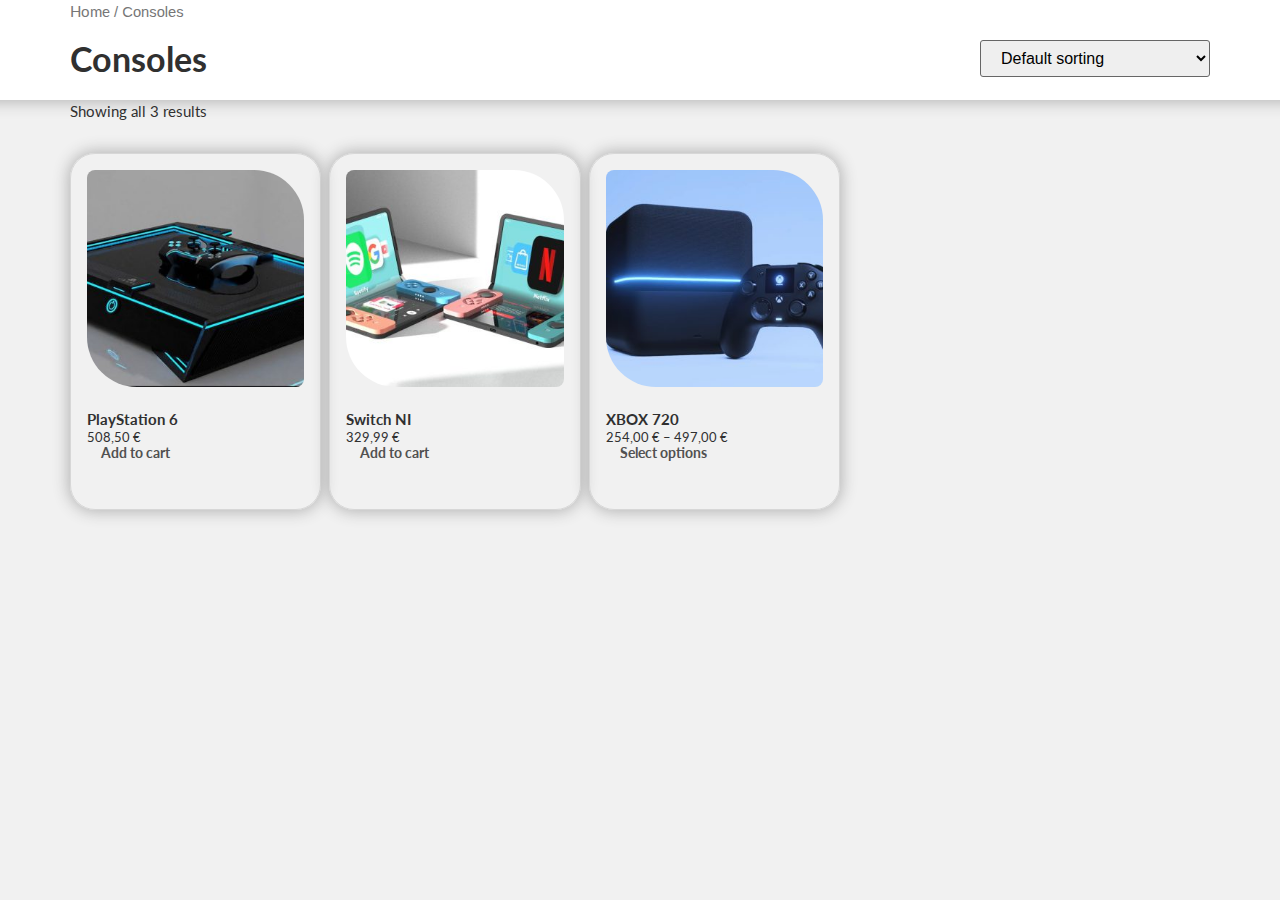
<file: product-category/consoles/index.html>
<!DOCTYPE html>
<html lang="en-US">

<head>
	<meta charset="UTF-8">
	<meta name="viewport" content="width=device-width, initial-scale=1">
	<link rel="profile" href="https://gmpg.org/xfn/11">
	<script>document.documentElement.className = document.documentElement.className + ' yes-js js_active js'</script>
	<title>Consoles &#8211; Woocommerce_demo</title>
	<meta name="robots" content="noindex, nofollow">
	<link rel="alternate" type="application/rss+xml" title="Woocommerce_demo &raquo; Feed" href="/feed/">
	<link rel="alternate" type="application/rss+xml" title="Woocommerce_demo &raquo; Comments Feed"
		href="/comments/feed/">
	<link rel="alternate" type="application/rss+xml" title="Woocommerce_demo &raquo; Consoles Category Feed"
		href="/product-category/consoles/feed/">
	<script>
		window._wpemojiSettings = { "baseUrl": "https:\/\/s.w.org\/images\/core\/emoji\/14.0.0\/72x72\/", "ext": ".png", "svgUrl": "https:\/\/s.w.org\/images\/core\/emoji\/14.0.0\/svg\/", "svgExt": ".svg", "source": { "concatemoji": "\/wp-includes\/js\/wp-emoji-release.min.js?ver=6.3.2" } };
		/*! This file is auto-generated */
		!function (i, n) { var o, s, e; function c(e) { try { var t = { supportTests: e, timestamp: (new Date).valueOf() }; sessionStorage.setItem(o, JSON.stringify(t)) } catch (e) { } } function p(e, t, n) { e.clearRect(0, 0, e.canvas.width, e.canvas.height), e.fillText(t, 0, 0); var t = new Uint32Array(e.getImageData(0, 0, e.canvas.width, e.canvas.height).data), r = (e.clearRect(0, 0, e.canvas.width, e.canvas.height), e.fillText(n, 0, 0), new Uint32Array(e.getImageData(0, 0, e.canvas.width, e.canvas.height).data)); return t.every(function (e, t) { return e === r[t] }) } function u(e, t, n) { switch (t) { case "flag": return n(e, "🏳️‍⚧️", "🏳️​⚧️") ? !1 : !n(e, "🇺🇳", "🇺​🇳") && !n(e, "🏴󠁧󠁢󠁥󠁮󠁧󠁿", "🏴​󠁧​󠁢​󠁥​󠁮​󠁧​󠁿"); case "emoji": return !n(e, "🫱🏻‍🫲🏿", "🫱🏻​🫲🏿") }return !1 } function f(e, t, n) { var r = "undefined" != typeof WorkerGlobalScope && self instanceof WorkerGlobalScope ? new OffscreenCanvas(300, 150) : i.createElement("canvas"), a = r.getContext("2d", { willReadFrequently: !0 }), o = (a.textBaseline = "top", a.font = "600 32px Arial", {}); return e.forEach(function (e) { o[e] = t(a, e, n) }), o } function t(e) { var t = i.createElement("script"); t.src = e, t.defer = !0, i.head.appendChild(t) } "undefined" != typeof Promise && (o = "wpEmojiSettingsSupports", s = ["flag", "emoji"], n.supports = { everything: !0, everythingExceptFlag: !0 }, e = new Promise(function (e) { i.addEventListener("DOMContentLoaded", e, { once: !0 }) }), new Promise(function (t) { var n = function () { try { var e = JSON.parse(sessionStorage.getItem(o)); if ("object" == typeof e && "number" == typeof e.timestamp && (new Date).valueOf() < e.timestamp + 604800 && "object" == typeof e.supportTests) return e.supportTests } catch (e) { } return null }(); if (!n) { if ("undefined" != typeof Worker && "undefined" != typeof OffscreenCanvas && "undefined" != typeof URL && URL.createObjectURL && "undefined" != typeof Blob) try { var e = "postMessage(" + f.toString() + "(" + [JSON.stringify(s), u.toString(), p.toString()].join(",") + "));", r = new Blob([e], { type: "text/javascript" }), a = new Worker(URL.createObjectURL(r), { name: "wpTestEmojiSupports" }); return void (a.onmessage = function (e) { c(n = e.data), a.terminate(), t(n) }) } catch (e) { } c(n = f(s, u, p)) } t(n) }).then(function (e) { for (var t in e) n.supports[t] = e[t], n.supports.everything = n.supports.everything && n.supports[t], "flag" !== t && (n.supports.everythingExceptFlag = n.supports.everythingExceptFlag && n.supports[t]); n.supports.everythingExceptFlag = n.supports.everythingExceptFlag && !n.supports.flag, n.DOMReady = !1, n.readyCallback = function () { n.DOMReady = !0 } }).then(function () { return e }).then(function () { var e; n.supports.everything || (n.readyCallback(), (e = n.source || {}).concatemoji ? t(e.concatemoji) : e.wpemoji && e.twemoji && (t(e.twemoji), t(e.wpemoji))) })) }((window, document), window._wpemojiSettings);
	</script>
	<style>
		img.wp-smiley,
		img.emoji {
			display: inline !important;
			border: none !important;
			box-shadow: none !important;
			height: 1em !important;
			width: 1em !important;
			margin: 0 0.07em !important;
			vertical-align: -0.1em !important;
			background: none !important;
			padding: 0 !important;
		}
	</style>
	<link rel="stylesheet" id="wp-block-library-css" href="/wp-includes/css/dist/block-library/style.min.css?ver=6.3.2"
		media="all">
	<link rel="stylesheet" id="jquery-selectBox-css"
		href="/wp-content/plugins/yith-woocommerce-wishlist/assets/css/jquery.selectBox.css?ver=1.2.0" media="all">
	<link rel="stylesheet" id="yith-wcwl-font-awesome-css"
		href="/wp-content/plugins/yith-woocommerce-wishlist/assets/css/font-awesome.css?ver=4.7.0" media="all">
	<link rel="stylesheet" id="woocommerce_prettyPhoto_css-css"
		href="/wp-content/plugins/woocommerce/assets/css/prettyPhoto.css?ver=3.1.6" media="all">
	<link rel="stylesheet" id="yith-wcwl-main-css"
		href="/wp-content/plugins/yith-woocommerce-wishlist/assets/css/style.css?ver=3.26.0" media="all">
	<style id="yith-wcwl-main-inline-css">
		.yith-wcwl-share li a {
			color: #FFFFFF;
		}

		.yith-wcwl-share li a:hover {
			color: #FFFFFF;
		}

		.yith-wcwl-share a.facebook {
			background: #39599E;
			background-color: #39599E;
		}

		.yith-wcwl-share a.facebook:hover {
			background: #39599E;
			background-color: #39599E;
		}

		.yith-wcwl-share a.twitter {
			background: #45AFE2;
			background-color: #45AFE2;
		}

		.yith-wcwl-share a.twitter:hover {
			background: #39599E;
			background-color: #39599E;
		}

		.yith-wcwl-share a.pinterest {
			background: #AB2E31;
			background-color: #AB2E31;
		}

		.yith-wcwl-share a.pinterest:hover {
			background: #39599E;
			background-color: #39599E;
		}

		.yith-wcwl-share a.email {
			background: #FBB102;
			background-color: #FBB102;
		}

		.yith-wcwl-share a.email:hover {
			background: #39599E;
			background-color: #39599E;
		}

		.yith-wcwl-share a.whatsapp {
			background: #00A901;
			background-color: #00A901;
		}

		.yith-wcwl-share a.whatsapp:hover {
			background: #39599E;
			background-color: #39599E;
		}
	</style>
	<style id="classic-theme-styles-inline-css">
		/*! This file is auto-generated */
		.wp-block-button__link {
			color: #fff;
			background-color: #32373c;
			border-radius: 9999px;
			box-shadow: none;
			text-decoration: none;
			padding: calc(.667em + 2px) calc(1.333em + 2px);
			font-size: 1.125em
		}

		.wp-block-file__button {
			background: #32373c;
			color: #fff;
			text-decoration: none
		}
	</style>
	<style id="global-styles-inline-css">
		body {
			--wp--preset--color--black: #000000;
			--wp--preset--color--cyan-bluish-gray: #abb8c3;
			--wp--preset--color--white: #ffffff;
			--wp--preset--color--pale-pink: #f78da7;
			--wp--preset--color--vivid-red: #cf2e2e;
			--wp--preset--color--luminous-vivid-orange: #ff6900;
			--wp--preset--color--luminous-vivid-amber: #fcb900;
			--wp--preset--color--light-green-cyan: #7bdcb5;
			--wp--preset--color--vivid-green-cyan: #00d084;
			--wp--preset--color--pale-cyan-blue: #8ed1fc;
			--wp--preset--color--vivid-cyan-blue: #0693e3;
			--wp--preset--color--vivid-purple: #9b51e0;
			--wp--preset--gradient--vivid-cyan-blue-to-vivid-purple: linear-gradient(135deg, rgba(6, 147, 227, 1) 0%, rgb(155, 81, 224) 100%);
			--wp--preset--gradient--light-green-cyan-to-vivid-green-cyan: linear-gradient(135deg, rgb(122, 220, 180) 0%, rgb(0, 208, 130) 100%);
			--wp--preset--gradient--luminous-vivid-amber-to-luminous-vivid-orange: linear-gradient(135deg, rgba(252, 185, 0, 1) 0%, rgba(255, 105, 0, 1) 100%);
			--wp--preset--gradient--luminous-vivid-orange-to-vivid-red: linear-gradient(135deg, rgba(255, 105, 0, 1) 0%, rgb(207, 46, 46) 100%);
			--wp--preset--gradient--very-light-gray-to-cyan-bluish-gray: linear-gradient(135deg, rgb(238, 238, 238) 0%, rgb(169, 184, 195) 100%);
			--wp--preset--gradient--cool-to-warm-spectrum: linear-gradient(135deg, rgb(74, 234, 220) 0%, rgb(151, 120, 209) 20%, rgb(207, 42, 186) 40%, rgb(238, 44, 130) 60%, rgb(251, 105, 98) 80%, rgb(254, 248, 76) 100%);
			--wp--preset--gradient--blush-light-purple: linear-gradient(135deg, rgb(255, 206, 236) 0%, rgb(152, 150, 240) 100%);
			--wp--preset--gradient--blush-bordeaux: linear-gradient(135deg, rgb(254, 205, 165) 0%, rgb(254, 45, 45) 50%, rgb(107, 0, 62) 100%);
			--wp--preset--gradient--luminous-dusk: linear-gradient(135deg, rgb(255, 203, 112) 0%, rgb(199, 81, 192) 50%, rgb(65, 88, 208) 100%);
			--wp--preset--gradient--pale-ocean: linear-gradient(135deg, rgb(255, 245, 203) 0%, rgb(182, 227, 212) 50%, rgb(51, 167, 181) 100%);
			--wp--preset--gradient--electric-grass: linear-gradient(135deg, rgb(202, 248, 128) 0%, rgb(113, 206, 126) 100%);
			--wp--preset--gradient--midnight: linear-gradient(135deg, rgb(2, 3, 129) 0%, rgb(40, 116, 252) 100%);
			--wp--preset--font-size--small: 13px;
			--wp--preset--font-size--medium: 20px;
			--wp--preset--font-size--large: 36px;
			--wp--preset--font-size--x-large: 42px;
			--wp--preset--spacing--20: 0.44rem;
			--wp--preset--spacing--30: 0.67rem;
			--wp--preset--spacing--40: 1rem;
			--wp--preset--spacing--50: 1.5rem;
			--wp--preset--spacing--60: 2.25rem;
			--wp--preset--spacing--70: 3.38rem;
			--wp--preset--spacing--80: 5.06rem;
			--wp--preset--shadow--natural: 6px 6px 9px rgba(0, 0, 0, 0.2);
			--wp--preset--shadow--deep: 12px 12px 50px rgba(0, 0, 0, 0.4);
			--wp--preset--shadow--sharp: 6px 6px 0px rgba(0, 0, 0, 0.2);
			--wp--preset--shadow--outlined: 6px 6px 0px -3px rgba(255, 255, 255, 1), 6px 6px rgba(0, 0, 0, 1);
			--wp--preset--shadow--crisp: 6px 6px 0px rgba(0, 0, 0, 1);
		}

		:where(.is-layout-flex) {
			gap: 0.5em;
		}

		:where(.is-layout-grid) {
			gap: 0.5em;
		}

		body .is-layout-flow>.alignleft {
			float: left;
			margin-inline-start: 0;
			margin-inline-end: 2em;
		}

		body .is-layout-flow>.alignright {
			float: right;
			margin-inline-start: 2em;
			margin-inline-end: 0;
		}

		body .is-layout-flow>.aligncenter {
			margin-left: auto !important;
			margin-right: auto !important;
		}

		body .is-layout-constrained>.alignleft {
			float: left;
			margin-inline-start: 0;
			margin-inline-end: 2em;
		}

		body .is-layout-constrained>.alignright {
			float: right;
			margin-inline-start: 2em;
			margin-inline-end: 0;
		}

		body .is-layout-constrained>.aligncenter {
			margin-left: auto !important;
			margin-right: auto !important;
		}

		body .is-layout-constrained> :where(:not(.alignleft):not(.alignright):not(.alignfull)) {
			max-width: var(--wp--style--global--content-size);
			margin-left: auto !important;
			margin-right: auto !important;
		}

		body .is-layout-constrained>.alignwide {
			max-width: var(--wp--style--global--wide-size);
		}

		body .is-layout-flex {
			display: flex;
		}

		body .is-layout-flex {
			flex-wrap: wrap;
			align-items: center;
		}

		body .is-layout-flex>* {
			margin: 0;
		}

		body .is-layout-grid {
			display: grid;
		}

		body .is-layout-grid>* {
			margin: 0;
		}

		:where(.wp-block-columns.is-layout-flex) {
			gap: 2em;
		}

		:where(.wp-block-columns.is-layout-grid) {
			gap: 2em;
		}

		:where(.wp-block-post-template.is-layout-flex) {
			gap: 1.25em;
		}

		:where(.wp-block-post-template.is-layout-grid) {
			gap: 1.25em;
		}

		.has-black-color {
			color: var(--wp--preset--color--black) !important;
		}

		.has-cyan-bluish-gray-color {
			color: var(--wp--preset--color--cyan-bluish-gray) !important;
		}

		.has-white-color {
			color: var(--wp--preset--color--white) !important;
		}

		.has-pale-pink-color {
			color: var(--wp--preset--color--pale-pink) !important;
		}

		.has-vivid-red-color {
			color: var(--wp--preset--color--vivid-red) !important;
		}

		.has-luminous-vivid-orange-color {
			color: var(--wp--preset--color--luminous-vivid-orange) !important;
		}

		.has-luminous-vivid-amber-color {
			color: var(--wp--preset--color--luminous-vivid-amber) !important;
		}

		.has-light-green-cyan-color {
			color: var(--wp--preset--color--light-green-cyan) !important;
		}

		.has-vivid-green-cyan-color {
			color: var(--wp--preset--color--vivid-green-cyan) !important;
		}

		.has-pale-cyan-blue-color {
			color: var(--wp--preset--color--pale-cyan-blue) !important;
		}

		.has-vivid-cyan-blue-color {
			color: var(--wp--preset--color--vivid-cyan-blue) !important;
		}

		.has-vivid-purple-color {
			color: var(--wp--preset--color--vivid-purple) !important;
		}

		.has-black-background-color {
			background-color: var(--wp--preset--color--black) !important;
		}

		.has-cyan-bluish-gray-background-color {
			background-color: var(--wp--preset--color--cyan-bluish-gray) !important;
		}

		.has-white-background-color {
			background-color: var(--wp--preset--color--white) !important;
		}

		.has-pale-pink-background-color {
			background-color: var(--wp--preset--color--pale-pink) !important;
		}

		.has-vivid-red-background-color {
			background-color: var(--wp--preset--color--vivid-red) !important;
		}

		.has-luminous-vivid-orange-background-color {
			background-color: var(--wp--preset--color--luminous-vivid-orange) !important;
		}

		.has-luminous-vivid-amber-background-color {
			background-color: var(--wp--preset--color--luminous-vivid-amber) !important;
		}

		.has-light-green-cyan-background-color {
			background-color: var(--wp--preset--color--light-green-cyan) !important;
		}

		.has-vivid-green-cyan-background-color {
			background-color: var(--wp--preset--color--vivid-green-cyan) !important;
		}

		.has-pale-cyan-blue-background-color {
			background-color: var(--wp--preset--color--pale-cyan-blue) !important;
		}

		.has-vivid-cyan-blue-background-color {
			background-color: var(--wp--preset--color--vivid-cyan-blue) !important;
		}

		.has-vivid-purple-background-color {
			background-color: var(--wp--preset--color--vivid-purple) !important;
		}

		.has-black-border-color {
			border-color: var(--wp--preset--color--black) !important;
		}

		.has-cyan-bluish-gray-border-color {
			border-color: var(--wp--preset--color--cyan-bluish-gray) !important;
		}

		.has-white-border-color {
			border-color: var(--wp--preset--color--white) !important;
		}

		.has-pale-pink-border-color {
			border-color: var(--wp--preset--color--pale-pink) !important;
		}

		.has-vivid-red-border-color {
			border-color: var(--wp--preset--color--vivid-red) !important;
		}

		.has-luminous-vivid-orange-border-color {
			border-color: var(--wp--preset--color--luminous-vivid-orange) !important;
		}

		.has-luminous-vivid-amber-border-color {
			border-color: var(--wp--preset--color--luminous-vivid-amber) !important;
		}

		.has-light-green-cyan-border-color {
			border-color: var(--wp--preset--color--light-green-cyan) !important;
		}

		.has-vivid-green-cyan-border-color {
			border-color: var(--wp--preset--color--vivid-green-cyan) !important;
		}

		.has-pale-cyan-blue-border-color {
			border-color: var(--wp--preset--color--pale-cyan-blue) !important;
		}

		.has-vivid-cyan-blue-border-color {
			border-color: var(--wp--preset--color--vivid-cyan-blue) !important;
		}

		.has-vivid-purple-border-color {
			border-color: var(--wp--preset--color--vivid-purple) !important;
		}

		.has-vivid-cyan-blue-to-vivid-purple-gradient-background {
			background: var(--wp--preset--gradient--vivid-cyan-blue-to-vivid-purple) !important;
		}

		.has-light-green-cyan-to-vivid-green-cyan-gradient-background {
			background: var(--wp--preset--gradient--light-green-cyan-to-vivid-green-cyan) !important;
		}

		.has-luminous-vivid-amber-to-luminous-vivid-orange-gradient-background {
			background: var(--wp--preset--gradient--luminous-vivid-amber-to-luminous-vivid-orange) !important;
		}

		.has-luminous-vivid-orange-to-vivid-red-gradient-background {
			background: var(--wp--preset--gradient--luminous-vivid-orange-to-vivid-red) !important;
		}

		.has-very-light-gray-to-cyan-bluish-gray-gradient-background {
			background: var(--wp--preset--gradient--very-light-gray-to-cyan-bluish-gray) !important;
		}

		.has-cool-to-warm-spectrum-gradient-background {
			background: var(--wp--preset--gradient--cool-to-warm-spectrum) !important;
		}

		.has-blush-light-purple-gradient-background {
			background: var(--wp--preset--gradient--blush-light-purple) !important;
		}

		.has-blush-bordeaux-gradient-background {
			background: var(--wp--preset--gradient--blush-bordeaux) !important;
		}

		.has-luminous-dusk-gradient-background {
			background: var(--wp--preset--gradient--luminous-dusk) !important;
		}

		.has-pale-ocean-gradient-background {
			background: var(--wp--preset--gradient--pale-ocean) !important;
		}

		.has-electric-grass-gradient-background {
			background: var(--wp--preset--gradient--electric-grass) !important;
		}

		.has-midnight-gradient-background {
			background: var(--wp--preset--gradient--midnight) !important;
		}

		.has-small-font-size {
			font-size: var(--wp--preset--font-size--small) !important;
		}

		.has-medium-font-size {
			font-size: var(--wp--preset--font-size--medium) !important;
		}

		.has-large-font-size {
			font-size: var(--wp--preset--font-size--large) !important;
		}

		.has-x-large-font-size {
			font-size: var(--wp--preset--font-size--x-large) !important;
		}

		.wp-block-navigation a:where(:not(.wp-element-button)) {
			color: inherit;
		}

		:where(.wp-block-post-template.is-layout-flex) {
			gap: 1.25em;
		}

		:where(.wp-block-post-template.is-layout-grid) {
			gap: 1.25em;
		}

		:where(.wp-block-columns.is-layout-flex) {
			gap: 2em;
		}

		:where(.wp-block-columns.is-layout-grid) {
			gap: 2em;
		}

		.wp-block-pullquote {
			font-size: 1.5em;
			line-height: 1.6;
		}
	</style>
	<link rel="stylesheet" id="contact-form-7-css"
		href="/wp-content/plugins/contact-form-7/includes/css/styles.css?ver=5.8.1" media="all">
	<link rel="stylesheet" id="woocommerce-layout-css"
		href="/wp-content/plugins/woocommerce/assets/css/woocommerce-layout.css?ver=8.2.1" media="all">
	<link rel="stylesheet" id="woocommerce-smallscreen-css"
		href="/wp-content/plugins/woocommerce/assets/css/woocommerce-smallscreen.css?ver=8.2.1"
		media="only screen and (max-width: 768px)">
	<link rel="stylesheet" id="woocommerce-general-css"
		href="/wp-content/plugins/woocommerce/assets/css/woocommerce.css?ver=8.2.1" media="all">
	<style id="woocommerce-inline-inline-css">
		.woocommerce form .form-row .required {
			visibility: visible;
		}
	</style>
	<link rel="stylesheet" id="hello-elementor-css" href="/wp-content/themes/hello-elementor/style.min.css?ver=2.7.1"
		media="all">
	<link rel="stylesheet" id="hello-elementor-theme-style-css"
		href="/wp-content/themes/hello-elementor/theme.min.css?ver=2.7.1" media="all">
	<link rel="stylesheet" id="elementor-frontend-css"
		href="/wp-content/plugins/elementor/assets/css/frontend-lite.min.css?ver=3.16.6" media="all">
	<link rel="stylesheet" id="elementor-post-120-css"
		href="/wp-content/uploads/elementor/css/post-120.css?ver=1697577473" media="all">
	<link rel="stylesheet" id="google-fonts-1-css"
		href="https://fonts.googleapis.com/css?family=Lato%3A100%2C100italic%2C200%2C200italic%2C300%2C300italic%2C400%2C400italic%2C500%2C500italic%2C600%2C600italic%2C700%2C700italic%2C800%2C800italic%2C900%2C900italic%7COpen+Sans%3A100%2C100italic%2C200%2C200italic%2C300%2C300italic%2C400%2C400italic%2C500%2C500italic%2C600%2C600italic%2C700%2C700italic%2C800%2C800italic%2C900%2C900italic&#038;display=swap&#038;ver=6.3.2"
		media="all">
	<link rel="preconnect" href="https://fonts.gstatic.com/" crossorigin>
	<script src="/wp-includes/js/jquery/jquery.min.js?ver=3.7.0" id="jquery-core-js"></script>
	<script src="/wp-includes/js/jquery/jquery-migrate.min.js?ver=3.4.1" id="jquery-migrate-js"></script>
	<script
		id="WCPAY_ASSETS-js-extra">var wcpayAssets = { "url": "\/wp-content\/plugins\/woocommerce-payments\/dist\/" };</script>
	<link rel="https://api.w.org/" href="/wp-json/">
	<link rel="alternate" type="application/json" href="/wp-json/wp/v2/product_cat/22">
	<link rel="EditURI" type="application/rsd+xml" title="RSD" href="/xmlrpc.php?rsd">
	<meta name="generator" content="WordPress 6.3.2">
	<meta name="generator" content="WooCommerce 8.2.1">
	<!-- start Simple Custom CSS and JS -->
	<style>
		body {
			display: flex;
			overflow-x: hidden;
			justify-content: center;
		}

		h1 {
			font-size: calc(30px + 0.3vw) !important;
		}


		h5 {
			font-size: calc(15.5px + 0.3vw) !important;
		}

		h1,
		h2,
		h3,
		h4,
		h5 {
			color: #303030;
			font-family: 'Lato', sans-serif;
			font-weight: bold;
		}

		a,
		p {
			font-family: 'Lato', sans-serif;
			font-size: calc(11.5px + 0.3vw) !important;
			color: #303030;
			margin-top: 10px;
		}

		img {
			border-radius: 8px 50px !important;
		}

		/* clears the ‘X’ from Internet Explorer */
		input[type=search]::-ms-clear {
			display: none;
			width: 0;
			height: 0;
		}

		input[type=search]::-ms-reveal {
			display: none;
			width: 0;
			height: 0;
		}

		/* clears the ‘X’ from Chrome */
		input[type="search"]::-webkit-search-decoration,
		input[type="search"]::-webkit-search-cancel-button,
		input[type="search"]::-webkit-search-results-button,
		input[type="search"]::-webkit-search-results-decoration {
			display: none;
		}

		@media only screen and (min-width: 1460px) {

			a,
			p {
				font-size: calc(8px + 0.3vw) !important;
			}
		}

		/*  */

		#head {
			background-color: white;
			display: flex;
			height: 6rem;
			position: -webkit-sticky;
			/* Safari */
			position: sticky;
			top: 0;
			margin-top: -3%;
			width: 100vw;
		}

		@supports (-webkit-font-smoothing: antialiased) {
			@media only screen and (min-width: 1300px) {
				header {
					margin-bottom: 4px !important;
				}
			}
		}

		@media only screen and (max-width: 580px) {
			#head {
				height: 5rem;
			}
		}


		#logo {
			cursor: default;
		}

		@supports (-webkit-font-smoothing: antialiased) {
			#logo {
				padding-left: 1rem;
			}
		}

		@supports (-moz-appearance:none) {
			#logo {
				cursor: default;
				position: relative;
				left: 7.5rem;
				bottom: 0rem;
			}



			@media only screen and (max-width: 770px) {

				#logo {
					position: relative;
					left: 10rem;
					bottom: 2.5rem;
				}

			}

			@media only screen and (max-width: 875px) and (min-width: 770px) {

				#logo {
					position: relative;
					left: 10rem;
					top: 11px;
				}
			}



			@media only screen and (min-width: 875px) and (max-width: 1400px) {
				#logo {
					left: 9.5rem;
				}
			}

			@media only screen and (min-width: 1400px) and (max-width: 1460px) {
				#logo {
					margin-left: -6rem;
					left: 9rem;
				}

				#cart h5 {
					right: 0rem !important;
				}
			}

			@media only screen and (min-width: 1460px) and (max-width: 1600px) {
				#logo {
					left: 1rem;
				}

				#cart h5 {
					left: 2rem !important;
				}
			}

			@media only screen and (min-width: 1600px) {

				#logo {
					left: -3rem;
				}

				#cart h5 {
					left: 6rem !important;
					top: 1.65rem !important;
				}

			}

		}

		/*  */

		#search {
			width: 50vw;
		}

		@supports (-moz-appearance:none) {

			@media only screen and (max-width: 580px) {

				#search {
					bottom: 6.4rem;
					left: 8rem;
					width: 45vw;
				}
			}

			@media only screen and (max-width: 650px) and (min-width: 580px) {

				#search {
					bottom: 6.6rem;
					left: 8rem;
					width: 45vw;
				}

			}

			@media only screen and (max-width: 770px) and (min-width: 650px) {

				#search {
					bottom: 6.6rem;
					width: 45vw;
					left: 11rem;
				}


			}

		}

		@supports (-webkit-font-smoothing: antialiased) {

			.search-field:focus,
			.search-field:active {
				outline: none;
				border: none;
			}

		}

		.search-field::-webkit-input-placeholder {
			/* Chrome/Opera/Safari */
			color: white;
		}

		.search-field::-moz-placeholder {
			/* Firefox 19+ */
			color: white;
		}

		.search-field:-ms-input-placeholder {
			/* IE 10+ */
			color: white;
		}

		.search-field:-moz-placeholder {
			/* Firefox 18- */
			color: white;
		}

		.search-field {
			border: 1px #d7d7d7 !important;
			border-radius: 45px 45px !important;
			box-shadow: 0px 0px 15px 2px #b5b5b5 !important;
			font-size: calc(10.5px + 0.3vw) !important;
			margin-right: 100px !important;
		}

		.search-submit {
			background-color: transparent !important;
			border: none !important;
			color: #606060;
			font-size: calc(10px + 0.3vw) !important;
			font-weight: 600;
			padding-top: 0px;
		}


		@supports (-webkit-font-smoothing: antialiased) {
			.search-submit {
				bottom: 1.9rem;
				height: 20px;
				position: relative;
				margin-left: 6.5rem;
				width: 60px;
			}

			@media only screen and (min-width: 820px) and (max-width: 920px) {
				.search-submit {
					margin-left: 7.5rem;
				}
			}

			@media only screen and (min-width: 920px) and (max-width: 1020px) {
				.search-submit {
					margin-left: 8.5rem;
				}
			}

			@media only screen and (min-width: 1020px) and (max-width: 1120px) {
				.search-submit {
					margin-left: 9.5rem;
				}
			}

			@media only screen and (min-width: 1120px) and (max-width: 1220px) {
				.search-submit {
					margin-left: 10.5rem;
				}
			}

			@media only screen and (min-width: 1220px) and (max-width: 1320px) {
				.search-submit {
					margin-left: 11.5rem;
				}
			}

			@media only screen and (min-width: 1320px) and (max-width: 1420px) {
				.search-submit {
					margin-left: 12.5rem;
				}
			}


			@media only screen and (min-width: 1420px) and (max-width: 1920px) {
				.search-submit {
					margin-left: 13.5rem;
				}
			}

			@media only screen and (min-width: 1920px) {
				.search-submit {
					margin-left: 14.5rem;
				}
			}

			@media only screen and (min-width: 1520px) {
				.search-submit {
					width: 75px;
				}
			}


		}

		@supports (-moz-appearance:none) {

			.search-submit {
				margin-left: -90px !important;
				margin-top: 5px !important;
				position: relative;
				left: 20px;
			}


			@media only screen and (min-width: 1400px) {
				.search-submit {
					left: 10px;
				}
			}

		}

		.search-submit:hover {
			background-color: transparent !important;
			border: none !important;
			color: #303030;
		}

		.search-submit:visited,
		.search-submit:active {
			background-color: transparent !important;
			border: none !important;
			color: #606060;
		}

		/*  */

		#cart ul {
			opacity: 0;
		}

		#cart h5 {
			cursor: pointer;
		}

		@media only screen and (max-width: 480px) {
			html {
				transform: scale(0.9) !important;
			}

			.add_to_cart_button {
				margin-top: 1rem !important;
			}

			header {
				margin-top: -20.5% !important;
			}

			header h1 {
				bottom: 1rem !important;
				position: relative !important;
			}
		}


		@supports (-webkit-font-smoothing: antialiased) {
			#cart {
				padding-top: 1rem;
				padding-left: 1rem;
			}
		}

		@supports (-moz-appearance:none) {
			#cart {
				right: 1rem;
			}


			#cart h5 {
				right: 6rem;
				position: relative;
				top: 1.55rem;
			}


			@media only screen and (max-width: 580px) {

				#cart h5 {
					top: -11.3rem;
					right: 12.8rem;
				}

			}


			@media only screen and (max-width: 770px) and (min-width: 580px) {

				#cart h5 {
					top: -11.65rem;
					right: 16rem;
				}

			}

		}

		#cart div:nth-child(2),
		p {
			/*
  opacity: 0;
 
  bottom: 10px;
  right: 3.1vw;
  position: relative;
  text-align: center;
  width: 10vw;
	*/
		}


		.woocommerce-mini-cart__empty-message {
			display: none;
		}

		/*  */

		@media only screen and (min-width: 1400px) and (max-width: 1600px) {
			#categories {
				right: 8.5vw;
			}

		}

		@media only screen and (min-width: 1600px) {

			#categories {
				right: 11.5vw;
			}

		}

		#categories li {
			list-style-type: none;
		}

		#categories a,
		#categories a:visited,
		#categories a:active,
		#categories a:hover {
			color: #303030;
		}


		/*  */

		#div_mobiles,
		#div_consoles,
		#div_gpu {
			border: 1px #d7d7d7 !important;
			border-radius: 45px 45px !important;
			box-shadow: 0px 0px 15px 2px #b5b5b5 !important;
			height: 18rem;
			text-align: center;
			left: 25%;
		}


		@media only screen and (max-width: 770px) {


			#div_mobiles,
			#div_consoles,
			#div_gpu {
				overflow-y: scroll;
			}
		}

		#div_mobiles img,
		#div_consoles img,
		#div_gpu img {
			height: 8rem;
			padding-bottom: 5px;
			position: relative;
			width: 8.8rem;
		}

		#div_mobiles img {
			right: 1.2rem;
		}

		#div_consoles img {
			right: 0.7rem;
		}

		#div_gpu img {
			right: 0.1rem;
		}


		@media only screen and (max-width: 990px) {

			#div_mobiles img {
				right: 1.2rem;
			}

			#div_consoles img {
				right: 0.7rem;
			}

			#div_gpu img {
				right: 0.1rem;
			}

		}

		@media only screen and (min-width: 1120px) and (max-width: 1330px) {

			#div_mobiles img {
				right: 0.45rem;
			}

			#div_consoles img {
				right: 0.4rem;
			}

			#div_gpu img {
				left: 0.2rem;
			}

		}

		@media only screen and (min-width: 1330px) and (max-width: 1450px) {

			#div_mobiles img,
			#div_consoles img,
			#div_gpu img {
				width: 9rem;
			}

			#div_mobiles img {
				right: 0.7rem;
			}

			#div_consoles img,
			#div_gpu img {
				right: 2.5rem;
			}

		}

		@media only screen and (min-width: 1450px) {

			#div_mobiles img {
				left: 1.2rem;
			}

			#div_consoles img,
			#div_gpu img {
				right: 2.4rem;
			}

		}

		@media only screen and (min-width: 1400px) {

			#div_mobiles img,
			#div_consoles img,
			#div_gpu img {
				width: 9.5rem;
			}

		}

		#div_mobiles div:first-child,
		#div_consoles div:first- child,
		#div_gpu div:first-child {
			position: relative;
		}

		#div_mobiles div:first-child {
			bottom: 1vh;
			right: 3.4rem;
		}

		#div_consoles div:first-child {
			bottom: 0.3vh;
			right: 3.9rem;
		}

		#div_gpu div:first-child {
			bottom: 0.25vh;
			right: 3.95rem;
		}

		@media only screen and (max-width: 1175px) {

			#div_consoles div:first-child {
				right: 3.5rem;
			}

			#div_gpu div:first-child {
				right: 3.3rem;
			}
		}

		@media only screen and (min-width: 1200px) and (max-width: 1260px) {

			#div_consoles div:first-child {
				right: 4.35rem;
			}

			#div_gpu div:first-child {
				right: 4.2rem;
			}

		}

		@media only screen and (min-width: 1260px) and (max-width: 1330px) {

			#div_consoles div:first-child {
				right: 4.6rem;
			}

			#div_gpu div:first-child {
				right: 4.48rem;
			}
		}

		@media only screen and (min-width: 1330px) and (max-width: 1400px) {

			#div_consoles div:first-child {
				right: 5.14rem;
			}

			#div_gpu div:first-child {
				right: 5.1rem;
			}

		}

		@media only screen and (min-width: 1400px) and (max-width: 1445px) {

			#div_consoles div:first-child {
				right: 5.52rem;
			}

			#div_gpu div:first-child {
				right: 5.45rem;
			}
		}



		@media only screen and (min-width: 1445px) and (max-width: 1495px) {

			#div_consoles div:first-child {
				right: 5.92rem;
			}

			#div_gpu div:first-child {
				right: 5.8rem;
			}
		}


		@media only screen and (min-width: 1495px) and (max-width: 1535px) {

			#div_consoles div:first-child {
				right: 6.32rem;
			}

			#div_gpu div:first-child {
				right: 6.25rem;
			}
		}


		@media only screen and (min-width: 1535px) and (max-width: 1575px) {

			#div_consoles div:first-child {
				right: 6.72rem;
			}

			#div_gpu div:first-child {
				right: 6.7rem;
			}
		}


		@media only screen and (min-width: 1575px) and (max-width: 1600px) {

			#div_consoles div:first-child {
				right: 7.02rem;
			}

			#div_gpu div:first-child {
				right: 6.95rem;
			}
		}

		@media only screen and (min-width: 1600px) {

			#div_mobiles div:first-child {
				right: 3.5rem;
			}

			#div_consoles div:first-child,
			#div_gpu div:first-child {
				right: 7.9rem;
			}

		}


		#div_mobiles h2,
		#div_consoles h2,
		#div_gpu h2 {
			position: relative;
			padding-bottom: 15px;
			font-size: calc(13.5px + 0.3vw) !important;
		}

		#div_mobiles h2,
		#div_gpu h2,
		#div_consoles h2 {
			bottom: 1rem;
		}

		#div_mobiles h2 {
			right: 2.2rem;
		}


		#div_consoles h2 {
			right: 1.8rem;
		}

		#div_gpu h2 {
			right: 1.3rem;
		}


		@media only screen and (min-width: 1330px) and (max-width: 1460px) {

			#div_mobiles h2 {
				right: 3rem;
			}

			#div_consoles h2,
			#div_gpu h2 {
				right: 3.65rem;
			}

		}

		@media only screen and (min-width: 1460px) and (max-width: 1600px) {

			#div_mobiles h2,
			#div_consoles h2,
			#div_gpu h2 {
				font-size: calc(11.5px + 0.3vw) !important;
			}

			#div_consoles h2,
			#div_gpu h2 {
				right: 3.4rem;
			}
		}


		@media only screen and (min-width: 1600px) {

			#div_mobiles h2 {
				right: 3.4rem;
			}

			#div_consoles h2,
			#div_gpu h2 {
				right: 3.65rem;
			}
		}


		#div_mobiles bdi,
		#div_consoles bdi,
		#div_gpu bdi {
			bottom: 1.2rem;
			color: black;
			font-weight: 600;
			font-size: calc(8.5px + 0.3vw) !important;
			position: relative;
		}

		#div_mobiles bdi {
			right: 2.2rem;
		}

		#div_consoles bdi {
			right: 1.5rem;
		}

		#div_gpu bdi {
			right: 1.3rem;
		}

		@media only screen and (min-width: 1330px) and (max-width: 1460px) {

			#div_mobiles bdi {
				right: 3.4rem;
			}

			#div_consoles bdi {
				right: 3.8rem;
			}

			#div_gpu bdi {
				right: 3.6rem;
			}
		}

		@media only screen and (min-width: 1460px) and (max-width: 1600px) {

			#div_mobiles bdi {
				right: 2.3rem;
			}

			#div_consoles bdi,
			#div_gpu bdi {
				right: 3.3rem;
			}

		}


		@media only screen and (min-width: 1600px) {

			#div_mobiles bdi,
			#div_consoles bdi,
			#div_gpu bdi {
				right: 3.4rem;
			}

		}


		#div_mobiles .woocommerce ul.products li.product,
		.woocommerce-page ul.products li.product {
			margin-right: -5px;
		}

		#div_consoles .woocommerce ul.products li.product,
		.woocommerce-page ul.products li.product,
		#div_gpu .woocommerce ul.products li.product,
		.woocommerce-page ul.products li.product {
			margin-right: 8px;
		}


		@media only screen and (max-width: 990px) {

			#div_mobiles .woocommerce ul.products li.product,
			.woocommerce-page ul.products li.product {
				margin-right: 5px;
			}

			#div_consoles .woocommerce ul.products li.product,
			.woocommerce-page ul.products li.product,
			#div_gpu .woocommerce ul.products li.product,
			.woocommerce-page ul.products li.product {
				margin-right: 30px;
			}

		}

		@media only screen and (min-width: 1600px) {

			#div_mobiles .woocommerce ul.products li.product,
			.woocommerce-page ul.products li.product {
				margin-right: -40px;
			}

			#div_consoles .woocommerce ul.products li.product,
			.woocommerce-page ul.products li.product,
			#div_gpu .woocommerce ul.products li.product,
			.woocommerce-page ul.products li.product {
				margin-right: 40px;
			}

		}


		.woocommerce ul.products li.product .button {
			background-color: transparent !important;
			border: none !important;
			bottom: 2.5rem;
			font-size: calc(10px + 0.3vw) !important;
		}


		#div_mobiles .woocommerce ul.products li.product .button {
			right: 2.1rem;
		}

		#div_consoles .woocommerce ul.products li.product .button {
			right: 1.68rem;
		}

		#div_gpu .woocommerce ul.products li.product .button {
			right: 1.35rem;
		}

		@media only screen and (min-width: 1330px) and (max-width: 1460px) {

			#div_mobiles .woocommerce ul.products li.product .button {
				right: 2.9rem;
			}

			#div_consoles .woocommerce ul.products li.product .button {
				right: 3.8rem;
			}

			#div_gpu .woocommerce ul.products li.product .button {
				right: 3.55rem;
			}

		}


		@media only screen and (min-width: 1460px) and (max-width: 1600px) {
			.woocommerce ul.products li.product .button {
				font-size: calc(9px + 0.3vw) !important;
			}

			#div_mobiles .woocommerce ul.products li.product .button {
				right: 2.25rem;
			}

			#div_consoles .woocommerce ul.products li.product .button {
				right: 3.45rem;
			}

			#div_gpu .woocommerce ul.products li.product .button {
				right: 3.55rem;
			}

		}

		@media only screen and (min-width:1600px) {
			#div_mobiles .woocommerce ul.products li.product .button {
				right: 3.35rem;
			}

			#div_consoles .woocommerce ul.products li.product .button {
				right: 3.55rem;
			}

			#div_gpu .woocommerce ul.products li.product .button {
				right: 3.65rem;
			}
		}


		.woocommerce ul.products li.product .button:hover {
			background-color: transparent !important;
			border: none !important;
			color: #303030;
			;
		}

		.woocommerce ul.products li.product .button:visited {
			color: #606060;
		}

		.woocommerce ul.products li.product .button:active {
			color: #606060;
		}

		.woocommerce a.added_to_cart {
			opacity: 0 !important;
			user-select: none !important;
		}

		/*  */

		.eclipse,
		.mac,
		.nokia,
		.dabox,
		.sams,
		.switch,
		.ps,
		.nvidia,
		.amd,
		.intel {
			opacity: 1 !important;
		}

		/* ----------------------categories */

		.woocommerce-ordering {
			bottom: 3.75rem;
			position: relative;
		}

		.woocommerce-products-header,
		.page-header {
			background-color: white;
			box-shadow: 0px 0px 15px 2px #b5b5b5;
			height: 6rem;
			padding-left: 100%;
			padding-right: 200%;
			padding-top: 3.6%;
			margin-left: -100%;
			margin-top: -7.2%;
			width: 100vw;
		}

		@media only screen and (min-width: 1210px) {

			.woocommerce-products-header,
			.page-header {
				height: 9rem;
				padding-top: 6.6%;
			}

		}

		.woocommerce-loop-product__title {
			margin-bottom: -0.5rem !important;
		}

		.price {
			color: #303030 !important;
			margin-bottom: 1rem !important;
		}

		/* ----------------------search */

		.page-header {
			background-color: white;
			box-shadow: 0px 0px 15px 2px #b5b5b5;
			height: 5rem;
			padding-left: 100%;
			padding-top: 2%;
			position: -webkit-sticky;
			/* Safari */
			position: sticky;
			top: 0;
			margin-bottom: 8%;
			margin-left: -100%;
			width: 100%;
			z-index: 99;
		}

		.page-header h1 {
			font-size: calc(30px + 0.3vw) !important;
			/*  margin-top: 3rem !important; */
			width: 30rem !important;
		}

		.post .wp-post-image {
			max-height: 250px !important;
			width: 20% !important;
		}

		/* ----------------------cart*/

		.woocommerce table.shop_table {
			text-align: center;
		}

		.input-text {
			font-family: 'Lato', sans-serif;
			font-size: calc(11px + 0.3vw) !important;
			width: 6rem !important;
		}

		#add_payment_method .cart-collaterals .shipping-calculator-button,
		.woocommerce-cart .cart-collaterals .shipping-calculator-button,
		.woocommerce-checkout .cart-collaterals .shipping-calculator-button:hover {
			color: #606060;
		}

		.wc-proceed-to-checkout a,
		.wc-proceed-to-checkout a:visited {
			background-color: transparent !important;
			border: none !important;
			color: #606060 !important;
		}

		.wc-proceed-to-checkout a:active {
			color: #606060 !important;
			text-decoration: underline overline !important;
		}

		.wc-proceed-to-checkout a:hover {
			color: #303030 !important;
			text-decoration: underline overline !important;

		}

		/* ----------------------checkout && products*/

		.woocommerce-message {
			border-top-color: white;
		}

		.woocommerce-info::before {
			color: #606060;
			content: "➤";
		}

		.woocommerce-info,
		#place_order,
		.woocommerce div.product form.cart .button,
		#place_order:visited,
		.woocommerce div.product form.cart .button:visited {
			background-color: transparent;
			border: none;
			color: #606060;
		}

		#place_order,
		.woocommerce div.product form.cart .button #place_order:active,
		.woocommerce div.product form.cart .button:active {
			color: #606060;
			text-decoration: underline overline;
		}

		#place_order:hover,
		.woocommerce div.product form.cart .button:hover {
			color: #303030;
			text-decoration: underline overline;
		}

		.woocommerce form .form-row input.input-text,
		.woocommerce form .form-row textarea {
			width: 100% !important;
		}

		.woocommerce .quantity .qty {
			font-family: 'Lato', sans-serif;
			font-size: calc(11px + 0.3vw) !important;
			width: 5rem !important;
		}

		.yith-wcwl-add-to-wishlist,
		.yith-wcwl-add-to-wishlist a {
			cursor: default !important;
			opacity: 0 !important;
			margin-bottom: -2rem;
			user-select: none !important;
		}
	</style>
	<!-- end Simple Custom CSS and JS -->
	<noscript>
		<style>
			.woocommerce-product-gallery {
				opacity: 1 !important;
			}
		</style>
	</noscript>
	<meta name="generator"
		content="Elementor 3.16.6; features: e_dom_optimization, e_optimized_assets_loading, e_optimized_css_loading, additional_custom_breakpoints; settings: css_print_method-external, google_font-enabled, font_display-swap">
	<meta name="theme-color" content="#F1F1F1">
	<link rel="icon" href="/wp-content/uploads/2023/05/wordp_logo-100x100.png" sizes="32x32">
	<link rel="icon" href="/wp-content/uploads/2023/05/wordp_logo.png" sizes="192x192">
	<link rel="apple-touch-icon" href="/wp-content/uploads/2023/05/wordp_logo.png">
	<meta name="msapplication-TileImage" content="/wp-content/uploads/2023/05/wordp_logo.png">
	<!-- Fonts Plugin CSS - https://fontsplugin.com/ -->
	<style></style>
	<!-- Fonts Plugin CSS -->
</head>

<body
	class="archive tax-product_cat term-consoles term-22 wp-custom-logo theme-hello-elementor woocommerce woocommerce-page woocommerce-no-js elementor-default elementor-kit-120">


	<a class="skip-link screen-reader-text" href="#content">Skip to content</a>

	<header id="site-header" class="site-header dynamic-header " role="banner">
		<div class="header-inner">
			<div class="site-branding show-logo">
				<div class="site-logo hide">
					<a href="/" class="custom-logo-link" rel="home"><img width="300" height="300"
							src="/wp-content/uploads/2023/05/wordp_logo.png" class="custom-logo" alt="Woocommerce_demo"
							decoding="async" fetchpriority="high"
							srcset="/wp-content/uploads/2023/05/wordp_logo.png 300w, /wp-content/uploads/2023/05/wordp_logo-150x150.png 150w, /wp-content/uploads/2023/05/wordp_logo-100x100.png 100w"
							sizes="(max-width: 300px) 100vw, 300px"></a>
				</div>
			</div>

		</div>
	</header>
	<div id="primary" class="content-area">
		<main id="main" class="site-main" role="main">
			<nav class="woocommerce-breadcrumb"><a>Home</a>&nbsp;&#47;&nbsp;Consoles</nav>
			<header class="woocommerce-products-header">
				<h1 class="woocommerce-products-header__title page-title">Consoles</h1>

			</header>
			<div class="woocommerce-notices-wrapper"></div>
			<p class="woocommerce-result-count">
				Showing all 3 results</p>
			<form class="woocommerce-ordering" method="get">
				<select name="orderby" class="orderby" aria-label="Shop order">
					<option value="menu_order" selected>Default sorting</option>
					<option value="popularity">Sort by popularity</option>
					<option value="rating">Sort by average rating</option>
					<option value="date">Sort by latest</option>
					<option value="price">Sort by price: low to high</option>
					<option value="price-desc">Sort by price: high to low</option>
				</select>
				<input type="hidden" name="paged" value="1">
				<input type="hidden" name="simply_static_page" value="1756">
			</form>
			<ul class="products columns-4">
				<li
					class="product type-product post-587 status-publish first instock product_cat-consoles has-post-thumbnail shipping-taxable purchasable product-type-simple">
					<a href="/product/playstation-6/"
						class="woocommerce-LoopProduct-link woocommerce-loop-product__link"><img width="300"
							height="300" src="/wp-content/uploads/2023/05/PS6-300x300.jpg"
							class="attachment-woocommerce_thumbnail size-woocommerce_thumbnail" alt="" decoding="async"
							loading="lazy"
							srcset="/wp-content/uploads/2023/05/PS6-300x300.jpg 300w, /wp-content/uploads/2023/05/PS6-150x150.jpg 150w, /wp-content/uploads/2023/05/PS6-100x100.jpg 100w"
							sizes="(max-width: 300px) 100vw, 300px">
						<h2 class="woocommerce-loop-product__title">PlayStation 6</h2>
						<span class="price"><span class="woocommerce-Price-amount amount"><bdi>508,50&nbsp;<span
										class="woocommerce-Price-currencySymbol">&euro;</span></bdi></span></span>
					</a><a href="/product-category/consoles/?add-to-cart=587" data-quantity="1"
						class="button product_type_simple add_to_cart_button ajax_add_to_cart" data-product_id="587"
						data-product_sku="" aria-label="Add &ldquo;PlayStation 6&rdquo; to your cart"
						aria-describedby="" rel="nofollow">Add to cart</a>
				</li>
				<li
					class="product type-product post-585 status-publish instock product_cat-consoles has-post-thumbnail shipping-taxable purchasable product-type-simple">
					<a href="/product/switch-ni/"
						class="woocommerce-LoopProduct-link woocommerce-loop-product__link"><img width="300"
							height="300" src="/wp-content/uploads/2023/05/switch-2-300x300.jpg"
							class="attachment-woocommerce_thumbnail size-woocommerce_thumbnail" alt="" decoding="async"
							loading="lazy"
							srcset="/wp-content/uploads/2023/05/switch-2-300x300.jpg 300w, /wp-content/uploads/2023/05/switch-2-150x150.jpg 150w, /wp-content/uploads/2023/05/switch-2-100x100.jpg 100w"
							sizes="(max-width: 300px) 100vw, 300px">
						<h2 class="woocommerce-loop-product__title">Switch NI</h2>
						<span class="price"><span class="woocommerce-Price-amount amount"><bdi>329,99&nbsp;<span
										class="woocommerce-Price-currencySymbol">&euro;</span></bdi></span></span>
					</a><a href="/product-category/consoles/?add-to-cart=585" data-quantity="1"
						class="button product_type_simple add_to_cart_button ajax_add_to_cart" data-product_id="585"
						data-product_sku="" aria-label="Add &ldquo;Switch NI&rdquo; to your cart" aria-describedby=""
						rel="nofollow">Add to cart</a>
				</li>
				<li
					class="product type-product post-298 status-publish instock product_cat-consoles has-post-thumbnail shipping-taxable purchasable product-type-variable has-default-attributes">
					<a href="/product/xbox720/" class="woocommerce-LoopProduct-link woocommerce-loop-product__link"><img
							width="300" height="300" src="/wp-content/uploads/2023/05/xbox720-300x300.jpg"
							class="attachment-woocommerce_thumbnail size-woocommerce_thumbnail" alt="" decoding="async"
							loading="lazy"
							srcset="/wp-content/uploads/2023/05/xbox720-300x300.jpg 300w, /wp-content/uploads/2023/05/xbox720-150x150.jpg 150w, /wp-content/uploads/2023/05/xbox720-100x100.jpg 100w"
							sizes="(max-width: 300px) 100vw, 300px">
						<h2 class="woocommerce-loop-product__title">XBOX 720</h2>
						<span class="price"><span class="woocommerce-Price-amount amount"><bdi>254,00&nbsp;<span
										class="woocommerce-Price-currencySymbol">&euro;</span></bdi></span> &ndash;
							<span class="woocommerce-Price-amount amount"><bdi>497,00&nbsp;<span
										class="woocommerce-Price-currencySymbol">&euro;</span></bdi></span></span>
					</a><a href="/product/xbox720/" data-quantity="1"
						class="button product_type_variable add_to_cart_button" data-product_id="298"
						data-product_sku="" aria-label="Select options for &ldquo;XBOX 720&rdquo;"
						aria-describedby="This product has multiple variants. The options may be chosen on the product page"
						rel="nofollow">Select options</a>
				</li>
			</ul>
		</main>
	</div>
	<footer id="site-footer" class="site-footer dynamic-footer " role="contentinfo">
		<div class="footer-inner">
			<div class="site-branding show-logo">
				<div class="site-logo hide">
					<a href="/" class="custom-logo-link" rel="home"><img width="300" height="300"
							src="/wp-content/uploads/2023/05/wordp_logo.png" class="custom-logo" alt="Woocommerce_demo"
							decoding="async"
							srcset="/wp-content/uploads/2023/05/wordp_logo.png 300w, /wp-content/uploads/2023/05/wordp_logo-150x150.png 150w, /wp-content/uploads/2023/05/wordp_logo-100x100.png 100w"
							sizes="(max-width: 300px) 100vw, 300px"></a>
				</div>
			</div>


			<div class="copyright hide">
				<p>All rights reserved</p>
			</div>
		</div>
	</footer>

	<script
		type="application/ld+json">{"@context":"https:\/\/schema.org\/","@type":"BreadcrumbList","itemListElement":[{"@type":"ListItem","position":1,"item":{"name":"Home","@id":""}},{"@type":"ListItem","position":2,"item":{"name":"Consoles","@id":"\/product-category\/consoles\/"}}]}</script>
	<script type="text/javascript">(function () {
			var c = document.body.className;
			c = c.replace(/woocommerce-no-js/, 'woocommerce-js');
			document.body.className = c;
		})();</script>
	<script src="/wp-content/plugins/yith-woocommerce-wishlist/assets/js/jquery.selectBox.min.js?ver=1.2.0"
		id="jquery-selectBox-js"></script>
	<script src="/wp-content/plugins/woocommerce/assets/js/prettyPhoto/jquery.prettyPhoto.min.js?ver=3.1.6"
		id="prettyPhoto-js"></script>
	<script id="jquery-yith-wcwl-js-extra">
		var yith_wcwl_l10n = { "ajax_url": "\/wordpress\/wp-admin\/admin-ajax.php", "redirect_to_cart": "no", "yith_wcwl_button_position": "after_add_to_cart", "multi_wishlist": "", "hide_add_button": "1", "enable_ajax_loading": "", "ajax_loader_url": "\/wp-content\/plugins\/yith-woocommerce-wishlist\/assets\/images\/ajax-loader-alt.svg", "remove_from_wishlist_after_add_to_cart": "1", "is_wishlist_responsive": "1", "time_to_close_prettyphoto": "3000", "fragments_index_glue": ".", "reload_on_found_variation": "1", "mobile_media_query": "768", "labels": { "cookie_disabled": "We are sorry, but this feature is available only if cookies on your browser are enabled.", "added_to_cart_message": "<div class=\"woocommerce-notices-wrapper\"><div class=\"woocommerce-message\" role=\"alert\">Product added to cart successfully<div><div>" }, "actions": { "add_to_wishlist_action": "add_to_wishlist", "remove_from_wishlist_action": "remove_from_wishlist", "reload_wishlist_and_adding_elem_action": "reload_wishlist_and_adding_elem", "load_mobile_action": "load_mobile", "delete_item_action": "delete_item", "save_title_action": "save_title", "save_privacy_action": "save_privacy", "load_fragments": "load_fragments" }, "nonce": { "add_to_wishlist_nonce": "007f4fee2d", "remove_from_wishlist_nonce": "ae5f4bff0d", "reload_wishlist_and_adding_elem_nonce": "9655407e28", "load_mobile_nonce": "1fe76c3214", "delete_item_nonce": "0360b42289", "save_title_nonce": "763149c524", "save_privacy_nonce": "ea3f902097", "load_fragments_nonce": "79c4f50923" }, "redirect_after_ask_estimate": "", "ask_estimate_redirect_url": "" };
	</script>
	<script src="/wp-content/plugins/yith-woocommerce-wishlist/assets/js/jquery.yith-wcwl.min.js?ver=3.26.0"
		id="jquery-yith-wcwl-js"></script>
	<script src="/wp-content/plugins/contact-form-7/includes/swv/js/index.js?ver=5.8.1" id="swv-js"></script>
	<script
		id="contact-form-7-js-extra">var wpcf7 = { "api": { "root": "\/wp-json\/", "namespace": "contact-form-7\/v1" } };</script>
	<script src="/wp-content/plugins/contact-form-7/includes/js/index.js?ver=5.8.1" id="contact-form-7-js"></script>
	<script src="/wp-content/plugins/woocommerce/assets/js/jquery-blockui/jquery.blockUI.min.js?ver=2.7.0-wc.8.2.1"
		id="jquery-blockui-js"></script>
	<script
		id="wc-add-to-cart-js-extra">var wc_add_to_cart_params = { "ajax_url": "\/wordpress\/wp-admin\/admin-ajax.php", "wc_ajax_url": "\/wordpress\/?wc-ajax=%%endpoint%%", "i18n_view_cart": "View cart", "cart_url": "\/cart\/", "is_cart": "", "cart_redirect_after_add": "no" };</script>
	<script src="/wp-content/plugins/woocommerce/assets/js/frontend/add-to-cart.min.js?ver=8.2.1"
		id="wc-add-to-cart-js"></script>
	<script src="/wp-content/plugins/woocommerce/assets/js/js-cookie/js.cookie.min.js?ver=2.1.4-wc.8.2.1"
		id="js-cookie-js"></script>
	<script
		id="woocommerce-js-extra">var woocommerce_params = { "ajax_url": "\/wordpress\/wp-admin\/admin-ajax.php", "wc_ajax_url": "\/wordpress\/?wc-ajax=%%endpoint%%" };</script>
	<script src="/wp-content/plugins/woocommerce/assets/js/frontend/woocommerce.min.js?ver=8.2.1"
		id="woocommerce-js"></script>
	<script src="/wp-content/themes/hello-elementor/assets/js/hello-frontend.min.js?ver=1.0.0"
		id="hello-theme-frontend-js"></script>
	<!-- start Simple Custom CSS and JS -->
	<script>
		const maxchar = 14;

		const cart = document.querySelector("#cart h5");
		const div_categories = document.querySelector("#div_categories");
		const div_products = document.querySelector(".div_products");
		const content = document.querySelectorAll(".post");
		const content_product = document.querySelectorAll(".product");
		const content_checkout = document.querySelectorAll(".woocommerce");

		let field = document.querySelector(".search-field");
		let header = document.querySelector("#head");


		window.onunload = function () {
			window.scrollTo(0, 0);
		}

		if (window.location.toString().includes("cart")
			|| window.location.toString().includes("checkout")
			|| window.location.toString().includes("product")
			|| window.location.toString().includes("?s=")
		) {
			field = undefined;
			header = undefined;


			if (window.location.toString().includes("?s=")
			) {
				for (let i = 0; i < content.length; i++) {
					content[i].style.border = "1px solid #d7d7d7";
					content[i].style.borderRadius = "25px";
					content[i].style.boxShadow = "0px 0px 15px 2px #b5b5b5";
					content[i].style.paddingInline = "1rem";
					content[i].style.textAlign = "center";
				}
			}

			if (window.location.toString().includes("product")
			) {
				for (let i = 0; i < content_product.length; i++) {
					content_product[i].style.border = "1px solid #d7d7d7";
					content_product[i].style.borderRadius = "25px";
					content_product[i].style.boxShadow = "0px 0px 15px 2px #b5b5b5";
					content_product[i].style.paddingInline = "1rem";
					content_product[i].style.paddingTop = "1rem";
				}
			}

			if (window.location.toString().includes("cart")
			) {
				for (let i = 0; i < content_checkout.length; i++) {
					content_checkout[i].style.border = "1px solid #d7d7d7";
					content_checkout[i].style.borderRadius = "25px";
					content_checkout[i].style.boxShadow = "0px 0px 15px 2px #b5b5b5";
					content_checkout[i].style.paddingInline = "1rem";
					content_checkout[i].style.paddingTop = "1rem";
					content_checkout[i].style.textAlign = "center";
				}
			}

			if (window.location.toString().includes("checkout")
			) {
				for (let i = 0; i < content_checkout.length; i++) {
					content_checkout[i].style.border = "1px solid #d7d7d7";
					content_checkout[i].style.borderRadius = "25px";
					content_checkout[i].style.boxShadow = "0px 0px 15px 2px #b5b5b5";
					content_checkout[i].style.paddingInline = "1rem";
					content_checkout[i].style.paddingTop = "1rem";
				}

				const inp = document.querySelectorAll("input");

				window.onunload = function () {
					for (let i = 0; i < inp.length; i++) {
						inp[i].value = "";
					}
				}

			}

		}


		else {

			window.onscroll = function (e) {
				if (window.scrollY === 0) {
					header.style.boxShadow = "none";
				}
				else if (!document.body.scrollTop) {
					header.style.boxShadow = "0px 0px 15px 2px #b5b5b5";
				}
			}

			/*
			window.addEventListener("resize", (event) => {
				if (window.innerWidth <= 768 && !alarm ) 
				{
					alarm = true;
					alert("Unsupported Resolution");
				}
				else if (window.innerWidth >= 768) 
				{
					alarm = false;
				}
			});
			*/


			field.addEventListener("input", function () {
				if (field.value.length > maxchar) {
					field.value = field.value.substring(0, maxchar);
				}
			});


			/*	div_categories.addEventListener("mouseover", function() 
				{
					div_categories.onscroll = function (e) 
					{
						div_products.style.position = "sticky !important";					
						div_products.style.top = "0";		
					}
				}); */


			cart.addEventListener("click", function () {
				window.location = ('cart');
			});

			window.onunload = function () {
				field.value = "";
			}

		}



	</script>
	<!-- end Simple Custom CSS and JS -->

</body>

</html>
</file>
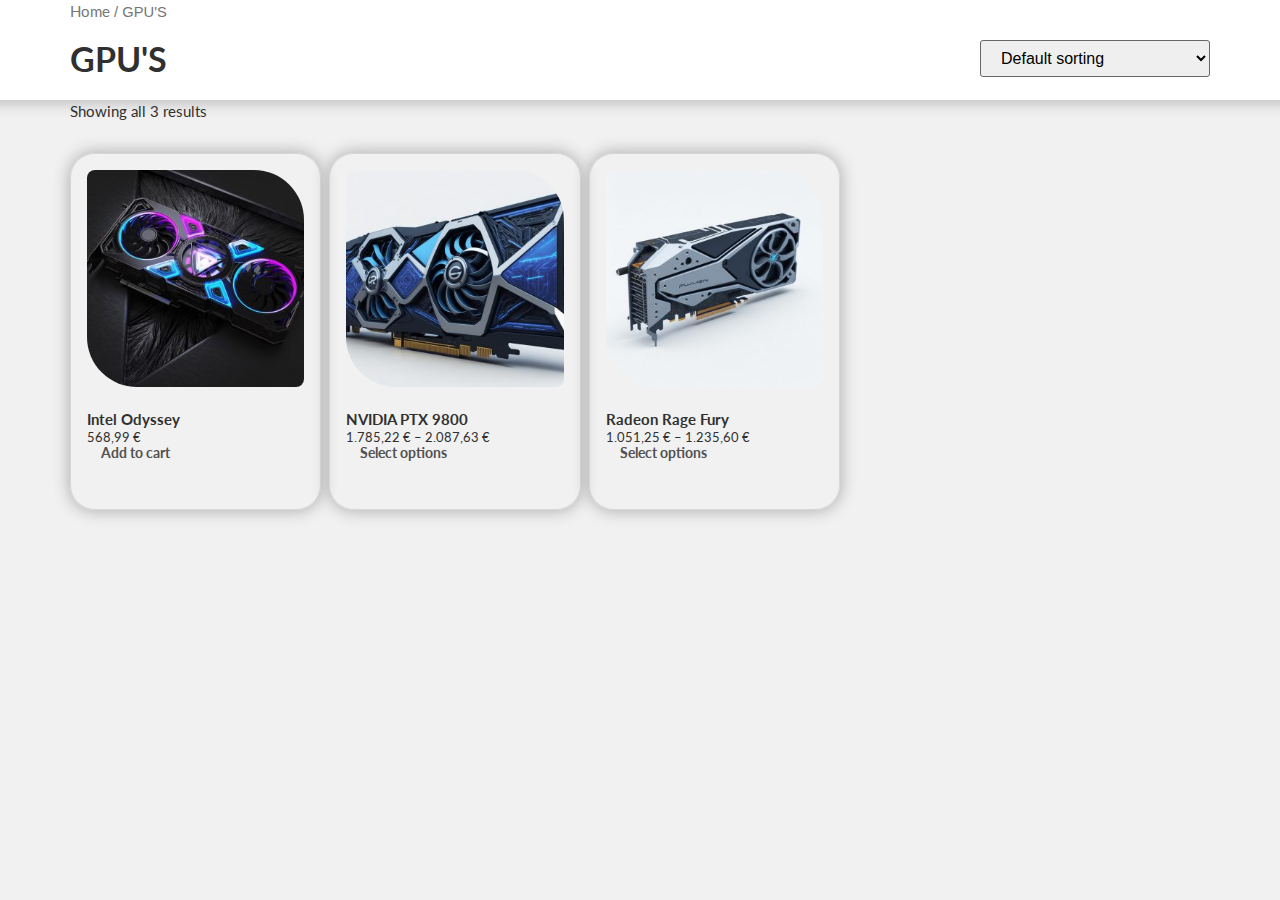
<file: product-category/gpus/index.html>
<!DOCTYPE html>
<html lang="en-US">

<head>
	<meta charset="UTF-8">
	<meta name="viewport" content="width=device-width, initial-scale=1">
	<link rel="profile" href="https://gmpg.org/xfn/11">
	<script>document.documentElement.className = document.documentElement.className + ' yes-js js_active js'</script>
	<title>GPU&#8217;S &#8211; Woocommerce_demo</title>
	<meta name="robots" content="noindex, nofollow">
	<link rel="alternate" type="application/rss+xml" title="Woocommerce_demo &raquo; Feed" href="/feed/">
	<link rel="alternate" type="application/rss+xml" title="Woocommerce_demo &raquo; Comments Feed"
		href="/comments/feed/">
	<link rel="alternate" type="application/rss+xml" title="Woocommerce_demo &raquo; GPU&#039;S Category Feed"
		href="/product-category/gpus/feed/">
	<script>
		window._wpemojiSettings = { "baseUrl": "https:\/\/s.w.org\/images\/core\/emoji\/14.0.0\/72x72\/", "ext": ".png", "svgUrl": "https:\/\/s.w.org\/images\/core\/emoji\/14.0.0\/svg\/", "svgExt": ".svg", "source": { "concatemoji": "\/wp-includes\/js\/wp-emoji-release.min.js?ver=6.3.2" } };
		/*! This file is auto-generated */
		!function (i, n) { var o, s, e; function c(e) { try { var t = { supportTests: e, timestamp: (new Date).valueOf() }; sessionStorage.setItem(o, JSON.stringify(t)) } catch (e) { } } function p(e, t, n) { e.clearRect(0, 0, e.canvas.width, e.canvas.height), e.fillText(t, 0, 0); var t = new Uint32Array(e.getImageData(0, 0, e.canvas.width, e.canvas.height).data), r = (e.clearRect(0, 0, e.canvas.width, e.canvas.height), e.fillText(n, 0, 0), new Uint32Array(e.getImageData(0, 0, e.canvas.width, e.canvas.height).data)); return t.every(function (e, t) { return e === r[t] }) } function u(e, t, n) { switch (t) { case "flag": return n(e, "🏳️‍⚧️", "🏳️​⚧️") ? !1 : !n(e, "🇺🇳", "🇺​🇳") && !n(e, "🏴󠁧󠁢󠁥󠁮󠁧󠁿", "🏴​󠁧​󠁢​󠁥​󠁮​󠁧​󠁿"); case "emoji": return !n(e, "🫱🏻‍🫲🏿", "🫱🏻​🫲🏿") }return !1 } function f(e, t, n) { var r = "undefined" != typeof WorkerGlobalScope && self instanceof WorkerGlobalScope ? new OffscreenCanvas(300, 150) : i.createElement("canvas"), a = r.getContext("2d", { willReadFrequently: !0 }), o = (a.textBaseline = "top", a.font = "600 32px Arial", {}); return e.forEach(function (e) { o[e] = t(a, e, n) }), o } function t(e) { var t = i.createElement("script"); t.src = e, t.defer = !0, i.head.appendChild(t) } "undefined" != typeof Promise && (o = "wpEmojiSettingsSupports", s = ["flag", "emoji"], n.supports = { everything: !0, everythingExceptFlag: !0 }, e = new Promise(function (e) { i.addEventListener("DOMContentLoaded", e, { once: !0 }) }), new Promise(function (t) { var n = function () { try { var e = JSON.parse(sessionStorage.getItem(o)); if ("object" == typeof e && "number" == typeof e.timestamp && (new Date).valueOf() < e.timestamp + 604800 && "object" == typeof e.supportTests) return e.supportTests } catch (e) { } return null }(); if (!n) { if ("undefined" != typeof Worker && "undefined" != typeof OffscreenCanvas && "undefined" != typeof URL && URL.createObjectURL && "undefined" != typeof Blob) try { var e = "postMessage(" + f.toString() + "(" + [JSON.stringify(s), u.toString(), p.toString()].join(",") + "));", r = new Blob([e], { type: "text/javascript" }), a = new Worker(URL.createObjectURL(r), { name: "wpTestEmojiSupports" }); return void (a.onmessage = function (e) { c(n = e.data), a.terminate(), t(n) }) } catch (e) { } c(n = f(s, u, p)) } t(n) }).then(function (e) { for (var t in e) n.supports[t] = e[t], n.supports.everything = n.supports.everything && n.supports[t], "flag" !== t && (n.supports.everythingExceptFlag = n.supports.everythingExceptFlag && n.supports[t]); n.supports.everythingExceptFlag = n.supports.everythingExceptFlag && !n.supports.flag, n.DOMReady = !1, n.readyCallback = function () { n.DOMReady = !0 } }).then(function () { return e }).then(function () { var e; n.supports.everything || (n.readyCallback(), (e = n.source || {}).concatemoji ? t(e.concatemoji) : e.wpemoji && e.twemoji && (t(e.twemoji), t(e.wpemoji))) })) }((window, document), window._wpemojiSettings);
	</script>
	<style>
		img.wp-smiley,
		img.emoji {
			display: inline !important;
			border: none !important;
			box-shadow: none !important;
			height: 1em !important;
			width: 1em !important;
			margin: 0 0.07em !important;
			vertical-align: -0.1em !important;
			background: none !important;
			padding: 0 !important;
		}
	</style>
	<link rel="stylesheet" id="wp-block-library-css" href="/wp-includes/css/dist/block-library/style.min.css?ver=6.3.2"
		media="all">
	<link rel="stylesheet" id="jquery-selectBox-css"
		href="/wp-content/plugins/yith-woocommerce-wishlist/assets/css/jquery.selectBox.css?ver=1.2.0" media="all">
	<link rel="stylesheet" id="yith-wcwl-font-awesome-css"
		href="/wp-content/plugins/yith-woocommerce-wishlist/assets/css/font-awesome.css?ver=4.7.0" media="all">
	<link rel="stylesheet" id="woocommerce_prettyPhoto_css-css"
		href="/wp-content/plugins/woocommerce/assets/css/prettyPhoto.css?ver=3.1.6" media="all">
	<link rel="stylesheet" id="yith-wcwl-main-css"
		href="/wp-content/plugins/yith-woocommerce-wishlist/assets/css/style.css?ver=3.26.0" media="all">
	<style id="yith-wcwl-main-inline-css">
		.yith-wcwl-share li a {
			color: #FFFFFF;
		}

		.yith-wcwl-share li a:hover {
			color: #FFFFFF;
		}

		.yith-wcwl-share a.facebook {
			background: #39599E;
			background-color: #39599E;
		}

		.yith-wcwl-share a.facebook:hover {
			background: #39599E;
			background-color: #39599E;
		}

		.yith-wcwl-share a.twitter {
			background: #45AFE2;
			background-color: #45AFE2;
		}

		.yith-wcwl-share a.twitter:hover {
			background: #39599E;
			background-color: #39599E;
		}

		.yith-wcwl-share a.pinterest {
			background: #AB2E31;
			background-color: #AB2E31;
		}

		.yith-wcwl-share a.pinterest:hover {
			background: #39599E;
			background-color: #39599E;
		}

		.yith-wcwl-share a.email {
			background: #FBB102;
			background-color: #FBB102;
		}

		.yith-wcwl-share a.email:hover {
			background: #39599E;
			background-color: #39599E;
		}

		.yith-wcwl-share a.whatsapp {
			background: #00A901;
			background-color: #00A901;
		}

		.yith-wcwl-share a.whatsapp:hover {
			background: #39599E;
			background-color: #39599E;
		}
	</style>
	<style id="classic-theme-styles-inline-css">
		/*! This file is auto-generated */
		.wp-block-button__link {
			color: #fff;
			background-color: #32373c;
			border-radius: 9999px;
			box-shadow: none;
			text-decoration: none;
			padding: calc(.667em + 2px) calc(1.333em + 2px);
			font-size: 1.125em
		}

		.wp-block-file__button {
			background: #32373c;
			color: #fff;
			text-decoration: none
		}
	</style>
	<style id="global-styles-inline-css">
		body {
			--wp--preset--color--black: #000000;
			--wp--preset--color--cyan-bluish-gray: #abb8c3;
			--wp--preset--color--white: #ffffff;
			--wp--preset--color--pale-pink: #f78da7;
			--wp--preset--color--vivid-red: #cf2e2e;
			--wp--preset--color--luminous-vivid-orange: #ff6900;
			--wp--preset--color--luminous-vivid-amber: #fcb900;
			--wp--preset--color--light-green-cyan: #7bdcb5;
			--wp--preset--color--vivid-green-cyan: #00d084;
			--wp--preset--color--pale-cyan-blue: #8ed1fc;
			--wp--preset--color--vivid-cyan-blue: #0693e3;
			--wp--preset--color--vivid-purple: #9b51e0;
			--wp--preset--gradient--vivid-cyan-blue-to-vivid-purple: linear-gradient(135deg, rgba(6, 147, 227, 1) 0%, rgb(155, 81, 224) 100%);
			--wp--preset--gradient--light-green-cyan-to-vivid-green-cyan: linear-gradient(135deg, rgb(122, 220, 180) 0%, rgb(0, 208, 130) 100%);
			--wp--preset--gradient--luminous-vivid-amber-to-luminous-vivid-orange: linear-gradient(135deg, rgba(252, 185, 0, 1) 0%, rgba(255, 105, 0, 1) 100%);
			--wp--preset--gradient--luminous-vivid-orange-to-vivid-red: linear-gradient(135deg, rgba(255, 105, 0, 1) 0%, rgb(207, 46, 46) 100%);
			--wp--preset--gradient--very-light-gray-to-cyan-bluish-gray: linear-gradient(135deg, rgb(238, 238, 238) 0%, rgb(169, 184, 195) 100%);
			--wp--preset--gradient--cool-to-warm-spectrum: linear-gradient(135deg, rgb(74, 234, 220) 0%, rgb(151, 120, 209) 20%, rgb(207, 42, 186) 40%, rgb(238, 44, 130) 60%, rgb(251, 105, 98) 80%, rgb(254, 248, 76) 100%);
			--wp--preset--gradient--blush-light-purple: linear-gradient(135deg, rgb(255, 206, 236) 0%, rgb(152, 150, 240) 100%);
			--wp--preset--gradient--blush-bordeaux: linear-gradient(135deg, rgb(254, 205, 165) 0%, rgb(254, 45, 45) 50%, rgb(107, 0, 62) 100%);
			--wp--preset--gradient--luminous-dusk: linear-gradient(135deg, rgb(255, 203, 112) 0%, rgb(199, 81, 192) 50%, rgb(65, 88, 208) 100%);
			--wp--preset--gradient--pale-ocean: linear-gradient(135deg, rgb(255, 245, 203) 0%, rgb(182, 227, 212) 50%, rgb(51, 167, 181) 100%);
			--wp--preset--gradient--electric-grass: linear-gradient(135deg, rgb(202, 248, 128) 0%, rgb(113, 206, 126) 100%);
			--wp--preset--gradient--midnight: linear-gradient(135deg, rgb(2, 3, 129) 0%, rgb(40, 116, 252) 100%);
			--wp--preset--font-size--small: 13px;
			--wp--preset--font-size--medium: 20px;
			--wp--preset--font-size--large: 36px;
			--wp--preset--font-size--x-large: 42px;
			--wp--preset--spacing--20: 0.44rem;
			--wp--preset--spacing--30: 0.67rem;
			--wp--preset--spacing--40: 1rem;
			--wp--preset--spacing--50: 1.5rem;
			--wp--preset--spacing--60: 2.25rem;
			--wp--preset--spacing--70: 3.38rem;
			--wp--preset--spacing--80: 5.06rem;
			--wp--preset--shadow--natural: 6px 6px 9px rgba(0, 0, 0, 0.2);
			--wp--preset--shadow--deep: 12px 12px 50px rgba(0, 0, 0, 0.4);
			--wp--preset--shadow--sharp: 6px 6px 0px rgba(0, 0, 0, 0.2);
			--wp--preset--shadow--outlined: 6px 6px 0px -3px rgba(255, 255, 255, 1), 6px 6px rgba(0, 0, 0, 1);
			--wp--preset--shadow--crisp: 6px 6px 0px rgba(0, 0, 0, 1);
		}

		:where(.is-layout-flex) {
			gap: 0.5em;
		}

		:where(.is-layout-grid) {
			gap: 0.5em;
		}

		body .is-layout-flow>.alignleft {
			float: left;
			margin-inline-start: 0;
			margin-inline-end: 2em;
		}

		body .is-layout-flow>.alignright {
			float: right;
			margin-inline-start: 2em;
			margin-inline-end: 0;
		}

		body .is-layout-flow>.aligncenter {
			margin-left: auto !important;
			margin-right: auto !important;
		}

		body .is-layout-constrained>.alignleft {
			float: left;
			margin-inline-start: 0;
			margin-inline-end: 2em;
		}

		body .is-layout-constrained>.alignright {
			float: right;
			margin-inline-start: 2em;
			margin-inline-end: 0;
		}

		body .is-layout-constrained>.aligncenter {
			margin-left: auto !important;
			margin-right: auto !important;
		}

		body .is-layout-constrained> :where(:not(.alignleft):not(.alignright):not(.alignfull)) {
			max-width: var(--wp--style--global--content-size);
			margin-left: auto !important;
			margin-right: auto !important;
		}

		body .is-layout-constrained>.alignwide {
			max-width: var(--wp--style--global--wide-size);
		}

		body .is-layout-flex {
			display: flex;
		}

		body .is-layout-flex {
			flex-wrap: wrap;
			align-items: center;
		}

		body .is-layout-flex>* {
			margin: 0;
		}

		body .is-layout-grid {
			display: grid;
		}

		body .is-layout-grid>* {
			margin: 0;
		}

		:where(.wp-block-columns.is-layout-flex) {
			gap: 2em;
		}

		:where(.wp-block-columns.is-layout-grid) {
			gap: 2em;
		}

		:where(.wp-block-post-template.is-layout-flex) {
			gap: 1.25em;
		}

		:where(.wp-block-post-template.is-layout-grid) {
			gap: 1.25em;
		}

		.has-black-color {
			color: var(--wp--preset--color--black) !important;
		}

		.has-cyan-bluish-gray-color {
			color: var(--wp--preset--color--cyan-bluish-gray) !important;
		}

		.has-white-color {
			color: var(--wp--preset--color--white) !important;
		}

		.has-pale-pink-color {
			color: var(--wp--preset--color--pale-pink) !important;
		}

		.has-vivid-red-color {
			color: var(--wp--preset--color--vivid-red) !important;
		}

		.has-luminous-vivid-orange-color {
			color: var(--wp--preset--color--luminous-vivid-orange) !important;
		}

		.has-luminous-vivid-amber-color {
			color: var(--wp--preset--color--luminous-vivid-amber) !important;
		}

		.has-light-green-cyan-color {
			color: var(--wp--preset--color--light-green-cyan) !important;
		}

		.has-vivid-green-cyan-color {
			color: var(--wp--preset--color--vivid-green-cyan) !important;
		}

		.has-pale-cyan-blue-color {
			color: var(--wp--preset--color--pale-cyan-blue) !important;
		}

		.has-vivid-cyan-blue-color {
			color: var(--wp--preset--color--vivid-cyan-blue) !important;
		}

		.has-vivid-purple-color {
			color: var(--wp--preset--color--vivid-purple) !important;
		}

		.has-black-background-color {
			background-color: var(--wp--preset--color--black) !important;
		}

		.has-cyan-bluish-gray-background-color {
			background-color: var(--wp--preset--color--cyan-bluish-gray) !important;
		}

		.has-white-background-color {
			background-color: var(--wp--preset--color--white) !important;
		}

		.has-pale-pink-background-color {
			background-color: var(--wp--preset--color--pale-pink) !important;
		}

		.has-vivid-red-background-color {
			background-color: var(--wp--preset--color--vivid-red) !important;
		}

		.has-luminous-vivid-orange-background-color {
			background-color: var(--wp--preset--color--luminous-vivid-orange) !important;
		}

		.has-luminous-vivid-amber-background-color {
			background-color: var(--wp--preset--color--luminous-vivid-amber) !important;
		}

		.has-light-green-cyan-background-color {
			background-color: var(--wp--preset--color--light-green-cyan) !important;
		}

		.has-vivid-green-cyan-background-color {
			background-color: var(--wp--preset--color--vivid-green-cyan) !important;
		}

		.has-pale-cyan-blue-background-color {
			background-color: var(--wp--preset--color--pale-cyan-blue) !important;
		}

		.has-vivid-cyan-blue-background-color {
			background-color: var(--wp--preset--color--vivid-cyan-blue) !important;
		}

		.has-vivid-purple-background-color {
			background-color: var(--wp--preset--color--vivid-purple) !important;
		}

		.has-black-border-color {
			border-color: var(--wp--preset--color--black) !important;
		}

		.has-cyan-bluish-gray-border-color {
			border-color: var(--wp--preset--color--cyan-bluish-gray) !important;
		}

		.has-white-border-color {
			border-color: var(--wp--preset--color--white) !important;
		}

		.has-pale-pink-border-color {
			border-color: var(--wp--preset--color--pale-pink) !important;
		}

		.has-vivid-red-border-color {
			border-color: var(--wp--preset--color--vivid-red) !important;
		}

		.has-luminous-vivid-orange-border-color {
			border-color: var(--wp--preset--color--luminous-vivid-orange) !important;
		}

		.has-luminous-vivid-amber-border-color {
			border-color: var(--wp--preset--color--luminous-vivid-amber) !important;
		}

		.has-light-green-cyan-border-color {
			border-color: var(--wp--preset--color--light-green-cyan) !important;
		}

		.has-vivid-green-cyan-border-color {
			border-color: var(--wp--preset--color--vivid-green-cyan) !important;
		}

		.has-pale-cyan-blue-border-color {
			border-color: var(--wp--preset--color--pale-cyan-blue) !important;
		}

		.has-vivid-cyan-blue-border-color {
			border-color: var(--wp--preset--color--vivid-cyan-blue) !important;
		}

		.has-vivid-purple-border-color {
			border-color: var(--wp--preset--color--vivid-purple) !important;
		}

		.has-vivid-cyan-blue-to-vivid-purple-gradient-background {
			background: var(--wp--preset--gradient--vivid-cyan-blue-to-vivid-purple) !important;
		}

		.has-light-green-cyan-to-vivid-green-cyan-gradient-background {
			background: var(--wp--preset--gradient--light-green-cyan-to-vivid-green-cyan) !important;
		}

		.has-luminous-vivid-amber-to-luminous-vivid-orange-gradient-background {
			background: var(--wp--preset--gradient--luminous-vivid-amber-to-luminous-vivid-orange) !important;
		}

		.has-luminous-vivid-orange-to-vivid-red-gradient-background {
			background: var(--wp--preset--gradient--luminous-vivid-orange-to-vivid-red) !important;
		}

		.has-very-light-gray-to-cyan-bluish-gray-gradient-background {
			background: var(--wp--preset--gradient--very-light-gray-to-cyan-bluish-gray) !important;
		}

		.has-cool-to-warm-spectrum-gradient-background {
			background: var(--wp--preset--gradient--cool-to-warm-spectrum) !important;
		}

		.has-blush-light-purple-gradient-background {
			background: var(--wp--preset--gradient--blush-light-purple) !important;
		}

		.has-blush-bordeaux-gradient-background {
			background: var(--wp--preset--gradient--blush-bordeaux) !important;
		}

		.has-luminous-dusk-gradient-background {
			background: var(--wp--preset--gradient--luminous-dusk) !important;
		}

		.has-pale-ocean-gradient-background {
			background: var(--wp--preset--gradient--pale-ocean) !important;
		}

		.has-electric-grass-gradient-background {
			background: var(--wp--preset--gradient--electric-grass) !important;
		}

		.has-midnight-gradient-background {
			background: var(--wp--preset--gradient--midnight) !important;
		}

		.has-small-font-size {
			font-size: var(--wp--preset--font-size--small) !important;
		}

		.has-medium-font-size {
			font-size: var(--wp--preset--font-size--medium) !important;
		}

		.has-large-font-size {
			font-size: var(--wp--preset--font-size--large) !important;
		}

		.has-x-large-font-size {
			font-size: var(--wp--preset--font-size--x-large) !important;
		}

		.wp-block-navigation a:where(:not(.wp-element-button)) {
			color: inherit;
		}

		:where(.wp-block-post-template.is-layout-flex) {
			gap: 1.25em;
		}

		:where(.wp-block-post-template.is-layout-grid) {
			gap: 1.25em;
		}

		:where(.wp-block-columns.is-layout-flex) {
			gap: 2em;
		}

		:where(.wp-block-columns.is-layout-grid) {
			gap: 2em;
		}

		.wp-block-pullquote {
			font-size: 1.5em;
			line-height: 1.6;
		}
	</style>
	<link rel="stylesheet" id="contact-form-7-css"
		href="/wp-content/plugins/contact-form-7/includes/css/styles.css?ver=5.8.1" media="all">
	<link rel="stylesheet" id="woocommerce-layout-css"
		href="/wp-content/plugins/woocommerce/assets/css/woocommerce-layout.css?ver=8.2.1" media="all">
	<link rel="stylesheet" id="woocommerce-smallscreen-css"
		href="/wp-content/plugins/woocommerce/assets/css/woocommerce-smallscreen.css?ver=8.2.1"
		media="only screen and (max-width: 768px)">
	<link rel="stylesheet" id="woocommerce-general-css"
		href="/wp-content/plugins/woocommerce/assets/css/woocommerce.css?ver=8.2.1" media="all">
	<style id="woocommerce-inline-inline-css">
		.woocommerce form .form-row .required {
			visibility: visible;
		}
	</style>
	<link rel="stylesheet" id="hello-elementor-css" href="/wp-content/themes/hello-elementor/style.min.css?ver=2.7.1"
		media="all">
	<link rel="stylesheet" id="hello-elementor-theme-style-css"
		href="/wp-content/themes/hello-elementor/theme.min.css?ver=2.7.1" media="all">
	<link rel="stylesheet" id="elementor-frontend-css"
		href="/wp-content/plugins/elementor/assets/css/frontend-lite.min.css?ver=3.16.6" media="all">
	<link rel="stylesheet" id="elementor-post-120-css"
		href="/wp-content/uploads/elementor/css/post-120.css?ver=1697577473" media="all">
	<link rel="stylesheet" id="google-fonts-1-css"
		href="https://fonts.googleapis.com/css?family=Lato%3A100%2C100italic%2C200%2C200italic%2C300%2C300italic%2C400%2C400italic%2C500%2C500italic%2C600%2C600italic%2C700%2C700italic%2C800%2C800italic%2C900%2C900italic%7COpen+Sans%3A100%2C100italic%2C200%2C200italic%2C300%2C300italic%2C400%2C400italic%2C500%2C500italic%2C600%2C600italic%2C700%2C700italic%2C800%2C800italic%2C900%2C900italic&#038;display=swap&#038;ver=6.3.2"
		media="all">
	<link rel="preconnect" href="https://fonts.gstatic.com/" crossorigin>
	<script src="/wp-includes/js/jquery/jquery.min.js?ver=3.7.0" id="jquery-core-js"></script>
	<script src="/wp-includes/js/jquery/jquery-migrate.min.js?ver=3.4.1" id="jquery-migrate-js"></script>
	<script
		id="WCPAY_ASSETS-js-extra">var wcpayAssets = { "url": "\/wp-content\/plugins\/woocommerce-payments\/dist\/" };</script>
	<link rel="https://api.w.org/" href="/wp-json/">
	<link rel="alternate" type="application/json" href="/wp-json/wp/v2/product_cat/23">
	<link rel="EditURI" type="application/rsd+xml" title="RSD" href="/xmlrpc.php?rsd">
	<meta name="generator" content="WordPress 6.3.2">
	<meta name="generator" content="WooCommerce 8.2.1">
	<!-- start Simple Custom CSS and JS -->
	<style>
		body {
			display: flex;
			overflow-x: hidden;
			justify-content: center;
		}

		h1 {
			font-size: calc(30px + 0.3vw) !important;
		}


		h5 {
			font-size: calc(15.5px + 0.3vw) !important;
		}

		h1,
		h2,
		h3,
		h4,
		h5 {
			color: #303030;
			font-family: 'Lato', sans-serif;
			font-weight: bold;
		}

		a,
		p {
			font-family: 'Lato', sans-serif;
			font-size: calc(11.5px + 0.3vw) !important;
			color: #303030;
			margin-top: 10px;
		}

		img {
			border-radius: 8px 50px !important;
		}

		/* clears the ‘X’ from Internet Explorer */
		input[type=search]::-ms-clear {
			display: none;
			width: 0;
			height: 0;
		}

		input[type=search]::-ms-reveal {
			display: none;
			width: 0;
			height: 0;
		}

		/* clears the ‘X’ from Chrome */
		input[type="search"]::-webkit-search-decoration,
		input[type="search"]::-webkit-search-cancel-button,
		input[type="search"]::-webkit-search-results-button,
		input[type="search"]::-webkit-search-results-decoration {
			display: none;
		}

		@media only screen and (min-width: 1460px) {

			a,
			p {
				font-size: calc(8px + 0.3vw) !important;
			}
		}

		/*  */

		#head {
			background-color: white;
			display: flex;
			height: 6rem;
			position: -webkit-sticky;
			/* Safari */
			position: sticky;
			top: 0;
			margin-top: -3%;
			width: 100vw;
		}

		@supports (-webkit-font-smoothing: antialiased) {
			@media only screen and (min-width: 1300px) {
				header {
					margin-bottom: 4px !important;
				}
			}
		}

		@media only screen and (max-width: 580px) {
			#head {
				height: 5rem;
			}
		}


		#logo {
			cursor: default;
		}

		@supports (-webkit-font-smoothing: antialiased) {
			#logo {
				padding-left: 1rem;
			}
		}

		@supports (-moz-appearance:none) {
			#logo {
				cursor: default;
				position: relative;
				left: 7.5rem;
				bottom: 0rem;
			}



			@media only screen and (max-width: 770px) {

				#logo {
					position: relative;
					left: 10rem;
					bottom: 2.5rem;
				}

			}

			@media only screen and (max-width: 875px) and (min-width: 770px) {

				#logo {
					position: relative;
					left: 10rem;
					top: 11px;
				}
			}



			@media only screen and (min-width: 875px) and (max-width: 1400px) {
				#logo {
					left: 9.5rem;
				}
			}

			@media only screen and (min-width: 1400px) and (max-width: 1460px) {
				#logo {
					margin-left: -6rem;
					left: 9rem;
				}

				#cart h5 {
					right: 0rem !important;
				}
			}

			@media only screen and (min-width: 1460px) and (max-width: 1600px) {
				#logo {
					left: 1rem;
				}

				#cart h5 {
					left: 2rem !important;
				}
			}

			@media only screen and (min-width: 1600px) {

				#logo {
					left: -3rem;
				}

				#cart h5 {
					left: 6rem !important;
					top: 1.65rem !important;
				}

			}

		}

		/*  */

		#search {
			width: 50vw;
		}

		@supports (-moz-appearance:none) {

			@media only screen and (max-width: 580px) {

				#search {
					bottom: 6.4rem;
					left: 8rem;
					width: 45vw;
				}
			}

			@media only screen and (max-width: 650px) and (min-width: 580px) {

				#search {
					bottom: 6.6rem;
					left: 8rem;
					width: 45vw;
				}

			}

			@media only screen and (max-width: 770px) and (min-width: 650px) {

				#search {
					bottom: 6.6rem;
					width: 45vw;
					left: 11rem;
				}


			}

		}

		@supports (-webkit-font-smoothing: antialiased) {

			.search-field:focus,
			.search-field:active {
				outline: none;
				border: none;
			}

		}

		.search-field::-webkit-input-placeholder {
			/* Chrome/Opera/Safari */
			color: white;
		}

		.search-field::-moz-placeholder {
			/* Firefox 19+ */
			color: white;
		}

		.search-field:-ms-input-placeholder {
			/* IE 10+ */
			color: white;
		}

		.search-field:-moz-placeholder {
			/* Firefox 18- */
			color: white;
		}

		.search-field {
			border: 1px #d7d7d7 !important;
			border-radius: 45px 45px !important;
			box-shadow: 0px 0px 15px 2px #b5b5b5 !important;
			font-size: calc(10.5px + 0.3vw) !important;
			margin-right: 100px !important;
		}

		.search-submit {
			background-color: transparent !important;
			border: none !important;
			color: #606060;
			font-size: calc(10px + 0.3vw) !important;
			font-weight: 600;
			padding-top: 0px;
		}

		@media only screen and (max-width: 480px) {
			html {
				transform: scale(0.9) !important;
			}

			.add_to_cart_button {
				margin-top: 1rem !important;
			}

			header {
				margin-top: -20.5% !important;
			}

			header h1 {
				bottom: 1rem !important;
				position: relative !important;
			}
		}


		@supports (-webkit-font-smoothing: antialiased) {
			.search-submit {
				bottom: 1.9rem;
				height: 20px;
				position: relative;
				margin-left: 6.5rem;
				width: 60px;
			}

			@media only screen and (min-width: 820px) and (max-width: 920px) {
				.search-submit {
					margin-left: 7.5rem;
				}
			}

			@media only screen and (min-width: 920px) and (max-width: 1020px) {
				.search-submit {
					margin-left: 8.5rem;
				}
			}

			@media only screen and (min-width: 1020px) and (max-width: 1120px) {
				.search-submit {
					margin-left: 9.5rem;
				}
			}

			@media only screen and (min-width: 1120px) and (max-width: 1220px) {
				.search-submit {
					margin-left: 10.5rem;
				}
			}

			@media only screen and (min-width: 1220px) and (max-width: 1320px) {
				.search-submit {
					margin-left: 11.5rem;
				}
			}

			@media only screen and (min-width: 1320px) and (max-width: 1420px) {
				.search-submit {
					margin-left: 12.5rem;
				}
			}


			@media only screen and (min-width: 1420px) and (max-width: 1920px) {
				.search-submit {
					margin-left: 13.5rem;
				}
			}

			@media only screen and (min-width: 1920px) {
				.search-submit {
					margin-left: 14.5rem;
				}
			}

			@media only screen and (min-width: 1520px) {
				.search-submit {
					width: 75px;
				}
			}


		}

		@supports (-moz-appearance:none) {

			.search-submit {
				margin-left: -90px !important;
				margin-top: 5px !important;
				position: relative;
				left: 20px;
			}


			@media only screen and (min-width: 1400px) {
				.search-submit {
					left: 10px;
				}
			}

		}

		.search-submit:hover {
			background-color: transparent !important;
			border: none !important;
			color: #303030;
		}

		.search-submit:visited,
		.search-submit:active {
			background-color: transparent !important;
			border: none !important;
			color: #606060;
		}

		/*  */

		#cart ul {
			opacity: 0;
		}

		#cart h5 {
			cursor: pointer;
		}

		@supports (-webkit-font-smoothing: antialiased) {
			#cart {
				padding-top: 1rem;
				padding-left: 1rem;
			}
		}

		@supports (-moz-appearance:none) {
			#cart {
				right: 1rem;
			}


			#cart h5 {
				right: 6rem;
				position: relative;
				top: 1.55rem;
			}


			@media only screen and (max-width: 580px) {

				#cart h5 {
					top: -11.3rem;
					right: 12.8rem;
				}

			}


			@media only screen and (max-width: 770px) and (min-width: 580px) {

				#cart h5 {
					top: -11.65rem;
					right: 16rem;
				}

			}

		}

		#cart div:nth-child(2),
		p {
			/*
  opacity: 0;
 
  bottom: 10px;
  right: 3.1vw;
  position: relative;
  text-align: center;
  width: 10vw;
	*/
		}


		.woocommerce-mini-cart__empty-message {
			display: none;
		}

		/*  */

		@media only screen and (min-width: 1400px) and (max-width: 1600px) {
			#categories {
				right: 8.5vw;
			}

		}

		@media only screen and (min-width: 1600px) {

			#categories {
				right: 11.5vw;
			}

		}

		#categories li {
			list-style-type: none;
		}

		#categories a,
		#categories a:visited,
		#categories a:active,
		#categories a:hover {
			color: #303030;
		}


		/*  */

		#div_mobiles,
		#div_consoles,
		#div_gpu {
			border: 1px #d7d7d7 !important;
			border-radius: 45px 45px !important;
			box-shadow: 0px 0px 15px 2px #b5b5b5 !important;
			height: 18rem;
			text-align: center;
			left: 25%;
		}


		@media only screen and (max-width: 770px) {


			#div_mobiles,
			#div_consoles,
			#div_gpu {
				overflow-y: scroll;
			}
		}

		#div_mobiles img,
		#div_consoles img,
		#div_gpu img {
			height: 8rem;
			padding-bottom: 5px;
			position: relative;
			width: 8.8rem;
		}

		#div_mobiles img {
			right: 1.2rem;
		}

		#div_consoles img {
			right: 0.7rem;
		}

		#div_gpu img {
			right: 0.1rem;
		}


		@media only screen and (max-width: 990px) {

			#div_mobiles img {
				right: 1.2rem;
			}

			#div_consoles img {
				right: 0.7rem;
			}

			#div_gpu img {
				right: 0.1rem;
			}

		}

		@media only screen and (min-width: 1120px) and (max-width: 1330px) {

			#div_mobiles img {
				right: 0.45rem;
			}

			#div_consoles img {
				right: 0.4rem;
			}

			#div_gpu img {
				left: 0.2rem;
			}

		}

		@media only screen and (min-width: 1330px) and (max-width: 1450px) {

			#div_mobiles img,
			#div_consoles img,
			#div_gpu img {
				width: 9rem;
			}

			#div_mobiles img {
				right: 0.7rem;
			}

			#div_consoles img,
			#div_gpu img {
				right: 2.5rem;
			}

		}

		@media only screen and (min-width: 1450px) {

			#div_mobiles img {
				left: 1.2rem;
			}

			#div_consoles img,
			#div_gpu img {
				right: 2.4rem;
			}

		}

		@media only screen and (min-width: 1400px) {

			#div_mobiles img,
			#div_consoles img,
			#div_gpu img {
				width: 9.5rem;
			}

		}

		#div_mobiles div:first-child,
		#div_consoles div:first- child,
		#div_gpu div:first-child {
			position: relative;
		}

		#div_mobiles div:first-child {
			bottom: 1vh;
			right: 3.4rem;
		}

		#div_consoles div:first-child {
			bottom: 0.3vh;
			right: 3.9rem;
		}

		#div_gpu div:first-child {
			bottom: 0.25vh;
			right: 3.95rem;
		}

		@media only screen and (max-width: 1175px) {

			#div_consoles div:first-child {
				right: 3.5rem;
			}

			#div_gpu div:first-child {
				right: 3.3rem;
			}
		}

		@media only screen and (min-width: 1200px) and (max-width: 1260px) {

			#div_consoles div:first-child {
				right: 4.35rem;
			}

			#div_gpu div:first-child {
				right: 4.2rem;
			}

		}

		@media only screen and (min-width: 1260px) and (max-width: 1330px) {

			#div_consoles div:first-child {
				right: 4.6rem;
			}

			#div_gpu div:first-child {
				right: 4.48rem;
			}
		}

		@media only screen and (min-width: 1330px) and (max-width: 1400px) {

			#div_consoles div:first-child {
				right: 5.14rem;
			}

			#div_gpu div:first-child {
				right: 5.1rem;
			}

		}

		@media only screen and (min-width: 1400px) and (max-width: 1445px) {

			#div_consoles div:first-child {
				right: 5.52rem;
			}

			#div_gpu div:first-child {
				right: 5.45rem;
			}
		}



		@media only screen and (min-width: 1445px) and (max-width: 1495px) {

			#div_consoles div:first-child {
				right: 5.92rem;
			}

			#div_gpu div:first-child {
				right: 5.8rem;
			}
		}


		@media only screen and (min-width: 1495px) and (max-width: 1535px) {

			#div_consoles div:first-child {
				right: 6.32rem;
			}

			#div_gpu div:first-child {
				right: 6.25rem;
			}
		}


		@media only screen and (min-width: 1535px) and (max-width: 1575px) {

			#div_consoles div:first-child {
				right: 6.72rem;
			}

			#div_gpu div:first-child {
				right: 6.7rem;
			}
		}


		@media only screen and (min-width: 1575px) and (max-width: 1600px) {

			#div_consoles div:first-child {
				right: 7.02rem;
			}

			#div_gpu div:first-child {
				right: 6.95rem;
			}
		}

		@media only screen and (min-width: 1600px) {

			#div_mobiles div:first-child {
				right: 3.5rem;
			}

			#div_consoles div:first-child,
			#div_gpu div:first-child {
				right: 7.9rem;
			}

		}


		#div_mobiles h2,
		#div_consoles h2,
		#div_gpu h2 {
			position: relative;
			padding-bottom: 15px;
			font-size: calc(13.5px + 0.3vw) !important;
		}

		#div_mobiles h2,
		#div_gpu h2,
		#div_consoles h2 {
			bottom: 1rem;
		}

		#div_mobiles h2 {
			right: 2.2rem;
		}


		#div_consoles h2 {
			right: 1.8rem;
		}

		#div_gpu h2 {
			right: 1.3rem;
		}


		@media only screen and (min-width: 1330px) and (max-width: 1460px) {

			#div_mobiles h2 {
				right: 3rem;
			}

			#div_consoles h2,
			#div_gpu h2 {
				right: 3.65rem;
			}

		}

		@media only screen and (min-width: 1460px) and (max-width: 1600px) {

			#div_mobiles h2,
			#div_consoles h2,
			#div_gpu h2 {
				font-size: calc(11.5px + 0.3vw) !important;
			}

			#div_consoles h2,
			#div_gpu h2 {
				right: 3.4rem;
			}
		}


		@media only screen and (min-width: 1600px) {

			#div_mobiles h2 {
				right: 3.4rem;
			}

			#div_consoles h2,
			#div_gpu h2 {
				right: 3.65rem;
			}
		}


		#div_mobiles bdi,
		#div_consoles bdi,
		#div_gpu bdi {
			bottom: 1.2rem;
			color: black;
			font-weight: 600;
			font-size: calc(8.5px + 0.3vw) !important;
			position: relative;
		}

		#div_mobiles bdi {
			right: 2.2rem;
		}

		#div_consoles bdi {
			right: 1.5rem;
		}

		#div_gpu bdi {
			right: 1.3rem;
		}

		@media only screen and (min-width: 1330px) and (max-width: 1460px) {

			#div_mobiles bdi {
				right: 3.4rem;
			}

			#div_consoles bdi {
				right: 3.8rem;
			}

			#div_gpu bdi {
				right: 3.6rem;
			}
		}

		@media only screen and (min-width: 1460px) and (max-width: 1600px) {

			#div_mobiles bdi {
				right: 2.3rem;
			}

			#div_consoles bdi,
			#div_gpu bdi {
				right: 3.3rem;
			}

		}


		@media only screen and (min-width: 1600px) {

			#div_mobiles bdi,
			#div_consoles bdi,
			#div_gpu bdi {
				right: 3.4rem;
			}

		}


		#div_mobiles .woocommerce ul.products li.product,
		.woocommerce-page ul.products li.product {
			margin-right: -5px;
		}

		#div_consoles .woocommerce ul.products li.product,
		.woocommerce-page ul.products li.product,
		#div_gpu .woocommerce ul.products li.product,
		.woocommerce-page ul.products li.product {
			margin-right: 8px;
		}


		@media only screen and (max-width: 990px) {

			#div_mobiles .woocommerce ul.products li.product,
			.woocommerce-page ul.products li.product {
				margin-right: 5px;
			}

			#div_consoles .woocommerce ul.products li.product,
			.woocommerce-page ul.products li.product,
			#div_gpu .woocommerce ul.products li.product,
			.woocommerce-page ul.products li.product {
				margin-right: 30px;
			}

		}

		@media only screen and (min-width: 1600px) {

			#div_mobiles .woocommerce ul.products li.product,
			.woocommerce-page ul.products li.product {
				margin-right: -40px;
			}

			#div_consoles .woocommerce ul.products li.product,
			.woocommerce-page ul.products li.product,
			#div_gpu .woocommerce ul.products li.product,
			.woocommerce-page ul.products li.product {
				margin-right: 40px;
			}

		}


		.woocommerce ul.products li.product .button {
			background-color: transparent !important;
			border: none !important;
			bottom: 2.5rem;
			font-size: calc(10px + 0.3vw) !important;
		}


		#div_mobiles .woocommerce ul.products li.product .button {
			right: 2.1rem;
		}

		#div_consoles .woocommerce ul.products li.product .button {
			right: 1.68rem;
		}

		#div_gpu .woocommerce ul.products li.product .button {
			right: 1.35rem;
		}

		@media only screen and (min-width: 1330px) and (max-width: 1460px) {

			#div_mobiles .woocommerce ul.products li.product .button {
				right: 2.9rem;
			}

			#div_consoles .woocommerce ul.products li.product .button {
				right: 3.8rem;
			}

			#div_gpu .woocommerce ul.products li.product .button {
				right: 3.55rem;
			}

		}


		@media only screen and (min-width: 1460px) and (max-width: 1600px) {
			.woocommerce ul.products li.product .button {
				font-size: calc(9px + 0.3vw) !important;
			}

			#div_mobiles .woocommerce ul.products li.product .button {
				right: 2.25rem;
			}

			#div_consoles .woocommerce ul.products li.product .button {
				right: 3.45rem;
			}

			#div_gpu .woocommerce ul.products li.product .button {
				right: 3.55rem;
			}

		}

		@media only screen and (min-width:1600px) {
			#div_mobiles .woocommerce ul.products li.product .button {
				right: 3.35rem;
			}

			#div_consoles .woocommerce ul.products li.product .button {
				right: 3.55rem;
			}

			#div_gpu .woocommerce ul.products li.product .button {
				right: 3.65rem;
			}
		}


		.woocommerce ul.products li.product .button:hover {
			background-color: transparent !important;
			border: none !important;
			color: #303030;
			;
		}

		.woocommerce ul.products li.product .button:visited {
			color: #606060;
		}

		.woocommerce ul.products li.product .button:active {
			color: #606060;
		}

		.woocommerce a.added_to_cart {
			opacity: 0 !important;
			user-select: none !important;
		}

		/*  */

		.eclipse,
		.mac,
		.nokia,
		.dabox,
		.sams,
		.switch,
		.ps,
		.nvidia,
		.amd,
		.intel {
			opacity: 1 !important;
		}

		/* ----------------------categories */

		.woocommerce-ordering {
			bottom: 3.75rem;
			position: relative;
		}

		.woocommerce-products-header,
		.page-header {
			background-color: white;
			box-shadow: 0px 0px 15px 2px #b5b5b5;
			height: 6rem;
			padding-left: 100%;
			padding-right: 200%;
			padding-top: 3.6%;
			margin-left: -100%;
			margin-top: -7.2%;
			width: 100vw;
		}

		@media only screen and (min-width: 1210px) {

			.woocommerce-products-header,
			.page-header {
				height: 9rem;
				padding-top: 6.6%;
			}

		}

		.woocommerce-loop-product__title {
			margin-bottom: -0.5rem !important;
		}

		.price {
			color: #303030 !important;
			margin-bottom: 1rem !important;
		}

		/* ----------------------search */

		.page-header {
			background-color: white;
			box-shadow: 0px 0px 15px 2px #b5b5b5;
			height: 5rem;
			padding-left: 100%;
			padding-top: 2%;
			position: -webkit-sticky;
			/* Safari */
			position: sticky;
			top: 0;
			margin-bottom: 8%;
			margin-left: -100%;
			width: 100%;
			z-index: 99;
		}

		.page-header h1 {
			font-size: calc(30px + 0.3vw) !important;
			/*  margin-top: 3rem !important; */
			width: 30rem !important;
		}

		.post .wp-post-image {
			max-height: 250px !important;
			width: 20% !important;
		}

		/* ----------------------cart*/

		.woocommerce table.shop_table {
			text-align: center;
		}

		.input-text {
			font-family: 'Lato', sans-serif;
			font-size: calc(11px + 0.3vw) !important;
			width: 6rem !important;
		}

		#add_payment_method .cart-collaterals .shipping-calculator-button,
		.woocommerce-cart .cart-collaterals .shipping-calculator-button,
		.woocommerce-checkout .cart-collaterals .shipping-calculator-button:hover {
			color: #606060;
		}

		.wc-proceed-to-checkout a,
		.wc-proceed-to-checkout a:visited {
			background-color: transparent !important;
			border: none !important;
			color: #606060 !important;
		}

		.wc-proceed-to-checkout a:active {
			color: #606060 !important;
			text-decoration: underline overline !important;
		}

		.wc-proceed-to-checkout a:hover {
			color: #303030 !important;
			text-decoration: underline overline !important;

		}

		/* ----------------------checkout && products*/

		.woocommerce-message {
			border-top-color: white;
		}

		.woocommerce-info::before {
			color: #606060;
			content: "➤";
		}

		.woocommerce-info,
		#place_order,
		.woocommerce div.product form.cart .button,
		#place_order:visited,
		.woocommerce div.product form.cart .button:visited {
			background-color: transparent;
			border: none;
			color: #606060;
		}

		#place_order,
		.woocommerce div.product form.cart .button #place_order:active,
		.woocommerce div.product form.cart .button:active {
			color: #606060;
			text-decoration: underline overline;
		}

		#place_order:hover,
		.woocommerce div.product form.cart .button:hover {
			color: #303030;
			text-decoration: underline overline;
		}

		.woocommerce form .form-row input.input-text,
		.woocommerce form .form-row textarea {
			width: 100% !important;
		}

		.woocommerce .quantity .qty {
			font-family: 'Lato', sans-serif;
			font-size: calc(11px + 0.3vw) !important;
			width: 5rem !important;
		}

		.yith-wcwl-add-to-wishlist,
		.yith-wcwl-add-to-wishlist a {
			cursor: default !important;
			opacity: 0 !important;
			margin-bottom: -2rem;
			user-select: none !important;
		}
	</style>
	<!-- end Simple Custom CSS and JS -->
	<noscript>
		<style>
			.woocommerce-product-gallery {
				opacity: 1 !important;
			}
		</style>
	</noscript>
	<meta name="generator"
		content="Elementor 3.16.6; features: e_dom_optimization, e_optimized_assets_loading, e_optimized_css_loading, additional_custom_breakpoints; settings: css_print_method-external, google_font-enabled, font_display-swap">
	<meta name="theme-color" content="#F1F1F1">
	<link rel="icon" href="/wp-content/uploads/2023/05/wordp_logo-100x100.png" sizes="32x32">
	<link rel="icon" href="/wp-content/uploads/2023/05/wordp_logo.png" sizes="192x192">
	<link rel="apple-touch-icon" href="/wp-content/uploads/2023/05/wordp_logo.png">
	<meta name="msapplication-TileImage" content="/wp-content/uploads/2023/05/wordp_logo.png">
	<!-- Fonts Plugin CSS - https://fontsplugin.com/ -->
	<style></style>
	<!-- Fonts Plugin CSS -->
</head>

<body
	class="archive tax-product_cat term-gpus term-23 wp-custom-logo theme-hello-elementor woocommerce woocommerce-page woocommerce-no-js elementor-default elementor-kit-120">


	<a class="skip-link screen-reader-text" href="#content">Skip to content</a>

	<header id="site-header" class="site-header dynamic-header " role="banner">
		<div class="header-inner">
			<div class="site-branding show-logo">
				<div class="site-logo hide">
					<a href="/" class="custom-logo-link" rel="home"><img width="300" height="300"
							src="/wp-content/uploads/2023/05/wordp_logo.png" class="custom-logo" alt="Woocommerce_demo"
							decoding="async" fetchpriority="high"
							srcset="/wp-content/uploads/2023/05/wordp_logo.png 300w, /wp-content/uploads/2023/05/wordp_logo-150x150.png 150w, /wp-content/uploads/2023/05/wordp_logo-100x100.png 100w"
							sizes="(max-width: 300px) 100vw, 300px"></a>
				</div>
			</div>

		</div>
	</header>
	<div id="primary" class="content-area">
		<main id="main" class="site-main" role="main">
			<nav class="woocommerce-breadcrumb"><a>Home</a>&nbsp;&#47;&nbsp;GPU&#039;S</nav>
			<header class="woocommerce-products-header">
				<h1 class="woocommerce-products-header__title page-title">GPU'S</h1>

			</header>
			<div class="woocommerce-notices-wrapper"></div>
			<p class="woocommerce-result-count">
				Showing all 3 results</p>
			<form class="woocommerce-ordering" method="get">
				<select name="orderby" class="orderby" aria-label="Shop order">
					<option value="menu_order" selected>Default sorting</option>
					<option value="popularity">Sort by popularity</option>
					<option value="rating">Sort by average rating</option>
					<option value="date">Sort by latest</option>
					<option value="price">Sort by price: low to high</option>
					<option value="price-desc">Sort by price: high to low</option>
				</select>
				<input type="hidden" name="paged" value="1">
				<input type="hidden" name="simply_static_page" value="1757">
			</form>
			<ul class="products columns-4">
				<li
					class="product type-product post-598 status-publish first instock product_cat-gpus has-post-thumbnail shipping-taxable purchasable product-type-simple">
					<a href="/product/598/" class="woocommerce-LoopProduct-link woocommerce-loop-product__link"><img
							width="300" height="300" src="/wp-content/uploads/2023/05/Intel-Odyssey-300x300.jpg"
							class="attachment-woocommerce_thumbnail size-woocommerce_thumbnail" alt="" decoding="async"
							loading="lazy"
							srcset="/wp-content/uploads/2023/05/Intel-Odyssey-300x300.jpg 300w, /wp-content/uploads/2023/05/Intel-Odyssey-150x150.jpg 150w, /wp-content/uploads/2023/05/Intel-Odyssey-100x100.jpg 100w"
							sizes="(max-width: 300px) 100vw, 300px">
						<h2 class="woocommerce-loop-product__title">Intel Odyssey</h2>
						<span class="price"><span class="woocommerce-Price-amount amount"><bdi>568,99&nbsp;<span
										class="woocommerce-Price-currencySymbol">&euro;</span></bdi></span></span>
					</a><a href="/product-category/gpus/?add-to-cart=598" data-quantity="1"
						class="button product_type_simple add_to_cart_button ajax_add_to_cart" data-product_id="598"
						data-product_sku="" aria-label="Add &ldquo;Intel Odyssey&rdquo; to your cart"
						aria-describedby="" rel="nofollow">Add to cart</a>
				</li>
				<li
					class="product type-product post-589 status-publish instock product_cat-gpus has-post-thumbnail shipping-taxable purchasable product-type-variable has-default-attributes">
					<a href="/product/nvidia-ptx-9800/"
						class="woocommerce-LoopProduct-link woocommerce-loop-product__link"><img width="300"
							height="300" src="/wp-content/uploads/2023/05/NVIDIA-9800-GTi-300x300.jpg"
							class="attachment-woocommerce_thumbnail size-woocommerce_thumbnail" alt="" decoding="async"
							loading="lazy"
							srcset="/wp-content/uploads/2023/05/NVIDIA-9800-GTi-300x300.jpg 300w, /wp-content/uploads/2023/05/NVIDIA-9800-GTi-150x150.jpg 150w, /wp-content/uploads/2023/05/NVIDIA-9800-GTi-768x768.jpg 768w, /wp-content/uploads/2023/05/NVIDIA-9800-GTi-600x600.jpg 600w, /wp-content/uploads/2023/05/NVIDIA-9800-GTi-100x100.jpg 100w, /wp-content/uploads/2023/05/NVIDIA-9800-GTi.jpg 1024w"
							sizes="(max-width: 300px) 100vw, 300px">
						<h2 class="woocommerce-loop-product__title">NVIDIA PTX 9800</h2>
						<span class="price"><span class="woocommerce-Price-amount amount"><bdi>1.785,22&nbsp;<span
										class="woocommerce-Price-currencySymbol">&euro;</span></bdi></span> &ndash;
							<span class="woocommerce-Price-amount amount"><bdi>2.087,63&nbsp;<span
										class="woocommerce-Price-currencySymbol">&euro;</span></bdi></span></span>
					</a><a href="/product/nvidia-ptx-9800/" data-quantity="1"
						class="button product_type_variable add_to_cart_button" data-product_id="589"
						data-product_sku="" aria-label="Select options for &ldquo;NVIDIA PTX 9800&rdquo;"
						aria-describedby="This product has multiple variants. The options may be chosen on the product page"
						rel="nofollow">Select options</a>
				</li>
				<li
					class="product type-product post-593 status-publish instock product_cat-gpus has-post-thumbnail shipping-taxable purchasable product-type-variable has-default-attributes">
					<a href="/product/radeon-rage-fury/"
						class="woocommerce-LoopProduct-link woocommerce-loop-product__link"><img width="300"
							height="300" src="/wp-content/uploads/2023/05/Radeon-Rage-Fury-300x300.jpg"
							class="attachment-woocommerce_thumbnail size-woocommerce_thumbnail" alt="" decoding="async"
							loading="lazy"
							srcset="/wp-content/uploads/2023/05/Radeon-Rage-Fury-300x300.jpg 300w, /wp-content/uploads/2023/05/Radeon-Rage-Fury-150x150.jpg 150w, /wp-content/uploads/2023/05/Radeon-Rage-Fury-768x768.jpg 768w, /wp-content/uploads/2023/05/Radeon-Rage-Fury-600x600.jpg 600w, /wp-content/uploads/2023/05/Radeon-Rage-Fury-100x100.jpg 100w, /wp-content/uploads/2023/05/Radeon-Rage-Fury.jpg 1024w"
							sizes="(max-width: 300px) 100vw, 300px">
						<h2 class="woocommerce-loop-product__title">Radeon Rage Fury</h2>
						<span class="price"><span class="woocommerce-Price-amount amount"><bdi>1.051,25&nbsp;<span
										class="woocommerce-Price-currencySymbol">&euro;</span></bdi></span> &ndash;
							<span class="woocommerce-Price-amount amount"><bdi>1.235,60&nbsp;<span
										class="woocommerce-Price-currencySymbol">&euro;</span></bdi></span></span>
					</a><a href="/product/radeon-rage-fury/" data-quantity="1"
						class="button product_type_variable add_to_cart_button" data-product_id="593"
						data-product_sku="" aria-label="Select options for &ldquo;Radeon Rage Fury&rdquo;"
						aria-describedby="This product has multiple variants. The options may be chosen on the product page"
						rel="nofollow">Select options</a>
				</li>
			</ul>
		</main>
	</div>
	<footer id="site-footer" class="site-footer dynamic-footer " role="contentinfo">
		<div class="footer-inner">
			<div class="site-branding show-logo">
				<div class="site-logo hide">
					<a href="/" class="custom-logo-link" rel="home"><img width="300" height="300"
							src="/wp-content/uploads/2023/05/wordp_logo.png" class="custom-logo" alt="Woocommerce_demo"
							decoding="async"
							srcset="/wp-content/uploads/2023/05/wordp_logo.png 300w, /wp-content/uploads/2023/05/wordp_logo-150x150.png 150w, /wp-content/uploads/2023/05/wordp_logo-100x100.png 100w"
							sizes="(max-width: 300px) 100vw, 300px"></a>
				</div>
			</div>


			<div class="copyright hide">
				<p>All rights reserved</p>
			</div>
		</div>
	</footer>

	<script
		type="application/ld+json">{"@context":"https:\/\/schema.org\/","@type":"BreadcrumbList","itemListElement":[{"@type":"ListItem","position":1,"item":{"name":"Home","@id":""}},{"@type":"ListItem","position":2,"item":{"name":"GPU'S","@id":"\/product-category\/gpus\/"}}]}</script>
	<script type="text/javascript">(function () {
			var c = document.body.className;
			c = c.replace(/woocommerce-no-js/, 'woocommerce-js');
			document.body.className = c;
		})();</script>
	<script src="/wp-content/plugins/yith-woocommerce-wishlist/assets/js/jquery.selectBox.min.js?ver=1.2.0"
		id="jquery-selectBox-js"></script>
	<script src="/wp-content/plugins/woocommerce/assets/js/prettyPhoto/jquery.prettyPhoto.min.js?ver=3.1.6"
		id="prettyPhoto-js"></script>
	<script id="jquery-yith-wcwl-js-extra">
		var yith_wcwl_l10n = { "ajax_url": "\/wordpress\/wp-admin\/admin-ajax.php", "redirect_to_cart": "no", "yith_wcwl_button_position": "after_add_to_cart", "multi_wishlist": "", "hide_add_button": "1", "enable_ajax_loading": "", "ajax_loader_url": "\/wp-content\/plugins\/yith-woocommerce-wishlist\/assets\/images\/ajax-loader-alt.svg", "remove_from_wishlist_after_add_to_cart": "1", "is_wishlist_responsive": "1", "time_to_close_prettyphoto": "3000", "fragments_index_glue": ".", "reload_on_found_variation": "1", "mobile_media_query": "768", "labels": { "cookie_disabled": "We are sorry, but this feature is available only if cookies on your browser are enabled.", "added_to_cart_message": "<div class=\"woocommerce-notices-wrapper\"><div class=\"woocommerce-message\" role=\"alert\">Product added to cart successfully<div><div>" }, "actions": { "add_to_wishlist_action": "add_to_wishlist", "remove_from_wishlist_action": "remove_from_wishlist", "reload_wishlist_and_adding_elem_action": "reload_wishlist_and_adding_elem", "load_mobile_action": "load_mobile", "delete_item_action": "delete_item", "save_title_action": "save_title", "save_privacy_action": "save_privacy", "load_fragments": "load_fragments" }, "nonce": { "add_to_wishlist_nonce": "007f4fee2d", "remove_from_wishlist_nonce": "ae5f4bff0d", "reload_wishlist_and_adding_elem_nonce": "9655407e28", "load_mobile_nonce": "1fe76c3214", "delete_item_nonce": "0360b42289", "save_title_nonce": "763149c524", "save_privacy_nonce": "ea3f902097", "load_fragments_nonce": "79c4f50923" }, "redirect_after_ask_estimate": "", "ask_estimate_redirect_url": "" };
	</script>
	<script src="/wp-content/plugins/yith-woocommerce-wishlist/assets/js/jquery.yith-wcwl.min.js?ver=3.26.0"
		id="jquery-yith-wcwl-js"></script>
	<script src="/wp-content/plugins/contact-form-7/includes/swv/js/index.js?ver=5.8.1" id="swv-js"></script>
	<script
		id="contact-form-7-js-extra">var wpcf7 = { "api": { "root": "\/wp-json\/", "namespace": "contact-form-7\/v1" } };</script>
	<script src="/wp-content/plugins/contact-form-7/includes/js/index.js?ver=5.8.1" id="contact-form-7-js"></script>
	<script src="/wp-content/plugins/woocommerce/assets/js/jquery-blockui/jquery.blockUI.min.js?ver=2.7.0-wc.8.2.1"
		id="jquery-blockui-js"></script>
	<script
		id="wc-add-to-cart-js-extra">var wc_add_to_cart_params = { "ajax_url": "\/wordpress\/wp-admin\/admin-ajax.php", "wc_ajax_url": "\/wordpress\/?wc-ajax=%%endpoint%%", "i18n_view_cart": "View cart", "cart_url": "\/cart\/", "is_cart": "", "cart_redirect_after_add": "no" };</script>
	<script src="/wp-content/plugins/woocommerce/assets/js/frontend/add-to-cart.min.js?ver=8.2.1"
		id="wc-add-to-cart-js"></script>
	<script src="/wp-content/plugins/woocommerce/assets/js/js-cookie/js.cookie.min.js?ver=2.1.4-wc.8.2.1"
		id="js-cookie-js"></script>
	<script
		id="woocommerce-js-extra">var woocommerce_params = { "ajax_url": "\/wordpress\/wp-admin\/admin-ajax.php", "wc_ajax_url": "\/wordpress\/?wc-ajax=%%endpoint%%" };</script>
	<script src="/wp-content/plugins/woocommerce/assets/js/frontend/woocommerce.min.js?ver=8.2.1"
		id="woocommerce-js"></script>
	<script src="/wp-content/themes/hello-elementor/assets/js/hello-frontend.min.js?ver=1.0.0"
		id="hello-theme-frontend-js"></script>
	<!-- start Simple Custom CSS and JS -->
	<script>
		const maxchar = 14;

		const cart = document.querySelector("#cart h5");
		const div_categories = document.querySelector("#div_categories");
		const div_products = document.querySelector(".div_products");
		const content = document.querySelectorAll(".post");
		const content_product = document.querySelectorAll(".product");
		const content_checkout = document.querySelectorAll(".woocommerce");

		let field = document.querySelector(".search-field");
		let header = document.querySelector("#head");


		window.onunload = function () {
			window.scrollTo(0, 0);
		}

		if (window.location.toString().includes("cart")
			|| window.location.toString().includes("checkout")
			|| window.location.toString().includes("product")
			|| window.location.toString().includes("?s=")
		) {
			field = undefined;
			header = undefined;


			if (window.location.toString().includes("?s=")
			) {
				for (let i = 0; i < content.length; i++) {
					content[i].style.border = "1px solid #d7d7d7";
					content[i].style.borderRadius = "25px";
					content[i].style.boxShadow = "0px 0px 15px 2px #b5b5b5";
					content[i].style.paddingInline = "1rem";
					content[i].style.textAlign = "center";
				}
			}

			if (window.location.toString().includes("product")
			) {
				for (let i = 0; i < content_product.length; i++) {
					content_product[i].style.border = "1px solid #d7d7d7";
					content_product[i].style.borderRadius = "25px";
					content_product[i].style.boxShadow = "0px 0px 15px 2px #b5b5b5";
					content_product[i].style.paddingInline = "1rem";
					content_product[i].style.paddingTop = "1rem";
				}
			}

			if (window.location.toString().includes("cart")
			) {
				for (let i = 0; i < content_checkout.length; i++) {
					content_checkout[i].style.border = "1px solid #d7d7d7";
					content_checkout[i].style.borderRadius = "25px";
					content_checkout[i].style.boxShadow = "0px 0px 15px 2px #b5b5b5";
					content_checkout[i].style.paddingInline = "1rem";
					content_checkout[i].style.paddingTop = "1rem";
					content_checkout[i].style.textAlign = "center";
				}
			}

			if (window.location.toString().includes("checkout")
			) {
				for (let i = 0; i < content_checkout.length; i++) {
					content_checkout[i].style.border = "1px solid #d7d7d7";
					content_checkout[i].style.borderRadius = "25px";
					content_checkout[i].style.boxShadow = "0px 0px 15px 2px #b5b5b5";
					content_checkout[i].style.paddingInline = "1rem";
					content_checkout[i].style.paddingTop = "1rem";
				}

				const inp = document.querySelectorAll("input");

				window.onunload = function () {
					for (let i = 0; i < inp.length; i++) {
						inp[i].value = "";
					}
				}

			}

		}


		else {

			window.onscroll = function (e) {
				if (window.scrollY === 0) {
					header.style.boxShadow = "none";
				}
				else if (!document.body.scrollTop) {
					header.style.boxShadow = "0px 0px 15px 2px #b5b5b5";
				}
			}

			/*
			window.addEventListener("resize", (event) => {
				if (window.innerWidth <= 768 && !alarm ) 
				{
					alarm = true;
					alert("Unsupported Resolution");
				}
				else if (window.innerWidth >= 768) 
				{
					alarm = false;
				}
			});
			*/


			field.addEventListener("input", function () {
				if (field.value.length > maxchar) {
					field.value = field.value.substring(0, maxchar);
				}
			});


			/*	div_categories.addEventListener("mouseover", function() 
				{
					div_categories.onscroll = function (e) 
					{
						div_products.style.position = "sticky !important";					
						div_products.style.top = "0";		
					}
				}); */


			cart.addEventListener("click", function () {
				window.location = ('cart');
			});

			window.onunload = function () {
				field.value = "";
			}

		}



	</script>
	<!-- end Simple Custom CSS and JS -->

</body>

</html>
</file>
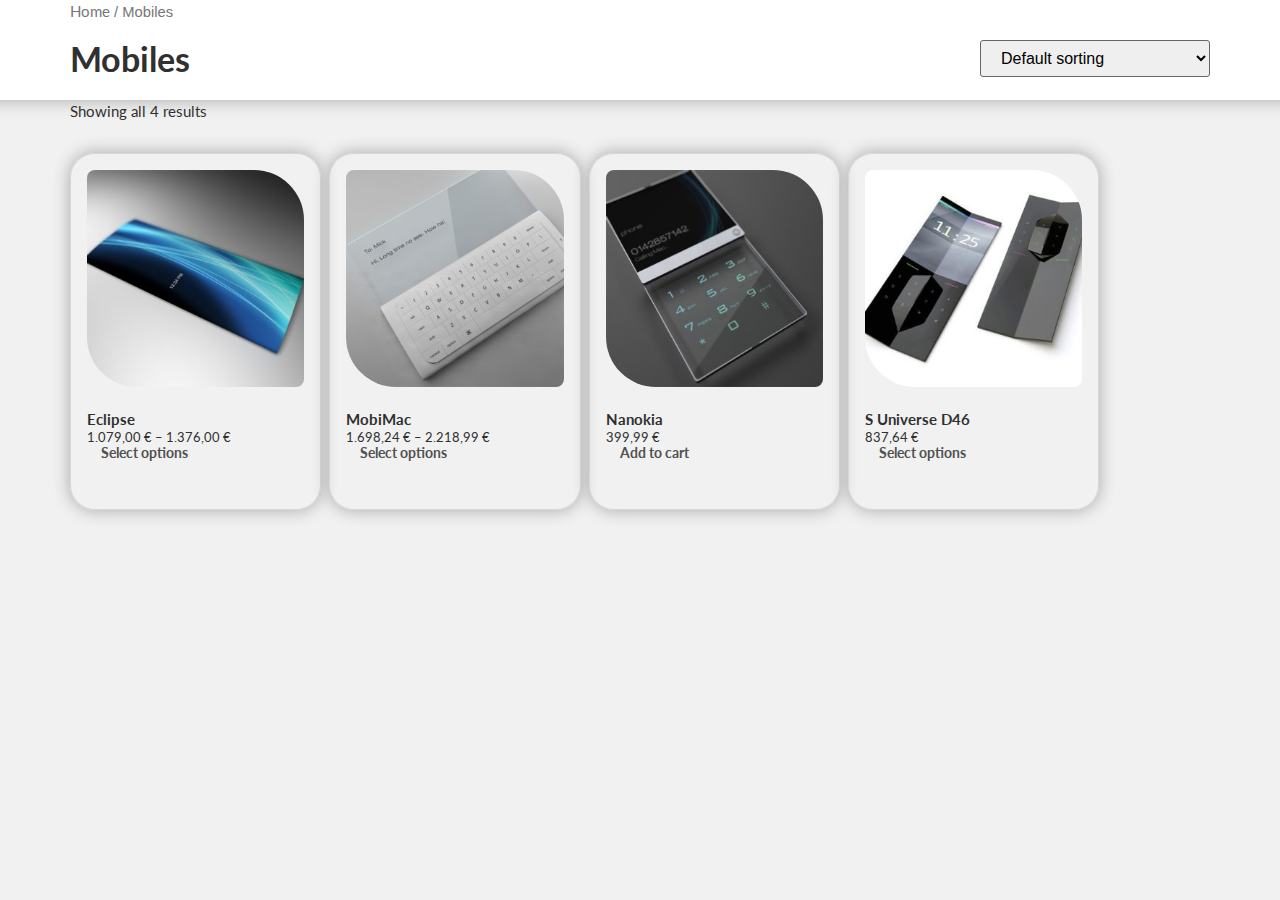
<file: product-category/mobiles/index.html>
<!DOCTYPE html>
<html lang="en-US">

<head>
	<meta charset="UTF-8">
	<meta name="viewport" content="width=device-width, initial-scale=1">
	<link rel="profile" href="https://gmpg.org/xfn/11">
	<script>document.documentElement.className = document.documentElement.className + ' yes-js js_active js'</script>
	<title>Mobiles &#8211; Woocommerce_demo</title>
	<meta name="robots" content="noindex, nofollow">
	<link rel="alternate" type="application/rss+xml" title="Woocommerce_demo &raquo; Feed" href="/feed/">
	<link rel="alternate" type="application/rss+xml" title="Woocommerce_demo &raquo; Comments Feed"
		href="/comments/feed/">
	<link rel="alternate" type="application/rss+xml" title="Woocommerce_demo &raquo; Mobiles Category Feed"
		href="/product-category/mobiles/feed/">
	<script>
		window._wpemojiSettings = { "baseUrl": "https:\/\/s.w.org\/images\/core\/emoji\/14.0.0\/72x72\/", "ext": ".png", "svgUrl": "https:\/\/s.w.org\/images\/core\/emoji\/14.0.0\/svg\/", "svgExt": ".svg", "source": { "concatemoji": "\/wp-includes\/js\/wp-emoji-release.min.js?ver=6.3.2" } };
		/*! This file is auto-generated */
		!function (i, n) { var o, s, e; function c(e) { try { var t = { supportTests: e, timestamp: (new Date).valueOf() }; sessionStorage.setItem(o, JSON.stringify(t)) } catch (e) { } } function p(e, t, n) { e.clearRect(0, 0, e.canvas.width, e.canvas.height), e.fillText(t, 0, 0); var t = new Uint32Array(e.getImageData(0, 0, e.canvas.width, e.canvas.height).data), r = (e.clearRect(0, 0, e.canvas.width, e.canvas.height), e.fillText(n, 0, 0), new Uint32Array(e.getImageData(0, 0, e.canvas.width, e.canvas.height).data)); return t.every(function (e, t) { return e === r[t] }) } function u(e, t, n) { switch (t) { case "flag": return n(e, "🏳️‍⚧️", "🏳️​⚧️") ? !1 : !n(e, "🇺🇳", "🇺​🇳") && !n(e, "🏴󠁧󠁢󠁥󠁮󠁧󠁿", "🏴​󠁧​󠁢​󠁥​󠁮​󠁧​󠁿"); case "emoji": return !n(e, "🫱🏻‍🫲🏿", "🫱🏻​🫲🏿") }return !1 } function f(e, t, n) { var r = "undefined" != typeof WorkerGlobalScope && self instanceof WorkerGlobalScope ? new OffscreenCanvas(300, 150) : i.createElement("canvas"), a = r.getContext("2d", { willReadFrequently: !0 }), o = (a.textBaseline = "top", a.font = "600 32px Arial", {}); return e.forEach(function (e) { o[e] = t(a, e, n) }), o } function t(e) { var t = i.createElement("script"); t.src = e, t.defer = !0, i.head.appendChild(t) } "undefined" != typeof Promise && (o = "wpEmojiSettingsSupports", s = ["flag", "emoji"], n.supports = { everything: !0, everythingExceptFlag: !0 }, e = new Promise(function (e) { i.addEventListener("DOMContentLoaded", e, { once: !0 }) }), new Promise(function (t) { var n = function () { try { var e = JSON.parse(sessionStorage.getItem(o)); if ("object" == typeof e && "number" == typeof e.timestamp && (new Date).valueOf() < e.timestamp + 604800 && "object" == typeof e.supportTests) return e.supportTests } catch (e) { } return null }(); if (!n) { if ("undefined" != typeof Worker && "undefined" != typeof OffscreenCanvas && "undefined" != typeof URL && URL.createObjectURL && "undefined" != typeof Blob) try { var e = "postMessage(" + f.toString() + "(" + [JSON.stringify(s), u.toString(), p.toString()].join(",") + "));", r = new Blob([e], { type: "text/javascript" }), a = new Worker(URL.createObjectURL(r), { name: "wpTestEmojiSupports" }); return void (a.onmessage = function (e) { c(n = e.data), a.terminate(), t(n) }) } catch (e) { } c(n = f(s, u, p)) } t(n) }).then(function (e) { for (var t in e) n.supports[t] = e[t], n.supports.everything = n.supports.everything && n.supports[t], "flag" !== t && (n.supports.everythingExceptFlag = n.supports.everythingExceptFlag && n.supports[t]); n.supports.everythingExceptFlag = n.supports.everythingExceptFlag && !n.supports.flag, n.DOMReady = !1, n.readyCallback = function () { n.DOMReady = !0 } }).then(function () { return e }).then(function () { var e; n.supports.everything || (n.readyCallback(), (e = n.source || {}).concatemoji ? t(e.concatemoji) : e.wpemoji && e.twemoji && (t(e.twemoji), t(e.wpemoji))) })) }((window, document), window._wpemojiSettings);
	</script>
	<style>
		img.wp-smiley,
		img.emoji {
			display: inline !important;
			border: none !important;
			box-shadow: none !important;
			height: 1em !important;
			width: 1em !important;
			margin: 0 0.07em !important;
			vertical-align: -0.1em !important;
			background: none !important;
			padding: 0 !important;
		}
	</style>
	<link rel="stylesheet" id="wp-block-library-css" href="/wp-includes/css/dist/block-library/style.min.css?ver=6.3.2"
		media="all">
	<link rel="stylesheet" id="jquery-selectBox-css"
		href="/wp-content/plugins/yith-woocommerce-wishlist/assets/css/jquery.selectBox.css?ver=1.2.0" media="all">
	<link rel="stylesheet" id="yith-wcwl-font-awesome-css"
		href="/wp-content/plugins/yith-woocommerce-wishlist/assets/css/font-awesome.css?ver=4.7.0" media="all">
	<link rel="stylesheet" id="woocommerce_prettyPhoto_css-css"
		href="/wp-content/plugins/woocommerce/assets/css/prettyPhoto.css?ver=3.1.6" media="all">
	<link rel="stylesheet" id="yith-wcwl-main-css"
		href="/wp-content/plugins/yith-woocommerce-wishlist/assets/css/style.css?ver=3.26.0" media="all">
	<style id="yith-wcwl-main-inline-css">
		.yith-wcwl-share li a {
			color: #FFFFFF;
		}

		.yith-wcwl-share li a:hover {
			color: #FFFFFF;
		}

		.yith-wcwl-share a.facebook {
			background: #39599E;
			background-color: #39599E;
		}

		.yith-wcwl-share a.facebook:hover {
			background: #39599E;
			background-color: #39599E;
		}

		.yith-wcwl-share a.twitter {
			background: #45AFE2;
			background-color: #45AFE2;
		}

		.yith-wcwl-share a.twitter:hover {
			background: #39599E;
			background-color: #39599E;
		}

		.yith-wcwl-share a.pinterest {
			background: #AB2E31;
			background-color: #AB2E31;
		}

		.yith-wcwl-share a.pinterest:hover {
			background: #39599E;
			background-color: #39599E;
		}

		.yith-wcwl-share a.email {
			background: #FBB102;
			background-color: #FBB102;
		}

		.yith-wcwl-share a.email:hover {
			background: #39599E;
			background-color: #39599E;
		}

		.yith-wcwl-share a.whatsapp {
			background: #00A901;
			background-color: #00A901;
		}

		.yith-wcwl-share a.whatsapp:hover {
			background: #39599E;
			background-color: #39599E;
		}
	</style>
	<style id="classic-theme-styles-inline-css">
		/*! This file is auto-generated */
		.wp-block-button__link {
			color: #fff;
			background-color: #32373c;
			border-radius: 9999px;
			box-shadow: none;
			text-decoration: none;
			padding: calc(.667em + 2px) calc(1.333em + 2px);
			font-size: 1.125em
		}

		.wp-block-file__button {
			background: #32373c;
			color: #fff;
			text-decoration: none
		}
	</style>
	<style id="global-styles-inline-css">
		body {
			--wp--preset--color--black: #000000;
			--wp--preset--color--cyan-bluish-gray: #abb8c3;
			--wp--preset--color--white: #ffffff;
			--wp--preset--color--pale-pink: #f78da7;
			--wp--preset--color--vivid-red: #cf2e2e;
			--wp--preset--color--luminous-vivid-orange: #ff6900;
			--wp--preset--color--luminous-vivid-amber: #fcb900;
			--wp--preset--color--light-green-cyan: #7bdcb5;
			--wp--preset--color--vivid-green-cyan: #00d084;
			--wp--preset--color--pale-cyan-blue: #8ed1fc;
			--wp--preset--color--vivid-cyan-blue: #0693e3;
			--wp--preset--color--vivid-purple: #9b51e0;
			--wp--preset--gradient--vivid-cyan-blue-to-vivid-purple: linear-gradient(135deg, rgba(6, 147, 227, 1) 0%, rgb(155, 81, 224) 100%);
			--wp--preset--gradient--light-green-cyan-to-vivid-green-cyan: linear-gradient(135deg, rgb(122, 220, 180) 0%, rgb(0, 208, 130) 100%);
			--wp--preset--gradient--luminous-vivid-amber-to-luminous-vivid-orange: linear-gradient(135deg, rgba(252, 185, 0, 1) 0%, rgba(255, 105, 0, 1) 100%);
			--wp--preset--gradient--luminous-vivid-orange-to-vivid-red: linear-gradient(135deg, rgba(255, 105, 0, 1) 0%, rgb(207, 46, 46) 100%);
			--wp--preset--gradient--very-light-gray-to-cyan-bluish-gray: linear-gradient(135deg, rgb(238, 238, 238) 0%, rgb(169, 184, 195) 100%);
			--wp--preset--gradient--cool-to-warm-spectrum: linear-gradient(135deg, rgb(74, 234, 220) 0%, rgb(151, 120, 209) 20%, rgb(207, 42, 186) 40%, rgb(238, 44, 130) 60%, rgb(251, 105, 98) 80%, rgb(254, 248, 76) 100%);
			--wp--preset--gradient--blush-light-purple: linear-gradient(135deg, rgb(255, 206, 236) 0%, rgb(152, 150, 240) 100%);
			--wp--preset--gradient--blush-bordeaux: linear-gradient(135deg, rgb(254, 205, 165) 0%, rgb(254, 45, 45) 50%, rgb(107, 0, 62) 100%);
			--wp--preset--gradient--luminous-dusk: linear-gradient(135deg, rgb(255, 203, 112) 0%, rgb(199, 81, 192) 50%, rgb(65, 88, 208) 100%);
			--wp--preset--gradient--pale-ocean: linear-gradient(135deg, rgb(255, 245, 203) 0%, rgb(182, 227, 212) 50%, rgb(51, 167, 181) 100%);
			--wp--preset--gradient--electric-grass: linear-gradient(135deg, rgb(202, 248, 128) 0%, rgb(113, 206, 126) 100%);
			--wp--preset--gradient--midnight: linear-gradient(135deg, rgb(2, 3, 129) 0%, rgb(40, 116, 252) 100%);
			--wp--preset--font-size--small: 13px;
			--wp--preset--font-size--medium: 20px;
			--wp--preset--font-size--large: 36px;
			--wp--preset--font-size--x-large: 42px;
			--wp--preset--spacing--20: 0.44rem;
			--wp--preset--spacing--30: 0.67rem;
			--wp--preset--spacing--40: 1rem;
			--wp--preset--spacing--50: 1.5rem;
			--wp--preset--spacing--60: 2.25rem;
			--wp--preset--spacing--70: 3.38rem;
			--wp--preset--spacing--80: 5.06rem;
			--wp--preset--shadow--natural: 6px 6px 9px rgba(0, 0, 0, 0.2);
			--wp--preset--shadow--deep: 12px 12px 50px rgba(0, 0, 0, 0.4);
			--wp--preset--shadow--sharp: 6px 6px 0px rgba(0, 0, 0, 0.2);
			--wp--preset--shadow--outlined: 6px 6px 0px -3px rgba(255, 255, 255, 1), 6px 6px rgba(0, 0, 0, 1);
			--wp--preset--shadow--crisp: 6px 6px 0px rgba(0, 0, 0, 1);
		}

		:where(.is-layout-flex) {
			gap: 0.5em;
		}

		:where(.is-layout-grid) {
			gap: 0.5em;
		}

		body .is-layout-flow>.alignleft {
			float: left;
			margin-inline-start: 0;
			margin-inline-end: 2em;
		}

		body .is-layout-flow>.alignright {
			float: right;
			margin-inline-start: 2em;
			margin-inline-end: 0;
		}

		body .is-layout-flow>.aligncenter {
			margin-left: auto !important;
			margin-right: auto !important;
		}

		body .is-layout-constrained>.alignleft {
			float: left;
			margin-inline-start: 0;
			margin-inline-end: 2em;
		}

		body .is-layout-constrained>.alignright {
			float: right;
			margin-inline-start: 2em;
			margin-inline-end: 0;
		}

		body .is-layout-constrained>.aligncenter {
			margin-left: auto !important;
			margin-right: auto !important;
		}

		body .is-layout-constrained> :where(:not(.alignleft):not(.alignright):not(.alignfull)) {
			max-width: var(--wp--style--global--content-size);
			margin-left: auto !important;
			margin-right: auto !important;
		}

		body .is-layout-constrained>.alignwide {
			max-width: var(--wp--style--global--wide-size);
		}

		body .is-layout-flex {
			display: flex;
		}

		body .is-layout-flex {
			flex-wrap: wrap;
			align-items: center;
		}

		body .is-layout-flex>* {
			margin: 0;
		}

		body .is-layout-grid {
			display: grid;
		}

		body .is-layout-grid>* {
			margin: 0;
		}

		:where(.wp-block-columns.is-layout-flex) {
			gap: 2em;
		}

		:where(.wp-block-columns.is-layout-grid) {
			gap: 2em;
		}

		:where(.wp-block-post-template.is-layout-flex) {
			gap: 1.25em;
		}

		:where(.wp-block-post-template.is-layout-grid) {
			gap: 1.25em;
		}

		.has-black-color {
			color: var(--wp--preset--color--black) !important;
		}

		.has-cyan-bluish-gray-color {
			color: var(--wp--preset--color--cyan-bluish-gray) !important;
		}

		.has-white-color {
			color: var(--wp--preset--color--white) !important;
		}

		.has-pale-pink-color {
			color: var(--wp--preset--color--pale-pink) !important;
		}

		.has-vivid-red-color {
			color: var(--wp--preset--color--vivid-red) !important;
		}

		.has-luminous-vivid-orange-color {
			color: var(--wp--preset--color--luminous-vivid-orange) !important;
		}

		.has-luminous-vivid-amber-color {
			color: var(--wp--preset--color--luminous-vivid-amber) !important;
		}

		.has-light-green-cyan-color {
			color: var(--wp--preset--color--light-green-cyan) !important;
		}

		.has-vivid-green-cyan-color {
			color: var(--wp--preset--color--vivid-green-cyan) !important;
		}

		.has-pale-cyan-blue-color {
			color: var(--wp--preset--color--pale-cyan-blue) !important;
		}

		.has-vivid-cyan-blue-color {
			color: var(--wp--preset--color--vivid-cyan-blue) !important;
		}

		.has-vivid-purple-color {
			color: var(--wp--preset--color--vivid-purple) !important;
		}

		.has-black-background-color {
			background-color: var(--wp--preset--color--black) !important;
		}

		.has-cyan-bluish-gray-background-color {
			background-color: var(--wp--preset--color--cyan-bluish-gray) !important;
		}

		.has-white-background-color {
			background-color: var(--wp--preset--color--white) !important;
		}

		.has-pale-pink-background-color {
			background-color: var(--wp--preset--color--pale-pink) !important;
		}

		.has-vivid-red-background-color {
			background-color: var(--wp--preset--color--vivid-red) !important;
		}

		.has-luminous-vivid-orange-background-color {
			background-color: var(--wp--preset--color--luminous-vivid-orange) !important;
		}

		.has-luminous-vivid-amber-background-color {
			background-color: var(--wp--preset--color--luminous-vivid-amber) !important;
		}

		.has-light-green-cyan-background-color {
			background-color: var(--wp--preset--color--light-green-cyan) !important;
		}

		.has-vivid-green-cyan-background-color {
			background-color: var(--wp--preset--color--vivid-green-cyan) !important;
		}

		.has-pale-cyan-blue-background-color {
			background-color: var(--wp--preset--color--pale-cyan-blue) !important;
		}

		.has-vivid-cyan-blue-background-color {
			background-color: var(--wp--preset--color--vivid-cyan-blue) !important;
		}

		.has-vivid-purple-background-color {
			background-color: var(--wp--preset--color--vivid-purple) !important;
		}

		.has-black-border-color {
			border-color: var(--wp--preset--color--black) !important;
		}

		.has-cyan-bluish-gray-border-color {
			border-color: var(--wp--preset--color--cyan-bluish-gray) !important;
		}

		.has-white-border-color {
			border-color: var(--wp--preset--color--white) !important;
		}

		.has-pale-pink-border-color {
			border-color: var(--wp--preset--color--pale-pink) !important;
		}

		.has-vivid-red-border-color {
			border-color: var(--wp--preset--color--vivid-red) !important;
		}

		.has-luminous-vivid-orange-border-color {
			border-color: var(--wp--preset--color--luminous-vivid-orange) !important;
		}

		.has-luminous-vivid-amber-border-color {
			border-color: var(--wp--preset--color--luminous-vivid-amber) !important;
		}

		.has-light-green-cyan-border-color {
			border-color: var(--wp--preset--color--light-green-cyan) !important;
		}

		.has-vivid-green-cyan-border-color {
			border-color: var(--wp--preset--color--vivid-green-cyan) !important;
		}

		.has-pale-cyan-blue-border-color {
			border-color: var(--wp--preset--color--pale-cyan-blue) !important;
		}

		.has-vivid-cyan-blue-border-color {
			border-color: var(--wp--preset--color--vivid-cyan-blue) !important;
		}

		.has-vivid-purple-border-color {
			border-color: var(--wp--preset--color--vivid-purple) !important;
		}

		.has-vivid-cyan-blue-to-vivid-purple-gradient-background {
			background: var(--wp--preset--gradient--vivid-cyan-blue-to-vivid-purple) !important;
		}

		.has-light-green-cyan-to-vivid-green-cyan-gradient-background {
			background: var(--wp--preset--gradient--light-green-cyan-to-vivid-green-cyan) !important;
		}

		.has-luminous-vivid-amber-to-luminous-vivid-orange-gradient-background {
			background: var(--wp--preset--gradient--luminous-vivid-amber-to-luminous-vivid-orange) !important;
		}

		.has-luminous-vivid-orange-to-vivid-red-gradient-background {
			background: var(--wp--preset--gradient--luminous-vivid-orange-to-vivid-red) !important;
		}

		.has-very-light-gray-to-cyan-bluish-gray-gradient-background {
			background: var(--wp--preset--gradient--very-light-gray-to-cyan-bluish-gray) !important;
		}

		.has-cool-to-warm-spectrum-gradient-background {
			background: var(--wp--preset--gradient--cool-to-warm-spectrum) !important;
		}

		.has-blush-light-purple-gradient-background {
			background: var(--wp--preset--gradient--blush-light-purple) !important;
		}

		.has-blush-bordeaux-gradient-background {
			background: var(--wp--preset--gradient--blush-bordeaux) !important;
		}

		.has-luminous-dusk-gradient-background {
			background: var(--wp--preset--gradient--luminous-dusk) !important;
		}

		.has-pale-ocean-gradient-background {
			background: var(--wp--preset--gradient--pale-ocean) !important;
		}

		.has-electric-grass-gradient-background {
			background: var(--wp--preset--gradient--electric-grass) !important;
		}

		.has-midnight-gradient-background {
			background: var(--wp--preset--gradient--midnight) !important;
		}

		.has-small-font-size {
			font-size: var(--wp--preset--font-size--small) !important;
		}

		.has-medium-font-size {
			font-size: var(--wp--preset--font-size--medium) !important;
		}

		.has-large-font-size {
			font-size: var(--wp--preset--font-size--large) !important;
		}

		.has-x-large-font-size {
			font-size: var(--wp--preset--font-size--x-large) !important;
		}

		.wp-block-navigation a:where(:not(.wp-element-button)) {
			color: inherit;
		}

		:where(.wp-block-post-template.is-layout-flex) {
			gap: 1.25em;
		}

		:where(.wp-block-post-template.is-layout-grid) {
			gap: 1.25em;
		}

		:where(.wp-block-columns.is-layout-flex) {
			gap: 2em;
		}

		:where(.wp-block-columns.is-layout-grid) {
			gap: 2em;
		}

		.wp-block-pullquote {
			font-size: 1.5em;
			line-height: 1.6;
		}
	</style>
	<link rel="stylesheet" id="contact-form-7-css"
		href="/wp-content/plugins/contact-form-7/includes/css/styles.css?ver=5.8.1" media="all">
	<link rel="stylesheet" id="woocommerce-layout-css"
		href="/wp-content/plugins/woocommerce/assets/css/woocommerce-layout.css?ver=8.2.1" media="all">
	<link rel="stylesheet" id="woocommerce-smallscreen-css"
		href="/wp-content/plugins/woocommerce/assets/css/woocommerce-smallscreen.css?ver=8.2.1"
		media="only screen and (max-width: 768px)">
	<link rel="stylesheet" id="woocommerce-general-css"
		href="/wp-content/plugins/woocommerce/assets/css/woocommerce.css?ver=8.2.1" media="all">
	<style id="woocommerce-inline-inline-css">
		.woocommerce form .form-row .required {
			visibility: visible;
		}
	</style>
	<link rel="stylesheet" id="hello-elementor-css" href="/wp-content/themes/hello-elementor/style.min.css?ver=2.7.1"
		media="all">
	<link rel="stylesheet" id="hello-elementor-theme-style-css"
		href="/wp-content/themes/hello-elementor/theme.min.css?ver=2.7.1" media="all">
	<link rel="stylesheet" id="elementor-frontend-css"
		href="/wp-content/plugins/elementor/assets/css/frontend-lite.min.css?ver=3.16.6" media="all">
	<link rel="stylesheet" id="elementor-post-120-css"
		href="/wp-content/uploads/elementor/css/post-120.css?ver=1697577473" media="all">
	<link rel="stylesheet" id="google-fonts-1-css"
		href="https://fonts.googleapis.com/css?family=Lato%3A100%2C100italic%2C200%2C200italic%2C300%2C300italic%2C400%2C400italic%2C500%2C500italic%2C600%2C600italic%2C700%2C700italic%2C800%2C800italic%2C900%2C900italic%7COpen+Sans%3A100%2C100italic%2C200%2C200italic%2C300%2C300italic%2C400%2C400italic%2C500%2C500italic%2C600%2C600italic%2C700%2C700italic%2C800%2C800italic%2C900%2C900italic&#038;display=swap&#038;ver=6.3.2"
		media="all">
	<link rel="preconnect" href="https://fonts.gstatic.com/" crossorigin>
	<script src="/wp-includes/js/jquery/jquery.min.js?ver=3.7.0" id="jquery-core-js"></script>
	<script src="/wp-includes/js/jquery/jquery-migrate.min.js?ver=3.4.1" id="jquery-migrate-js"></script>
	<script
		id="WCPAY_ASSETS-js-extra">var wcpayAssets = { "url": "\/wp-content\/plugins\/woocommerce-payments\/dist\/" };</script>
	<link rel="https://api.w.org/" href="/wp-json/">
	<link rel="alternate" type="application/json" href="/wp-json/wp/v2/product_cat/21">
	<link rel="EditURI" type="application/rsd+xml" title="RSD" href="/xmlrpc.php?rsd">
	<meta name="generator" content="WordPress 6.3.2">
	<meta name="generator" content="WooCommerce 8.2.1">
	<!-- start Simple Custom CSS and JS -->
	<style>
		body {
			display: flex;
			overflow-x: hidden;
			justify-content: center;
		}

		h1 {
			font-size: calc(30px + 0.3vw) !important;
		}


		h5 {
			font-size: calc(15.5px + 0.3vw) !important;
		}

		h1,
		h2,
		h3,
		h4,
		h5 {
			color: #303030;
			font-family: 'Lato', sans-serif;
			font-weight: bold;
		}

		a,
		p {
			font-family: 'Lato', sans-serif;
			font-size: calc(11.5px + 0.3vw) !important;
			color: #303030;
			margin-top: 10px;
		}

		img {
			border-radius: 8px 50px !important;
		}

		/* clears the ‘X’ from Internet Explorer */
		input[type=search]::-ms-clear {
			display: none;
			width: 0;
			height: 0;
		}

		input[type=search]::-ms-reveal {
			display: none;
			width: 0;
			height: 0;
		}

		/* clears the ‘X’ from Chrome */
		input[type="search"]::-webkit-search-decoration,
		input[type="search"]::-webkit-search-cancel-button,
		input[type="search"]::-webkit-search-results-button,
		input[type="search"]::-webkit-search-results-decoration {
			display: none;
		}

		@media only screen and (min-width: 1460px) {

			a,
			p {
				font-size: calc(8px + 0.3vw) !important;
			}
		}

		/*  */

		#head {
			background-color: white;
			display: flex;
			height: 6rem;
			position: -webkit-sticky;
			/* Safari */
			position: sticky;
			top: 0;
			margin-top: -3%;
			width: 100vw;
		}

		@media only screen and (max-width: 480px) {
			html {
				transform: scale(0.9) !important;
			}

			.add_to_cart_button {
				margin-top: 1rem !important;
			}

			header {
				margin-top: -20.5% !important;
			}

			header h1 {
				bottom: 1rem !important;
				position: relative !important;
			}
		}

		@supports (-webkit-font-smoothing: antialiased) {
			@media only screen and (min-width: 1300px) {
				header {
					margin-bottom: 4px !important;
				}
			}
		}


		@media only screen and (max-width: 580px) and (min-width: 480px) {
			#head {
				height: 5rem;
			}
		}


		#logo {
			cursor: default;
		}

		@supports (-webkit-font-smoothing: antialiased) {
			#logo {
				padding-left: 1rem;
			}
		}

		@supports (-moz-appearance:none) {
			#logo {
				cursor: default;
				position: relative;
				left: 7.5rem;
				bottom: 0rem;
			}



			@media only screen and (max-width: 770px) {

				#logo {
					position: relative;
					left: 10rem;
					bottom: 2.5rem;
				}

			}

			@media only screen and (max-width: 875px) and (min-width: 770px) {

				#logo {
					position: relative;
					left: 10rem;
					top: 11px;
				}
			}



			@media only screen and (min-width: 875px) and (max-width: 1400px) {
				#logo {
					left: 9.5rem;
				}
			}

			@media only screen and (min-width: 1400px) and (max-width: 1460px) {
				#logo {
					margin-left: -6rem;
					left: 9rem;
				}

				#cart h5 {
					right: 0rem !important;
				}
			}

			@media only screen and (min-width: 1460px) and (max-width: 1600px) {
				#logo {
					left: 1rem;
				}

				#cart h5 {
					left: 2rem !important;
				}
			}

			@media only screen and (min-width: 1600px) {

				#logo {
					left: -3rem;
				}

				#cart h5 {
					left: 6rem !important;
					top: 1.65rem !important;
				}

			}

		}

		/*  */

		#search {
			width: 50vw;
		}

		@supports (-moz-appearance:none) {

			@media only screen and (max-width: 580px) {

				#search {
					bottom: 6.4rem;
					left: 8rem;
					width: 45vw;
				}
			}

			@media only screen and (max-width: 650px) and (min-width: 580px) {

				#search {
					bottom: 6.6rem;
					left: 8rem;
					width: 45vw;
				}

			}

			@media only screen and (max-width: 770px) and (min-width: 650px) {

				#search {
					bottom: 6.6rem;
					width: 45vw;
					left: 11rem;
				}


			}

		}

		@supports (-webkit-font-smoothing: antialiased) {

			.search-field:focus,
			.search-field:active {
				outline: none;
				border: none;
			}

		}

		.search-field::-webkit-input-placeholder {
			/* Chrome/Opera/Safari */
			color: white;
		}

		.search-field::-moz-placeholder {
			/* Firefox 19+ */
			color: white;
		}

		.search-field:-ms-input-placeholder {
			/* IE 10+ */
			color: white;
		}

		.search-field:-moz-placeholder {
			/* Firefox 18- */
			color: white;
		}

		.search-field {
			border: 1px #d7d7d7 !important;
			border-radius: 45px 45px !important;
			box-shadow: 0px 0px 15px 2px #b5b5b5 !important;
			font-size: calc(10.5px + 0.3vw) !important;
			margin-right: 100px !important;
		}

		.search-submit {
			background-color: transparent !important;
			border: none !important;
			color: #606060;
			font-size: calc(10px + 0.3vw) !important;
			font-weight: 600;
			padding-top: 0px;
		}


		@supports (-webkit-font-smoothing: antialiased) {
			.search-submit {
				bottom: 1.9rem;
				height: 20px;
				position: relative;
				margin-left: 6.5rem;
				width: 60px;
			}

			@media only screen and (min-width: 820px) and (max-width: 920px) {
				.search-submit {
					margin-left: 7.5rem;
				}
			}

			@media only screen and (min-width: 920px) and (max-width: 1020px) {
				.search-submit {
					margin-left: 8.5rem;
				}
			}

			@media only screen and (min-width: 1020px) and (max-width: 1120px) {
				.search-submit {
					margin-left: 9.5rem;
				}
			}

			@media only screen and (min-width: 1120px) and (max-width: 1220px) {
				.search-submit {
					margin-left: 10.5rem;
				}
			}

			@media only screen and (min-width: 1220px) and (max-width: 1320px) {
				.search-submit {
					margin-left: 11.5rem;
				}
			}

			@media only screen and (min-width: 1320px) and (max-width: 1420px) {
				.search-submit {
					margin-left: 12.5rem;
				}
			}


			@media only screen and (min-width: 1420px) and (max-width: 1920px) {
				.search-submit {
					margin-left: 13.5rem;
				}
			}

			@media only screen and (min-width: 1920px) {
				.search-submit {
					margin-left: 14.5rem;
				}
			}

			@media only screen and (min-width: 1520px) {
				.search-submit {
					width: 75px;
				}
			}


		}

		@supports (-moz-appearance:none) {

			.search-submit {
				margin-left: -90px !important;
				margin-top: 5px !important;
				position: relative;
				left: 20px;
			}


			@media only screen and (min-width: 1400px) {
				.search-submit {
					left: 10px;
				}
			}

		}

		.search-submit:hover {
			background-color: transparent !important;
			border: none !important;
			color: #303030;
		}

		.search-submit:visited,
		.search-submit:active {
			background-color: transparent !important;
			border: none !important;
			color: #606060;
		}

		/*  */

		#cart ul {
			opacity: 0;
		}

		#cart h5 {
			cursor: pointer;
		}

		@supports (-webkit-font-smoothing: antialiased) {
			#cart {
				padding-top: 1rem;
				padding-left: 1rem;
			}
		}

		@supports (-moz-appearance:none) {
			#cart {
				right: 1rem;
			}


			#cart h5 {
				right: 6rem;
				position: relative;
				top: 1.55rem;
			}


			@media only screen and (max-width: 580px) {

				#cart h5 {
					top: -11.3rem;
					right: 12.8rem;
				}

			}


			@media only screen and (max-width: 770px) and (min-width: 580px) {

				#cart h5 {
					top: -11.65rem;
					right: 16rem;
				}

			}

		}

		#cart div:nth-child(2),
		p {
			/*
  opacity: 0;
 
  bottom: 10px;
  right: 3.1vw;
  position: relative;
  text-align: center;
  width: 10vw;
	*/
		}


		.woocommerce-mini-cart__empty-message {
			display: none;
		}

		/*  */

		@media only screen and (min-width: 1400px) and (max-width: 1600px) {
			#categories {
				right: 8.5vw;
			}

		}

		@media only screen and (min-width: 1600px) {

			#categories {
				right: 11.5vw;
			}

		}

		#categories li {
			list-style-type: none;
		}

		#categories a,
		#categories a:visited,
		#categories a:active,
		#categories a:hover {
			color: #303030;
		}


		/*  */

		#div_mobiles,
		#div_consoles,
		#div_gpu {
			border: 1px #d7d7d7 !important;
			border-radius: 45px 45px !important;
			box-shadow: 0px 0px 15px 2px #b5b5b5 !important;
			height: 18rem;
			text-align: center;
			left: 25%;
		}


		@media only screen and (max-width: 770px) {


			#div_mobiles,
			#div_consoles,
			#div_gpu {
				overflow-y: scroll;
			}
		}

		#div_mobiles img,
		#div_consoles img,
		#div_gpu img {
			height: 8rem;
			padding-bottom: 5px;
			position: relative;
			width: 8.8rem;
		}

		#div_mobiles img {
			right: 1.2rem;
		}

		#div_consoles img {
			right: 0.7rem;
		}

		#div_gpu img {
			right: 0.1rem;
		}


		@media only screen and (max-width: 990px) {

			#div_mobiles img {
				right: 1.2rem;
			}

			#div_consoles img {
				right: 0.7rem;
			}

			#div_gpu img {
				right: 0.1rem;
			}

		}

		@media only screen and (min-width: 1120px) and (max-width: 1330px) {

			#div_mobiles img {
				right: 0.45rem;
			}

			#div_consoles img {
				right: 0.4rem;
			}

			#div_gpu img {
				left: 0.2rem;
			}

		}

		@media only screen and (min-width: 1330px) and (max-width: 1450px) {

			#div_mobiles img,
			#div_consoles img,
			#div_gpu img {
				width: 9rem;
			}

			#div_mobiles img {
				right: 0.7rem;
			}

			#div_consoles img,
			#div_gpu img {
				right: 2.5rem;
			}

		}

		@media only screen and (min-width: 1450px) {

			#div_mobiles img {
				left: 1.2rem;
			}

			#div_consoles img,
			#div_gpu img {
				right: 2.4rem;
			}

		}

		@media only screen and (min-width: 1400px) {

			#div_mobiles img,
			#div_consoles img,
			#div_gpu img {
				width: 9.5rem;
			}

		}

		#div_mobiles div:first-child,
		#div_consoles div:first- child,
		#div_gpu div:first-child {
			position: relative;
		}

		#div_mobiles div:first-child {
			bottom: 1vh;
			right: 3.4rem;
		}

		#div_consoles div:first-child {
			bottom: 0.3vh;
			right: 3.9rem;
		}

		#div_gpu div:first-child {
			bottom: 0.25vh;
			right: 3.95rem;
		}

		@media only screen and (max-width: 1175px) {

			#div_consoles div:first-child {
				right: 3.5rem;
			}

			#div_gpu div:first-child {
				right: 3.3rem;
			}
		}

		@media only screen and (min-width: 1200px) and (max-width: 1260px) {

			#div_consoles div:first-child {
				right: 4.35rem;
			}

			#div_gpu div:first-child {
				right: 4.2rem;
			}

		}

		@media only screen and (min-width: 1260px) and (max-width: 1330px) {

			#div_consoles div:first-child {
				right: 4.6rem;
			}

			#div_gpu div:first-child {
				right: 4.48rem;
			}
		}

		@media only screen and (min-width: 1330px) and (max-width: 1400px) {

			#div_consoles div:first-child {
				right: 5.14rem;
			}

			#div_gpu div:first-child {
				right: 5.1rem;
			}

		}

		@media only screen and (min-width: 1400px) and (max-width: 1445px) {

			#div_consoles div:first-child {
				right: 5.52rem;
			}

			#div_gpu div:first-child {
				right: 5.45rem;
			}
		}



		@media only screen and (min-width: 1445px) and (max-width: 1495px) {

			#div_consoles div:first-child {
				right: 5.92rem;
			}

			#div_gpu div:first-child {
				right: 5.8rem;
			}
		}


		@media only screen and (min-width: 1495px) and (max-width: 1535px) {

			#div_consoles div:first-child {
				right: 6.32rem;
			}

			#div_gpu div:first-child {
				right: 6.25rem;
			}
		}


		@media only screen and (min-width: 1535px) and (max-width: 1575px) {

			#div_consoles div:first-child {
				right: 6.72rem;
			}

			#div_gpu div:first-child {
				right: 6.7rem;
			}
		}


		@media only screen and (min-width: 1575px) and (max-width: 1600px) {

			#div_consoles div:first-child {
				right: 7.02rem;
			}

			#div_gpu div:first-child {
				right: 6.95rem;
			}
		}

		@media only screen and (min-width: 1600px) {

			#div_mobiles div:first-child {
				right: 3.5rem;
			}

			#div_consoles div:first-child,
			#div_gpu div:first-child {
				right: 7.9rem;
			}

		}


		#div_mobiles h2,
		#div_consoles h2,
		#div_gpu h2 {
			position: relative;
			padding-bottom: 15px;
			font-size: calc(13.5px + 0.3vw) !important;
		}

		#div_mobiles h2,
		#div_gpu h2,
		#div_consoles h2 {
			bottom: 1rem;
		}

		#div_mobiles h2 {
			right: 2.2rem;
		}


		#div_consoles h2 {
			right: 1.8rem;
		}

		#div_gpu h2 {
			right: 1.3rem;
		}


		@media only screen and (min-width: 1330px) and (max-width: 1460px) {

			#div_mobiles h2 {
				right: 3rem;
			}

			#div_consoles h2,
			#div_gpu h2 {
				right: 3.65rem;
			}

		}

		@media only screen and (min-width: 1460px) and (max-width: 1600px) {

			#div_mobiles h2,
			#div_consoles h2,
			#div_gpu h2 {
				font-size: calc(11.5px + 0.3vw) !important;
			}

			#div_consoles h2,
			#div_gpu h2 {
				right: 3.4rem;
			}
		}


		@media only screen and (min-width: 1600px) {

			#div_mobiles h2 {
				right: 3.4rem;
			}

			#div_consoles h2,
			#div_gpu h2 {
				right: 3.65rem;
			}
		}


		#div_mobiles bdi,
		#div_consoles bdi,
		#div_gpu bdi {
			bottom: 1.2rem;
			color: black;
			font-weight: 600;
			font-size: calc(8.5px + 0.3vw) !important;
			position: relative;
		}

		#div_mobiles bdi {
			right: 2.2rem;
		}

		#div_consoles bdi {
			right: 1.5rem;
		}

		#div_gpu bdi {
			right: 1.3rem;
		}

		@media only screen and (min-width: 1330px) and (max-width: 1460px) {

			#div_mobiles bdi {
				right: 3.4rem;
			}

			#div_consoles bdi {
				right: 3.8rem;
			}

			#div_gpu bdi {
				right: 3.6rem;
			}
		}

		@media only screen and (min-width: 1460px) and (max-width: 1600px) {

			#div_mobiles bdi {
				right: 2.3rem;
			}

			#div_consoles bdi,
			#div_gpu bdi {
				right: 3.3rem;
			}

		}


		@media only screen and (min-width: 1600px) {

			#div_mobiles bdi,
			#div_consoles bdi,
			#div_gpu bdi {
				right: 3.4rem;
			}

		}


		#div_mobiles .woocommerce ul.products li.product,
		.woocommerce-page ul.products li.product {
			margin-right: -5px;
		}

		#div_consoles .woocommerce ul.products li.product,
		.woocommerce-page ul.products li.product,
		#div_gpu .woocommerce ul.products li.product,
		.woocommerce-page ul.products li.product {
			margin-right: 8px;
		}


		@media only screen and (max-width: 990px) {

			#div_mobiles .woocommerce ul.products li.product,
			.woocommerce-page ul.products li.product {
				margin-right: 5px;
			}

			#div_consoles .woocommerce ul.products li.product,
			.woocommerce-page ul.products li.product,
			#div_gpu .woocommerce ul.products li.product,
			.woocommerce-page ul.products li.product {
				margin-right: 30px;
			}

		}

		@media only screen and (min-width: 1600px) {

			#div_mobiles .woocommerce ul.products li.product,
			.woocommerce-page ul.products li.product {
				margin-right: -40px;
			}

			#div_consoles .woocommerce ul.products li.product,
			.woocommerce-page ul.products li.product,
			#div_gpu .woocommerce ul.products li.product,
			.woocommerce-page ul.products li.product {
				margin-right: 40px;
			}

		}


		.woocommerce ul.products li.product .button {
			background-color: transparent !important;
			border: none !important;
			bottom: 2.5rem;
			font-size: calc(10px + 0.3vw) !important;
		}


		#div_mobiles .woocommerce ul.products li.product .button {
			right: 2.1rem;
		}

		#div_consoles .woocommerce ul.products li.product .button {
			right: 1.68rem;
		}

		#div_gpu .woocommerce ul.products li.product .button {
			right: 1.35rem;
		}

		@media only screen and (min-width: 1330px) and (max-width: 1460px) {

			#div_mobiles .woocommerce ul.products li.product .button {
				right: 2.9rem;
			}

			#div_consoles .woocommerce ul.products li.product .button {
				right: 3.8rem;
			}

			#div_gpu .woocommerce ul.products li.product .button {
				right: 3.55rem;
			}

		}


		@media only screen and (min-width: 1460px) and (max-width: 1600px) {
			.woocommerce ul.products li.product .button {
				font-size: calc(9px + 0.3vw) !important;
			}

			#div_mobiles .woocommerce ul.products li.product .button {
				right: 2.25rem;
			}

			#div_consoles .woocommerce ul.products li.product .button {
				right: 3.45rem;
			}

			#div_gpu .woocommerce ul.products li.product .button {
				right: 3.55rem;
			}

		}

		@media only screen and (min-width:1600px) {
			#div_mobiles .woocommerce ul.products li.product .button {
				right: 3.35rem;
			}

			#div_consoles .woocommerce ul.products li.product .button {
				right: 3.55rem;
			}

			#div_gpu .woocommerce ul.products li.product .button {
				right: 3.65rem;
			}
		}


		.woocommerce ul.products li.product .button:hover {
			background-color: transparent !important;
			border: none !important;
			color: #303030;
			;
		}

		.woocommerce ul.products li.product .button:visited {
			color: #606060;
		}

		.woocommerce ul.products li.product .button:active {
			color: #606060;
		}

		.woocommerce a.added_to_cart {
			opacity: 0 !important;
			user-select: none !important;
		}

		/*  */

		.eclipse,
		.mac,
		.nokia,
		.dabox,
		.sams,
		.switch,
		.ps,
		.nvidia,
		.amd,
		.intel {
			opacity: 1 !important;
		}

		/* ----------------------categories */

		.woocommerce-ordering {
			bottom: 3.75rem;
			position: relative;
		}

		.woocommerce-products-header,
		.page-header {
			background-color: white;
			box-shadow: 0px 0px 15px 2px #b5b5b5;
			height: 6rem;
			padding-left: 100%;
			padding-right: 200%;
			padding-top: 3.6%;
			margin-left: -100%;
			margin-top: -7.2%;
			width: 100vw;
		}

		@media only screen and (min-width: 1210px) {

			.woocommerce-products-header,
			.page-header {
				height: 9rem;
				padding-top: 6.6%;
			}

		}

		.woocommerce-loop-product__title {
			margin-bottom: -0.5rem !important;
		}

		.price {
			color: #303030 !important;
			margin-bottom: 1rem !important;
		}

		/* ----------------------search */

		.page-header {
			background-color: white;
			box-shadow: 0px 0px 15px 2px #b5b5b5;
			height: 5rem;
			padding-left: 100%;
			padding-top: 2%;
			position: -webkit-sticky;
			/* Safari */
			position: sticky;
			top: 0;
			margin-bottom: 8%;
			margin-left: -100%;
			width: 100%;
			z-index: 99;
		}

		.page-header h1 {
			font-size: calc(30px + 0.3vw) !important;
			/*  margin-top: 3rem !important; */
			width: 30rem !important;
		}

		.post .wp-post-image {
			max-height: 250px !important;
			width: 20% !important;
		}

		/* ----------------------cart*/

		.woocommerce table.shop_table {
			text-align: center;
		}

		.input-text {
			font-family: 'Lato', sans-serif;
			font-size: calc(11px + 0.3vw) !important;
			width: 6rem !important;
		}

		#add_payment_method .cart-collaterals .shipping-calculator-button,
		.woocommerce-cart .cart-collaterals .shipping-calculator-button,
		.woocommerce-checkout .cart-collaterals .shipping-calculator-button:hover {
			color: #606060;
		}

		.wc-proceed-to-checkout a,
		.wc-proceed-to-checkout a:visited {
			background-color: transparent !important;
			border: none !important;
			color: #606060 !important;
		}

		.wc-proceed-to-checkout a:active {
			color: #606060 !important;
			text-decoration: underline overline !important;
		}

		.wc-proceed-to-checkout a:hover {
			color: #303030 !important;
			text-decoration: underline overline !important;

		}

		/* ----------------------checkout && products*/

		.woocommerce-message {
			border-top-color: white;
		}

		.woocommerce-info::before {
			color: #606060;
			content: "➤";
		}

		.woocommerce-info,
		#place_order,
		.woocommerce div.product form.cart .button,
		#place_order:visited,
		.woocommerce div.product form.cart .button:visited {
			background-color: transparent;
			border: none;
			color: #606060;
		}

		#place_order,
		.woocommerce div.product form.cart .button #place_order:active,
		.woocommerce div.product form.cart .button:active {
			color: #606060;
			text-decoration: underline overline;
		}

		#place_order:hover,
		.woocommerce div.product form.cart .button:hover {
			color: #303030;
			text-decoration: underline overline;
		}

		.woocommerce form .form-row input.input-text,
		.woocommerce form .form-row textarea {
			width: 100% !important;
		}

		.woocommerce .quantity .qty {
			font-family: 'Lato', sans-serif;
			font-size: calc(11px + 0.3vw) !important;
			width: 5rem !important;
		}

		.yith-wcwl-add-to-wishlist,
		.yith-wcwl-add-to-wishlist a {
			cursor: default !important;
			opacity: 0 !important;
			margin-bottom: -2rem;
			user-select: none !important;
		}
	</style>
	<!-- end Simple Custom CSS and JS -->
	<noscript>
		<style>
			.woocommerce-product-gallery {
				opacity: 1 !important;
			}
		</style>
	</noscript>
	<meta name="generator"
		content="Elementor 3.16.6; features: e_dom_optimization, e_optimized_assets_loading, e_optimized_css_loading, additional_custom_breakpoints; settings: css_print_method-external, google_font-enabled, font_display-swap">
	<meta name="theme-color" content="#F1F1F1">
	<link rel="icon" href="/wp-content/uploads/2023/05/wordp_logo-100x100.png" sizes="32x32">
	<link rel="icon" href="/wp-content/uploads/2023/05/wordp_logo.png" sizes="192x192">
	<link rel="apple-touch-icon" href="/wp-content/uploads/2023/05/wordp_logo.png">
	<meta name="msapplication-TileImage" content="/wp-content/uploads/2023/05/wordp_logo.png">
	<!-- Fonts Plugin CSS - https://fontsplugin.com/ -->
	<style></style>
	<!-- Fonts Plugin CSS -->
</head>

<body
	class="archive tax-product_cat term-mobiles term-21 wp-custom-logo theme-hello-elementor woocommerce woocommerce-page woocommerce-no-js elementor-default elementor-kit-120">


	<a class="skip-link screen-reader-text" href="#content">Skip to content</a>

	<header id="site-header" class="site-header dynamic-header " role="banner">
		<div class="header-inner">
			<div class="site-branding show-logo">
				<div class="site-logo hide">
					<a href="/" class="custom-logo-link" rel="home"><img width="300" height="300"
							src="/wp-content/uploads/2023/05/wordp_logo.png" class="custom-logo" alt="Woocommerce_demo"
							decoding="async" fetchpriority="high"
							srcset="/wp-content/uploads/2023/05/wordp_logo.png 300w, /wp-content/uploads/2023/05/wordp_logo-150x150.png 150w, /wp-content/uploads/2023/05/wordp_logo-100x100.png 100w"
							sizes="(max-width: 300px) 100vw, 300px"></a>
				</div>
			</div>

		</div>
	</header>
	<div id="primary" class="content-area">
		<main id="main" class="site-main" role="main">
			<nav class="woocommerce-breadcrumb"><a>Home</a>&nbsp;&#47;&nbsp;Mobiles</nav>
			<header class="woocommerce-products-header">
				<h1 class="woocommerce-products-header__title page-title">Mobiles</h1>

			</header>
			<div class="woocommerce-notices-wrapper"></div>
			<p class="woocommerce-result-count">
				Showing all 4 results</p>
			<form class="woocommerce-ordering" method="get">
				<select name="orderby" class="orderby" aria-label="Shop order">
					<option value="menu_order" selected>Default sorting</option>
					<option value="popularity">Sort by popularity</option>
					<option value="rating">Sort by average rating</option>
					<option value="date">Sort by latest</option>
					<option value="price">Sort by price: low to high</option>
					<option value="price-desc">Sort by price: high to low</option>
				</select>
				<input type="hidden" name="paged" value="1">
				<input type="hidden" name="simply_static_page" value="1755">
			</form>
			<ul class="products columns-4">
				<li
					class="product type-product post-98 status-publish first instock product_cat-mobiles has-post-thumbnail shipping-taxable purchasable product-type-variable has-default-attributes">
					<a href="/product/eclipse/" class="woocommerce-LoopProduct-link woocommerce-loop-product__link"><img
							width="300" height="300" src="/wp-content/uploads/2023/05/Eclipse-300x300.jpg"
							class="attachment-woocommerce_thumbnail size-woocommerce_thumbnail" alt="" decoding="async"
							loading="lazy"
							srcset="/wp-content/uploads/2023/05/Eclipse-300x300.jpg 300w, /wp-content/uploads/2023/05/Eclipse-150x150.jpg 150w, /wp-content/uploads/2023/05/Eclipse-100x100.jpg 100w, /wp-content/uploads/2023/05/Eclipse.jpg 500w"
							sizes="(max-width: 300px) 100vw, 300px">
						<h2 class="woocommerce-loop-product__title">Eclipse</h2>
						<span class="price"><span class="woocommerce-Price-amount amount"><bdi>1.079,00&nbsp;<span
										class="woocommerce-Price-currencySymbol">&euro;</span></bdi></span> &ndash;
							<span class="woocommerce-Price-amount amount"><bdi>1.376,00&nbsp;<span
										class="woocommerce-Price-currencySymbol">&euro;</span></bdi></span></span>
					</a><a href="/product/eclipse/" data-quantity="1"
						class="button product_type_variable add_to_cart_button" data-product_id="98"
						data-product_sku="90820" aria-label="Select options for &ldquo;Eclipse&rdquo;"
						aria-describedby="This product has multiple variants. The options may be chosen on the product page"
						rel="nofollow">Select options</a>
				</li>
				<li
					class="product type-product post-575 status-publish instock product_cat-mobiles has-post-thumbnail shipping-taxable purchasable product-type-variable has-default-attributes">
					<a href="/product/mobimac/" class="woocommerce-LoopProduct-link woocommerce-loop-product__link"><img
							width="300" height="300" src="/wp-content/uploads/2023/05/MobiMac-300x300.jpg"
							class="attachment-woocommerce_thumbnail size-woocommerce_thumbnail" alt="" decoding="async"
							loading="lazy"
							srcset="/wp-content/uploads/2023/05/MobiMac-300x300.jpg 300w, /wp-content/uploads/2023/05/MobiMac-150x150.jpg 150w, /wp-content/uploads/2023/05/MobiMac-100x100.jpg 100w, /wp-content/uploads/2023/05/MobiMac.jpg 500w"
							sizes="(max-width: 300px) 100vw, 300px">
						<h2 class="woocommerce-loop-product__title">MobiMac</h2>
						<span class="price"><span class="woocommerce-Price-amount amount"><bdi>1.698,24&nbsp;<span
										class="woocommerce-Price-currencySymbol">&euro;</span></bdi></span> &ndash;
							<span class="woocommerce-Price-amount amount"><bdi>2.218,99&nbsp;<span
										class="woocommerce-Price-currencySymbol">&euro;</span></bdi></span></span>
					</a><a href="/product/mobimac/" data-quantity="1"
						class="button product_type_variable add_to_cart_button" data-product_id="575"
						data-product_sku="" aria-label="Select options for &ldquo;MobiMac&rdquo;"
						aria-describedby="This product has multiple variants. The options may be chosen on the product page"
						rel="nofollow">Select options</a>
				</li>
				<li
					class="product type-product post-573 status-publish instock product_cat-mobiles has-post-thumbnail shipping-taxable purchasable product-type-simple">
					<a href="/product/nanokia/" class="woocommerce-LoopProduct-link woocommerce-loop-product__link"><img
							width="300" height="300" src="/wp-content/uploads/2023/05/Nanokia-300x300.jpg"
							class="attachment-woocommerce_thumbnail size-woocommerce_thumbnail" alt="" decoding="async"
							loading="lazy"
							srcset="/wp-content/uploads/2023/05/Nanokia-300x300.jpg 300w, /wp-content/uploads/2023/05/Nanokia-150x150.jpg 150w, /wp-content/uploads/2023/05/Nanokia-100x100.jpg 100w, /wp-content/uploads/2023/05/Nanokia.jpg 500w"
							sizes="(max-width: 300px) 100vw, 300px">
						<h2 class="woocommerce-loop-product__title">Nanokia</h2>
						<span class="price"><span class="woocommerce-Price-amount amount"><bdi>399,99&nbsp;<span
										class="woocommerce-Price-currencySymbol">&euro;</span></bdi></span></span>
					</a><a href="/product-category/mobiles/?add-to-cart=573" data-quantity="1"
						class="button product_type_simple add_to_cart_button ajax_add_to_cart" data-product_id="573"
						data-product_sku="" aria-label="Add &ldquo;Nanokia&rdquo; to your cart" aria-describedby=""
						rel="nofollow">Add to cart</a>
				</li>
				<li
					class="product type-product post-581 status-publish last instock product_cat-mobiles has-post-thumbnail shipping-taxable purchasable product-type-variable has-default-attributes">
					<a href="/product/samsung-universe-d46/"
						class="woocommerce-LoopProduct-link woocommerce-loop-product__link"><img width="300"
							height="300" src="/wp-content/uploads/2023/05/Diamond-300x300.jpg"
							class="attachment-woocommerce_thumbnail size-woocommerce_thumbnail" alt="" decoding="async"
							loading="lazy"
							srcset="/wp-content/uploads/2023/05/Diamond-300x300.jpg 300w, /wp-content/uploads/2023/05/Diamond-150x150.jpg 150w, /wp-content/uploads/2023/05/Diamond-100x100.jpg 100w"
							sizes="(max-width: 300px) 100vw, 300px">
						<h2 class="woocommerce-loop-product__title">S Universe D46</h2>
						<span class="price"><span class="woocommerce-Price-amount amount"><bdi>837,64&nbsp;<span
										class="woocommerce-Price-currencySymbol">&euro;</span></bdi></span></span>
					</a><a href="/product/samsung-universe-d46/" data-quantity="1"
						class="button product_type_variable add_to_cart_button" data-product_id="581"
						data-product_sku="" aria-label="Select options for &ldquo;S Universe D46&rdquo;"
						aria-describedby="This product has multiple variants. The options may be chosen on the product page"
						rel="nofollow">Select options</a>
				</li>
			</ul>
		</main>
	</div>
	<footer id="site-footer" class="site-footer dynamic-footer " role="contentinfo">
		<div class="footer-inner">
			<div class="site-branding show-logo">
				<div class="site-logo hide">
					<a href="/" class="custom-logo-link" rel="home"><img width="300" height="300"
							src="/wp-content/uploads/2023/05/wordp_logo.png" class="custom-logo" alt="Woocommerce_demo"
							decoding="async"
							srcset="/wp-content/uploads/2023/05/wordp_logo.png 300w, /wp-content/uploads/2023/05/wordp_logo-150x150.png 150w, /wp-content/uploads/2023/05/wordp_logo-100x100.png 100w"
							sizes="(max-width: 300px) 100vw, 300px"></a>
				</div>
			</div>


			<div class="copyright hide">
				<p>All rights reserved</p>
			</div>
		</div>
	</footer>

	<script
		type="application/ld+json">{"@context":"https:\/\/schema.org\/","@type":"BreadcrumbList","itemListElement":[{"@type":"ListItem","position":1,"item":{"name":"Home","@id":""}},{"@type":"ListItem","position":2,"item":{"name":"Mobiles","@id":"\/product-category\/mobiles\/"}}]}</script>
	<script type="text/javascript">(function () {
			var c = document.body.className;
			c = c.replace(/woocommerce-no-js/, 'woocommerce-js');
			document.body.className = c;
		})();</script>
	<script src="/wp-content/plugins/yith-woocommerce-wishlist/assets/js/jquery.selectBox.min.js?ver=1.2.0"
		id="jquery-selectBox-js"></script>
	<script src="/wp-content/plugins/woocommerce/assets/js/prettyPhoto/jquery.prettyPhoto.min.js?ver=3.1.6"
		id="prettyPhoto-js"></script>
	<script id="jquery-yith-wcwl-js-extra">
		var yith_wcwl_l10n = { "ajax_url": "\/wordpress\/wp-admin\/admin-ajax.php", "redirect_to_cart": "no", "yith_wcwl_button_position": "after_add_to_cart", "multi_wishlist": "", "hide_add_button": "1", "enable_ajax_loading": "", "ajax_loader_url": "\/wp-content\/plugins\/yith-woocommerce-wishlist\/assets\/images\/ajax-loader-alt.svg", "remove_from_wishlist_after_add_to_cart": "1", "is_wishlist_responsive": "1", "time_to_close_prettyphoto": "3000", "fragments_index_glue": ".", "reload_on_found_variation": "1", "mobile_media_query": "768", "labels": { "cookie_disabled": "We are sorry, but this feature is available only if cookies on your browser are enabled.", "added_to_cart_message": "<div class=\"woocommerce-notices-wrapper\"><div class=\"woocommerce-message\" role=\"alert\">Product added to cart successfully<div><div>" }, "actions": { "add_to_wishlist_action": "add_to_wishlist", "remove_from_wishlist_action": "remove_from_wishlist", "reload_wishlist_and_adding_elem_action": "reload_wishlist_and_adding_elem", "load_mobile_action": "load_mobile", "delete_item_action": "delete_item", "save_title_action": "save_title", "save_privacy_action": "save_privacy", "load_fragments": "load_fragments" }, "nonce": { "add_to_wishlist_nonce": "007f4fee2d", "remove_from_wishlist_nonce": "ae5f4bff0d", "reload_wishlist_and_adding_elem_nonce": "9655407e28", "load_mobile_nonce": "1fe76c3214", "delete_item_nonce": "0360b42289", "save_title_nonce": "763149c524", "save_privacy_nonce": "ea3f902097", "load_fragments_nonce": "79c4f50923" }, "redirect_after_ask_estimate": "", "ask_estimate_redirect_url": "" };
	</script>
	<script src="/wp-content/plugins/yith-woocommerce-wishlist/assets/js/jquery.yith-wcwl.min.js?ver=3.26.0"
		id="jquery-yith-wcwl-js"></script>
	<script src="/wp-content/plugins/contact-form-7/includes/swv/js/index.js?ver=5.8.1" id="swv-js"></script>
	<script
		id="contact-form-7-js-extra">var wpcf7 = { "api": { "root": "\/wp-json\/", "namespace": "contact-form-7\/v1" } };</script>
	<script src="/wp-content/plugins/contact-form-7/includes/js/index.js?ver=5.8.1" id="contact-form-7-js"></script>
	<script src="/wp-content/plugins/woocommerce/assets/js/jquery-blockui/jquery.blockUI.min.js?ver=2.7.0-wc.8.2.1"
		id="jquery-blockui-js"></script>
	<script
		id="wc-add-to-cart-js-extra">var wc_add_to_cart_params = { "ajax_url": "\/wordpress\/wp-admin\/admin-ajax.php", "wc_ajax_url": "\/wordpress\/?wc-ajax=%%endpoint%%", "i18n_view_cart": "View cart", "cart_url": "\/cart\/", "is_cart": "", "cart_redirect_after_add": "no" };</script>
	<script src="/wp-content/plugins/woocommerce/assets/js/frontend/add-to-cart.min.js?ver=8.2.1"
		id="wc-add-to-cart-js"></script>
	<script src="/wp-content/plugins/woocommerce/assets/js/js-cookie/js.cookie.min.js?ver=2.1.4-wc.8.2.1"
		id="js-cookie-js"></script>
	<script
		id="woocommerce-js-extra">var woocommerce_params = { "ajax_url": "\/wordpress\/wp-admin\/admin-ajax.php", "wc_ajax_url": "\/wordpress\/?wc-ajax=%%endpoint%%" };</script>
	<script src="/wp-content/plugins/woocommerce/assets/js/frontend/woocommerce.min.js?ver=8.2.1"
		id="woocommerce-js"></script>
	<script src="/wp-content/themes/hello-elementor/assets/js/hello-frontend.min.js?ver=1.0.0"
		id="hello-theme-frontend-js"></script>
	<!-- start Simple Custom CSS and JS -->
	<script>
		const maxchar = 14;

		const cart = document.querySelector("#cart h5");
		const div_categories = document.querySelector("#div_categories");
		const div_products = document.querySelector(".div_products");
		const content = document.querySelectorAll(".post");
		const content_product = document.querySelectorAll(".product");
		const content_checkout = document.querySelectorAll(".woocommerce");

		let field = document.querySelector(".search-field");
		let header = document.querySelector("#head");


		window.onunload = function () {
			window.scrollTo(0, 0);
		}

		if (window.location.toString().includes("cart")
			|| window.location.toString().includes("checkout")
			|| window.location.toString().includes("product")
			|| window.location.toString().includes("?s=")
		) {
			field = undefined;
			header = undefined;


			if (window.location.toString().includes("?s=")
			) {
				for (let i = 0; i < content.length; i++) {
					content[i].style.border = "1px solid #d7d7d7";
					content[i].style.borderRadius = "25px";
					content[i].style.boxShadow = "0px 0px 15px 2px #b5b5b5";
					content[i].style.paddingInline = "1rem";
					content[i].style.textAlign = "center";
				}
			}

			if (window.location.toString().includes("product")
			) {
				for (let i = 0; i < content_product.length; i++) {
					content_product[i].style.border = "1px solid #d7d7d7";
					content_product[i].style.borderRadius = "25px";
					content_product[i].style.boxShadow = "0px 0px 15px 2px #b5b5b5";
					content_product[i].style.paddingInline = "1rem";
					content_product[i].style.paddingTop = "1rem";
				}
			}

			if (window.location.toString().includes("cart")
			) {
				for (let i = 0; i < content_checkout.length; i++) {
					content_checkout[i].style.border = "1px solid #d7d7d7";
					content_checkout[i].style.borderRadius = "25px";
					content_checkout[i].style.boxShadow = "0px 0px 15px 2px #b5b5b5";
					content_checkout[i].style.paddingInline = "1rem";
					content_checkout[i].style.paddingTop = "1rem";
					content_checkout[i].style.textAlign = "center";
				}
			}

			if (window.location.toString().includes("checkout")
			) {
				for (let i = 0; i < content_checkout.length; i++) {
					content_checkout[i].style.border = "1px solid #d7d7d7";
					content_checkout[i].style.borderRadius = "25px";
					content_checkout[i].style.boxShadow = "0px 0px 15px 2px #b5b5b5";
					content_checkout[i].style.paddingInline = "1rem";
					content_checkout[i].style.paddingTop = "1rem";
				}

				const inp = document.querySelectorAll("input");

				window.onunload = function () {
					for (let i = 0; i < inp.length; i++) {
						inp[i].value = "";
					}
				}

			}

		}


		else {

			window.onscroll = function (e) {
				if (window.scrollY === 0) {
					header.style.boxShadow = "none";
				}
				else if (!document.body.scrollTop) {
					header.style.boxShadow = "0px 0px 15px 2px #b5b5b5";
				}
			}

			/*
			window.addEventListener("resize", (event) => {
				if (window.innerWidth <= 768 && !alarm ) 
				{
					alarm = true;
					alert("Unsupported Resolution");
				}
				else if (window.innerWidth >= 768) 
				{
					alarm = false;
				}
			});
			*/


			field.addEventListener("input", function () {
				if (field.value.length > maxchar) {
					field.value = field.value.substring(0, maxchar);
				}
			});


			/*	div_categories.addEventListener("mouseover", function() 
				{
					div_categories.onscroll = function (e) 
					{
						div_products.style.position = "sticky !important";					
						div_products.style.top = "0";		
					}
				}); */


			cart.addEventListener("click", function () {
				window.location = ('cart');
			});

			window.onunload = function () {
				field.value = "";
			}

		}



	</script>
	<!-- end Simple Custom CSS and JS -->

</body>

</html>
</file>
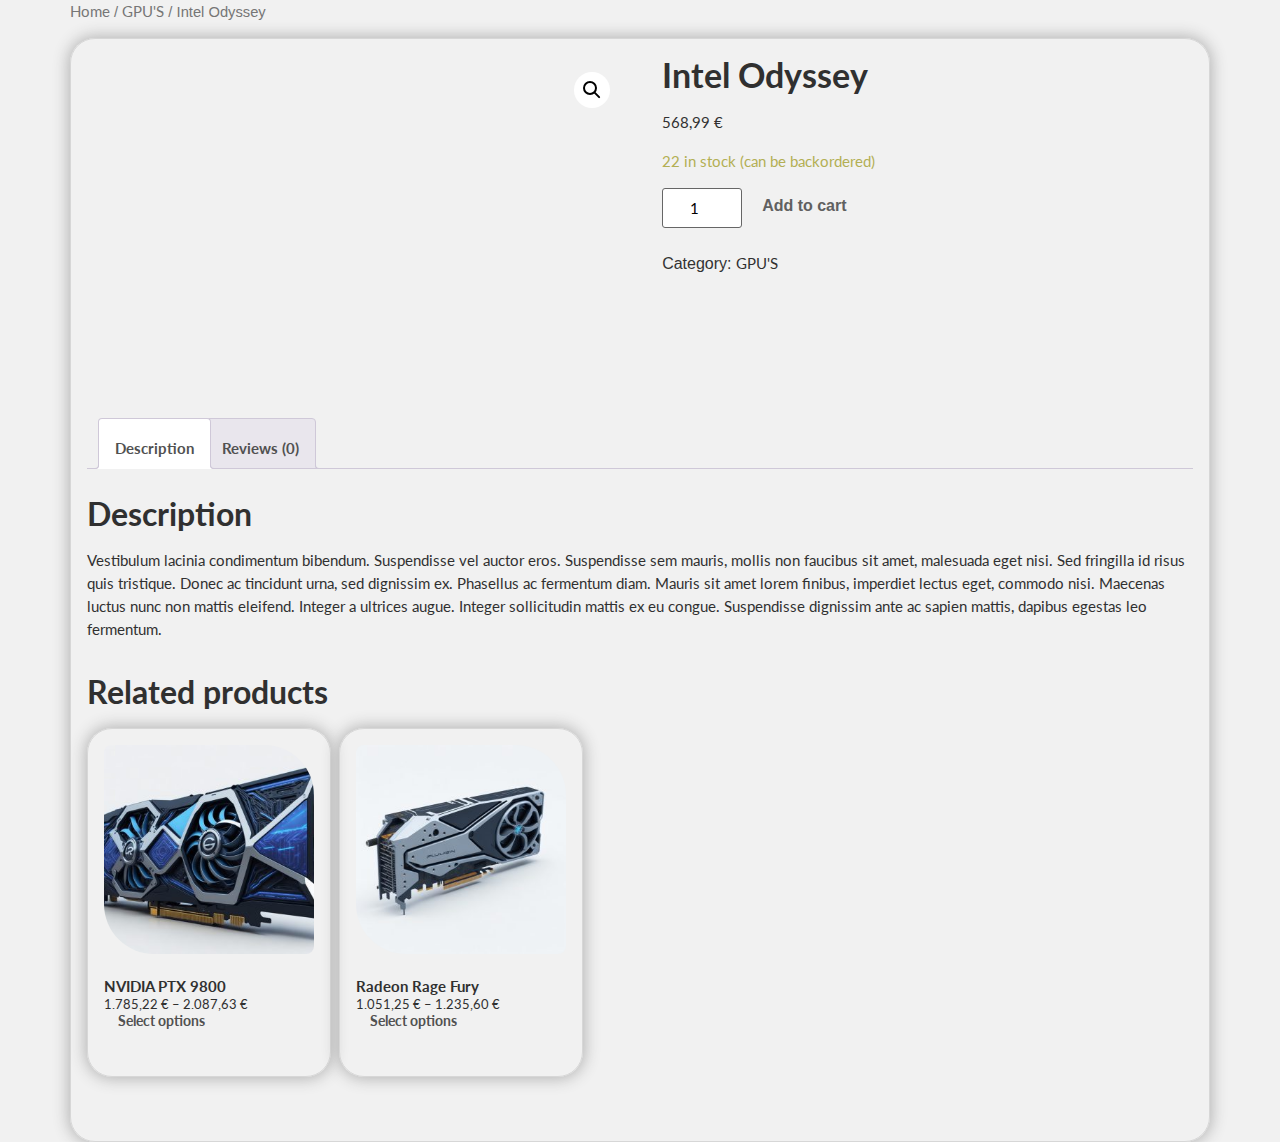
<file: product/598/index.html>
<!DOCTYPE html>
<html lang="en-US">
<head>
	<meta charset="UTF-8">
	<meta name="viewport" content="width=device-width, initial-scale=1">
	<link rel="profile" href="https://gmpg.org/xfn/11">
					<script>document.documentElement.className = document.documentElement.className + ' yes-js js_active js'</script>
				<title>Intel Odyssey &#8211; Woocommerce_demo</title>
<meta name="robots" content="noindex, nofollow">
<link rel="alternate" type="application/rss+xml" title="Woocommerce_demo &raquo; Feed" href="/feed/">
<link rel="alternate" type="application/rss+xml" title="Woocommerce_demo &raquo; Comments Feed" href="/comments/feed/">
<link rel="alternate" type="application/rss+xml" title="Woocommerce_demo &raquo; Intel Odyssey Comments Feed" href="/product/598/feed/">
<script>
window._wpemojiSettings = {"baseUrl":"https:\/\/s.w.org\/images\/core\/emoji\/14.0.0\/72x72\/","ext":".png","svgUrl":"https:\/\/s.w.org\/images\/core\/emoji\/14.0.0\/svg\/","svgExt":".svg","source":{"concatemoji":"\/wp-includes\/js\/wp-emoji-release.min.js?ver=6.3.2"}};
/*! This file is auto-generated */
!function(i,n){var o,s,e;function c(e){try{var t={supportTests:e,timestamp:(new Date).valueOf()};sessionStorage.setItem(o,JSON.stringify(t))}catch(e){}}function p(e,t,n){e.clearRect(0,0,e.canvas.width,e.canvas.height),e.fillText(t,0,0);var t=new Uint32Array(e.getImageData(0,0,e.canvas.width,e.canvas.height).data),r=(e.clearRect(0,0,e.canvas.width,e.canvas.height),e.fillText(n,0,0),new Uint32Array(e.getImageData(0,0,e.canvas.width,e.canvas.height).data));return t.every(function(e,t){return e===r[t]})}function u(e,t,n){switch(t){case"flag":return n(e,"🏳️‍⚧️","🏳️​⚧️")?!1:!n(e,"🇺🇳","🇺​🇳")&&!n(e,"🏴󠁧󠁢󠁥󠁮󠁧󠁿","🏴​󠁧​󠁢​󠁥​󠁮​󠁧​󠁿");case"emoji":return!n(e,"🫱🏻‍🫲🏿","🫱🏻​🫲🏿")}return!1}function f(e,t,n){var r="undefined"!=typeof WorkerGlobalScope&&self instanceof WorkerGlobalScope?new OffscreenCanvas(300,150):i.createElement("canvas"),a=r.getContext("2d",{willReadFrequently:!0}),o=(a.textBaseline="top",a.font="600 32px Arial",{});return e.forEach(function(e){o[e]=t(a,e,n)}),o}function t(e){var t=i.createElement("script");t.src=e,t.defer=!0,i.head.appendChild(t)}"undefined"!=typeof Promise&&(o="wpEmojiSettingsSupports",s=["flag","emoji"],n.supports={everything:!0,everythingExceptFlag:!0},e=new Promise(function(e){i.addEventListener("DOMContentLoaded",e,{once:!0})}),new Promise(function(t){var n=function(){try{var e=JSON.parse(sessionStorage.getItem(o));if("object"==typeof e&&"number"==typeof e.timestamp&&(new Date).valueOf()<e.timestamp+604800&&"object"==typeof e.supportTests)return e.supportTests}catch(e){}return null}();if(!n){if("undefined"!=typeof Worker&&"undefined"!=typeof OffscreenCanvas&&"undefined"!=typeof URL&&URL.createObjectURL&&"undefined"!=typeof Blob)try{var e="postMessage("+f.toString()+"("+[JSON.stringify(s),u.toString(),p.toString()].join(",")+"));",r=new Blob([e],{type:"text/javascript"}),a=new Worker(URL.createObjectURL(r),{name:"wpTestEmojiSupports"});return void(a.onmessage=function(e){c(n=e.data),a.terminate(),t(n)})}catch(e){}c(n=f(s,u,p))}t(n)}).then(function(e){for(var t in e)n.supports[t]=e[t],n.supports.everything=n.supports.everything&&n.supports[t],"flag"!==t&&(n.supports.everythingExceptFlag=n.supports.everythingExceptFlag&&n.supports[t]);n.supports.everythingExceptFlag=n.supports.everythingExceptFlag&&!n.supports.flag,n.DOMReady=!1,n.readyCallback=function(){n.DOMReady=!0}}).then(function(){return e}).then(function(){var e;n.supports.everything||(n.readyCallback(),(e=n.source||{}).concatemoji?t(e.concatemoji):e.wpemoji&&e.twemoji&&(t(e.twemoji),t(e.wpemoji)))}))}((window,document),window._wpemojiSettings);
</script>
<style>img.wp-smiley,
img.emoji {
	display: inline !important;
	border: none !important;
	box-shadow: none !important;
	height: 1em !important;
	width: 1em !important;
	margin: 0 0.07em !important;
	vertical-align: -0.1em !important;
	background: none !important;
	padding: 0 !important;
}</style>
	<link rel="stylesheet" id="wp-block-library-css" href="/wp-includes/css/dist/block-library/style.min.css?ver=6.3.2" media="all">
<link rel="stylesheet" id="jquery-selectBox-css" href="/wp-content/plugins/yith-woocommerce-wishlist/assets/css/jquery.selectBox.css?ver=1.2.0" media="all">
<link rel="stylesheet" id="yith-wcwl-font-awesome-css" href="/wp-content/plugins/yith-woocommerce-wishlist/assets/css/font-awesome.css?ver=4.7.0" media="all">
<link rel="stylesheet" id="woocommerce_prettyPhoto_css-css" href="/wp-content/plugins/woocommerce/assets/css/prettyPhoto.css?ver=3.1.6" media="all">
<link rel="stylesheet" id="yith-wcwl-main-css" href="/wp-content/plugins/yith-woocommerce-wishlist/assets/css/style.css?ver=3.26.0" media="all">
<style id="yith-wcwl-main-inline-css">.yith-wcwl-share li a{color: #FFFFFF;}.yith-wcwl-share li a:hover{color: #FFFFFF;}.yith-wcwl-share a.facebook{background: #39599E; background-color: #39599E;}.yith-wcwl-share a.facebook:hover{background: #39599E; background-color: #39599E;}.yith-wcwl-share a.twitter{background: #45AFE2; background-color: #45AFE2;}.yith-wcwl-share a.twitter:hover{background: #39599E; background-color: #39599E;}.yith-wcwl-share a.pinterest{background: #AB2E31; background-color: #AB2E31;}.yith-wcwl-share a.pinterest:hover{background: #39599E; background-color: #39599E;}.yith-wcwl-share a.email{background: #FBB102; background-color: #FBB102;}.yith-wcwl-share a.email:hover{background: #39599E; background-color: #39599E;}.yith-wcwl-share a.whatsapp{background: #00A901; background-color: #00A901;}.yith-wcwl-share a.whatsapp:hover{background: #39599E; background-color: #39599E;}</style>
<style id="classic-theme-styles-inline-css">/*! This file is auto-generated */
.wp-block-button__link{color:#fff;background-color:#32373c;border-radius:9999px;box-shadow:none;text-decoration:none;padding:calc(.667em + 2px) calc(1.333em + 2px);font-size:1.125em}.wp-block-file__button{background:#32373c;color:#fff;text-decoration:none}</style>
<style id="global-styles-inline-css">body{--wp--preset--color--black: #000000;--wp--preset--color--cyan-bluish-gray: #abb8c3;--wp--preset--color--white: #ffffff;--wp--preset--color--pale-pink: #f78da7;--wp--preset--color--vivid-red: #cf2e2e;--wp--preset--color--luminous-vivid-orange: #ff6900;--wp--preset--color--luminous-vivid-amber: #fcb900;--wp--preset--color--light-green-cyan: #7bdcb5;--wp--preset--color--vivid-green-cyan: #00d084;--wp--preset--color--pale-cyan-blue: #8ed1fc;--wp--preset--color--vivid-cyan-blue: #0693e3;--wp--preset--color--vivid-purple: #9b51e0;--wp--preset--gradient--vivid-cyan-blue-to-vivid-purple: linear-gradient(135deg,rgba(6,147,227,1) 0%,rgb(155,81,224) 100%);--wp--preset--gradient--light-green-cyan-to-vivid-green-cyan: linear-gradient(135deg,rgb(122,220,180) 0%,rgb(0,208,130) 100%);--wp--preset--gradient--luminous-vivid-amber-to-luminous-vivid-orange: linear-gradient(135deg,rgba(252,185,0,1) 0%,rgba(255,105,0,1) 100%);--wp--preset--gradient--luminous-vivid-orange-to-vivid-red: linear-gradient(135deg,rgba(255,105,0,1) 0%,rgb(207,46,46) 100%);--wp--preset--gradient--very-light-gray-to-cyan-bluish-gray: linear-gradient(135deg,rgb(238,238,238) 0%,rgb(169,184,195) 100%);--wp--preset--gradient--cool-to-warm-spectrum: linear-gradient(135deg,rgb(74,234,220) 0%,rgb(151,120,209) 20%,rgb(207,42,186) 40%,rgb(238,44,130) 60%,rgb(251,105,98) 80%,rgb(254,248,76) 100%);--wp--preset--gradient--blush-light-purple: linear-gradient(135deg,rgb(255,206,236) 0%,rgb(152,150,240) 100%);--wp--preset--gradient--blush-bordeaux: linear-gradient(135deg,rgb(254,205,165) 0%,rgb(254,45,45) 50%,rgb(107,0,62) 100%);--wp--preset--gradient--luminous-dusk: linear-gradient(135deg,rgb(255,203,112) 0%,rgb(199,81,192) 50%,rgb(65,88,208) 100%);--wp--preset--gradient--pale-ocean: linear-gradient(135deg,rgb(255,245,203) 0%,rgb(182,227,212) 50%,rgb(51,167,181) 100%);--wp--preset--gradient--electric-grass: linear-gradient(135deg,rgb(202,248,128) 0%,rgb(113,206,126) 100%);--wp--preset--gradient--midnight: linear-gradient(135deg,rgb(2,3,129) 0%,rgb(40,116,252) 100%);--wp--preset--font-size--small: 13px;--wp--preset--font-size--medium: 20px;--wp--preset--font-size--large: 36px;--wp--preset--font-size--x-large: 42px;--wp--preset--spacing--20: 0.44rem;--wp--preset--spacing--30: 0.67rem;--wp--preset--spacing--40: 1rem;--wp--preset--spacing--50: 1.5rem;--wp--preset--spacing--60: 2.25rem;--wp--preset--spacing--70: 3.38rem;--wp--preset--spacing--80: 5.06rem;--wp--preset--shadow--natural: 6px 6px 9px rgba(0, 0, 0, 0.2);--wp--preset--shadow--deep: 12px 12px 50px rgba(0, 0, 0, 0.4);--wp--preset--shadow--sharp: 6px 6px 0px rgba(0, 0, 0, 0.2);--wp--preset--shadow--outlined: 6px 6px 0px -3px rgba(255, 255, 255, 1), 6px 6px rgba(0, 0, 0, 1);--wp--preset--shadow--crisp: 6px 6px 0px rgba(0, 0, 0, 1);}:where(.is-layout-flex){gap: 0.5em;}:where(.is-layout-grid){gap: 0.5em;}body .is-layout-flow > .alignleft{float: left;margin-inline-start: 0;margin-inline-end: 2em;}body .is-layout-flow > .alignright{float: right;margin-inline-start: 2em;margin-inline-end: 0;}body .is-layout-flow > .aligncenter{margin-left: auto !important;margin-right: auto !important;}body .is-layout-constrained > .alignleft{float: left;margin-inline-start: 0;margin-inline-end: 2em;}body .is-layout-constrained > .alignright{float: right;margin-inline-start: 2em;margin-inline-end: 0;}body .is-layout-constrained > .aligncenter{margin-left: auto !important;margin-right: auto !important;}body .is-layout-constrained > :where(:not(.alignleft):not(.alignright):not(.alignfull)){max-width: var(--wp--style--global--content-size);margin-left: auto !important;margin-right: auto !important;}body .is-layout-constrained > .alignwide{max-width: var(--wp--style--global--wide-size);}body .is-layout-flex{display: flex;}body .is-layout-flex{flex-wrap: wrap;align-items: center;}body .is-layout-flex > *{margin: 0;}body .is-layout-grid{display: grid;}body .is-layout-grid > *{margin: 0;}:where(.wp-block-columns.is-layout-flex){gap: 2em;}:where(.wp-block-columns.is-layout-grid){gap: 2em;}:where(.wp-block-post-template.is-layout-flex){gap: 1.25em;}:where(.wp-block-post-template.is-layout-grid){gap: 1.25em;}.has-black-color{color: var(--wp--preset--color--black) !important;}.has-cyan-bluish-gray-color{color: var(--wp--preset--color--cyan-bluish-gray) !important;}.has-white-color{color: var(--wp--preset--color--white) !important;}.has-pale-pink-color{color: var(--wp--preset--color--pale-pink) !important;}.has-vivid-red-color{color: var(--wp--preset--color--vivid-red) !important;}.has-luminous-vivid-orange-color{color: var(--wp--preset--color--luminous-vivid-orange) !important;}.has-luminous-vivid-amber-color{color: var(--wp--preset--color--luminous-vivid-amber) !important;}.has-light-green-cyan-color{color: var(--wp--preset--color--light-green-cyan) !important;}.has-vivid-green-cyan-color{color: var(--wp--preset--color--vivid-green-cyan) !important;}.has-pale-cyan-blue-color{color: var(--wp--preset--color--pale-cyan-blue) !important;}.has-vivid-cyan-blue-color{color: var(--wp--preset--color--vivid-cyan-blue) !important;}.has-vivid-purple-color{color: var(--wp--preset--color--vivid-purple) !important;}.has-black-background-color{background-color: var(--wp--preset--color--black) !important;}.has-cyan-bluish-gray-background-color{background-color: var(--wp--preset--color--cyan-bluish-gray) !important;}.has-white-background-color{background-color: var(--wp--preset--color--white) !important;}.has-pale-pink-background-color{background-color: var(--wp--preset--color--pale-pink) !important;}.has-vivid-red-background-color{background-color: var(--wp--preset--color--vivid-red) !important;}.has-luminous-vivid-orange-background-color{background-color: var(--wp--preset--color--luminous-vivid-orange) !important;}.has-luminous-vivid-amber-background-color{background-color: var(--wp--preset--color--luminous-vivid-amber) !important;}.has-light-green-cyan-background-color{background-color: var(--wp--preset--color--light-green-cyan) !important;}.has-vivid-green-cyan-background-color{background-color: var(--wp--preset--color--vivid-green-cyan) !important;}.has-pale-cyan-blue-background-color{background-color: var(--wp--preset--color--pale-cyan-blue) !important;}.has-vivid-cyan-blue-background-color{background-color: var(--wp--preset--color--vivid-cyan-blue) !important;}.has-vivid-purple-background-color{background-color: var(--wp--preset--color--vivid-purple) !important;}.has-black-border-color{border-color: var(--wp--preset--color--black) !important;}.has-cyan-bluish-gray-border-color{border-color: var(--wp--preset--color--cyan-bluish-gray) !important;}.has-white-border-color{border-color: var(--wp--preset--color--white) !important;}.has-pale-pink-border-color{border-color: var(--wp--preset--color--pale-pink) !important;}.has-vivid-red-border-color{border-color: var(--wp--preset--color--vivid-red) !important;}.has-luminous-vivid-orange-border-color{border-color: var(--wp--preset--color--luminous-vivid-orange) !important;}.has-luminous-vivid-amber-border-color{border-color: var(--wp--preset--color--luminous-vivid-amber) !important;}.has-light-green-cyan-border-color{border-color: var(--wp--preset--color--light-green-cyan) !important;}.has-vivid-green-cyan-border-color{border-color: var(--wp--preset--color--vivid-green-cyan) !important;}.has-pale-cyan-blue-border-color{border-color: var(--wp--preset--color--pale-cyan-blue) !important;}.has-vivid-cyan-blue-border-color{border-color: var(--wp--preset--color--vivid-cyan-blue) !important;}.has-vivid-purple-border-color{border-color: var(--wp--preset--color--vivid-purple) !important;}.has-vivid-cyan-blue-to-vivid-purple-gradient-background{background: var(--wp--preset--gradient--vivid-cyan-blue-to-vivid-purple) !important;}.has-light-green-cyan-to-vivid-green-cyan-gradient-background{background: var(--wp--preset--gradient--light-green-cyan-to-vivid-green-cyan) !important;}.has-luminous-vivid-amber-to-luminous-vivid-orange-gradient-background{background: var(--wp--preset--gradient--luminous-vivid-amber-to-luminous-vivid-orange) !important;}.has-luminous-vivid-orange-to-vivid-red-gradient-background{background: var(--wp--preset--gradient--luminous-vivid-orange-to-vivid-red) !important;}.has-very-light-gray-to-cyan-bluish-gray-gradient-background{background: var(--wp--preset--gradient--very-light-gray-to-cyan-bluish-gray) !important;}.has-cool-to-warm-spectrum-gradient-background{background: var(--wp--preset--gradient--cool-to-warm-spectrum) !important;}.has-blush-light-purple-gradient-background{background: var(--wp--preset--gradient--blush-light-purple) !important;}.has-blush-bordeaux-gradient-background{background: var(--wp--preset--gradient--blush-bordeaux) !important;}.has-luminous-dusk-gradient-background{background: var(--wp--preset--gradient--luminous-dusk) !important;}.has-pale-ocean-gradient-background{background: var(--wp--preset--gradient--pale-ocean) !important;}.has-electric-grass-gradient-background{background: var(--wp--preset--gradient--electric-grass) !important;}.has-midnight-gradient-background{background: var(--wp--preset--gradient--midnight) !important;}.has-small-font-size{font-size: var(--wp--preset--font-size--small) !important;}.has-medium-font-size{font-size: var(--wp--preset--font-size--medium) !important;}.has-large-font-size{font-size: var(--wp--preset--font-size--large) !important;}.has-x-large-font-size{font-size: var(--wp--preset--font-size--x-large) !important;}
.wp-block-navigation a:where(:not(.wp-element-button)){color: inherit;}
:where(.wp-block-post-template.is-layout-flex){gap: 1.25em;}:where(.wp-block-post-template.is-layout-grid){gap: 1.25em;}
:where(.wp-block-columns.is-layout-flex){gap: 2em;}:where(.wp-block-columns.is-layout-grid){gap: 2em;}
.wp-block-pullquote{font-size: 1.5em;line-height: 1.6;}</style>
<link rel="stylesheet" id="contact-form-7-css" href="/wp-content/plugins/contact-form-7/includes/css/styles.css?ver=5.8.1" media="all">
<link rel="stylesheet" id="photoswipe-css" href="/wp-content/plugins/woocommerce/assets/css/photoswipe/photoswipe.min.css?ver=8.2.1" media="all">
<link rel="stylesheet" id="photoswipe-default-skin-css" href="/wp-content/plugins/woocommerce/assets/css/photoswipe/default-skin/default-skin.min.css?ver=8.2.1" media="all">
<link rel="stylesheet" id="woocommerce-layout-css" href="/wp-content/plugins/woocommerce/assets/css/woocommerce-layout.css?ver=8.2.1" media="all">
<link rel="stylesheet" id="woocommerce-smallscreen-css" href="/wp-content/plugins/woocommerce/assets/css/woocommerce-smallscreen.css?ver=8.2.1" media="only screen and (max-width: 768px)">
<link rel="stylesheet" id="woocommerce-general-css" href="/wp-content/plugins/woocommerce/assets/css/woocommerce.css?ver=8.2.1" media="all">
<style id="woocommerce-inline-inline-css">.woocommerce form .form-row .required { visibility: visible; }</style>
<link rel="stylesheet" id="hello-elementor-css" href="/wp-content/themes/hello-elementor/style.min.css?ver=2.7.1" media="all">
<link rel="stylesheet" id="hello-elementor-theme-style-css" href="/wp-content/themes/hello-elementor/theme.min.css?ver=2.7.1" media="all">
<link rel="stylesheet" id="elementor-frontend-css" href="/wp-content/plugins/elementor/assets/css/frontend-lite.min.css?ver=3.16.6" media="all">
<link rel="stylesheet" id="elementor-post-120-css" href="/wp-content/uploads/elementor/css/post-120.css?ver=1697577473" media="all">
<link rel="stylesheet" id="google-fonts-1-css" href="https://fonts.googleapis.com/css?family=Lato%3A100%2C100italic%2C200%2C200italic%2C300%2C300italic%2C400%2C400italic%2C500%2C500italic%2C600%2C600italic%2C700%2C700italic%2C800%2C800italic%2C900%2C900italic%7COpen+Sans%3A100%2C100italic%2C200%2C200italic%2C300%2C300italic%2C400%2C400italic%2C500%2C500italic%2C600%2C600italic%2C700%2C700italic%2C800%2C800italic%2C900%2C900italic&#038;display=swap&#038;ver=6.3.2" media="all">
<link rel="preconnect" href="https://fonts.gstatic.com/" crossorigin>
<script src="/wp-includes/js/jquery/jquery.min.js?ver=3.7.0" id="jquery-core-js"></script>
<script src="/wp-includes/js/jquery/jquery-migrate.min.js?ver=3.4.1" id="jquery-migrate-js"></script>
<script id="WCPAY_ASSETS-js-extra">var wcpayAssets = {"url":"\/wp-content\/plugins\/woocommerce-payments\/dist\/"};</script>
<link rel="https://api.w.org/" href="/wp-json/">
<link rel="alternate" type="application/json" href="/wp-json/wp/v2/product/598">
<link rel="EditURI" type="application/rsd+xml" title="RSD" href="/xmlrpc.php?rsd">
<meta name="generator" content="WordPress 6.3.2">
<meta name="generator" content="WooCommerce 8.2.1">
<link rel="canonical" href="/product/598/">
<link rel="shortlink" href="/?p=598">
<link rel="alternate" type="application/json+oembed" href="/wp-json/oembed/1.0/embed?url=%2Fproduct%2F598%2F">
<link rel="alternate" type="text/xml+oembed" href="/wp-json/oembed/1.0/embed?url=%2Fproduct%2F598%2F#038;format=xml">
<!-- start Simple Custom CSS and JS -->
<style>body{
	display:flex;
	overflow-x: hidden;
	justify-content: center;
}

h1
{
	font-size: calc(30px + 0.3vw) !important;
}


h5
{
	font-size: calc(15.5px + 0.3vw) !important;
}

h1,h2,h3,h4,h5
{
	color:#303030;
	font-family: 'Lato', sans-serif;
	font-weight: bold;
}

a,p
{	
	font-family: 'Lato', sans-serif;
	font-size: calc(11.5px + 0.3vw) !important;
	color:#303030;
	margin-top: 10px;
}

img
{
	border-radius: 8px 50px !important;
}

/* clears the ‘X’ from Internet Explorer */
input[type=search]::-ms-clear { display: none; width : 0; height: 0; }
input[type=search]::-ms-reveal { display: none; width : 0; height: 0; }/* clears the ‘X’ from Chrome */
input[type="search"]::-webkit-search-decoration,
input[type="search"]::-webkit-search-cancel-button,
input[type="search"]::-webkit-search-results-button,
input[type="search"]::-webkit-search-results-decoration { display: none; }

@media only screen and (min-width: 1460px) 
{

a,p
{
	font-size: calc(8px + 0.3vw) !important;
}
}

/*  */

#head
{
  background-color: white;
  display: flex;
  height:6rem;
  position: -webkit-sticky; /* Safari */
  position: sticky;
  top: 0;
  margin-top: -3%;
  width:100vw;
}

@supports (-webkit-font-smoothing: antialiased) {
	@media only screen and (min-width: 1300px) 
{
 header
	{
	margin-bottom:4px !important;
	}
}
}

@media only screen and (max-width: 580px) 
{
	#head
{
  height:5rem;
}
}


#logo
	{
	cursor: default;
}

@supports (-webkit-font-smoothing: antialiased) {
 #logo
	{
	padding-left:1rem;
	}
}

	@supports (-moz-appearance:none) {
#logo
	{
	cursor: default;
	position:relative;
	left: 7.5rem;
	bottom: 0rem;
	}



@media only screen and (max-width: 770px) {
	
  #logo
	{
	position:relative;
	left: 10rem;
	bottom: 2.5rem;
	}
	
}

@media only screen and (max-width: 875px) and (min-width: 770px) {
	
  #logo
	{
	position:relative;
	left: 10rem;
	top: 11px;
	}
}



@media only screen and (min-width: 875px) and (max-width: 1400px) {
  #logo
	{
	left: 9.5rem;
	}
}

@media only screen and (min-width: 1400px) and (max-width: 1460px)
{
  #logo
	{
	margin-left: -6rem;
	left: 9rem;
	}
	
	#cart h5
	{
	right: 0rem !important;
	}
}

@media only screen and (min-width: 1460px) and (max-width: 1600px) 
{
  #logo
	{
	left: 1rem;
	}
	
	#cart h5
	{
	left: 2rem !important;
	}
}

@media only screen and (min-width: 1600px) 
{
	
  #logo
	{
	left: -3rem;
	}
	
	#cart h5
	{
	left: 6rem !important;
   top: 1.65rem !important;
	}
	
}

	}
/*  */

#search
{
	width :50vw;
}

@supports (-moz-appearance:none) {
	
@media only screen and (max-width: 580px)
{
	
#search
{
	bottom: 6.4rem;
	left: 8rem;
	width: 45vw;
}
}

@media only screen and (max-width: 650px) and (min-width: 580px)
{
	
#search
{
	bottom: 6.6rem;
	left: 8rem;
	width: 45vw;
}
	
}

@media only screen and (max-width: 770px) and (min-width: 650px) 
{
	
#search
{
	bottom: 6.6rem;
	width: 45vw;
	left: 11rem;
}

	
}

}

@supports (-webkit-font-smoothing: antialiased) {
 
.search-field:focus, 
.search-field:active
	{
	outline: none;
	border: none;
	}
	
}

.search-field::-webkit-input-placeholder
{ /* Chrome/Opera/Safari */
  color: white;
}

.search-field::-moz-placeholder
{ /* Firefox 19+ */
  color: white;
}

.search-field:-ms-input-placeholder
{ /* IE 10+ */
  color: white;
}

.search-field:-moz-placeholder 
{ /* Firefox 18- */
  color: white;
}

.search-field
{
	border:1px #d7d7d7 !important;
	border-radius: 45px 45px !important;
	box-shadow:0px 0px 15px 2px #b5b5b5 !important;
	font-size: calc(10.5px + 0.3vw) !important;
	margin-right:100px !important;
}

.search-submit
{
	background-color:transparent !important;
	border:none !important;
	color:#606060;
	font-size: calc(10px + 0.3vw) !important;
	font-weight: 600;
	padding-top: 0px;
}


@supports (-webkit-font-smoothing: antialiased) {
 .search-submit
{    
	bottom: 1.9rem;
	height:20px;
	position:relative;
	margin-left:6.5rem;
	width:60px;
}
	
	@media only screen and (min-width: 820px) and (max-width: 920px) {
	 .search-submit
{    
	margin-left:7.5rem;
}
}
	
	@media only screen and (min-width: 920px) and (max-width: 1020px) {
	 .search-submit
{    
	margin-left:8.5rem;
}
}
	
	@media only screen and (min-width: 1020px) and (max-width: 1120px)  {
	 .search-submit
{    
	margin-left:9.5rem;
}
}
	
		@media only screen and (min-width: 1120px) and (max-width: 1220px) {
	 .search-submit
{    
	margin-left:10.5rem;
}
}
	
	@media only screen and (min-width: 1220px) and (max-width: 1320px) {
	 .search-submit
{    
	margin-left:11.5rem;
}
}
	
	@media only screen and (min-width: 1320px) and (max-width: 1420px)  {
	 .search-submit
{    
	margin-left:12.5rem;
}
}
	
	
		@media only screen and (min-width: 1420px) and (max-width: 1920px)  {
	 .search-submit
{    
	margin-left:13.5rem;
}
}
	
		@media only screen and (min-width: 1920px) {
	 .search-submit
{    
	margin-left:14.5rem;
}
}
	
		@media only screen and (min-width: 1520px) {
	 .search-submit
{    
	width:75px;
}
}
	
	
}

@supports (-moz-appearance:none) {

.search-submit
{
	margin-left:-90px !important;
	margin-top: 5px !important;
	position: relative;
	left: 20px;
}
	
	
@media only screen and (min-width: 1400px) 
{
.search-submit
{
	left: 10px;
}
}

}	
	
.search-submit:hover
{
	background-color:transparent !important;
	border:none !important;
	color:#303030;
}

.search-submit:visited, .search-submit:active
{
	background-color:transparent !important;
	border:none !important;
	color:#606060;
}

/*  */

@media only screen and (max-width: 480px) {
			.add_to_cart_button {
				margin-top: 1rem !important;
			}
		}

#cart ul
{
   opacity: 0;
}

#cart h5
{ 
	cursor: pointer;
}

@supports (-webkit-font-smoothing: antialiased) {
#cart 
{
   padding-top: 1rem;
   padding-left: 1rem;
}
}

@supports (-moz-appearance:none) {
#cart 
{
   right: 1rem;
}


#cart h5
{ 
 	right: 6rem;
	position: relative;
	top: 1.55rem;
}


@media only screen and (max-width: 580px)
{
	
	#cart h5
{ 
	top: -11.3rem;
	right: 12.8rem;
}
	
}


@media only screen and (max-width: 770px) and (min-width: 580px)
{

	#cart h5
{ 
	top: -11.65rem;
	right: 16rem;
}
	
	}

}

#cart div:nth-child(2), p
{
	/*
  opacity: 0;
 
  bottom: 10px;
  right: 3.1vw;
  position: relative;
  text-align: center;
  width: 10vw;
	*/
}


.woocommerce-mini-cart__empty-message
{
	display:none;
}
/*  */

@media only screen and (min-width: 1400px) and (max-width: 1600px) 
{
#categories
{
	right: 8.5vw;
}
	
}

@media only screen and (min-width: 1600px) 
{
	
#categories
{
	right: 11.5vw;
}
	
}

#categories li
{
	list-style-type: none;
}

#categories a, #categories a:visited, #categories a:active, #categories a:hover
{
	color:#303030;
}


/*  */

#div_mobiles,#div_consoles,#div_gpu
{
	border:1px #d7d7d7 !important;
	border-radius: 45px 45px !important;
	box-shadow:0px 0px 15px 2px #b5b5b5 !important;
	height: 18rem;
	text-align:center;
	left:25%;
}


@media only screen and (max-width: 770px) {


#div_mobiles,#div_consoles,#div_gpu
{
	overflow-y: scroll;
}
}

#div_mobiles img,#div_consoles img,#div_gpu img
{
 	height: 8rem;
	padding-bottom:5px;
	position: relative;
	width: 8.8rem;
}

#div_mobiles img
{
	right: 1.2rem;
}

#div_consoles img
{
 	right: 0.7rem;
}

#div_gpu img
{
	right: 0.1rem;
}


@media only screen and (max-width: 990px) {
	
#div_mobiles img
{
	right: 1.2rem;
}

#div_consoles img
{
 	right: 0.7rem;
}

#div_gpu img
{
	right: 0.1rem;
}
	
}

@media only screen and (min-width: 1120px) and (max-width: 1330px){

#div_mobiles img
{
	right: 0.45rem;
}

#div_consoles img
{
 	right: 0.4rem;
}

#div_gpu img
{
	left: 0.2rem;
}	

}

@media only screen and (min-width: 1330px) and (max-width: 1450px){
	
#div_mobiles img,#div_consoles img,#div_gpu img
	{
	width: 9rem;
	}
	
#div_mobiles img
{
	right: 0.7rem;
}

#div_consoles img, #div_gpu img
{
 	right: 2.5rem;
}
	
}

@media only screen and (min-width: 1450px) 
{
	
#div_mobiles img
{
	left: 1.2rem;
}

#div_consoles img,#div_gpu img
{
 	right: 2.4rem;
}
	
}

@media only screen and (min-width: 1400px)
{
	
#div_mobiles img,#div_consoles img,#div_gpu img
	{
	width: 9.5rem;
	}

}

#div_mobiles div:first-child,#div_consoles div:first-	child,#div_gpu div:first-child
{
	position: relative;
}

#div_mobiles div:first-child
{
	bottom: 1vh;
    right: 3.4rem;
}

#div_consoles div:first-child
{
	bottom: 0.3vh;
	right: 3.9rem;
}

#div_gpu div:first-child
{
	bottom: 0.25vh;
	right: 3.95rem;
}

@media only screen and (max-width: 1175px){

#div_consoles div:first-child
{
	right: 3.5rem;
}

#div_gpu div:first-child
{
	right: 3.3rem;
}
}

@media only screen and (min-width: 1200px) and (max-width: 1260px){

#div_consoles div:first-child
{
	right: 4.35rem;
}

#div_gpu div:first-child
{
	right: 4.2rem;
}
	
}

@media only screen and (min-width: 1260px) and (max-width: 1330px){

#div_consoles div:first-child
{
	right: 4.6rem;
}

#div_gpu div:first-child
{
	right: 4.48rem;
}
}

@media only screen and (min-width: 1330px) and (max-width: 1400px){

#div_consoles div:first-child
{
	right: 5.14rem;
}

#div_gpu div:first-child
{
	right: 5.1rem;
}

}

@media only screen and (min-width: 1400px) and (max-width: 1445px){
	
#div_consoles div:first-child
{
	right: 5.52rem;
}

#div_gpu div:first-child
{
	right: 5.45rem;
}
}



@media only screen and (min-width: 1445px)  and (max-width: 1495px){
	
#div_consoles div:first-child
{
	right: 5.92rem;
}

#div_gpu div:first-child
{
	right: 5.8rem;
}
}


@media only screen and (min-width: 1495px)  and (max-width: 1535px){
	
#div_consoles div:first-child
{
	right: 6.32rem;
}

#div_gpu div:first-child
{
	right: 6.25rem;
}
}


@media only screen and (min-width: 1535px)  and (max-width: 1575px){
	
#div_consoles div:first-child
{
	right: 6.72rem;
}

#div_gpu div:first-child
{
	right: 6.7rem;
}
}


@media only screen and (min-width: 1575px) and (max-width: 1600px) 
{
	
#div_consoles div:first-child
{
	right: 7.02rem;
}

#div_gpu div:first-child
{
	right: 6.95rem;
}
}

@media only screen and (min-width: 1600px) 
{

#div_mobiles div:first-child
{
    right: 3.5rem;
}
	
#div_consoles div:first-child, #div_gpu div:first-child
{
	right: 7.9rem;
}

}


#div_mobiles h2,#div_consoles h2,#div_gpu h2
{
	position: relative;
	padding-bottom:15px;
	font-size: calc(13.5px + 0.3vw) !important;
}

#div_mobiles h2, #div_gpu h2, #div_consoles h2
{
	bottom: 1rem;
}

#div_mobiles h2
{
	right: 2.2rem;
}


#div_consoles h2
{
	right: 1.8rem;
}

#div_gpu h2
{
	right: 1.3rem;
}


@media only screen and (min-width: 1330px) and (max-width: 1460px) 
{

#div_mobiles h2
{
	right: 3rem;
}
	
#div_consoles h2,#div_gpu h2
{
	right: 3.65rem;
}
	
}

@media only screen and (min-width: 1460px) and (max-width: 1600px) 
{

	#div_mobiles h2,#div_consoles h2,#div_gpu h2
{
	font-size: calc(11.5px + 0.3vw) !important;
}
	
#div_consoles h2,#div_gpu h2
{
	right: 3.4rem;
}
}


@media only screen and (min-width: 1600px) 
{

#div_mobiles h2
{
	right: 3.4rem;
}
	
#div_consoles h2,#div_gpu h2
{
	right: 3.65rem;
}
}


#div_mobiles bdi,#div_consoles bdi,#div_gpu bdi
{
	bottom: 1.2rem;
	color: black;
	font-weight: 600;
	font-size: calc(8.5px + 0.3vw) !important;
	position: relative;
}

#div_mobiles bdi
{
	right: 2.2rem;
}

#div_consoles bdi
{
	right: 1.5rem;
}

#div_gpu bdi
{
	right: 1.3rem;
}

@media only screen and (min-width: 1330px) and (max-width: 1460px) 
{

#div_mobiles bdi
{
	right: 3.4rem;
}	
	
#div_consoles bdi
{
	right: 3.8rem;
}

#div_gpu bdi
{
	right: 3.6rem;
}
}

@media only screen and (min-width: 1460px) and (max-width: 1600px) 
{

#div_mobiles bdi
{
	right: 2.3rem;
}
	
#div_consoles bdi,#div_gpu bdi
{
	right: 3.3rem;
}

}


@media only screen and (min-width: 1600px) 
{
	
	#div_mobiles bdi, #div_consoles bdi,#div_gpu bdi
{
	right: 3.4rem;
}
	
}


#div_mobiles .woocommerce ul.products li.product, .woocommerce-page ul.products li.product 
{
	margin-right: -5px;
}

#div_consoles .woocommerce ul.products li.product, .woocommerce-page ul.products li.product, #div_gpu .woocommerce ul.products li.product, .woocommerce-page ul.products li.product 
{
	margin-right: 8px;
}


@media only screen and (max-width: 990px) {

#div_mobiles .woocommerce ul.products li.product, .woocommerce-page ul.products li.product 
{
	margin-right: 5px;
}

#div_consoles .woocommerce ul.products li.product, .woocommerce-page ul.products li.product, #div_gpu .woocommerce ul.products li.product, .woocommerce-page ul.products li.product 
{
	margin-right: 30px;
}

}

@media only screen and (min-width: 1600px) 
{
	
#div_mobiles .woocommerce ul.products li.product, .woocommerce-page ul.products li.product 
{
	margin-right: -40px;
}

#div_consoles .woocommerce ul.products li.product, .woocommerce-page ul.products li.product, #div_gpu .woocommerce ul.products li.product, .woocommerce-page ul.products li.product 
{
	margin-right: 40px;
}
	
}


.woocommerce ul.products li.product .button
{
	background-color:transparent !important;
	border:none !important;
	bottom: 2.5rem;
	font-size: calc(10px + 0.3vw) !important;
}


#div_mobiles .woocommerce ul.products li.product .button
{
	right:2.1rem;
}

#div_consoles .woocommerce ul.products li.product .button 
{
	right:1.68rem;
}

#div_gpu .woocommerce ul.products li.product .button 
{
	right:1.35rem;
}

@media only screen and (min-width: 1330px) and (max-width: 1460px) 
{

#div_mobiles .woocommerce ul.products li.product .button
{
	right:2.9rem;
}	
	
#div_consoles .woocommerce ul.products li.product .button 
{
	right:3.8rem;
}

#div_gpu .woocommerce ul.products li.product .button 
{
	right:3.55rem;
}
	
}


@media only screen and (min-width: 1460px) and (max-width: 1600px) 
{
.woocommerce ul.products li.product .button
{
	font-size: calc(9px + 0.3vw) !important;
}

	#div_mobiles .woocommerce ul.products li.product .button
{
	right:2.25rem;
}		
	
	#div_consoles .woocommerce ul.products li.product .button 
{
	right:3.45rem;
}

#div_gpu .woocommerce ul.products li.product .button 
{
	right:3.55rem;
}
	
}

@media only screen and (min-width:1600px) 
{
	#div_mobiles .woocommerce ul.products li.product .button
{
	right:3.35rem;
}			
		
	#div_consoles .woocommerce ul.products li.product .button 
{
	right:3.55rem;
}

#div_gpu .woocommerce ul.products li.product .button 
{
	right:3.65rem;
}
}


.woocommerce ul.products li.product .button:hover {
	background-color:transparent !important;
	border:none !important;
	color:#303030;;
}

.woocommerce ul.products li.product .button:visited {
	color:#606060;
}

.woocommerce ul.products li.product .button:active {
	color:#606060;
}

.woocommerce a.added_to_cart
{
 opacity:0 !important;
 user-select: none  !important;
}

/*  */

.eclipse, .mac, .nokia, .dabox, .sams, .switch, .ps, .nvidia, .amd, .intel
{
	opacity:1 !important;
}

/* ----------------------categories */

.woocommerce-ordering
{
	bottom: 3.75rem;
	position: relative;
}

.woocommerce-products-header, .page-header
{
	background-color: white;
	box-shadow : 0px 0px 15px 2px #b5b5b5;
	height: 6rem;
	padding-left: 100%;
	padding-right: 200%;
	padding-top: 3.6%;
	margin-left: -100%;
	margin-top: -7.2%;
	width: 100vw;
}

@media only screen and (min-width: 1210px)
{
	
.woocommerce-products-header, .page-header
{
	height: 9rem;
	padding-top: 6.6%;
}
	
}

.woocommerce-loop-product__title
{
	margin-bottom: -0.5rem !important;
}

.price
{
	color:#303030 !important;
	margin-bottom: 1rem !important;
}

/* ----------------------search */

.page-header
{
	background-color: white;
	box-shadow : 0px 0px 15px 2px #b5b5b5;
	height: 5rem;
	padding-left: 100%;
	padding-top: 2%;
	position: -webkit-sticky; /* Safari */
    position: sticky;
	top: 0;
	margin-bottom: 8%;
	margin-left: -100%;
	width:100%;
	z-index: 99;
}

.page-header h1
{
	font-size: calc(30px + 0.3vw) !important;
/*  margin-top: 3rem !important; */
	width: 30rem !important;
}

.post .wp-post-image
{
	max-height: 250px !important;
    width: 20% !important;
}

/* ----------------------cart*/

.woocommerce table.shop_table
{
	text-align: center;
}

.input-text 
{
	font-family: 'Lato', sans-serif;
	font-size: calc(11px + 0.3vw) !important;
	width:6rem !important;
}

#add_payment_method .cart-collaterals .shipping-calculator-button, .woocommerce-cart .cart-collaterals .shipping-calculator-button, .woocommerce-checkout .cart-collaterals .shipping-calculator-button:hover
{
	color: #606060;
}

.wc-proceed-to-checkout a, .wc-proceed-to-checkout a:visited
{
	background-color: transparent !important;
	border: none !important;
	color: #606060 !important;
}

.wc-proceed-to-checkout a:active
{
	color: #606060 !important;
	text-decoration: underline overline !important;
}

.wc-proceed-to-checkout a:hover
{
	color: #303030 !important;
	text-decoration: underline overline !important;

}
	
/* ----------------------checkout && products*/

.woocommerce-message {
border-top-color: white;
}

.woocommerce-info::before
{
	color: #606060;
	content: "➤";
}

.woocommerce-info, #place_order, .woocommerce div.product form.cart .button,  #place_order:visited, .woocommerce div.product form.cart .button:visited
{
    background-color: transparent;
	border: none;
	color: #606060;
}

 #place_order, .woocommerce div.product form.cart .button  #place_order:active, .woocommerce div.product form.cart .button:active
{
	color: #606060;
	text-decoration: underline overline;
}

 #place_order:hover, .woocommerce div.product form.cart .button:hover
{
	color:#303030;
	text-decoration: underline overline;
}

.woocommerce form .form-row input.input-text, .woocommerce form .form-row textarea
{
	width: 100% !important;
}

.woocommerce .quantity .qty 
{
	font-family: 'Lato', sans-serif;
	font-size: calc(11px + 0.3vw) !important;
	width:5rem !important;
}

.yith-wcwl-add-to-wishlist, .yith-wcwl-add-to-wishlist a
{
	cursor: default  !important;
	opacity: 0 !important;
	margin-bottom: -2rem;
	user-select: none  !important;
}</style>
<!-- end Simple Custom CSS and JS -->
	<noscript><style>.woocommerce-product-gallery{ opacity: 1 !important; }</style></noscript>
	<meta name="generator" content="Elementor 3.16.6; features: e_dom_optimization, e_optimized_assets_loading, e_optimized_css_loading, additional_custom_breakpoints; settings: css_print_method-external, google_font-enabled, font_display-swap">
			<meta name="theme-color" content="#F1F1F1">
			<link rel="icon" href="/wp-content/uploads/2023/05/wordp_logo-100x100.png" sizes="32x32">
<link rel="icon" href="/wp-content/uploads/2023/05/wordp_logo.png" sizes="192x192">
<link rel="apple-touch-icon" href="/wp-content/uploads/2023/05/wordp_logo.png">
<meta name="msapplication-TileImage" content="/wp-content/uploads/2023/05/wordp_logo.png">
	<!-- Fonts Plugin CSS - https://fontsplugin.com/ -->
	<style></style>
	<!-- Fonts Plugin CSS -->
	</head>
<body class="product-template-default single single-product postid-598 wp-custom-logo theme-hello-elementor woocommerce woocommerce-page woocommerce-no-js elementor-default elementor-kit-120">


<a class="skip-link screen-reader-text" href="#content">Skip to content</a>

<header id="site-header" class="site-header dynamic-header " role="banner">
	<div class="header-inner">
		<div class="site-branding show-logo">
							<div class="site-logo hide">
					<a href="/" class="custom-logo-link" rel="home"><img width="300" height="300" src="/wp-content/uploads/2023/05/wordp_logo.png" class="custom-logo" alt="Woocommerce_demo" decoding="async" fetchpriority="high" srcset="/wp-content/uploads/2023/05/wordp_logo.png 300w, /wp-content/uploads/2023/05/wordp_logo-150x150.png 150w, /wp-content/uploads/2023/05/wordp_logo-100x100.png 100w" sizes="(max-width: 300px) 100vw, 300px"></a>				</div>
					</div>

			</div>
</header>

	<div id="primary" class="content-area"><main id="main" class="site-main" role="main"><nav class="woocommerce-breadcrumb"><a>Home</a>&nbsp;&#47;&nbsp;<a href="/product-category/gpus/">GPU&#039;S</a>&nbsp;&#47;&nbsp;Intel Odyssey</nav>
					
			<div class="woocommerce-notices-wrapper"></div>
<div id="product-598" class="product type-product post-598 status-publish first instock product_cat-gpus has-post-thumbnail shipping-taxable purchasable product-type-simple">

	<div class="woocommerce-product-gallery woocommerce-product-gallery--with-images woocommerce-product-gallery--columns-4 images" data-columns="4" style="opacity: 0; transition: opacity .25s ease-in-out;">
	<div class="woocommerce-product-gallery__wrapper">
		<div data-thumb="http://localhost/wordpress/wp-content/uploads/2023/05/Intel-Odyssey-100x100.jpg" data-thumb-alt="" class="woocommerce-product-gallery__image"><a href="/wp-content/uploads/2023/05/Intel-Odyssey.jpg"><img width="600" height="375" src="/wp-content/uploads/2023/05/Intel-Odyssey-600x375.jpg" class="wp-post-image" alt="" decoding="async" title="Intel Odyssey" data-caption="" data-src="/wp-content/uploads/2023/05/Intel-Odyssey.jpg" data-large_image="http://localhost/wordpress/wp-content/uploads/2023/05/Intel-Odyssey.jpg" data-large_image_width="1170" data-large_image_height="731" loading="lazy" srcset="/wp-content/uploads/2023/05/Intel-Odyssey-600x375.jpg 600w, /wp-content/uploads/2023/05/Intel-Odyssey-300x187.jpg 300w, /wp-content/uploads/2023/05/Intel-Odyssey-1024x640.jpg 1024w, /wp-content/uploads/2023/05/Intel-Odyssey-768x480.jpg 768w, /wp-content/uploads/2023/05/Intel-Odyssey.jpg 1170w" sizes="(max-width: 600px) 100vw, 600px"></a></div>	</div>
</div>

	<div class="summary entry-summary">
		<h1 class="product_title entry-title">Intel Odyssey</h1>
<p class="price"><span class="woocommerce-Price-amount amount"><bdi>568,99&nbsp;<span class="woocommerce-Price-currencySymbol">&euro;</span></bdi></span></p>
<p class="stock in-stock">22 in stock (can be backordered)</p>

	
	<form class="cart" action="http://localhost/wordpress/product/598/" method="post" enctype="multipart/form-data">
		
		<div class="quantity">
		<label class="screen-reader-text" for="quantity_652efb2cee0de">Intel Odyssey quantity</label>
	<input type="number" id="quantity_652efb2cee0de" class="input-text qty text" name="quantity" value="1" aria-label="Product quantity" size="4" min="1" max="" step="1" placeholder="" inputmode="numeric" autocomplete="off">
	</div>

		<button type="submit" name="add-to-cart" value="598" class="single_add_to_cart_button button alt">Add to cart</button>

			</form>

	

<div class="yith-wcwl-add-to-wishlist add-to-wishlist-598  wishlist-fragment on-first-load" data-fragment-ref="598" data-fragment-options="{&quot;base_url&quot;:&quot;&quot;,&quot;in_default_wishlist&quot;:false,&quot;is_single&quot;:true,&quot;show_exists&quot;:false,&quot;product_id&quot;:598,&quot;parent_product_id&quot;:598,&quot;product_type&quot;:&quot;simple&quot;,&quot;show_view&quot;:true,&quot;browse_wishlist_text&quot;:&quot;Browse wishlist&quot;,&quot;already_in_wishslist_text&quot;:&quot;The product is already in your wishlist!&quot;,&quot;product_added_text&quot;:&quot;Product added!&quot;,&quot;heading_icon&quot;:&quot;fa-heart-o&quot;,&quot;available_multi_wishlist&quot;:false,&quot;disable_wishlist&quot;:false,&quot;show_count&quot;:false,&quot;ajax_loading&quot;:false,&quot;loop_position&quot;:&quot;after_add_to_cart&quot;,&quot;item&quot;:&quot;add_to_wishlist&quot;}">
			
			<!-- ADD TO WISHLIST -->
			
<div class="yith-wcwl-add-button">
		<a href="/product/598/?add_to_wishlist=598#038;_wpnonce=007f4fee2d" class="add_to_wishlist single_add_to_wishlist" data-product-id="598" data-product-type="simple" data-original-product-id="598" data-title="Add to wishlist" rel="nofollow">
		<i class="yith-wcwl-icon fa fa-heart-o"></i>		<span>Add to wishlist</span>
	</a>
</div>

			<!-- COUNT TEXT -->
			
			</div>
<div class="product_meta">

	
	
	<span class="posted_in">Category: <a href="/product-category/gpus/" rel="tag">GPU'S</a></span>
	
	
</div>
	</div>

	
	<div class="woocommerce-tabs wc-tabs-wrapper">
		<ul class="tabs wc-tabs" role="tablist">
							<li class="description_tab" id="tab-title-description" role="tab" aria-controls="tab-description">
					<a href="#tab-description">
						Description					</a>
				</li>
							<li class="reviews_tab" id="tab-title-reviews" role="tab" aria-controls="tab-reviews">
					<a href="#tab-reviews">
						Reviews (0)					</a>
				</li>
					</ul>
					<div class="woocommerce-Tabs-panel woocommerce-Tabs-panel--description panel entry-content wc-tab" id="tab-description" role="tabpanel" aria-labelledby="tab-title-description">
				
	<h2>Description</h2>

<p class="intel">
Vestibulum lacinia condimentum bibendum. Suspendisse vel auctor eros. Suspendisse sem mauris, mollis non faucibus sit amet, malesuada eget nisi. Sed fringilla id risus quis tristique. Donec ac tincidunt urna, sed dignissim ex. Phasellus ac fermentum diam. Mauris sit amet lorem finibus, imperdiet lectus eget, commodo nisi. Maecenas luctus nunc non mattis eleifend. Integer a ultrices augue. Integer sollicitudin mattis ex eu congue. Suspendisse dignissim ante ac sapien mattis, dapibus egestas leo fermentum.</p>
			</div>
					<div class="woocommerce-Tabs-panel woocommerce-Tabs-panel--reviews panel entry-content wc-tab" id="tab-reviews" role="tabpanel" aria-labelledby="tab-title-reviews">
				<div id="reviews" class="woocommerce-Reviews">
	<div id="comments">
		<h2 class="woocommerce-Reviews-title">
			Reviews		</h2>

					<p class="woocommerce-noreviews">There are no reviews yet.</p>
			</div>

			<p class="woocommerce-verification-required">Only logged in customers who have purchased this product may leave a review.</p>
	
	<div class="clear"></div>
</div>
			</div>
		
			</div>


	<section class="related products">

					<h2>Related products</h2>
				
		<ul class="products columns-4">

			
					<li class="product type-product post-589 status-publish first instock product_cat-gpus has-post-thumbnail shipping-taxable purchasable product-type-variable has-default-attributes">
	<a href="/product/nvidia-ptx-9800/" class="woocommerce-LoopProduct-link woocommerce-loop-product__link"><img width="300" height="300" src="/wp-content/uploads/2023/05/NVIDIA-9800-GTi-300x300.jpg" class="attachment-woocommerce_thumbnail size-woocommerce_thumbnail" alt="" decoding="async" loading="lazy" srcset="/wp-content/uploads/2023/05/NVIDIA-9800-GTi-300x300.jpg 300w, /wp-content/uploads/2023/05/NVIDIA-9800-GTi-150x150.jpg 150w, /wp-content/uploads/2023/05/NVIDIA-9800-GTi-768x768.jpg 768w, /wp-content/uploads/2023/05/NVIDIA-9800-GTi-600x600.jpg 600w, /wp-content/uploads/2023/05/NVIDIA-9800-GTi-100x100.jpg 100w, /wp-content/uploads/2023/05/NVIDIA-9800-GTi.jpg 1024w" sizes="(max-width: 300px) 100vw, 300px"><h2 class="woocommerce-loop-product__title">NVIDIA PTX 9800</h2>
	<span class="price"><span class="woocommerce-Price-amount amount"><bdi>1.785,22&nbsp;<span class="woocommerce-Price-currencySymbol">&euro;</span></bdi></span> &ndash; <span class="woocommerce-Price-amount amount"><bdi>2.087,63&nbsp;<span class="woocommerce-Price-currencySymbol">&euro;</span></bdi></span></span>
</a><a href="/product/nvidia-ptx-9800/" data-quantity="1" class="button product_type_variable add_to_cart_button" data-product_id="589" data-product_sku="" aria-label="Select options for &ldquo;NVIDIA PTX 9800&rdquo;" aria-describedby="This product has multiple variants. The options may be chosen on the product page" rel="nofollow">Select options</a>
</li>

			
					<li class="product type-product post-593 status-publish instock product_cat-gpus has-post-thumbnail shipping-taxable purchasable product-type-variable has-default-attributes">
	<a href="/product/radeon-rage-fury/" class="woocommerce-LoopProduct-link woocommerce-loop-product__link"><img width="300" height="300" src="/wp-content/uploads/2023/05/Radeon-Rage-Fury-300x300.jpg" class="attachment-woocommerce_thumbnail size-woocommerce_thumbnail" alt="" decoding="async" loading="lazy" srcset="/wp-content/uploads/2023/05/Radeon-Rage-Fury-300x300.jpg 300w, /wp-content/uploads/2023/05/Radeon-Rage-Fury-150x150.jpg 150w, /wp-content/uploads/2023/05/Radeon-Rage-Fury-768x768.jpg 768w, /wp-content/uploads/2023/05/Radeon-Rage-Fury-600x600.jpg 600w, /wp-content/uploads/2023/05/Radeon-Rage-Fury-100x100.jpg 100w, /wp-content/uploads/2023/05/Radeon-Rage-Fury.jpg 1024w" sizes="(max-width: 300px) 100vw, 300px"><h2 class="woocommerce-loop-product__title">Radeon Rage Fury</h2>
	<span class="price"><span class="woocommerce-Price-amount amount"><bdi>1.051,25&nbsp;<span class="woocommerce-Price-currencySymbol">&euro;</span></bdi></span> &ndash; <span class="woocommerce-Price-amount amount"><bdi>1.235,60&nbsp;<span class="woocommerce-Price-currencySymbol">&euro;</span></bdi></span></span>
</a><a href="/product/radeon-rage-fury/" data-quantity="1" class="button product_type_variable add_to_cart_button" data-product_id="593" data-product_sku="" aria-label="Select options for &ldquo;Radeon Rage Fury&rdquo;" aria-describedby="This product has multiple variants. The options may be chosen on the product page" rel="nofollow">Select options</a>
</li>

			
		</ul>

	</section>
	</div>


		
	</main></div>
	
<footer id="site-footer" class="site-footer dynamic-footer " role="contentinfo">
	<div class="footer-inner">
		<div class="site-branding show-logo">
							<div class="site-logo hide">
					<a href="/" class="custom-logo-link" rel="home"><img width="300" height="300" src="/wp-content/uploads/2023/05/wordp_logo.png" class="custom-logo" alt="Woocommerce_demo" decoding="async" srcset="/wp-content/uploads/2023/05/wordp_logo.png 300w, /wp-content/uploads/2023/05/wordp_logo-150x150.png 150w, /wp-content/uploads/2023/05/wordp_logo-100x100.png 100w" sizes="(max-width: 300px) 100vw, 300px"></a>				</div>
					</div>

		
					<div class="copyright hide">
				<p>All rights reserved</p>
			</div>
			</div>
</footer>

<script type="application/ld+json">{"@context":"https:\/\/schema.org\/","@graph":[{"@context":"https:\/\/schema.org\/","@type":"BreadcrumbList","itemListElement":[{"@type":"ListItem","position":1,"item":{"name":"Home","@id":""}},{"@type":"ListItem","position":2,"item":{"name":"GPU'S","@id":"\/product-category\/gpus\/"}},{"@type":"ListItem","position":3,"item":{"name":"Intel Odyssey","@id":"\/product\/598\/"}}]},{"@context":"https:\/\/schema.org\/","@type":"Product","@id":"\/product\/598\/#product","name":"Intel Odyssey","url":"\/product\/598\/","description":"Vestibulum lacinia condimentum bibendum. Suspendisse vel auctor eros. Suspendisse sem mauris, mollis non faucibus sit amet, malesuada eget nisi. Sed fringilla id risus quis tristique. Donec ac tincidunt urna, sed dignissim ex. Phasellus ac fermentum diam. Mauris sit amet lorem finibus, imperdiet lectus eget, commodo nisi. Maecenas luctus nunc non mattis eleifend. Integer a ultrices augue. Integer sollicitudin mattis ex eu congue. Suspendisse dignissim ante ac sapien mattis, dapibus egestas leo fermentum.","image":"\/wp-content\/uploads\/2023\/05\/Intel-Odyssey.jpg","sku":598,"offers":[{"@type":"Offer","price":"568.99","priceValidUntil":"2024-12-31","priceSpecification":{"price":"568.99","priceCurrency":"EUR","valueAddedTaxIncluded":"false"},"priceCurrency":"EUR","availability":"http:\/\/schema.org\/InStock","url":"\/product\/598\/","seller":{"@type":"Organization","name":"Woocommerce_demo","url":""}}]}]}</script>
<div class="pswp" tabindex="-1" role="dialog" aria-hidden="true">
	<div class="pswp__bg"></div>
	<div class="pswp__scroll-wrap">
		<div class="pswp__container">
			<div class="pswp__item"></div>
			<div class="pswp__item"></div>
			<div class="pswp__item"></div>
		</div>
		<div class="pswp__ui pswp__ui--hidden">
			<div class="pswp__top-bar">
				<div class="pswp__counter"></div>
				<button class="pswp__button pswp__button--close" aria-label="Close (Esc)"></button>
				<button class="pswp__button pswp__button--share" aria-label="Share"></button>
				<button class="pswp__button pswp__button--fs" aria-label="Toggle fullscreen"></button>
				<button class="pswp__button pswp__button--zoom" aria-label="Zoom in/out"></button>
				<div class="pswp__preloader">
					<div class="pswp__preloader__icn">
						<div class="pswp__preloader__cut">
							<div class="pswp__preloader__donut"></div>
						</div>
					</div>
				</div>
			</div>
			<div class="pswp__share-modal pswp__share-modal--hidden pswp__single-tap">
				<div class="pswp__share-tooltip"></div>
			</div>
			<button class="pswp__button pswp__button--arrow--left" aria-label="Previous (arrow left)"></button>
			<button class="pswp__button pswp__button--arrow--right" aria-label="Next (arrow right)"></button>
			<div class="pswp__caption">
				<div class="pswp__caption__center"></div>
			</div>
		</div>
	</div>
</div>
	<script type="text/javascript">(function () {
			var c = document.body.className;
			c = c.replace(/woocommerce-no-js/, 'woocommerce-js');
			document.body.className = c;
		})();</script>
	<script src="/wp-content/plugins/yith-woocommerce-wishlist/assets/js/jquery.selectBox.min.js?ver=1.2.0" id="jquery-selectBox-js"></script>
<script src="/wp-content/plugins/woocommerce/assets/js/prettyPhoto/jquery.prettyPhoto.min.js?ver=3.1.6" id="prettyPhoto-js"></script>
<script id="jquery-yith-wcwl-js-extra">
var yith_wcwl_l10n = {"ajax_url":"\/wordpress\/wp-admin\/admin-ajax.php","redirect_to_cart":"no","yith_wcwl_button_position":"after_add_to_cart","multi_wishlist":"","hide_add_button":"1","enable_ajax_loading":"","ajax_loader_url":"\/wp-content\/plugins\/yith-woocommerce-wishlist\/assets\/images\/ajax-loader-alt.svg","remove_from_wishlist_after_add_to_cart":"1","is_wishlist_responsive":"1","time_to_close_prettyphoto":"3000","fragments_index_glue":".","reload_on_found_variation":"1","mobile_media_query":"768","labels":{"cookie_disabled":"We are sorry, but this feature is available only if cookies on your browser are enabled.","added_to_cart_message":"<div class=\"woocommerce-notices-wrapper\"><div class=\"woocommerce-message\" role=\"alert\">Product added to cart successfully<div><div>"},"actions":{"add_to_wishlist_action":"add_to_wishlist","remove_from_wishlist_action":"remove_from_wishlist","reload_wishlist_and_adding_elem_action":"reload_wishlist_and_adding_elem","load_mobile_action":"load_mobile","delete_item_action":"delete_item","save_title_action":"save_title","save_privacy_action":"save_privacy","load_fragments":"load_fragments"},"nonce":{"add_to_wishlist_nonce":"007f4fee2d","remove_from_wishlist_nonce":"ae5f4bff0d","reload_wishlist_and_adding_elem_nonce":"9655407e28","load_mobile_nonce":"1fe76c3214","delete_item_nonce":"0360b42289","save_title_nonce":"763149c524","save_privacy_nonce":"ea3f902097","load_fragments_nonce":"79c4f50923"},"redirect_after_ask_estimate":"","ask_estimate_redirect_url":""};
</script>
<script src="/wp-content/plugins/yith-woocommerce-wishlist/assets/js/jquery.yith-wcwl.min.js?ver=3.26.0" id="jquery-yith-wcwl-js"></script>
<script src="/wp-content/plugins/contact-form-7/includes/swv/js/index.js?ver=5.8.1" id="swv-js"></script>
<script id="contact-form-7-js-extra">var wpcf7 = {"api":{"root":"\/wp-json\/","namespace":"contact-form-7\/v1"}};</script>
<script src="/wp-content/plugins/contact-form-7/includes/js/index.js?ver=5.8.1" id="contact-form-7-js"></script>
<script src="/wp-content/plugins/woocommerce/assets/js/jquery-blockui/jquery.blockUI.min.js?ver=2.7.0-wc.8.2.1" id="jquery-blockui-js"></script>
<script id="wc-add-to-cart-js-extra">var wc_add_to_cart_params = {"ajax_url":"\/wordpress\/wp-admin\/admin-ajax.php","wc_ajax_url":"\/wordpress\/?wc-ajax=%%endpoint%%","i18n_view_cart":"View cart","cart_url":"\/cart\/","is_cart":"","cart_redirect_after_add":"no"};</script>
<script src="/wp-content/plugins/woocommerce/assets/js/frontend/add-to-cart.min.js?ver=8.2.1" id="wc-add-to-cart-js"></script>
<script src="/wp-content/plugins/woocommerce/assets/js/zoom/jquery.zoom.min.js?ver=1.7.21-wc.8.2.1" id="zoom-js"></script>
<script src="/wp-content/plugins/woocommerce/assets/js/flexslider/jquery.flexslider.min.js?ver=2.7.2-wc.8.2.1" id="flexslider-js"></script>
<script src="/wp-content/plugins/woocommerce/assets/js/photoswipe/photoswipe.min.js?ver=4.1.1-wc.8.2.1" id="photoswipe-js"></script>
<script src="/wp-content/plugins/woocommerce/assets/js/photoswipe/photoswipe-ui-default.min.js?ver=4.1.1-wc.8.2.1" id="photoswipe-ui-default-js"></script>
<script id="wc-single-product-js-extra">var wc_single_product_params = {"i18n_required_rating_text":"Please select a rating","review_rating_required":"yes","flexslider":{"rtl":false,"animation":"slide","smoothHeight":true,"directionNav":false,"controlNav":"thumbnails","slideshow":false,"animationSpeed":500,"animationLoop":false,"allowOneSlide":false},"zoom_enabled":"1","zoom_options":[],"photoswipe_enabled":"1","photoswipe_options":{"shareEl":false,"closeOnScroll":false,"history":false,"hideAnimationDuration":0,"showAnimationDuration":0},"flexslider_enabled":"1"};</script>
<script src="/wp-content/plugins/woocommerce/assets/js/frontend/single-product.min.js?ver=8.2.1" id="wc-single-product-js"></script>
<script src="/wp-content/plugins/woocommerce/assets/js/js-cookie/js.cookie.min.js?ver=2.1.4-wc.8.2.1" id="js-cookie-js"></script>
<script id="woocommerce-js-extra">var woocommerce_params = {"ajax_url":"\/wordpress\/wp-admin\/admin-ajax.php","wc_ajax_url":"\/wordpress\/?wc-ajax=%%endpoint%%"};</script>
<script src="/wp-content/plugins/woocommerce/assets/js/frontend/woocommerce.min.js?ver=8.2.1" id="woocommerce-js"></script>
<script src="/wp-content/themes/hello-elementor/assets/js/hello-frontend.min.js?ver=1.0.0" id="hello-theme-frontend-js"></script>
<!-- start Simple Custom CSS and JS -->
<script>
	const maxchar = 14;
    
 	const cart = document.querySelector("#cart h5");
    const div_categories = document.querySelector("#div_categories");
	const div_products = document.querySelector(".div_products");
	const content = document.querySelectorAll(".post");
	const content_product = document.querySelectorAll(".product");
	const content_checkout = document.querySelectorAll(".woocommerce");
	
	let field = document.querySelector(".search-field");
	let header = document.querySelector("#head");	


	window.onunload = function () 
	{
   	window.scrollTo(0, 0);
	}
	
if (window.location.toString().includes("cart")
   || window.location.toString().includes("checkout")
   || window.location.toString().includes("product")
   || window.location.toString().includes("?s=")
   ) 
	{			
    field = undefined;
	header = undefined;
		
		
		if (window.location.toString().includes("?s=")
		   ) 
	{	
		for (let i = 0; i < content.length; i++) { 
	content[i].style.border = "1px solid #d7d7d7";
	content[i].style.borderRadius= "25px";
	content[i].style.boxShadow= "0px 0px 15px 2px #b5b5b5";
	content[i].style.paddingInline= "1rem";
	content[i].style.textAlign= "center";
	}	
	}
	
	if (window.location.toString().includes("product")
		   ) 
	{	
		for (let i = 0; i < content_product.length; i++) { 
	content_product[i].style.border = "1px solid #d7d7d7";
	content_product[i].style.borderRadius= "25px";
	content_product[i].style.boxShadow= "0px 0px 15px 2px #b5b5b5";
	content_product[i].style.paddingInline= "1rem";
	content_product[i].style.paddingTop= "1rem";
	}	
	}
		
	if (window.location.toString().includes("cart")
		   ) 
	{	
		for (let i = 0; i < content_checkout.length; i++) {
	content_checkout[i].style.border = "1px solid #d7d7d7";
	content_checkout[i].style.borderRadius= "25px";
	content_checkout[i].style.boxShadow= "0px 0px 15px 2px #b5b5b5";
	content_checkout[i].style.paddingInline= "1rem";
	content_checkout[i].style.paddingTop= "1rem";
	content_checkout[i].style.textAlign= "center";
	}	
	}
		
	if (window.location.toString().includes("checkout")
		   ) 
	{	
		for (let i = 0; i < content_checkout.length; i++) { 
	content_checkout[i].style.border = "1px solid #d7d7d7";
	content_checkout[i].style.borderRadius= "25px";
	content_checkout[i].style.boxShadow= "0px 0px 15px 2px #b5b5b5";
	content_checkout[i].style.paddingInline= "1rem";
	content_checkout[i].style.paddingTop= "1rem";
	}	
		
	const inp = document.querySelectorAll("input");	
		
			window.onunload = function () 
	{
	 for (let i = 0; i < inp.length; i++) 
		 {
	inp[i].value = "";
		 }
	}
		
	}
		
		}


else {

	window.onscroll = function (e) {  
		if (window.scrollY === 0) {
	header.style.boxShadow = "none";
		}
		else if (!document.body.scrollTop) {
	header.style.boxShadow = "0px 0px 15px 2px #b5b5b5";
		}
	} 

	/*
	window.addEventListener("resize", (event) => {
		if (window.innerWidth <= 768 && !alarm ) 
		{
			alarm = true;
			alert("Unsupported Resolution");
		}
		else if (window.innerWidth >= 768) 
		{
			alarm = false;
		}
	});
	*/
	
	
	field.addEventListener("input", function()
	{ 
	 if (field.value.length > maxchar) 
 		{
	field.value = field.value.substring(0, maxchar);
		} 
	}); 

			
/*	div_categories.addEventListener("mouseover", function() 
	{
		div_categories.onscroll = function (e) 
		{
			div_products.style.position = "sticky !important";					
			div_products.style.top = "0";		
		}
	}); */


	cart.addEventListener("click", function()
	{ 
	 window.location = ('cart');
	}); 

	window.onunload = function () 
	{
	field.value = "";
	}
	
}

        
      
</script>
<!-- end Simple Custom CSS and JS -->

</body>
</html>
</file>
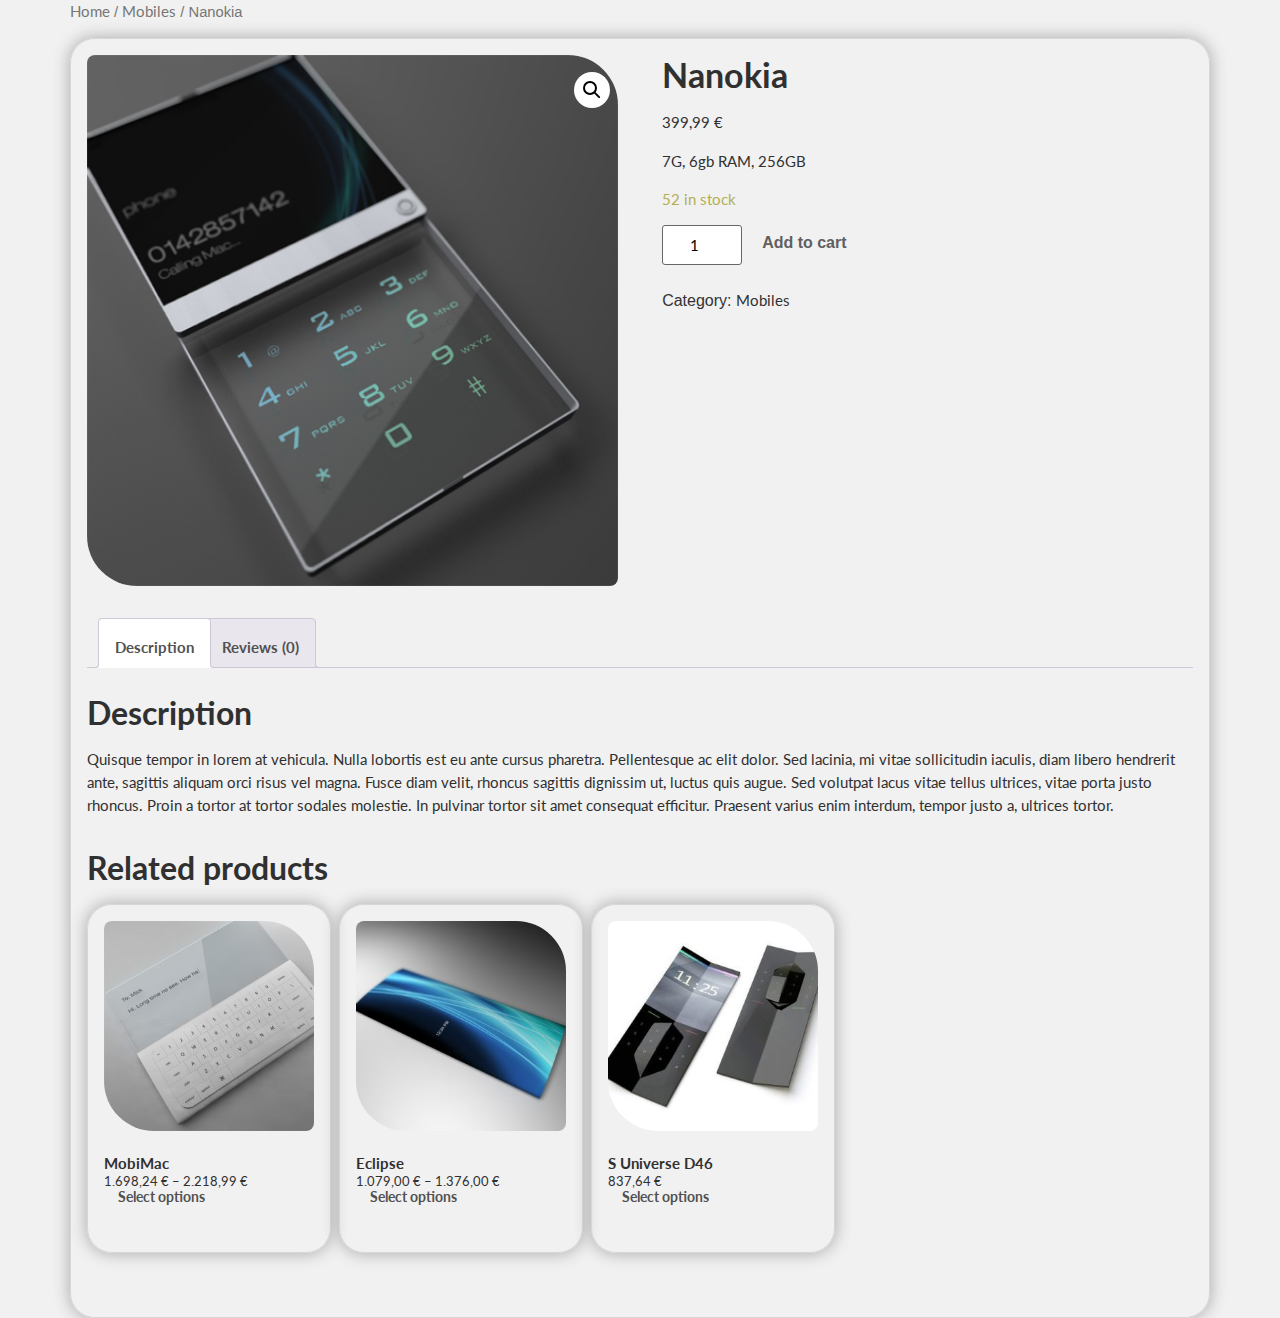
<file: product/nanokia/index.html>
<!DOCTYPE html>
<html lang="en-US">

<head>
	<meta charset="UTF-8">
	<meta name="viewport" content="width=device-width, initial-scale=1">
	<link rel="profile" href="https://gmpg.org/xfn/11">
	<script>document.documentElement.className = document.documentElement.className + ' yes-js js_active js'</script>
	<title>Nanokia &#8211; Woocommerce_demo</title>
	<meta name="robots" content="noindex, nofollow">
	<link rel="alternate" type="application/rss+xml" title="Woocommerce_demo &raquo; Feed" href="/feed/">
	<link rel="alternate" type="application/rss+xml" title="Woocommerce_demo &raquo; Comments Feed"
		href="/comments/feed/">
	<link rel="alternate" type="application/rss+xml" title="Woocommerce_demo &raquo; Nanokia Comments Feed"
		href="/product/nanokia/feed/">
	<script>
		window._wpemojiSettings = { "baseUrl": "https:\/\/s.w.org\/images\/core\/emoji\/14.0.0\/72x72\/", "ext": ".png", "svgUrl": "https:\/\/s.w.org\/images\/core\/emoji\/14.0.0\/svg\/", "svgExt": ".svg", "source": { "concatemoji": "\/wp-includes\/js\/wp-emoji-release.min.js?ver=6.3.2" } };
		/*! This file is auto-generated */
		!function (i, n) { var o, s, e; function c(e) { try { var t = { supportTests: e, timestamp: (new Date).valueOf() }; sessionStorage.setItem(o, JSON.stringify(t)) } catch (e) { } } function p(e, t, n) { e.clearRect(0, 0, e.canvas.width, e.canvas.height), e.fillText(t, 0, 0); var t = new Uint32Array(e.getImageData(0, 0, e.canvas.width, e.canvas.height).data), r = (e.clearRect(0, 0, e.canvas.width, e.canvas.height), e.fillText(n, 0, 0), new Uint32Array(e.getImageData(0, 0, e.canvas.width, e.canvas.height).data)); return t.every(function (e, t) { return e === r[t] }) } function u(e, t, n) { switch (t) { case "flag": return n(e, "🏳️‍⚧️", "🏳️​⚧️") ? !1 : !n(e, "🇺🇳", "🇺​🇳") && !n(e, "🏴󠁧󠁢󠁥󠁮󠁧󠁿", "🏴​󠁧​󠁢​󠁥​󠁮​󠁧​󠁿"); case "emoji": return !n(e, "🫱🏻‍🫲🏿", "🫱🏻​🫲🏿") }return !1 } function f(e, t, n) { var r = "undefined" != typeof WorkerGlobalScope && self instanceof WorkerGlobalScope ? new OffscreenCanvas(300, 150) : i.createElement("canvas"), a = r.getContext("2d", { willReadFrequently: !0 }), o = (a.textBaseline = "top", a.font = "600 32px Arial", {}); return e.forEach(function (e) { o[e] = t(a, e, n) }), o } function t(e) { var t = i.createElement("script"); t.src = e, t.defer = !0, i.head.appendChild(t) } "undefined" != typeof Promise && (o = "wpEmojiSettingsSupports", s = ["flag", "emoji"], n.supports = { everything: !0, everythingExceptFlag: !0 }, e = new Promise(function (e) { i.addEventListener("DOMContentLoaded", e, { once: !0 }) }), new Promise(function (t) { var n = function () { try { var e = JSON.parse(sessionStorage.getItem(o)); if ("object" == typeof e && "number" == typeof e.timestamp && (new Date).valueOf() < e.timestamp + 604800 && "object" == typeof e.supportTests) return e.supportTests } catch (e) { } return null }(); if (!n) { if ("undefined" != typeof Worker && "undefined" != typeof OffscreenCanvas && "undefined" != typeof URL && URL.createObjectURL && "undefined" != typeof Blob) try { var e = "postMessage(" + f.toString() + "(" + [JSON.stringify(s), u.toString(), p.toString()].join(",") + "));", r = new Blob([e], { type: "text/javascript" }), a = new Worker(URL.createObjectURL(r), { name: "wpTestEmojiSupports" }); return void (a.onmessage = function (e) { c(n = e.data), a.terminate(), t(n) }) } catch (e) { } c(n = f(s, u, p)) } t(n) }).then(function (e) { for (var t in e) n.supports[t] = e[t], n.supports.everything = n.supports.everything && n.supports[t], "flag" !== t && (n.supports.everythingExceptFlag = n.supports.everythingExceptFlag && n.supports[t]); n.supports.everythingExceptFlag = n.supports.everythingExceptFlag && !n.supports.flag, n.DOMReady = !1, n.readyCallback = function () { n.DOMReady = !0 } }).then(function () { return e }).then(function () { var e; n.supports.everything || (n.readyCallback(), (e = n.source || {}).concatemoji ? t(e.concatemoji) : e.wpemoji && e.twemoji && (t(e.twemoji), t(e.wpemoji))) })) }((window, document), window._wpemojiSettings);
	</script>
	<style>
		img.wp-smiley,
		img.emoji {
			display: inline !important;
			border: none !important;
			box-shadow: none !important;
			height: 1em !important;
			width: 1em !important;
			margin: 0 0.07em !important;
			vertical-align: -0.1em !important;
			background: none !important;
			padding: 0 !important;
		}
	</style>
	<link rel="stylesheet" id="wp-block-library-css" href="/wp-includes/css/dist/block-library/style.min.css?ver=6.3.2"
		media="all">
	<link rel="stylesheet" id="jquery-selectBox-css"
		href="/wp-content/plugins/yith-woocommerce-wishlist/assets/css/jquery.selectBox.css?ver=1.2.0" media="all">
	<link rel="stylesheet" id="yith-wcwl-font-awesome-css"
		href="/wp-content/plugins/yith-woocommerce-wishlist/assets/css/font-awesome.css?ver=4.7.0" media="all">
	<link rel="stylesheet" id="woocommerce_prettyPhoto_css-css"
		href="/wp-content/plugins/woocommerce/assets/css/prettyPhoto.css?ver=3.1.6" media="all">
	<link rel="stylesheet" id="yith-wcwl-main-css"
		href="/wp-content/plugins/yith-woocommerce-wishlist/assets/css/style.css?ver=3.26.0" media="all">
	<style id="yith-wcwl-main-inline-css">
		.yith-wcwl-share li a {
			color: #FFFFFF;
		}

		.yith-wcwl-share li a:hover {
			color: #FFFFFF;
		}

		.yith-wcwl-share a.facebook {
			background: #39599E;
			background-color: #39599E;
		}

		.yith-wcwl-share a.facebook:hover {
			background: #39599E;
			background-color: #39599E;
		}

		.yith-wcwl-share a.twitter {
			background: #45AFE2;
			background-color: #45AFE2;
		}

		.yith-wcwl-share a.twitter:hover {
			background: #39599E;
			background-color: #39599E;
		}

		.yith-wcwl-share a.pinterest {
			background: #AB2E31;
			background-color: #AB2E31;
		}

		.yith-wcwl-share a.pinterest:hover {
			background: #39599E;
			background-color: #39599E;
		}

		.yith-wcwl-share a.email {
			background: #FBB102;
			background-color: #FBB102;
		}

		.yith-wcwl-share a.email:hover {
			background: #39599E;
			background-color: #39599E;
		}

		.yith-wcwl-share a.whatsapp {
			background: #00A901;
			background-color: #00A901;
		}

		.yith-wcwl-share a.whatsapp:hover {
			background: #39599E;
			background-color: #39599E;
		}
	</style>
	<style id="classic-theme-styles-inline-css">
		/*! This file is auto-generated */
		.wp-block-button__link {
			color: #fff;
			background-color: #32373c;
			border-radius: 9999px;
			box-shadow: none;
			text-decoration: none;
			padding: calc(.667em + 2px) calc(1.333em + 2px);
			font-size: 1.125em
		}

		.wp-block-file__button {
			background: #32373c;
			color: #fff;
			text-decoration: none
		}
	</style>
	<style id="global-styles-inline-css">
		body {
			--wp--preset--color--black: #000000;
			--wp--preset--color--cyan-bluish-gray: #abb8c3;
			--wp--preset--color--white: #ffffff;
			--wp--preset--color--pale-pink: #f78da7;
			--wp--preset--color--vivid-red: #cf2e2e;
			--wp--preset--color--luminous-vivid-orange: #ff6900;
			--wp--preset--color--luminous-vivid-amber: #fcb900;
			--wp--preset--color--light-green-cyan: #7bdcb5;
			--wp--preset--color--vivid-green-cyan: #00d084;
			--wp--preset--color--pale-cyan-blue: #8ed1fc;
			--wp--preset--color--vivid-cyan-blue: #0693e3;
			--wp--preset--color--vivid-purple: #9b51e0;
			--wp--preset--gradient--vivid-cyan-blue-to-vivid-purple: linear-gradient(135deg, rgba(6, 147, 227, 1) 0%, rgb(155, 81, 224) 100%);
			--wp--preset--gradient--light-green-cyan-to-vivid-green-cyan: linear-gradient(135deg, rgb(122, 220, 180) 0%, rgb(0, 208, 130) 100%);
			--wp--preset--gradient--luminous-vivid-amber-to-luminous-vivid-orange: linear-gradient(135deg, rgba(252, 185, 0, 1) 0%, rgba(255, 105, 0, 1) 100%);
			--wp--preset--gradient--luminous-vivid-orange-to-vivid-red: linear-gradient(135deg, rgba(255, 105, 0, 1) 0%, rgb(207, 46, 46) 100%);
			--wp--preset--gradient--very-light-gray-to-cyan-bluish-gray: linear-gradient(135deg, rgb(238, 238, 238) 0%, rgb(169, 184, 195) 100%);
			--wp--preset--gradient--cool-to-warm-spectrum: linear-gradient(135deg, rgb(74, 234, 220) 0%, rgb(151, 120, 209) 20%, rgb(207, 42, 186) 40%, rgb(238, 44, 130) 60%, rgb(251, 105, 98) 80%, rgb(254, 248, 76) 100%);
			--wp--preset--gradient--blush-light-purple: linear-gradient(135deg, rgb(255, 206, 236) 0%, rgb(152, 150, 240) 100%);
			--wp--preset--gradient--blush-bordeaux: linear-gradient(135deg, rgb(254, 205, 165) 0%, rgb(254, 45, 45) 50%, rgb(107, 0, 62) 100%);
			--wp--preset--gradient--luminous-dusk: linear-gradient(135deg, rgb(255, 203, 112) 0%, rgb(199, 81, 192) 50%, rgb(65, 88, 208) 100%);
			--wp--preset--gradient--pale-ocean: linear-gradient(135deg, rgb(255, 245, 203) 0%, rgb(182, 227, 212) 50%, rgb(51, 167, 181) 100%);
			--wp--preset--gradient--electric-grass: linear-gradient(135deg, rgb(202, 248, 128) 0%, rgb(113, 206, 126) 100%);
			--wp--preset--gradient--midnight: linear-gradient(135deg, rgb(2, 3, 129) 0%, rgb(40, 116, 252) 100%);
			--wp--preset--font-size--small: 13px;
			--wp--preset--font-size--medium: 20px;
			--wp--preset--font-size--large: 36px;
			--wp--preset--font-size--x-large: 42px;
			--wp--preset--spacing--20: 0.44rem;
			--wp--preset--spacing--30: 0.67rem;
			--wp--preset--spacing--40: 1rem;
			--wp--preset--spacing--50: 1.5rem;
			--wp--preset--spacing--60: 2.25rem;
			--wp--preset--spacing--70: 3.38rem;
			--wp--preset--spacing--80: 5.06rem;
			--wp--preset--shadow--natural: 6px 6px 9px rgba(0, 0, 0, 0.2);
			--wp--preset--shadow--deep: 12px 12px 50px rgba(0, 0, 0, 0.4);
			--wp--preset--shadow--sharp: 6px 6px 0px rgba(0, 0, 0, 0.2);
			--wp--preset--shadow--outlined: 6px 6px 0px -3px rgba(255, 255, 255, 1), 6px 6px rgba(0, 0, 0, 1);
			--wp--preset--shadow--crisp: 6px 6px 0px rgba(0, 0, 0, 1);
		}

		:where(.is-layout-flex) {
			gap: 0.5em;
		}

		:where(.is-layout-grid) {
			gap: 0.5em;
		}

		body .is-layout-flow>.alignleft {
			float: left;
			margin-inline-start: 0;
			margin-inline-end: 2em;
		}

		body .is-layout-flow>.alignright {
			float: right;
			margin-inline-start: 2em;
			margin-inline-end: 0;
		}

		body .is-layout-flow>.aligncenter {
			margin-left: auto !important;
			margin-right: auto !important;
		}

		body .is-layout-constrained>.alignleft {
			float: left;
			margin-inline-start: 0;
			margin-inline-end: 2em;
		}

		body .is-layout-constrained>.alignright {
			float: right;
			margin-inline-start: 2em;
			margin-inline-end: 0;
		}

		body .is-layout-constrained>.aligncenter {
			margin-left: auto !important;
			margin-right: auto !important;
		}

		body .is-layout-constrained> :where(:not(.alignleft):not(.alignright):not(.alignfull)) {
			max-width: var(--wp--style--global--content-size);
			margin-left: auto !important;
			margin-right: auto !important;
		}

		body .is-layout-constrained>.alignwide {
			max-width: var(--wp--style--global--wide-size);
		}

		body .is-layout-flex {
			display: flex;
		}

		body .is-layout-flex {
			flex-wrap: wrap;
			align-items: center;
		}

		body .is-layout-flex>* {
			margin: 0;
		}

		body .is-layout-grid {
			display: grid;
		}

		body .is-layout-grid>* {
			margin: 0;
		}

		:where(.wp-block-columns.is-layout-flex) {
			gap: 2em;
		}

		:where(.wp-block-columns.is-layout-grid) {
			gap: 2em;
		}

		:where(.wp-block-post-template.is-layout-flex) {
			gap: 1.25em;
		}

		:where(.wp-block-post-template.is-layout-grid) {
			gap: 1.25em;
		}

		.has-black-color {
			color: var(--wp--preset--color--black) !important;
		}

		.has-cyan-bluish-gray-color {
			color: var(--wp--preset--color--cyan-bluish-gray) !important;
		}

		.has-white-color {
			color: var(--wp--preset--color--white) !important;
		}

		.has-pale-pink-color {
			color: var(--wp--preset--color--pale-pink) !important;
		}

		.has-vivid-red-color {
			color: var(--wp--preset--color--vivid-red) !important;
		}

		.has-luminous-vivid-orange-color {
			color: var(--wp--preset--color--luminous-vivid-orange) !important;
		}

		.has-luminous-vivid-amber-color {
			color: var(--wp--preset--color--luminous-vivid-amber) !important;
		}

		.has-light-green-cyan-color {
			color: var(--wp--preset--color--light-green-cyan) !important;
		}

		.has-vivid-green-cyan-color {
			color: var(--wp--preset--color--vivid-green-cyan) !important;
		}

		.has-pale-cyan-blue-color {
			color: var(--wp--preset--color--pale-cyan-blue) !important;
		}

		.has-vivid-cyan-blue-color {
			color: var(--wp--preset--color--vivid-cyan-blue) !important;
		}

		.has-vivid-purple-color {
			color: var(--wp--preset--color--vivid-purple) !important;
		}

		.has-black-background-color {
			background-color: var(--wp--preset--color--black) !important;
		}

		.has-cyan-bluish-gray-background-color {
			background-color: var(--wp--preset--color--cyan-bluish-gray) !important;
		}

		.has-white-background-color {
			background-color: var(--wp--preset--color--white) !important;
		}

		.has-pale-pink-background-color {
			background-color: var(--wp--preset--color--pale-pink) !important;
		}

		.has-vivid-red-background-color {
			background-color: var(--wp--preset--color--vivid-red) !important;
		}

		.has-luminous-vivid-orange-background-color {
			background-color: var(--wp--preset--color--luminous-vivid-orange) !important;
		}

		.has-luminous-vivid-amber-background-color {
			background-color: var(--wp--preset--color--luminous-vivid-amber) !important;
		}

		.has-light-green-cyan-background-color {
			background-color: var(--wp--preset--color--light-green-cyan) !important;
		}

		.has-vivid-green-cyan-background-color {
			background-color: var(--wp--preset--color--vivid-green-cyan) !important;
		}

		.has-pale-cyan-blue-background-color {
			background-color: var(--wp--preset--color--pale-cyan-blue) !important;
		}

		.has-vivid-cyan-blue-background-color {
			background-color: var(--wp--preset--color--vivid-cyan-blue) !important;
		}

		.has-vivid-purple-background-color {
			background-color: var(--wp--preset--color--vivid-purple) !important;
		}

		.has-black-border-color {
			border-color: var(--wp--preset--color--black) !important;
		}

		.has-cyan-bluish-gray-border-color {
			border-color: var(--wp--preset--color--cyan-bluish-gray) !important;
		}

		.has-white-border-color {
			border-color: var(--wp--preset--color--white) !important;
		}

		.has-pale-pink-border-color {
			border-color: var(--wp--preset--color--pale-pink) !important;
		}

		.has-vivid-red-border-color {
			border-color: var(--wp--preset--color--vivid-red) !important;
		}

		.has-luminous-vivid-orange-border-color {
			border-color: var(--wp--preset--color--luminous-vivid-orange) !important;
		}

		.has-luminous-vivid-amber-border-color {
			border-color: var(--wp--preset--color--luminous-vivid-amber) !important;
		}

		.has-light-green-cyan-border-color {
			border-color: var(--wp--preset--color--light-green-cyan) !important;
		}

		.has-vivid-green-cyan-border-color {
			border-color: var(--wp--preset--color--vivid-green-cyan) !important;
		}

		.has-pale-cyan-blue-border-color {
			border-color: var(--wp--preset--color--pale-cyan-blue) !important;
		}

		.has-vivid-cyan-blue-border-color {
			border-color: var(--wp--preset--color--vivid-cyan-blue) !important;
		}

		.has-vivid-purple-border-color {
			border-color: var(--wp--preset--color--vivid-purple) !important;
		}

		.has-vivid-cyan-blue-to-vivid-purple-gradient-background {
			background: var(--wp--preset--gradient--vivid-cyan-blue-to-vivid-purple) !important;
		}

		.has-light-green-cyan-to-vivid-green-cyan-gradient-background {
			background: var(--wp--preset--gradient--light-green-cyan-to-vivid-green-cyan) !important;
		}

		.has-luminous-vivid-amber-to-luminous-vivid-orange-gradient-background {
			background: var(--wp--preset--gradient--luminous-vivid-amber-to-luminous-vivid-orange) !important;
		}

		.has-luminous-vivid-orange-to-vivid-red-gradient-background {
			background: var(--wp--preset--gradient--luminous-vivid-orange-to-vivid-red) !important;
		}

		.has-very-light-gray-to-cyan-bluish-gray-gradient-background {
			background: var(--wp--preset--gradient--very-light-gray-to-cyan-bluish-gray) !important;
		}

		.has-cool-to-warm-spectrum-gradient-background {
			background: var(--wp--preset--gradient--cool-to-warm-spectrum) !important;
		}

		.has-blush-light-purple-gradient-background {
			background: var(--wp--preset--gradient--blush-light-purple) !important;
		}

		.has-blush-bordeaux-gradient-background {
			background: var(--wp--preset--gradient--blush-bordeaux) !important;
		}

		.has-luminous-dusk-gradient-background {
			background: var(--wp--preset--gradient--luminous-dusk) !important;
		}

		.has-pale-ocean-gradient-background {
			background: var(--wp--preset--gradient--pale-ocean) !important;
		}

		.has-electric-grass-gradient-background {
			background: var(--wp--preset--gradient--electric-grass) !important;
		}

		.has-midnight-gradient-background {
			background: var(--wp--preset--gradient--midnight) !important;
		}

		.has-small-font-size {
			font-size: var(--wp--preset--font-size--small) !important;
		}

		.has-medium-font-size {
			font-size: var(--wp--preset--font-size--medium) !important;
		}

		.has-large-font-size {
			font-size: var(--wp--preset--font-size--large) !important;
		}

		.has-x-large-font-size {
			font-size: var(--wp--preset--font-size--x-large) !important;
		}

		.wp-block-navigation a:where(:not(.wp-element-button)) {
			color: inherit;
		}

		:where(.wp-block-post-template.is-layout-flex) {
			gap: 1.25em;
		}

		:where(.wp-block-post-template.is-layout-grid) {
			gap: 1.25em;
		}

		:where(.wp-block-columns.is-layout-flex) {
			gap: 2em;
		}

		:where(.wp-block-columns.is-layout-grid) {
			gap: 2em;
		}

		.wp-block-pullquote {
			font-size: 1.5em;
			line-height: 1.6;
		}
	</style>
	<link rel="stylesheet" id="contact-form-7-css"
		href="/wp-content/plugins/contact-form-7/includes/css/styles.css?ver=5.8.1" media="all">
	<link rel="stylesheet" id="photoswipe-css"
		href="/wp-content/plugins/woocommerce/assets/css/photoswipe/photoswipe.min.css?ver=8.2.1" media="all">
	<link rel="stylesheet" id="photoswipe-default-skin-css"
		href="/wp-content/plugins/woocommerce/assets/css/photoswipe/default-skin/default-skin.min.css?ver=8.2.1"
		media="all">
	<link rel="stylesheet" id="woocommerce-layout-css"
		href="/wp-content/plugins/woocommerce/assets/css/woocommerce-layout.css?ver=8.2.1" media="all">
	<link rel="stylesheet" id="woocommerce-smallscreen-css"
		href="/wp-content/plugins/woocommerce/assets/css/woocommerce-smallscreen.css?ver=8.2.1"
		media="only screen and (max-width: 768px)">
	<link rel="stylesheet" id="woocommerce-general-css"
		href="/wp-content/plugins/woocommerce/assets/css/woocommerce.css?ver=8.2.1" media="all">
	<style id="woocommerce-inline-inline-css">
		.woocommerce form .form-row .required {
			visibility: visible;
		}
	</style>
	<link rel="stylesheet" id="hello-elementor-css" href="/wp-content/themes/hello-elementor/style.min.css?ver=2.7.1"
		media="all">
	<link rel="stylesheet" id="hello-elementor-theme-style-css"
		href="/wp-content/themes/hello-elementor/theme.min.css?ver=2.7.1" media="all">
	<link rel="stylesheet" id="elementor-frontend-css"
		href="/wp-content/plugins/elementor/assets/css/frontend-lite.min.css?ver=3.16.6" media="all">
	<link rel="stylesheet" id="elementor-post-120-css"
		href="/wp-content/uploads/elementor/css/post-120.css?ver=1697577473" media="all">
	<link rel="stylesheet" id="google-fonts-1-css"
		href="https://fonts.googleapis.com/css?family=Lato%3A100%2C100italic%2C200%2C200italic%2C300%2C300italic%2C400%2C400italic%2C500%2C500italic%2C600%2C600italic%2C700%2C700italic%2C800%2C800italic%2C900%2C900italic%7COpen+Sans%3A100%2C100italic%2C200%2C200italic%2C300%2C300italic%2C400%2C400italic%2C500%2C500italic%2C600%2C600italic%2C700%2C700italic%2C800%2C800italic%2C900%2C900italic&#038;display=swap&#038;ver=6.3.2"
		media="all">
	<link rel="preconnect" href="https://fonts.gstatic.com/" crossorigin>
	<script src="/wp-includes/js/jquery/jquery.min.js?ver=3.7.0" id="jquery-core-js"></script>
	<script src="/wp-includes/js/jquery/jquery-migrate.min.js?ver=3.4.1" id="jquery-migrate-js"></script>
	<script
		id="WCPAY_ASSETS-js-extra">var wcpayAssets = { "url": "\/wp-content\/plugins\/woocommerce-payments\/dist\/" };</script>
	<link rel="https://api.w.org/" href="/wp-json/">
	<link rel="alternate" type="application/json" href="/wp-json/wp/v2/product/573">
	<link rel="EditURI" type="application/rsd+xml" title="RSD" href="/xmlrpc.php?rsd">
	<meta name="generator" content="WordPress 6.3.2">
	<meta name="generator" content="WooCommerce 8.2.1">
	<link rel="canonical" href="/product/nanokia/">
	<link rel="shortlink" href="/?p=573">
	<link rel="alternate" type="application/json+oembed" href="/wp-json/oembed/1.0/embed?url=%2Fproduct%2Fnanokia%2F">
	<link rel="alternate" type="text/xml+oembed"
		href="/wp-json/oembed/1.0/embed?url=%2Fproduct%2Fnanokia%2F#038;format=xml">
	<!-- start Simple Custom CSS and JS -->
	<style>
		body {
			display: flex;
			overflow-x: hidden;
			justify-content: center;
		}

		h1 {
			font-size: calc(30px + 0.3vw) !important;
		}


		h5 {
			font-size: calc(15.5px + 0.3vw) !important;
		}

		h1,
		h2,
		h3,
		h4,
		h5 {
			color: #303030;
			font-family: 'Lato', sans-serif;
			font-weight: bold;
		}

		a,
		p {
			font-family: 'Lato', sans-serif;
			font-size: calc(11.5px + 0.3vw) !important;
			color: #303030;
			margin-top: 10px;
		}

		img {
			border-radius: 8px 50px !important;
		}

		/* clears the ‘X’ from Internet Explorer */
		input[type=search]::-ms-clear {
			display: none;
			width: 0;
			height: 0;
		}

		input[type=search]::-ms-reveal {
			display: none;
			width: 0;
			height: 0;
		}

		/* clears the ‘X’ from Chrome */
		input[type="search"]::-webkit-search-decoration,
		input[type="search"]::-webkit-search-cancel-button,
		input[type="search"]::-webkit-search-results-button,
		input[type="search"]::-webkit-search-results-decoration {
			display: none;
		}

		@media only screen and (min-width: 1460px) {

			a,
			p {
				font-size: calc(8px + 0.3vw) !important;
			}
		}

		/*  */

		#head {
			background-color: white;
			display: flex;
			height: 6rem;
			position: -webkit-sticky;
			/* Safari */
			position: sticky;
			top: 0;
			margin-top: -3%;
			width: 100vw;
		}

		@supports (-webkit-font-smoothing: antialiased) {
			@media only screen and (min-width: 1300px) {
				header {
					margin-bottom: 4px !important;
				}
			}
		}

		@media only screen and (max-width: 580px) {
			#head {
				height: 5rem;
			}
		}


		#logo {
			cursor: default;
		}

		@supports (-webkit-font-smoothing: antialiased) {
			#logo {
				padding-left: 1rem;
			}
		}

		@supports (-moz-appearance:none) {
			#logo {
				cursor: default;
				position: relative;
				left: 7.5rem;
				bottom: 0rem;
			}



			@media only screen and (max-width: 770px) {

				#logo {
					position: relative;
					left: 10rem;
					bottom: 2.5rem;
				}

			}

			@media only screen and (max-width: 875px) and (min-width: 770px) {

				#logo {
					position: relative;
					left: 10rem;
					top: 11px;
				}
			}



			@media only screen and (min-width: 875px) and (max-width: 1400px) {
				#logo {
					left: 9.5rem;
				}
			}

			@media only screen and (min-width: 1400px) and (max-width: 1460px) {
				#logo {
					margin-left: -6rem;
					left: 9rem;
				}

				#cart h5 {
					right: 0rem !important;
				}
			}

			@media only screen and (min-width: 1460px) and (max-width: 1600px) {
				#logo {
					left: 1rem;
				}

				#cart h5 {
					left: 2rem !important;
				}
			}

			@media only screen and (min-width: 1600px) {

				#logo {
					left: -3rem;
				}

				#cart h5 {
					left: 6rem !important;
					top: 1.65rem !important;
				}

			}

		}

		/*  */

		#search {
			width: 50vw;
		}

		@supports (-moz-appearance:none) {

			@media only screen and (max-width: 580px) {

				#search {
					bottom: 6.4rem;
					left: 8rem;
					width: 45vw;
				}
			}

			@media only screen and (max-width: 650px) and (min-width: 580px) {

				#search {
					bottom: 6.6rem;
					left: 8rem;
					width: 45vw;
				}

			}

			@media only screen and (max-width: 770px) and (min-width: 650px) {

				#search {
					bottom: 6.6rem;
					width: 45vw;
					left: 11rem;
				}


			}

		}

		@supports (-webkit-font-smoothing: antialiased) {

			.search-field:focus,
			.search-field:active {
				outline: none;
				border: none;
			}

		}

		.search-field::-webkit-input-placeholder {
			/* Chrome/Opera/Safari */
			color: white;
		}

		.search-field::-moz-placeholder {
			/* Firefox 19+ */
			color: white;
		}

		.search-field:-ms-input-placeholder {
			/* IE 10+ */
			color: white;
		}

		.search-field:-moz-placeholder {
			/* Firefox 18- */
			color: white;
		}

		.search-field {
			border: 1px #d7d7d7 !important;
			border-radius: 45px 45px !important;
			box-shadow: 0px 0px 15px 2px #b5b5b5 !important;
			font-size: calc(10.5px + 0.3vw) !important;
			margin-right: 100px !important;
		}

		.search-submit {
			background-color: transparent !important;
			border: none !important;
			color: #606060;
			font-size: calc(10px + 0.3vw) !important;
			font-weight: 600;
			padding-top: 0px;
		}


		@supports (-webkit-font-smoothing: antialiased) {
			.search-submit {
				bottom: 1.9rem;
				height: 20px;
				position: relative;
				margin-left: 6.5rem;
				width: 60px;
			}

			@media only screen and (min-width: 820px) and (max-width: 920px) {
				.search-submit {
					margin-left: 7.5rem;
				}
			}

			@media only screen and (min-width: 920px) and (max-width: 1020px) {
				.search-submit {
					margin-left: 8.5rem;
				}
			}

			@media only screen and (min-width: 1020px) and (max-width: 1120px) {
				.search-submit {
					margin-left: 9.5rem;
				}
			}

			@media only screen and (min-width: 1120px) and (max-width: 1220px) {
				.search-submit {
					margin-left: 10.5rem;
				}
			}

			@media only screen and (min-width: 1220px) and (max-width: 1320px) {
				.search-submit {
					margin-left: 11.5rem;
				}
			}

			@media only screen and (min-width: 1320px) and (max-width: 1420px) {
				.search-submit {
					margin-left: 12.5rem;
				}
			}


			@media only screen and (min-width: 1420px) and (max-width: 1920px) {
				.search-submit {
					margin-left: 13.5rem;
				}
			}

			@media only screen and (min-width: 1920px) {
				.search-submit {
					margin-left: 14.5rem;
				}
			}

			@media only screen and (min-width: 1520px) {
				.search-submit {
					width: 75px;
				}
			}


		}

		@supports (-moz-appearance:none) {

			.search-submit {
				margin-left: -90px !important;
				margin-top: 5px !important;
				position: relative;
				left: 20px;
			}


			@media only screen and (min-width: 1400px) {
				.search-submit {
					left: 10px;
				}
			}

		}

		.search-submit:hover {
			background-color: transparent !important;
			border: none !important;
			color: #303030;
		}

		.search-submit:visited,
		.search-submit:active {
			background-color: transparent !important;
			border: none !important;
			color: #606060;
		}

		/*  */

		@media only screen and (max-width: 480px) {
			.add_to_cart_button {
				margin-top: 1rem !important;
			}
		}

		#cart ul {
			opacity: 0;
		}

		#cart h5 {
			cursor: pointer;
		}

		@supports (-webkit-font-smoothing: antialiased) {
			#cart {
				padding-top: 1rem;
				padding-left: 1rem;
			}
		}

		@supports (-moz-appearance:none) {
			#cart {
				right: 1rem;
			}


			#cart h5 {
				right: 6rem;
				position: relative;
				top: 1.55rem;
			}


			@media only screen and (max-width: 580px) {

				#cart h5 {
					top: -11.3rem;
					right: 12.8rem;
				}

			}


			@media only screen and (max-width: 770px) and (min-width: 580px) {

				#cart h5 {
					top: -11.65rem;
					right: 16rem;
				}

			}

		}

		#cart div:nth-child(2),
		p {
			/*
  opacity: 0;
 
  bottom: 10px;
  right: 3.1vw;
  position: relative;
  text-align: center;
  width: 10vw;
	*/
		}


		.woocommerce-mini-cart__empty-message {
			display: none;
		}

		/*  */

		@media only screen and (min-width: 1400px) and (max-width: 1600px) {
			#categories {
				right: 8.5vw;
			}

		}

		@media only screen and (min-width: 1600px) {

			#categories {
				right: 11.5vw;
			}

		}

		#categories li {
			list-style-type: none;
		}

		#categories a,
		#categories a:visited,
		#categories a:active,
		#categories a:hover {
			color: #303030;
		}


		/*  */

		#div_mobiles,
		#div_consoles,
		#div_gpu {
			border: 1px #d7d7d7 !important;
			border-radius: 45px 45px !important;
			box-shadow: 0px 0px 15px 2px #b5b5b5 !important;
			height: 18rem;
			text-align: center;
			left: 25%;
		}


		@media only screen and (max-width: 770px) {


			#div_mobiles,
			#div_consoles,
			#div_gpu {
				overflow-y: scroll;
			}
		}

		#div_mobiles img,
		#div_consoles img,
		#div_gpu img {
			height: 8rem;
			padding-bottom: 5px;
			position: relative;
			width: 8.8rem;
		}

		#div_mobiles img {
			right: 1.2rem;
		}

		#div_consoles img {
			right: 0.7rem;
		}

		#div_gpu img {
			right: 0.1rem;
		}


		@media only screen and (max-width: 990px) {

			#div_mobiles img {
				right: 1.2rem;
			}

			#div_consoles img {
				right: 0.7rem;
			}

			#div_gpu img {
				right: 0.1rem;
			}

		}

		@media only screen and (min-width: 1120px) and (max-width: 1330px) {

			#div_mobiles img {
				right: 0.45rem;
			}

			#div_consoles img {
				right: 0.4rem;
			}

			#div_gpu img {
				left: 0.2rem;
			}

		}

		@media only screen and (min-width: 1330px) and (max-width: 1450px) {

			#div_mobiles img,
			#div_consoles img,
			#div_gpu img {
				width: 9rem;
			}

			#div_mobiles img {
				right: 0.7rem;
			}

			#div_consoles img,
			#div_gpu img {
				right: 2.5rem;
			}

		}

		@media only screen and (min-width: 1450px) {

			#div_mobiles img {
				left: 1.2rem;
			}

			#div_consoles img,
			#div_gpu img {
				right: 2.4rem;
			}

		}

		@media only screen and (min-width: 1400px) {

			#div_mobiles img,
			#div_consoles img,
			#div_gpu img {
				width: 9.5rem;
			}

		}

		#div_mobiles div:first-child,
		#div_consoles div:first- child,
		#div_gpu div:first-child {
			position: relative;
		}

		#div_mobiles div:first-child {
			bottom: 1vh;
			right: 3.4rem;
		}

		#div_consoles div:first-child {
			bottom: 0.3vh;
			right: 3.9rem;
		}

		#div_gpu div:first-child {
			bottom: 0.25vh;
			right: 3.95rem;
		}

		@media only screen and (max-width: 1175px) {

			#div_consoles div:first-child {
				right: 3.5rem;
			}

			#div_gpu div:first-child {
				right: 3.3rem;
			}
		}

		@media only screen and (min-width: 1200px) and (max-width: 1260px) {

			#div_consoles div:first-child {
				right: 4.35rem;
			}

			#div_gpu div:first-child {
				right: 4.2rem;
			}

		}

		@media only screen and (min-width: 1260px) and (max-width: 1330px) {

			#div_consoles div:first-child {
				right: 4.6rem;
			}

			#div_gpu div:first-child {
				right: 4.48rem;
			}
		}

		@media only screen and (min-width: 1330px) and (max-width: 1400px) {

			#div_consoles div:first-child {
				right: 5.14rem;
			}

			#div_gpu div:first-child {
				right: 5.1rem;
			}

		}

		@media only screen and (min-width: 1400px) and (max-width: 1445px) {

			#div_consoles div:first-child {
				right: 5.52rem;
			}

			#div_gpu div:first-child {
				right: 5.45rem;
			}
		}



		@media only screen and (min-width: 1445px) and (max-width: 1495px) {

			#div_consoles div:first-child {
				right: 5.92rem;
			}

			#div_gpu div:first-child {
				right: 5.8rem;
			}
		}


		@media only screen and (min-width: 1495px) and (max-width: 1535px) {

			#div_consoles div:first-child {
				right: 6.32rem;
			}

			#div_gpu div:first-child {
				right: 6.25rem;
			}
		}


		@media only screen and (min-width: 1535px) and (max-width: 1575px) {

			#div_consoles div:first-child {
				right: 6.72rem;
			}

			#div_gpu div:first-child {
				right: 6.7rem;
			}
		}


		@media only screen and (min-width: 1575px) and (max-width: 1600px) {

			#div_consoles div:first-child {
				right: 7.02rem;
			}

			#div_gpu div:first-child {
				right: 6.95rem;
			}
		}

		@media only screen and (min-width: 1600px) {

			#div_mobiles div:first-child {
				right: 3.5rem;
			}

			#div_consoles div:first-child,
			#div_gpu div:first-child {
				right: 7.9rem;
			}

		}


		#div_mobiles h2,
		#div_consoles h2,
		#div_gpu h2 {
			position: relative;
			padding-bottom: 15px;
			font-size: calc(13.5px + 0.3vw) !important;
		}

		#div_mobiles h2,
		#div_gpu h2,
		#div_consoles h2 {
			bottom: 1rem;
		}

		#div_mobiles h2 {
			right: 2.2rem;
		}


		#div_consoles h2 {
			right: 1.8rem;
		}

		#div_gpu h2 {
			right: 1.3rem;
		}


		@media only screen and (min-width: 1330px) and (max-width: 1460px) {

			#div_mobiles h2 {
				right: 3rem;
			}

			#div_consoles h2,
			#div_gpu h2 {
				right: 3.65rem;
			}

		}

		@media only screen and (min-width: 1460px) and (max-width: 1600px) {

			#div_mobiles h2,
			#div_consoles h2,
			#div_gpu h2 {
				font-size: calc(11.5px + 0.3vw) !important;
			}

			#div_consoles h2,
			#div_gpu h2 {
				right: 3.4rem;
			}
		}


		@media only screen and (min-width: 1600px) {

			#div_mobiles h2 {
				right: 3.4rem;
			}

			#div_consoles h2,
			#div_gpu h2 {
				right: 3.65rem;
			}
		}


		#div_mobiles bdi,
		#div_consoles bdi,
		#div_gpu bdi {
			bottom: 1.2rem;
			color: black;
			font-weight: 600;
			font-size: calc(8.5px + 0.3vw) !important;
			position: relative;
		}

		#div_mobiles bdi {
			right: 2.2rem;
		}

		#div_consoles bdi {
			right: 1.5rem;
		}

		#div_gpu bdi {
			right: 1.3rem;
		}

		@media only screen and (min-width: 1330px) and (max-width: 1460px) {

			#div_mobiles bdi {
				right: 3.4rem;
			}

			#div_consoles bdi {
				right: 3.8rem;
			}

			#div_gpu bdi {
				right: 3.6rem;
			}
		}

		@media only screen and (min-width: 1460px) and (max-width: 1600px) {

			#div_mobiles bdi {
				right: 2.3rem;
			}

			#div_consoles bdi,
			#div_gpu bdi {
				right: 3.3rem;
			}

		}


		@media only screen and (min-width: 1600px) {

			#div_mobiles bdi,
			#div_consoles bdi,
			#div_gpu bdi {
				right: 3.4rem;
			}

		}


		#div_mobiles .woocommerce ul.products li.product,
		.woocommerce-page ul.products li.product {
			margin-right: -5px;
		}

		#div_consoles .woocommerce ul.products li.product,
		.woocommerce-page ul.products li.product,
		#div_gpu .woocommerce ul.products li.product,
		.woocommerce-page ul.products li.product {
			margin-right: 8px;
		}


		@media only screen and (max-width: 990px) {

			#div_mobiles .woocommerce ul.products li.product,
			.woocommerce-page ul.products li.product {
				margin-right: 5px;
			}

			#div_consoles .woocommerce ul.products li.product,
			.woocommerce-page ul.products li.product,
			#div_gpu .woocommerce ul.products li.product,
			.woocommerce-page ul.products li.product {
				margin-right: 30px;
			}

		}

		@media only screen and (min-width: 1600px) {

			#div_mobiles .woocommerce ul.products li.product,
			.woocommerce-page ul.products li.product {
				margin-right: -40px;
			}

			#div_consoles .woocommerce ul.products li.product,
			.woocommerce-page ul.products li.product,
			#div_gpu .woocommerce ul.products li.product,
			.woocommerce-page ul.products li.product {
				margin-right: 40px;
			}

		}


		.woocommerce ul.products li.product .button {
			background-color: transparent !important;
			border: none !important;
			bottom: 2.5rem;
			font-size: calc(10px + 0.3vw) !important;
		}


		#div_mobiles .woocommerce ul.products li.product .button {
			right: 2.1rem;
		}

		#div_consoles .woocommerce ul.products li.product .button {
			right: 1.68rem;
		}

		#div_gpu .woocommerce ul.products li.product .button {
			right: 1.35rem;
		}

		@media only screen and (min-width: 1330px) and (max-width: 1460px) {

			#div_mobiles .woocommerce ul.products li.product .button {
				right: 2.9rem;
			}

			#div_consoles .woocommerce ul.products li.product .button {
				right: 3.8rem;
			}

			#div_gpu .woocommerce ul.products li.product .button {
				right: 3.55rem;
			}

		}


		@media only screen and (min-width: 1460px) and (max-width: 1600px) {
			.woocommerce ul.products li.product .button {
				font-size: calc(9px + 0.3vw) !important;
			}

			#div_mobiles .woocommerce ul.products li.product .button {
				right: 2.25rem;
			}

			#div_consoles .woocommerce ul.products li.product .button {
				right: 3.45rem;
			}

			#div_gpu .woocommerce ul.products li.product .button {
				right: 3.55rem;
			}

		}

		@media only screen and (min-width:1600px) {
			#div_mobiles .woocommerce ul.products li.product .button {
				right: 3.35rem;
			}

			#div_consoles .woocommerce ul.products li.product .button {
				right: 3.55rem;
			}

			#div_gpu .woocommerce ul.products li.product .button {
				right: 3.65rem;
			}
		}


		.woocommerce ul.products li.product .button:hover {
			background-color: transparent !important;
			border: none !important;
			color: #303030;
			;
		}

		.woocommerce ul.products li.product .button:visited {
			color: #606060;
		}

		.woocommerce ul.products li.product .button:active {
			color: #606060;
		}

		.woocommerce a.added_to_cart {
			opacity: 0 !important;
			user-select: none !important;
		}

		/*  */

		.eclipse,
		.mac,
		.nokia,
		.dabox,
		.sams,
		.switch,
		.ps,
		.nvidia,
		.amd,
		.intel {
			opacity: 1 !important;
		}

		/* ----------------------categories */

		.woocommerce-ordering {
			bottom: 3.75rem;
			position: relative;
		}

		.woocommerce-products-header,
		.page-header {
			background-color: white;
			box-shadow: 0px 0px 15px 2px #b5b5b5;
			height: 6rem;
			padding-left: 100%;
			padding-right: 200%;
			padding-top: 3.6%;
			margin-left: -100%;
			margin-top: -7.2%;
			width: 100vw;
		}

		@media only screen and (min-width: 1210px) {

			.woocommerce-products-header,
			.page-header {
				height: 9rem;
				padding-top: 6.6%;
			}

		}

		.woocommerce-loop-product__title {
			margin-bottom: -0.5rem !important;
		}

		.price {
			color: #303030 !important;
			margin-bottom: 1rem !important;
		}

		/* ----------------------search */

		.page-header {
			background-color: white;
			box-shadow: 0px 0px 15px 2px #b5b5b5;
			height: 5rem;
			padding-left: 100%;
			padding-top: 2%;
			position: -webkit-sticky;
			/* Safari */
			position: sticky;
			top: 0;
			margin-bottom: 8%;
			margin-left: -100%;
			width: 100%;
			z-index: 99;
		}

		.page-header h1 {
			font-size: calc(30px + 0.3vw) !important;
			/*  margin-top: 3rem !important; */
			width: 30rem !important;
		}

		.post .wp-post-image {
			max-height: 250px !important;
			width: 20% !important;
		}

		/* ----------------------cart*/

		.woocommerce table.shop_table {
			text-align: center;
		}

		.input-text {
			font-family: 'Lato', sans-serif;
			font-size: calc(11px + 0.3vw) !important;
			width: 6rem !important;
		}

		#add_payment_method .cart-collaterals .shipping-calculator-button,
		.woocommerce-cart .cart-collaterals .shipping-calculator-button,
		.woocommerce-checkout .cart-collaterals .shipping-calculator-button:hover {
			color: #606060;
		}

		.wc-proceed-to-checkout a,
		.wc-proceed-to-checkout a:visited {
			background-color: transparent !important;
			border: none !important;
			color: #606060 !important;
		}

		.wc-proceed-to-checkout a:active {
			color: #606060 !important;
			text-decoration: underline overline !important;
		}

		.wc-proceed-to-checkout a:hover {
			color: #303030 !important;
			text-decoration: underline overline !important;

		}

		/* ----------------------checkout && products*/

		.woocommerce-message {
			border-top-color: white;
		}

		.woocommerce-info::before {
			color: #606060;
			content: "➤";
		}

		.woocommerce-info,
		#place_order,
		.woocommerce div.product form.cart .button,
		#place_order:visited,
		.woocommerce div.product form.cart .button:visited {
			background-color: transparent;
			border: none;
			color: #606060;
		}

		#place_order,
		.woocommerce div.product form.cart .button #place_order:active,
		.woocommerce div.product form.cart .button:active {
			color: #606060;
			text-decoration: underline overline;
		}

		#place_order:hover,
		.woocommerce div.product form.cart .button:hover {
			color: #303030;
			text-decoration: underline overline;
		}

		.woocommerce form .form-row input.input-text,
		.woocommerce form .form-row textarea {
			width: 100% !important;
		}

		.woocommerce .quantity .qty {
			font-family: 'Lato', sans-serif;
			font-size: calc(11px + 0.3vw) !important;
			width: 5rem !important;
		}

		.yith-wcwl-add-to-wishlist,
		.yith-wcwl-add-to-wishlist a {
			cursor: default !important;
			opacity: 0 !important;
			margin-bottom: -2rem;
			user-select: none !important;
		}
	</style>
	<!-- end Simple Custom CSS and JS -->
	<noscript>
		<style>
			.woocommerce-product-gallery {
				opacity: 1 !important;
			}
		</style>
	</noscript>
	<meta name="generator"
		content="Elementor 3.16.6; features: e_dom_optimization, e_optimized_assets_loading, e_optimized_css_loading, additional_custom_breakpoints; settings: css_print_method-external, google_font-enabled, font_display-swap">
	<meta name="theme-color" content="#F1F1F1">
	<link rel="icon" href="/wp-content/uploads/2023/05/wordp_logo-100x100.png" sizes="32x32">
	<link rel="icon" href="/wp-content/uploads/2023/05/wordp_logo.png" sizes="192x192">
	<link rel="apple-touch-icon" href="/wp-content/uploads/2023/05/wordp_logo.png">
	<meta name="msapplication-TileImage" content="/wp-content/uploads/2023/05/wordp_logo.png">
	<!-- Fonts Plugin CSS - https://fontsplugin.com/ -->
	<style></style>
	<!-- Fonts Plugin CSS -->
</head>

<body
	class="product-template-default single single-product postid-573 wp-custom-logo theme-hello-elementor woocommerce woocommerce-page woocommerce-no-js elementor-default elementor-kit-120">


	<a class="skip-link screen-reader-text" href="#content">Skip to content</a>

	<header id="site-header" class="site-header dynamic-header " role="banner">
		<div class="header-inner">
			<div class="site-branding show-logo">
				<div class="site-logo hide">
					<a href="/" class="custom-logo-link" rel="home"><img width="300" height="300"
							src="/wp-content/uploads/2023/05/wordp_logo.png" class="custom-logo" alt="Woocommerce_demo"
							decoding="async" fetchpriority="high"
							srcset="/wp-content/uploads/2023/05/wordp_logo.png 300w, /wp-content/uploads/2023/05/wordp_logo-150x150.png 150w, /wp-content/uploads/2023/05/wordp_logo-100x100.png 100w"
							sizes="(max-width: 300px) 100vw, 300px"></a>
				</div>
			</div>

		</div>
	</header>

	<div id="primary" class="content-area">
		<main id="main" class="site-main" role="main">
			<nav class="woocommerce-breadcrumb"><a>Home</a>&nbsp;&#47;&nbsp;<a
					href="/product-category/mobiles/">Mobiles</a>&nbsp;&#47;&nbsp;Nanokia</nav>

			<div class="woocommerce-notices-wrapper"></div>
			<div id="product-573"
				class="product type-product post-573 status-publish first instock product_cat-mobiles has-post-thumbnail shipping-taxable purchasable product-type-simple">

				<div class="woocommerce-product-gallery woocommerce-product-gallery--with-images woocommerce-product-gallery--columns-4 images"
					data-columns="4" style="opacity: 0; transition: opacity .25s ease-in-out;">
					<div class="woocommerce-product-gallery__wrapper">
						<div data-thumb="http://localhost/wordpress/wp-content/uploads/2023/05/Nanokia-100x100.jpg"
							data-thumb-alt="" class="woocommerce-product-gallery__image"><a
								href="/wp-content/uploads/2023/05/Nanokia.jpg"><img width="500" height="500"
									src="/wp-content/uploads/2023/05/Nanokia.jpg" class="wp-post-image" alt=""
									decoding="async" title="Nanokia" data-caption=""
									data-src="/wp-content/uploads/2023/05/Nanokia.jpg"
									data-large_image="http://localhost/wordpress/wp-content/uploads/2023/05/Nanokia.jpg"
									data-large_image_width="500" data-large_image_height="500" loading="lazy"
									srcset="/wp-content/uploads/2023/05/Nanokia.jpg 500w, /wp-content/uploads/2023/05/Nanokia-300x300.jpg 300w, /wp-content/uploads/2023/05/Nanokia-150x150.jpg 150w, /wp-content/uploads/2023/05/Nanokia-100x100.jpg 100w"
									sizes="(max-width: 500px) 100vw, 500px"></a></div>
					</div>
				</div>

				<div class="summary entry-summary">
					<h1 class="product_title entry-title">Nanokia</h1>
					<p class="price"><span class="woocommerce-Price-amount amount"><bdi>399,99&nbsp;<span
									class="woocommerce-Price-currencySymbol">&euro;</span></bdi></span></p>
					<div class="woocommerce-product-details__short-description">
						<p class="nokia"> 7G, 6gb RAM, 256GB </p>
					</div>
					<p class="stock in-stock">52 in stock</p>


					<form class="cart" action="http://localhost/wordpress/product/nanokia/" method="post"
						enctype="multipart/form-data">

						<div class="quantity">
							<label class="screen-reader-text" for="quantity_652efb255ac8d">Nanokia quantity</label>
							<input type="number" id="quantity_652efb255ac8d" class="input-text qty text" name="quantity"
								value="1" aria-label="Product quantity" size="4" min="1" max="52" step="1"
								placeholder="" inputmode="numeric" autocomplete="off">
						</div>

						<button type="submit" name="add-to-cart" value="573"
							class="single_add_to_cart_button button alt">Add to cart</button>

					</form>



					<div class="yith-wcwl-add-to-wishlist add-to-wishlist-573  wishlist-fragment on-first-load"
						data-fragment-ref="573"
						data-fragment-options="{&quot;base_url&quot;:&quot;&quot;,&quot;in_default_wishlist&quot;:false,&quot;is_single&quot;:true,&quot;show_exists&quot;:false,&quot;product_id&quot;:573,&quot;parent_product_id&quot;:573,&quot;product_type&quot;:&quot;simple&quot;,&quot;show_view&quot;:true,&quot;browse_wishlist_text&quot;:&quot;Browse wishlist&quot;,&quot;already_in_wishslist_text&quot;:&quot;The product is already in your wishlist!&quot;,&quot;product_added_text&quot;:&quot;Product added!&quot;,&quot;heading_icon&quot;:&quot;fa-heart-o&quot;,&quot;available_multi_wishlist&quot;:false,&quot;disable_wishlist&quot;:false,&quot;show_count&quot;:false,&quot;ajax_loading&quot;:false,&quot;loop_position&quot;:&quot;after_add_to_cart&quot;,&quot;item&quot;:&quot;add_to_wishlist&quot;}">

						<!-- ADD TO WISHLIST -->

						<div class="yith-wcwl-add-button">
							<a href="/product/nanokia/?add_to_wishlist=573#038;_wpnonce=007f4fee2d"
								class="add_to_wishlist single_add_to_wishlist" data-product-id="573"
								data-product-type="simple" data-original-product-id="573" data-title="Add to wishlist"
								rel="nofollow">
								<i class="yith-wcwl-icon fa fa-heart-o"></i> <span>Add to wishlist</span>
							</a>
						</div>

						<!-- COUNT TEXT -->

					</div>
					<div class="product_meta">



						<span class="posted_in">Category: <a href="/product-category/mobiles/"
								rel="tag">Mobiles</a></span>


					</div>
				</div>


				<div class="woocommerce-tabs wc-tabs-wrapper">
					<ul class="tabs wc-tabs" role="tablist">
						<li class="description_tab" id="tab-title-description" role="tab"
							aria-controls="tab-description">
							<a href="#tab-description">
								Description </a>
						</li>
						<li class="reviews_tab" id="tab-title-reviews" role="tab" aria-controls="tab-reviews">
							<a href="#tab-reviews">
								Reviews (0) </a>
						</li>
					</ul>
					<div class="woocommerce-Tabs-panel woocommerce-Tabs-panel--description panel entry-content wc-tab"
						id="tab-description" role="tabpanel" aria-labelledby="tab-title-description">

						<h2>Description</h2>

						<p class="nokia">
							Quisque tempor in lorem at vehicula. Nulla lobortis est eu ante cursus pharetra.
							Pellentesque ac elit dolor. Sed lacinia, mi vitae sollicitudin iaculis, diam libero
							hendrerit ante, sagittis aliquam orci risus vel magna. Fusce diam velit, rhoncus sagittis
							dignissim ut, luctus quis augue. Sed volutpat lacus vitae tellus ultrices, vitae porta justo
							rhoncus. Proin a tortor at tortor sodales molestie. In pulvinar tortor sit amet consequat
							efficitur. Praesent varius enim interdum, tempor justo a, ultrices tortor.</p>
					</div>
					<div class="woocommerce-Tabs-panel woocommerce-Tabs-panel--reviews panel entry-content wc-tab"
						id="tab-reviews" role="tabpanel" aria-labelledby="tab-title-reviews">
						<div id="reviews" class="woocommerce-Reviews">
							<div id="comments">
								<h2 class="woocommerce-Reviews-title">
									Reviews </h2>

								<p class="woocommerce-noreviews">There are no reviews yet.</p>
							</div>

							<p class="woocommerce-verification-required">Only logged in customers who have purchased
								this product may leave a review.</p>

							<div class="clear"></div>
						</div>
					</div>

				</div>


				<section class="related products">

					<h2>Related products</h2>

					<ul class="products columns-4">


						<li
							class="product type-product post-575 status-publish first instock product_cat-mobiles has-post-thumbnail shipping-taxable purchasable product-type-variable has-default-attributes">
							<a href="/product/mobimac/"
								class="woocommerce-LoopProduct-link woocommerce-loop-product__link"><img width="300"
									height="300" src="/wp-content/uploads/2023/05/MobiMac-300x300.jpg"
									class="attachment-woocommerce_thumbnail size-woocommerce_thumbnail" alt=""
									decoding="async" loading="lazy"
									srcset="/wp-content/uploads/2023/05/MobiMac-300x300.jpg 300w, /wp-content/uploads/2023/05/MobiMac-150x150.jpg 150w, /wp-content/uploads/2023/05/MobiMac-100x100.jpg 100w, /wp-content/uploads/2023/05/MobiMac.jpg 500w"
									sizes="(max-width: 300px) 100vw, 300px">
								<h2 class="woocommerce-loop-product__title">MobiMac</h2>
								<span class="price"><span
										class="woocommerce-Price-amount amount"><bdi>1.698,24&nbsp;<span
												class="woocommerce-Price-currencySymbol">&euro;</span></bdi></span>
									&ndash; <span class="woocommerce-Price-amount amount"><bdi>2.218,99&nbsp;<span
												class="woocommerce-Price-currencySymbol">&euro;</span></bdi></span></span>
							</a><a href="/product/mobimac/" data-quantity="1"
								class="button product_type_variable add_to_cart_button" data-product_id="575"
								data-product_sku="" aria-label="Select options for &ldquo;MobiMac&rdquo;"
								aria-describedby="This product has multiple variants. The options may be chosen on the product page"
								rel="nofollow">Select options</a>
						</li>


						<li
							class="product type-product post-98 status-publish instock product_cat-mobiles has-post-thumbnail shipping-taxable purchasable product-type-variable has-default-attributes">
							<a href="/product/eclipse/"
								class="woocommerce-LoopProduct-link woocommerce-loop-product__link"><img width="300"
									height="300" src="/wp-content/uploads/2023/05/Eclipse-300x300.jpg"
									class="attachment-woocommerce_thumbnail size-woocommerce_thumbnail" alt=""
									decoding="async" loading="lazy"
									srcset="/wp-content/uploads/2023/05/Eclipse-300x300.jpg 300w, /wp-content/uploads/2023/05/Eclipse-150x150.jpg 150w, /wp-content/uploads/2023/05/Eclipse-100x100.jpg 100w, /wp-content/uploads/2023/05/Eclipse.jpg 500w"
									sizes="(max-width: 300px) 100vw, 300px">
								<h2 class="woocommerce-loop-product__title">Eclipse</h2>
								<span class="price"><span
										class="woocommerce-Price-amount amount"><bdi>1.079,00&nbsp;<span
												class="woocommerce-Price-currencySymbol">&euro;</span></bdi></span>
									&ndash; <span class="woocommerce-Price-amount amount"><bdi>1.376,00&nbsp;<span
												class="woocommerce-Price-currencySymbol">&euro;</span></bdi></span></span>
							</a><a href="/product/eclipse/" data-quantity="1"
								class="button product_type_variable add_to_cart_button" data-product_id="98"
								data-product_sku="90820" aria-label="Select options for &ldquo;Eclipse&rdquo;"
								aria-describedby="This product has multiple variants. The options may be chosen on the product page"
								rel="nofollow">Select options</a>
						</li>


						<li
							class="product type-product post-581 status-publish instock product_cat-mobiles has-post-thumbnail shipping-taxable purchasable product-type-variable has-default-attributes">
							<a href="/product/samsung-universe-d46/"
								class="woocommerce-LoopProduct-link woocommerce-loop-product__link"><img width="300"
									height="300" src="/wp-content/uploads/2023/05/Diamond-300x300.jpg"
									class="attachment-woocommerce_thumbnail size-woocommerce_thumbnail" alt=""
									decoding="async" loading="lazy"
									srcset="/wp-content/uploads/2023/05/Diamond-300x300.jpg 300w, /wp-content/uploads/2023/05/Diamond-150x150.jpg 150w, /wp-content/uploads/2023/05/Diamond-100x100.jpg 100w"
									sizes="(max-width: 300px) 100vw, 300px">
								<h2 class="woocommerce-loop-product__title">S Universe D46</h2>
								<span class="price"><span class="woocommerce-Price-amount amount"><bdi>837,64&nbsp;<span
												class="woocommerce-Price-currencySymbol">&euro;</span></bdi></span></span>
							</a><a href="/product/samsung-universe-d46/" data-quantity="1"
								class="button product_type_variable add_to_cart_button" data-product_id="581"
								data-product_sku="" aria-label="Select options for &ldquo;S Universe D46&rdquo;"
								aria-describedby="This product has multiple variants. The options may be chosen on the product page"
								rel="nofollow">Select options</a>
						</li>


					</ul>

				</section>
			</div>



		</main>
	</div>

	<footer id="site-footer" class="site-footer dynamic-footer " role="contentinfo">
		<div class="footer-inner">
			<div class="site-branding show-logo">
				<div class="site-logo hide">
					<a href="/" class="custom-logo-link" rel="home"><img width="300" height="300"
							src="/wp-content/uploads/2023/05/wordp_logo.png" class="custom-logo" alt="Woocommerce_demo"
							decoding="async"
							srcset="/wp-content/uploads/2023/05/wordp_logo.png 300w, /wp-content/uploads/2023/05/wordp_logo-150x150.png 150w, /wp-content/uploads/2023/05/wordp_logo-100x100.png 100w"
							sizes="(max-width: 300px) 100vw, 300px"></a>
				</div>
			</div>


			<div class="copyright hide">
				<p>All rights reserved</p>
			</div>
		</div>
	</footer>

	<script
		type="application/ld+json">{"@context":"https:\/\/schema.org\/","@graph":[{"@context":"https:\/\/schema.org\/","@type":"BreadcrumbList","itemListElement":[{"@type":"ListItem","position":1,"item":{"name":"Home","@id":""}},{"@type":"ListItem","position":2,"item":{"name":"Mobiles","@id":"\/product-category\/mobiles\/"}},{"@type":"ListItem","position":3,"item":{"name":"Nanokia","@id":"\/product\/nanokia\/"}}]},{"@context":"https:\/\/schema.org\/","@type":"Product","@id":"\/product\/nanokia\/#product","name":"Nanokia","url":"\/product\/nanokia\/","description":"7G, 6gb RAM, 256GB","image":"\/wp-content\/uploads\/2023\/05\/Nanokia.jpg","sku":573,"offers":[{"@type":"Offer","price":"399.99","priceValidUntil":"2024-12-31","priceSpecification":{"price":"399.99","priceCurrency":"EUR","valueAddedTaxIncluded":"false"},"priceCurrency":"EUR","availability":"http:\/\/schema.org\/InStock","url":"\/product\/nanokia\/","seller":{"@type":"Organization","name":"Woocommerce_demo","url":""}}]}]}</script>
	<div class="pswp" tabindex="-1" role="dialog" aria-hidden="true">
		<div class="pswp__bg"></div>
		<div class="pswp__scroll-wrap">
			<div class="pswp__container">
				<div class="pswp__item"></div>
				<div class="pswp__item"></div>
				<div class="pswp__item"></div>
			</div>
			<div class="pswp__ui pswp__ui--hidden">
				<div class="pswp__top-bar">
					<div class="pswp__counter"></div>
					<button class="pswp__button pswp__button--close" aria-label="Close (Esc)"></button>
					<button class="pswp__button pswp__button--share" aria-label="Share"></button>
					<button class="pswp__button pswp__button--fs" aria-label="Toggle fullscreen"></button>
					<button class="pswp__button pswp__button--zoom" aria-label="Zoom in/out"></button>
					<div class="pswp__preloader">
						<div class="pswp__preloader__icn">
							<div class="pswp__preloader__cut">
								<div class="pswp__preloader__donut"></div>
							</div>
						</div>
					</div>
				</div>
				<div class="pswp__share-modal pswp__share-modal--hidden pswp__single-tap">
					<div class="pswp__share-tooltip"></div>
				</div>
				<button class="pswp__button pswp__button--arrow--left" aria-label="Previous (arrow left)"></button>
				<button class="pswp__button pswp__button--arrow--right" aria-label="Next (arrow right)"></button>
				<div class="pswp__caption">
					<div class="pswp__caption__center"></div>
				</div>
			</div>
		</div>
	</div>
	<script type="text/javascript">(function () {
			var c = document.body.className;
			c = c.replace(/woocommerce-no-js/, 'woocommerce-js');
			document.body.className = c;
		})();</script>
	<script src="/wp-content/plugins/yith-woocommerce-wishlist/assets/js/jquery.selectBox.min.js?ver=1.2.0"
		id="jquery-selectBox-js"></script>
	<script src="/wp-content/plugins/woocommerce/assets/js/prettyPhoto/jquery.prettyPhoto.min.js?ver=3.1.6"
		id="prettyPhoto-js"></script>
	<script id="jquery-yith-wcwl-js-extra">
		var yith_wcwl_l10n = { "ajax_url": "\/wordpress\/wp-admin\/admin-ajax.php", "redirect_to_cart": "no", "yith_wcwl_button_position": "after_add_to_cart", "multi_wishlist": "", "hide_add_button": "1", "enable_ajax_loading": "", "ajax_loader_url": "\/wp-content\/plugins\/yith-woocommerce-wishlist\/assets\/images\/ajax-loader-alt.svg", "remove_from_wishlist_after_add_to_cart": "1", "is_wishlist_responsive": "1", "time_to_close_prettyphoto": "3000", "fragments_index_glue": ".", "reload_on_found_variation": "1", "mobile_media_query": "768", "labels": { "cookie_disabled": "We are sorry, but this feature is available only if cookies on your browser are enabled.", "added_to_cart_message": "<div class=\"woocommerce-notices-wrapper\"><div class=\"woocommerce-message\" role=\"alert\">Product added to cart successfully<div><div>" }, "actions": { "add_to_wishlist_action": "add_to_wishlist", "remove_from_wishlist_action": "remove_from_wishlist", "reload_wishlist_and_adding_elem_action": "reload_wishlist_and_adding_elem", "load_mobile_action": "load_mobile", "delete_item_action": "delete_item", "save_title_action": "save_title", "save_privacy_action": "save_privacy", "load_fragments": "load_fragments" }, "nonce": { "add_to_wishlist_nonce": "007f4fee2d", "remove_from_wishlist_nonce": "ae5f4bff0d", "reload_wishlist_and_adding_elem_nonce": "9655407e28", "load_mobile_nonce": "1fe76c3214", "delete_item_nonce": "0360b42289", "save_title_nonce": "763149c524", "save_privacy_nonce": "ea3f902097", "load_fragments_nonce": "79c4f50923" }, "redirect_after_ask_estimate": "", "ask_estimate_redirect_url": "" };
	</script>
	<script src="/wp-content/plugins/yith-woocommerce-wishlist/assets/js/jquery.yith-wcwl.min.js?ver=3.26.0"
		id="jquery-yith-wcwl-js"></script>
	<script src="/wp-content/plugins/contact-form-7/includes/swv/js/index.js?ver=5.8.1" id="swv-js"></script>
	<script
		id="contact-form-7-js-extra">var wpcf7 = { "api": { "root": "\/wp-json\/", "namespace": "contact-form-7\/v1" } };</script>
	<script src="/wp-content/plugins/contact-form-7/includes/js/index.js?ver=5.8.1" id="contact-form-7-js"></script>
	<script src="/wp-content/plugins/woocommerce/assets/js/jquery-blockui/jquery.blockUI.min.js?ver=2.7.0-wc.8.2.1"
		id="jquery-blockui-js"></script>
	<script
		id="wc-add-to-cart-js-extra">var wc_add_to_cart_params = { "ajax_url": "\/wordpress\/wp-admin\/admin-ajax.php", "wc_ajax_url": "\/wordpress\/?wc-ajax=%%endpoint%%", "i18n_view_cart": "View cart", "cart_url": "\/cart\/", "is_cart": "", "cart_redirect_after_add": "no" };</script>
	<script src="/wp-content/plugins/woocommerce/assets/js/frontend/add-to-cart.min.js?ver=8.2.1"
		id="wc-add-to-cart-js"></script>
	<script src="/wp-content/plugins/woocommerce/assets/js/zoom/jquery.zoom.min.js?ver=1.7.21-wc.8.2.1"
		id="zoom-js"></script>
	<script src="/wp-content/plugins/woocommerce/assets/js/flexslider/jquery.flexslider.min.js?ver=2.7.2-wc.8.2.1"
		id="flexslider-js"></script>
	<script src="/wp-content/plugins/woocommerce/assets/js/photoswipe/photoswipe.min.js?ver=4.1.1-wc.8.2.1"
		id="photoswipe-js"></script>
	<script src="/wp-content/plugins/woocommerce/assets/js/photoswipe/photoswipe-ui-default.min.js?ver=4.1.1-wc.8.2.1"
		id="photoswipe-ui-default-js"></script>
	<script
		id="wc-single-product-js-extra">var wc_single_product_params = { "i18n_required_rating_text": "Please select a rating", "review_rating_required": "yes", "flexslider": { "rtl": false, "animation": "slide", "smoothHeight": true, "directionNav": false, "controlNav": "thumbnails", "slideshow": false, "animationSpeed": 500, "animationLoop": false, "allowOneSlide": false }, "zoom_enabled": "1", "zoom_options": [], "photoswipe_enabled": "1", "photoswipe_options": { "shareEl": false, "closeOnScroll": false, "history": false, "hideAnimationDuration": 0, "showAnimationDuration": 0 }, "flexslider_enabled": "1" };</script>
	<script src="/wp-content/plugins/woocommerce/assets/js/frontend/single-product.min.js?ver=8.2.1"
		id="wc-single-product-js"></script>
	<script src="/wp-content/plugins/woocommerce/assets/js/js-cookie/js.cookie.min.js?ver=2.1.4-wc.8.2.1"
		id="js-cookie-js"></script>
	<script
		id="woocommerce-js-extra">var woocommerce_params = { "ajax_url": "\/wordpress\/wp-admin\/admin-ajax.php", "wc_ajax_url": "\/wordpress\/?wc-ajax=%%endpoint%%" };</script>
	<script src="/wp-content/plugins/woocommerce/assets/js/frontend/woocommerce.min.js?ver=8.2.1"
		id="woocommerce-js"></script>
	<script src="/wp-content/themes/hello-elementor/assets/js/hello-frontend.min.js?ver=1.0.0"
		id="hello-theme-frontend-js"></script>
	<!-- start Simple Custom CSS and JS -->
	<script>
		const maxchar = 14;

		const cart = document.querySelector("#cart h5");
		const div_categories = document.querySelector("#div_categories");
		const div_products = document.querySelector(".div_products");
		const content = document.querySelectorAll(".post");
		const content_product = document.querySelectorAll(".product");
		const content_checkout = document.querySelectorAll(".woocommerce");

		let field = document.querySelector(".search-field");
		let header = document.querySelector("#head");


		window.onunload = function () {
			window.scrollTo(0, 0);
		}

		if (window.location.toString().includes("cart")
			|| window.location.toString().includes("checkout")
			|| window.location.toString().includes("product")
			|| window.location.toString().includes("?s=")
		) {
			field = undefined;
			header = undefined;


			if (window.location.toString().includes("?s=")
			) {
				for (let i = 0; i < content.length; i++) {
					content[i].style.border = "1px solid #d7d7d7";
					content[i].style.borderRadius = "25px";
					content[i].style.boxShadow = "0px 0px 15px 2px #b5b5b5";
					content[i].style.paddingInline = "1rem";
					content[i].style.textAlign = "center";
				}
			}

			if (window.location.toString().includes("product")
			) {
				for (let i = 0; i < content_product.length; i++) {
					content_product[i].style.border = "1px solid #d7d7d7";
					content_product[i].style.borderRadius = "25px";
					content_product[i].style.boxShadow = "0px 0px 15px 2px #b5b5b5";
					content_product[i].style.paddingInline = "1rem";
					content_product[i].style.paddingTop = "1rem";
				}
			}

			if (window.location.toString().includes("cart")
			) {
				for (let i = 0; i < content_checkout.length; i++) {
					content_checkout[i].style.border = "1px solid #d7d7d7";
					content_checkout[i].style.borderRadius = "25px";
					content_checkout[i].style.boxShadow = "0px 0px 15px 2px #b5b5b5";
					content_checkout[i].style.paddingInline = "1rem";
					content_checkout[i].style.paddingTop = "1rem";
					content_checkout[i].style.textAlign = "center";
				}
			}

			if (window.location.toString().includes("checkout")
			) {
				for (let i = 0; i < content_checkout.length; i++) {
					content_checkout[i].style.border = "1px solid #d7d7d7";
					content_checkout[i].style.borderRadius = "25px";
					content_checkout[i].style.boxShadow = "0px 0px 15px 2px #b5b5b5";
					content_checkout[i].style.paddingInline = "1rem";
					content_checkout[i].style.paddingTop = "1rem";
				}

				const inp = document.querySelectorAll("input");

				window.onunload = function () {
					for (let i = 0; i < inp.length; i++) {
						inp[i].value = "";
					}
				}

			}

		}


		else {

			window.onscroll = function (e) {
				if (window.scrollY === 0) {
					header.style.boxShadow = "none";
				}
				else if (!document.body.scrollTop) {
					header.style.boxShadow = "0px 0px 15px 2px #b5b5b5";
				}
			}

			/*
			window.addEventListener("resize", (event) => {
				if (window.innerWidth <= 768 && !alarm ) 
				{
					alarm = true;
					alert("Unsupported Resolution");
				}
				else if (window.innerWidth >= 768) 
				{
					alarm = false;
				}
			});
			*/


			field.addEventListener("input", function () {
				if (field.value.length > maxchar) {
					field.value = field.value.substring(0, maxchar);
				}
			});


			/*	div_categories.addEventListener("mouseover", function() 
				{
					div_categories.onscroll = function (e) 
					{
						div_products.style.position = "sticky !important";					
						div_products.style.top = "0";		
					}
				}); */


			cart.addEventListener("click", function () {
				window.location = ('cart');
			});

			window.onunload = function () {
				field.value = "";
			}

		}



	</script>
	<!-- end Simple Custom CSS and JS -->

</body>

</html>
</file>
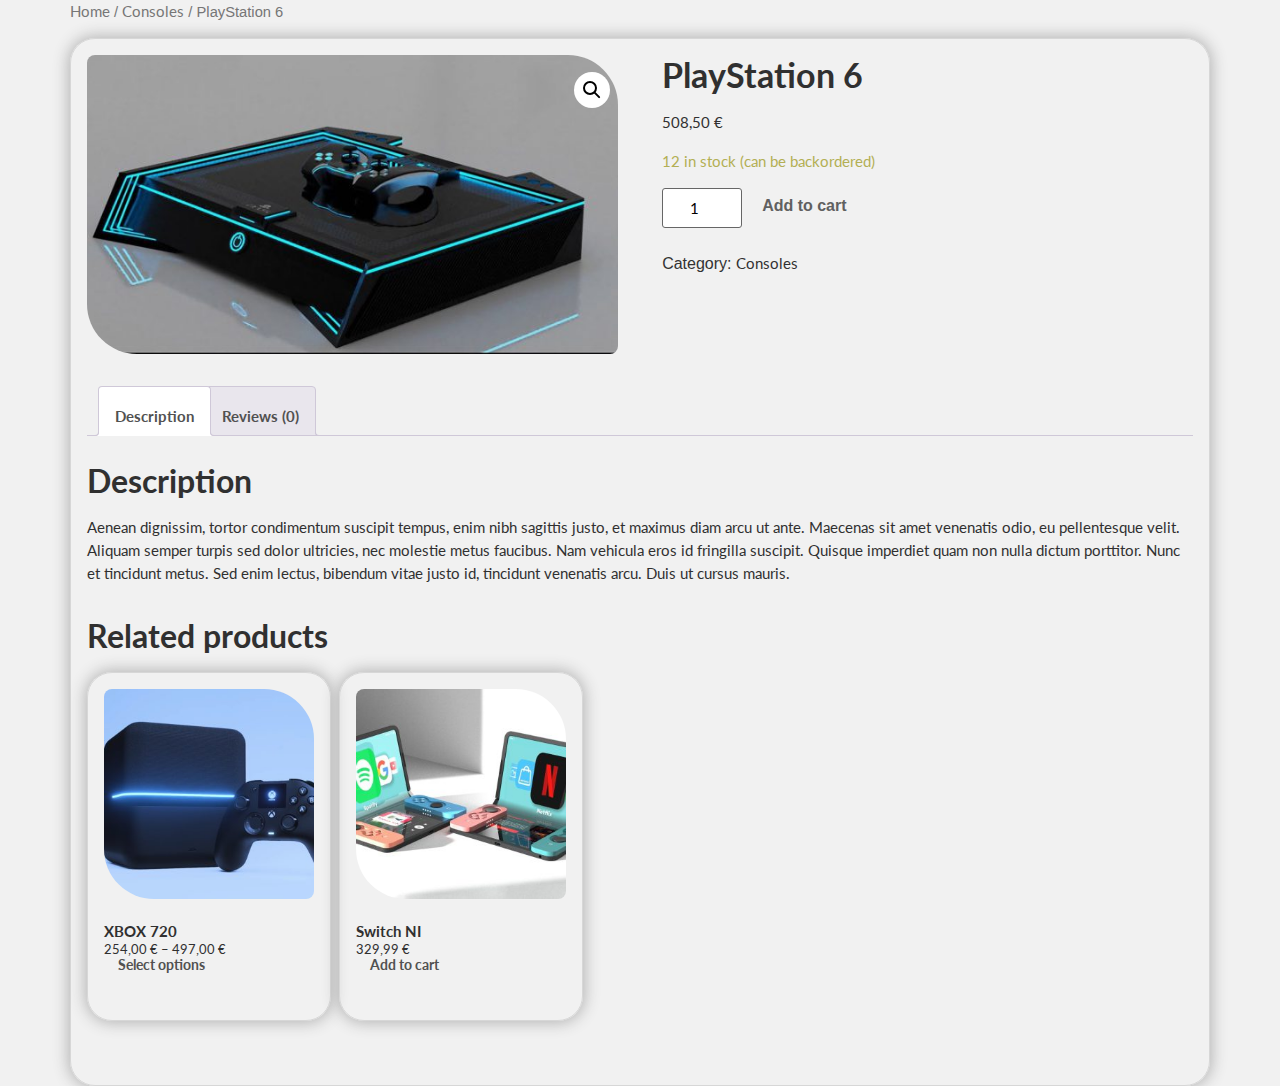
<file: product/playstation-6/index.html>
<!DOCTYPE html>
<html lang="en-US">

<head>
	<meta charset="UTF-8">
	<meta name="viewport" content="width=device-width, initial-scale=1">
	<link rel="profile" href="https://gmpg.org/xfn/11">
	<script>document.documentElement.className = document.documentElement.className + ' yes-js js_active js'</script>
	<title>PlayStation 6 &#8211; Woocommerce_demo</title>
	<meta name="robots" content="noindex, nofollow">
	<link rel="alternate" type="application/rss+xml" title="Woocommerce_demo &raquo; Feed" href="/feed/">
	<link rel="alternate" type="application/rss+xml" title="Woocommerce_demo &raquo; Comments Feed"
		href="/comments/feed/">
	<link rel="alternate" type="application/rss+xml" title="Woocommerce_demo &raquo; PlayStation 6 Comments Feed"
		href="/product/playstation-6/feed/">
	<script>
		window._wpemojiSettings = { "baseUrl": "https:\/\/s.w.org\/images\/core\/emoji\/14.0.0\/72x72\/", "ext": ".png", "svgUrl": "https:\/\/s.w.org\/images\/core\/emoji\/14.0.0\/svg\/", "svgExt": ".svg", "source": { "concatemoji": "\/wp-includes\/js\/wp-emoji-release.min.js?ver=6.3.2" } };
		/*! This file is auto-generated */
		!function (i, n) { var o, s, e; function c(e) { try { var t = { supportTests: e, timestamp: (new Date).valueOf() }; sessionStorage.setItem(o, JSON.stringify(t)) } catch (e) { } } function p(e, t, n) { e.clearRect(0, 0, e.canvas.width, e.canvas.height), e.fillText(t, 0, 0); var t = new Uint32Array(e.getImageData(0, 0, e.canvas.width, e.canvas.height).data), r = (e.clearRect(0, 0, e.canvas.width, e.canvas.height), e.fillText(n, 0, 0), new Uint32Array(e.getImageData(0, 0, e.canvas.width, e.canvas.height).data)); return t.every(function (e, t) { return e === r[t] }) } function u(e, t, n) { switch (t) { case "flag": return n(e, "🏳️‍⚧️", "🏳️​⚧️") ? !1 : !n(e, "🇺🇳", "🇺​🇳") && !n(e, "🏴󠁧󠁢󠁥󠁮󠁧󠁿", "🏴​󠁧​󠁢​󠁥​󠁮​󠁧​󠁿"); case "emoji": return !n(e, "🫱🏻‍🫲🏿", "🫱🏻​🫲🏿") }return !1 } function f(e, t, n) { var r = "undefined" != typeof WorkerGlobalScope && self instanceof WorkerGlobalScope ? new OffscreenCanvas(300, 150) : i.createElement("canvas"), a = r.getContext("2d", { willReadFrequently: !0 }), o = (a.textBaseline = "top", a.font = "600 32px Arial", {}); return e.forEach(function (e) { o[e] = t(a, e, n) }), o } function t(e) { var t = i.createElement("script"); t.src = e, t.defer = !0, i.head.appendChild(t) } "undefined" != typeof Promise && (o = "wpEmojiSettingsSupports", s = ["flag", "emoji"], n.supports = { everything: !0, everythingExceptFlag: !0 }, e = new Promise(function (e) { i.addEventListener("DOMContentLoaded", e, { once: !0 }) }), new Promise(function (t) { var n = function () { try { var e = JSON.parse(sessionStorage.getItem(o)); if ("object" == typeof e && "number" == typeof e.timestamp && (new Date).valueOf() < e.timestamp + 604800 && "object" == typeof e.supportTests) return e.supportTests } catch (e) { } return null }(); if (!n) { if ("undefined" != typeof Worker && "undefined" != typeof OffscreenCanvas && "undefined" != typeof URL && URL.createObjectURL && "undefined" != typeof Blob) try { var e = "postMessage(" + f.toString() + "(" + [JSON.stringify(s), u.toString(), p.toString()].join(",") + "));", r = new Blob([e], { type: "text/javascript" }), a = new Worker(URL.createObjectURL(r), { name: "wpTestEmojiSupports" }); return void (a.onmessage = function (e) { c(n = e.data), a.terminate(), t(n) }) } catch (e) { } c(n = f(s, u, p)) } t(n) }).then(function (e) { for (var t in e) n.supports[t] = e[t], n.supports.everything = n.supports.everything && n.supports[t], "flag" !== t && (n.supports.everythingExceptFlag = n.supports.everythingExceptFlag && n.supports[t]); n.supports.everythingExceptFlag = n.supports.everythingExceptFlag && !n.supports.flag, n.DOMReady = !1, n.readyCallback = function () { n.DOMReady = !0 } }).then(function () { return e }).then(function () { var e; n.supports.everything || (n.readyCallback(), (e = n.source || {}).concatemoji ? t(e.concatemoji) : e.wpemoji && e.twemoji && (t(e.twemoji), t(e.wpemoji))) })) }((window, document), window._wpemojiSettings);
	</script>
	<style>
		img.wp-smiley,
		img.emoji {
			display: inline !important;
			border: none !important;
			box-shadow: none !important;
			height: 1em !important;
			width: 1em !important;
			margin: 0 0.07em !important;
			vertical-align: -0.1em !important;
			background: none !important;
			padding: 0 !important;
		}
	</style>
	<link rel="stylesheet" id="wp-block-library-css" href="/wp-includes/css/dist/block-library/style.min.css?ver=6.3.2"
		media="all">
	<link rel="stylesheet" id="jquery-selectBox-css"
		href="/wp-content/plugins/yith-woocommerce-wishlist/assets/css/jquery.selectBox.css?ver=1.2.0" media="all">
	<link rel="stylesheet" id="yith-wcwl-font-awesome-css"
		href="/wp-content/plugins/yith-woocommerce-wishlist/assets/css/font-awesome.css?ver=4.7.0" media="all">
	<link rel="stylesheet" id="woocommerce_prettyPhoto_css-css"
		href="/wp-content/plugins/woocommerce/assets/css/prettyPhoto.css?ver=3.1.6" media="all">
	<link rel="stylesheet" id="yith-wcwl-main-css"
		href="/wp-content/plugins/yith-woocommerce-wishlist/assets/css/style.css?ver=3.26.0" media="all">
	<style id="yith-wcwl-main-inline-css">
		.yith-wcwl-share li a {
			color: #FFFFFF;
		}

		.yith-wcwl-share li a:hover {
			color: #FFFFFF;
		}

		.yith-wcwl-share a.facebook {
			background: #39599E;
			background-color: #39599E;
		}

		.yith-wcwl-share a.facebook:hover {
			background: #39599E;
			background-color: #39599E;
		}

		.yith-wcwl-share a.twitter {
			background: #45AFE2;
			background-color: #45AFE2;
		}

		.yith-wcwl-share a.twitter:hover {
			background: #39599E;
			background-color: #39599E;
		}

		.yith-wcwl-share a.pinterest {
			background: #AB2E31;
			background-color: #AB2E31;
		}

		.yith-wcwl-share a.pinterest:hover {
			background: #39599E;
			background-color: #39599E;
		}

		.yith-wcwl-share a.email {
			background: #FBB102;
			background-color: #FBB102;
		}

		.yith-wcwl-share a.email:hover {
			background: #39599E;
			background-color: #39599E;
		}

		.yith-wcwl-share a.whatsapp {
			background: #00A901;
			background-color: #00A901;
		}

		.yith-wcwl-share a.whatsapp:hover {
			background: #39599E;
			background-color: #39599E;
		}
	</style>
	<style id="classic-theme-styles-inline-css">
		/*! This file is auto-generated */
		.wp-block-button__link {
			color: #fff;
			background-color: #32373c;
			border-radius: 9999px;
			box-shadow: none;
			text-decoration: none;
			padding: calc(.667em + 2px) calc(1.333em + 2px);
			font-size: 1.125em
		}

		.wp-block-file__button {
			background: #32373c;
			color: #fff;
			text-decoration: none
		}
	</style>
	<style id="global-styles-inline-css">
		body {
			--wp--preset--color--black: #000000;
			--wp--preset--color--cyan-bluish-gray: #abb8c3;
			--wp--preset--color--white: #ffffff;
			--wp--preset--color--pale-pink: #f78da7;
			--wp--preset--color--vivid-red: #cf2e2e;
			--wp--preset--color--luminous-vivid-orange: #ff6900;
			--wp--preset--color--luminous-vivid-amber: #fcb900;
			--wp--preset--color--light-green-cyan: #7bdcb5;
			--wp--preset--color--vivid-green-cyan: #00d084;
			--wp--preset--color--pale-cyan-blue: #8ed1fc;
			--wp--preset--color--vivid-cyan-blue: #0693e3;
			--wp--preset--color--vivid-purple: #9b51e0;
			--wp--preset--gradient--vivid-cyan-blue-to-vivid-purple: linear-gradient(135deg, rgba(6, 147, 227, 1) 0%, rgb(155, 81, 224) 100%);
			--wp--preset--gradient--light-green-cyan-to-vivid-green-cyan: linear-gradient(135deg, rgb(122, 220, 180) 0%, rgb(0, 208, 130) 100%);
			--wp--preset--gradient--luminous-vivid-amber-to-luminous-vivid-orange: linear-gradient(135deg, rgba(252, 185, 0, 1) 0%, rgba(255, 105, 0, 1) 100%);
			--wp--preset--gradient--luminous-vivid-orange-to-vivid-red: linear-gradient(135deg, rgba(255, 105, 0, 1) 0%, rgb(207, 46, 46) 100%);
			--wp--preset--gradient--very-light-gray-to-cyan-bluish-gray: linear-gradient(135deg, rgb(238, 238, 238) 0%, rgb(169, 184, 195) 100%);
			--wp--preset--gradient--cool-to-warm-spectrum: linear-gradient(135deg, rgb(74, 234, 220) 0%, rgb(151, 120, 209) 20%, rgb(207, 42, 186) 40%, rgb(238, 44, 130) 60%, rgb(251, 105, 98) 80%, rgb(254, 248, 76) 100%);
			--wp--preset--gradient--blush-light-purple: linear-gradient(135deg, rgb(255, 206, 236) 0%, rgb(152, 150, 240) 100%);
			--wp--preset--gradient--blush-bordeaux: linear-gradient(135deg, rgb(254, 205, 165) 0%, rgb(254, 45, 45) 50%, rgb(107, 0, 62) 100%);
			--wp--preset--gradient--luminous-dusk: linear-gradient(135deg, rgb(255, 203, 112) 0%, rgb(199, 81, 192) 50%, rgb(65, 88, 208) 100%);
			--wp--preset--gradient--pale-ocean: linear-gradient(135deg, rgb(255, 245, 203) 0%, rgb(182, 227, 212) 50%, rgb(51, 167, 181) 100%);
			--wp--preset--gradient--electric-grass: linear-gradient(135deg, rgb(202, 248, 128) 0%, rgb(113, 206, 126) 100%);
			--wp--preset--gradient--midnight: linear-gradient(135deg, rgb(2, 3, 129) 0%, rgb(40, 116, 252) 100%);
			--wp--preset--font-size--small: 13px;
			--wp--preset--font-size--medium: 20px;
			--wp--preset--font-size--large: 36px;
			--wp--preset--font-size--x-large: 42px;
			--wp--preset--spacing--20: 0.44rem;
			--wp--preset--spacing--30: 0.67rem;
			--wp--preset--spacing--40: 1rem;
			--wp--preset--spacing--50: 1.5rem;
			--wp--preset--spacing--60: 2.25rem;
			--wp--preset--spacing--70: 3.38rem;
			--wp--preset--spacing--80: 5.06rem;
			--wp--preset--shadow--natural: 6px 6px 9px rgba(0, 0, 0, 0.2);
			--wp--preset--shadow--deep: 12px 12px 50px rgba(0, 0, 0, 0.4);
			--wp--preset--shadow--sharp: 6px 6px 0px rgba(0, 0, 0, 0.2);
			--wp--preset--shadow--outlined: 6px 6px 0px -3px rgba(255, 255, 255, 1), 6px 6px rgba(0, 0, 0, 1);
			--wp--preset--shadow--crisp: 6px 6px 0px rgba(0, 0, 0, 1);
		}

		:where(.is-layout-flex) {
			gap: 0.5em;
		}

		:where(.is-layout-grid) {
			gap: 0.5em;
		}

		body .is-layout-flow>.alignleft {
			float: left;
			margin-inline-start: 0;
			margin-inline-end: 2em;
		}

		body .is-layout-flow>.alignright {
			float: right;
			margin-inline-start: 2em;
			margin-inline-end: 0;
		}

		body .is-layout-flow>.aligncenter {
			margin-left: auto !important;
			margin-right: auto !important;
		}

		body .is-layout-constrained>.alignleft {
			float: left;
			margin-inline-start: 0;
			margin-inline-end: 2em;
		}

		body .is-layout-constrained>.alignright {
			float: right;
			margin-inline-start: 2em;
			margin-inline-end: 0;
		}

		body .is-layout-constrained>.aligncenter {
			margin-left: auto !important;
			margin-right: auto !important;
		}

		body .is-layout-constrained> :where(:not(.alignleft):not(.alignright):not(.alignfull)) {
			max-width: var(--wp--style--global--content-size);
			margin-left: auto !important;
			margin-right: auto !important;
		}

		body .is-layout-constrained>.alignwide {
			max-width: var(--wp--style--global--wide-size);
		}

		body .is-layout-flex {
			display: flex;
		}

		body .is-layout-flex {
			flex-wrap: wrap;
			align-items: center;
		}

		body .is-layout-flex>* {
			margin: 0;
		}

		body .is-layout-grid {
			display: grid;
		}

		body .is-layout-grid>* {
			margin: 0;
		}

		:where(.wp-block-columns.is-layout-flex) {
			gap: 2em;
		}

		:where(.wp-block-columns.is-layout-grid) {
			gap: 2em;
		}

		:where(.wp-block-post-template.is-layout-flex) {
			gap: 1.25em;
		}

		:where(.wp-block-post-template.is-layout-grid) {
			gap: 1.25em;
		}

		.has-black-color {
			color: var(--wp--preset--color--black) !important;
		}

		.has-cyan-bluish-gray-color {
			color: var(--wp--preset--color--cyan-bluish-gray) !important;
		}

		.has-white-color {
			color: var(--wp--preset--color--white) !important;
		}

		.has-pale-pink-color {
			color: var(--wp--preset--color--pale-pink) !important;
		}

		.has-vivid-red-color {
			color: var(--wp--preset--color--vivid-red) !important;
		}

		.has-luminous-vivid-orange-color {
			color: var(--wp--preset--color--luminous-vivid-orange) !important;
		}

		.has-luminous-vivid-amber-color {
			color: var(--wp--preset--color--luminous-vivid-amber) !important;
		}

		.has-light-green-cyan-color {
			color: var(--wp--preset--color--light-green-cyan) !important;
		}

		.has-vivid-green-cyan-color {
			color: var(--wp--preset--color--vivid-green-cyan) !important;
		}

		.has-pale-cyan-blue-color {
			color: var(--wp--preset--color--pale-cyan-blue) !important;
		}

		.has-vivid-cyan-blue-color {
			color: var(--wp--preset--color--vivid-cyan-blue) !important;
		}

		.has-vivid-purple-color {
			color: var(--wp--preset--color--vivid-purple) !important;
		}

		.has-black-background-color {
			background-color: var(--wp--preset--color--black) !important;
		}

		.has-cyan-bluish-gray-background-color {
			background-color: var(--wp--preset--color--cyan-bluish-gray) !important;
		}

		.has-white-background-color {
			background-color: var(--wp--preset--color--white) !important;
		}

		.has-pale-pink-background-color {
			background-color: var(--wp--preset--color--pale-pink) !important;
		}

		.has-vivid-red-background-color {
			background-color: var(--wp--preset--color--vivid-red) !important;
		}

		.has-luminous-vivid-orange-background-color {
			background-color: var(--wp--preset--color--luminous-vivid-orange) !important;
		}

		.has-luminous-vivid-amber-background-color {
			background-color: var(--wp--preset--color--luminous-vivid-amber) !important;
		}

		.has-light-green-cyan-background-color {
			background-color: var(--wp--preset--color--light-green-cyan) !important;
		}

		.has-vivid-green-cyan-background-color {
			background-color: var(--wp--preset--color--vivid-green-cyan) !important;
		}

		.has-pale-cyan-blue-background-color {
			background-color: var(--wp--preset--color--pale-cyan-blue) !important;
		}

		.has-vivid-cyan-blue-background-color {
			background-color: var(--wp--preset--color--vivid-cyan-blue) !important;
		}

		.has-vivid-purple-background-color {
			background-color: var(--wp--preset--color--vivid-purple) !important;
		}

		.has-black-border-color {
			border-color: var(--wp--preset--color--black) !important;
		}

		.has-cyan-bluish-gray-border-color {
			border-color: var(--wp--preset--color--cyan-bluish-gray) !important;
		}

		.has-white-border-color {
			border-color: var(--wp--preset--color--white) !important;
		}

		.has-pale-pink-border-color {
			border-color: var(--wp--preset--color--pale-pink) !important;
		}

		.has-vivid-red-border-color {
			border-color: var(--wp--preset--color--vivid-red) !important;
		}

		.has-luminous-vivid-orange-border-color {
			border-color: var(--wp--preset--color--luminous-vivid-orange) !important;
		}

		.has-luminous-vivid-amber-border-color {
			border-color: var(--wp--preset--color--luminous-vivid-amber) !important;
		}

		.has-light-green-cyan-border-color {
			border-color: var(--wp--preset--color--light-green-cyan) !important;
		}

		.has-vivid-green-cyan-border-color {
			border-color: var(--wp--preset--color--vivid-green-cyan) !important;
		}

		.has-pale-cyan-blue-border-color {
			border-color: var(--wp--preset--color--pale-cyan-blue) !important;
		}

		.has-vivid-cyan-blue-border-color {
			border-color: var(--wp--preset--color--vivid-cyan-blue) !important;
		}

		.has-vivid-purple-border-color {
			border-color: var(--wp--preset--color--vivid-purple) !important;
		}

		.has-vivid-cyan-blue-to-vivid-purple-gradient-background {
			background: var(--wp--preset--gradient--vivid-cyan-blue-to-vivid-purple) !important;
		}

		.has-light-green-cyan-to-vivid-green-cyan-gradient-background {
			background: var(--wp--preset--gradient--light-green-cyan-to-vivid-green-cyan) !important;
		}

		.has-luminous-vivid-amber-to-luminous-vivid-orange-gradient-background {
			background: var(--wp--preset--gradient--luminous-vivid-amber-to-luminous-vivid-orange) !important;
		}

		.has-luminous-vivid-orange-to-vivid-red-gradient-background {
			background: var(--wp--preset--gradient--luminous-vivid-orange-to-vivid-red) !important;
		}

		.has-very-light-gray-to-cyan-bluish-gray-gradient-background {
			background: var(--wp--preset--gradient--very-light-gray-to-cyan-bluish-gray) !important;
		}

		.has-cool-to-warm-spectrum-gradient-background {
			background: var(--wp--preset--gradient--cool-to-warm-spectrum) !important;
		}

		.has-blush-light-purple-gradient-background {
			background: var(--wp--preset--gradient--blush-light-purple) !important;
		}

		.has-blush-bordeaux-gradient-background {
			background: var(--wp--preset--gradient--blush-bordeaux) !important;
		}

		.has-luminous-dusk-gradient-background {
			background: var(--wp--preset--gradient--luminous-dusk) !important;
		}

		.has-pale-ocean-gradient-background {
			background: var(--wp--preset--gradient--pale-ocean) !important;
		}

		.has-electric-grass-gradient-background {
			background: var(--wp--preset--gradient--electric-grass) !important;
		}

		.has-midnight-gradient-background {
			background: var(--wp--preset--gradient--midnight) !important;
		}

		.has-small-font-size {
			font-size: var(--wp--preset--font-size--small) !important;
		}

		.has-medium-font-size {
			font-size: var(--wp--preset--font-size--medium) !important;
		}

		.has-large-font-size {
			font-size: var(--wp--preset--font-size--large) !important;
		}

		.has-x-large-font-size {
			font-size: var(--wp--preset--font-size--x-large) !important;
		}

		.wp-block-navigation a:where(:not(.wp-element-button)) {
			color: inherit;
		}

		:where(.wp-block-post-template.is-layout-flex) {
			gap: 1.25em;
		}

		:where(.wp-block-post-template.is-layout-grid) {
			gap: 1.25em;
		}

		:where(.wp-block-columns.is-layout-flex) {
			gap: 2em;
		}

		:where(.wp-block-columns.is-layout-grid) {
			gap: 2em;
		}

		.wp-block-pullquote {
			font-size: 1.5em;
			line-height: 1.6;
		}
	</style>
	<link rel="stylesheet" id="contact-form-7-css"
		href="/wp-content/plugins/contact-form-7/includes/css/styles.css?ver=5.8.1" media="all">
	<link rel="stylesheet" id="photoswipe-css"
		href="/wp-content/plugins/woocommerce/assets/css/photoswipe/photoswipe.min.css?ver=8.2.1" media="all">
	<link rel="stylesheet" id="photoswipe-default-skin-css"
		href="/wp-content/plugins/woocommerce/assets/css/photoswipe/default-skin/default-skin.min.css?ver=8.2.1"
		media="all">
	<link rel="stylesheet" id="woocommerce-layout-css"
		href="/wp-content/plugins/woocommerce/assets/css/woocommerce-layout.css?ver=8.2.1" media="all">
	<link rel="stylesheet" id="woocommerce-smallscreen-css"
		href="/wp-content/plugins/woocommerce/assets/css/woocommerce-smallscreen.css?ver=8.2.1"
		media="only screen and (max-width: 768px)">
	<link rel="stylesheet" id="woocommerce-general-css"
		href="/wp-content/plugins/woocommerce/assets/css/woocommerce.css?ver=8.2.1" media="all">
	<style id="woocommerce-inline-inline-css">
		.woocommerce form .form-row .required {
			visibility: visible;
		}
	</style>
	<link rel="stylesheet" id="hello-elementor-css" href="/wp-content/themes/hello-elementor/style.min.css?ver=2.7.1"
		media="all">
	<link rel="stylesheet" id="hello-elementor-theme-style-css"
		href="/wp-content/themes/hello-elementor/theme.min.css?ver=2.7.1" media="all">
	<link rel="stylesheet" id="elementor-frontend-css"
		href="/wp-content/plugins/elementor/assets/css/frontend-lite.min.css?ver=3.16.6" media="all">
	<link rel="stylesheet" id="elementor-post-120-css"
		href="/wp-content/uploads/elementor/css/post-120.css?ver=1697577473" media="all">
	<link rel="stylesheet" id="google-fonts-1-css"
		href="https://fonts.googleapis.com/css?family=Lato%3A100%2C100italic%2C200%2C200italic%2C300%2C300italic%2C400%2C400italic%2C500%2C500italic%2C600%2C600italic%2C700%2C700italic%2C800%2C800italic%2C900%2C900italic%7COpen+Sans%3A100%2C100italic%2C200%2C200italic%2C300%2C300italic%2C400%2C400italic%2C500%2C500italic%2C600%2C600italic%2C700%2C700italic%2C800%2C800italic%2C900%2C900italic&#038;display=swap&#038;ver=6.3.2"
		media="all">
	<link rel="preconnect" href="https://fonts.gstatic.com/" crossorigin>
	<script src="/wp-includes/js/jquery/jquery.min.js?ver=3.7.0" id="jquery-core-js"></script>
	<script src="/wp-includes/js/jquery/jquery-migrate.min.js?ver=3.4.1" id="jquery-migrate-js"></script>
	<script
		id="WCPAY_ASSETS-js-extra">var wcpayAssets = { "url": "\/wp-content\/plugins\/woocommerce-payments\/dist\/" };</script>
	<link rel="https://api.w.org/" href="/wp-json/">
	<link rel="alternate" type="application/json" href="/wp-json/wp/v2/product/587">
	<link rel="EditURI" type="application/rsd+xml" title="RSD" href="/xmlrpc.php?rsd">
	<meta name="generator" content="WordPress 6.3.2">
	<meta name="generator" content="WooCommerce 8.2.1">
	<link rel="canonical" href="/product/playstation-6/">
	<link rel="shortlink" href="/?p=587">
	<link rel="alternate" type="application/json+oembed"
		href="/wp-json/oembed/1.0/embed?url=%2Fproduct%2Fplaystation-6%2F">
	<link rel="alternate" type="text/xml+oembed"
		href="/wp-json/oembed/1.0/embed?url=%2Fproduct%2Fplaystation-6%2F#038;format=xml">
	<!-- start Simple Custom CSS and JS -->
	<style>
		body {
			display: flex;
			overflow-x: hidden;
			justify-content: center;
		}

		h1 {
			font-size: calc(30px + 0.3vw) !important;
		}


		h5 {
			font-size: calc(15.5px + 0.3vw) !important;
		}

		h1,
		h2,
		h3,
		h4,
		h5 {
			color: #303030;
			font-family: 'Lato', sans-serif;
			font-weight: bold;
		}

		a,
		p {
			font-family: 'Lato', sans-serif;
			font-size: calc(11.5px + 0.3vw) !important;
			color: #303030;
			margin-top: 10px;
		}

		img {
			border-radius: 8px 50px !important;
		}

		/* clears the ‘X’ from Internet Explorer */
		input[type=search]::-ms-clear {
			display: none;
			width: 0;
			height: 0;
		}

		input[type=search]::-ms-reveal {
			display: none;
			width: 0;
			height: 0;
		}

		/* clears the ‘X’ from Chrome */
		input[type="search"]::-webkit-search-decoration,
		input[type="search"]::-webkit-search-cancel-button,
		input[type="search"]::-webkit-search-results-button,
		input[type="search"]::-webkit-search-results-decoration {
			display: none;
		}

		@media only screen and (min-width: 1460px) {

			a,
			p {
				font-size: calc(8px + 0.3vw) !important;
			}
		}

		/*  */

		#head {
			background-color: white;
			display: flex;
			height: 6rem;
			position: -webkit-sticky;
			/* Safari */
			position: sticky;
			top: 0;
			margin-top: -3%;
			width: 100vw;
		}

		@supports (-webkit-font-smoothing: antialiased) {
			@media only screen and (min-width: 1300px) {
				header {
					margin-bottom: 4px !important;
				}
			}
		}

		@media only screen and (max-width: 580px) {
			#head {
				height: 5rem;
			}
		}


		#logo {
			cursor: default;
		}

		@supports (-webkit-font-smoothing: antialiased) {
			#logo {
				padding-left: 1rem;
			}
		}

		@supports (-moz-appearance:none) {
			#logo {
				cursor: default;
				position: relative;
				left: 7.5rem;
				bottom: 0rem;
			}



			@media only screen and (max-width: 770px) {

				#logo {
					position: relative;
					left: 10rem;
					bottom: 2.5rem;
				}

			}

			@media only screen and (max-width: 875px) and (min-width: 770px) {

				#logo {
					position: relative;
					left: 10rem;
					top: 11px;
				}
			}



			@media only screen and (min-width: 875px) and (max-width: 1400px) {
				#logo {
					left: 9.5rem;
				}
			}

			@media only screen and (min-width: 1400px) and (max-width: 1460px) {
				#logo {
					margin-left: -6rem;
					left: 9rem;
				}

				#cart h5 {
					right: 0rem !important;
				}
			}

			@media only screen and (min-width: 1460px) and (max-width: 1600px) {
				#logo {
					left: 1rem;
				}

				#cart h5 {
					left: 2rem !important;
				}
			}

			@media only screen and (min-width: 1600px) {

				#logo {
					left: -3rem;
				}

				#cart h5 {
					left: 6rem !important;
					top: 1.65rem !important;
				}

			}

		}

		/*  */

		#search {
			width: 50vw;
		}

		@supports (-moz-appearance:none) {

			@media only screen and (max-width: 580px) {

				#search {
					bottom: 6.4rem;
					left: 8rem;
					width: 45vw;
				}
			}

			@media only screen and (max-width: 650px) and (min-width: 580px) {

				#search {
					bottom: 6.6rem;
					left: 8rem;
					width: 45vw;
				}

			}

			@media only screen and (max-width: 770px) and (min-width: 650px) {

				#search {
					bottom: 6.6rem;
					width: 45vw;
					left: 11rem;
				}


			}

		}

		@supports (-webkit-font-smoothing: antialiased) {

			.search-field:focus,
			.search-field:active {
				outline: none;
				border: none;
			}

		}

		.search-field::-webkit-input-placeholder {
			/* Chrome/Opera/Safari */
			color: white;
		}

		.search-field::-moz-placeholder {
			/* Firefox 19+ */
			color: white;
		}

		.search-field:-ms-input-placeholder {
			/* IE 10+ */
			color: white;
		}

		.search-field:-moz-placeholder {
			/* Firefox 18- */
			color: white;
		}

		.search-field {
			border: 1px #d7d7d7 !important;
			border-radius: 45px 45px !important;
			box-shadow: 0px 0px 15px 2px #b5b5b5 !important;
			font-size: calc(10.5px + 0.3vw) !important;
			margin-right: 100px !important;
		}

		.search-submit {
			background-color: transparent !important;
			border: none !important;
			color: #606060;
			font-size: calc(10px + 0.3vw) !important;
			font-weight: 600;
			padding-top: 0px;
		}


		@supports (-webkit-font-smoothing: antialiased) {
			.search-submit {
				bottom: 1.9rem;
				height: 20px;
				position: relative;
				margin-left: 6.5rem;
				width: 60px;
			}

			@media only screen and (min-width: 820px) and (max-width: 920px) {
				.search-submit {
					margin-left: 7.5rem;
				}
			}

			@media only screen and (min-width: 920px) and (max-width: 1020px) {
				.search-submit {
					margin-left: 8.5rem;
				}
			}

			@media only screen and (min-width: 1020px) and (max-width: 1120px) {
				.search-submit {
					margin-left: 9.5rem;
				}
			}

			@media only screen and (min-width: 1120px) and (max-width: 1220px) {
				.search-submit {
					margin-left: 10.5rem;
				}
			}

			@media only screen and (min-width: 1220px) and (max-width: 1320px) {
				.search-submit {
					margin-left: 11.5rem;
				}
			}

			@media only screen and (min-width: 1320px) and (max-width: 1420px) {
				.search-submit {
					margin-left: 12.5rem;
				}
			}


			@media only screen and (min-width: 1420px) and (max-width: 1920px) {
				.search-submit {
					margin-left: 13.5rem;
				}
			}

			@media only screen and (min-width: 1920px) {
				.search-submit {
					margin-left: 14.5rem;
				}
			}

			@media only screen and (min-width: 1520px) {
				.search-submit {
					width: 75px;
				}
			}


		}

		@supports (-moz-appearance:none) {

			.search-submit {
				margin-left: -90px !important;
				margin-top: 5px !important;
				position: relative;
				left: 20px;
			}


			@media only screen and (min-width: 1400px) {
				.search-submit {
					left: 10px;
				}
			}

		}

		.search-submit:hover {
			background-color: transparent !important;
			border: none !important;
			color: #303030;
		}

		.search-submit:visited,
		.search-submit:active {
			background-color: transparent !important;
			border: none !important;
			color: #606060;
		}

		/*  */

		@media only screen and (max-width: 480px) {
			.add_to_cart_button {
				margin-top: 1rem !important;
			}
		}

		#cart ul {
			opacity: 0;
		}

		#cart h5 {
			cursor: pointer;
		}

		@supports (-webkit-font-smoothing: antialiased) {
			#cart {
				padding-top: 1rem;
				padding-left: 1rem;
			}
		}

		@supports (-moz-appearance:none) {
			#cart {
				right: 1rem;
			}


			#cart h5 {
				right: 6rem;
				position: relative;
				top: 1.55rem;
			}


			@media only screen and (max-width: 580px) {

				#cart h5 {
					top: -11.3rem;
					right: 12.8rem;
				}

			}


			@media only screen and (max-width: 770px) and (min-width: 580px) {

				#cart h5 {
					top: -11.65rem;
					right: 16rem;
				}

			}

		}

		#cart div:nth-child(2),
		p {
			/*
  opacity: 0;
 
  bottom: 10px;
  right: 3.1vw;
  position: relative;
  text-align: center;
  width: 10vw;
	*/
		}


		.woocommerce-mini-cart__empty-message {
			display: none;
		}

		/*  */

		@media only screen and (min-width: 1400px) and (max-width: 1600px) {
			#categories {
				right: 8.5vw;
			}

		}

		@media only screen and (min-width: 1600px) {

			#categories {
				right: 11.5vw;
			}

		}

		#categories li {
			list-style-type: none;
		}

		#categories a,
		#categories a:visited,
		#categories a:active,
		#categories a:hover {
			color: #303030;
		}


		/*  */

		#div_mobiles,
		#div_consoles,
		#div_gpu {
			border: 1px #d7d7d7 !important;
			border-radius: 45px 45px !important;
			box-shadow: 0px 0px 15px 2px #b5b5b5 !important;
			height: 18rem;
			text-align: center;
			left: 25%;
		}


		@media only screen and (max-width: 770px) {


			#div_mobiles,
			#div_consoles,
			#div_gpu {
				overflow-y: scroll;
			}
		}

		#div_mobiles img,
		#div_consoles img,
		#div_gpu img {
			height: 8rem;
			padding-bottom: 5px;
			position: relative;
			width: 8.8rem;
		}

		#div_mobiles img {
			right: 1.2rem;
		}

		#div_consoles img {
			right: 0.7rem;
		}

		#div_gpu img {
			right: 0.1rem;
		}


		@media only screen and (max-width: 990px) {

			#div_mobiles img {
				right: 1.2rem;
			}

			#div_consoles img {
				right: 0.7rem;
			}

			#div_gpu img {
				right: 0.1rem;
			}

		}

		@media only screen and (min-width: 1120px) and (max-width: 1330px) {

			#div_mobiles img {
				right: 0.45rem;
			}

			#div_consoles img {
				right: 0.4rem;
			}

			#div_gpu img {
				left: 0.2rem;
			}

		}

		@media only screen and (min-width: 1330px) and (max-width: 1450px) {

			#div_mobiles img,
			#div_consoles img,
			#div_gpu img {
				width: 9rem;
			}

			#div_mobiles img {
				right: 0.7rem;
			}

			#div_consoles img,
			#div_gpu img {
				right: 2.5rem;
			}

		}

		@media only screen and (min-width: 1450px) {

			#div_mobiles img {
				left: 1.2rem;
			}

			#div_consoles img,
			#div_gpu img {
				right: 2.4rem;
			}

		}

		@media only screen and (min-width: 1400px) {

			#div_mobiles img,
			#div_consoles img,
			#div_gpu img {
				width: 9.5rem;
			}

		}

		#div_mobiles div:first-child,
		#div_consoles div:first- child,
		#div_gpu div:first-child {
			position: relative;
		}

		#div_mobiles div:first-child {
			bottom: 1vh;
			right: 3.4rem;
		}

		#div_consoles div:first-child {
			bottom: 0.3vh;
			right: 3.9rem;
		}

		#div_gpu div:first-child {
			bottom: 0.25vh;
			right: 3.95rem;
		}

		@media only screen and (max-width: 1175px) {

			#div_consoles div:first-child {
				right: 3.5rem;
			}

			#div_gpu div:first-child {
				right: 3.3rem;
			}
		}

		@media only screen and (min-width: 1200px) and (max-width: 1260px) {

			#div_consoles div:first-child {
				right: 4.35rem;
			}

			#div_gpu div:first-child {
				right: 4.2rem;
			}

		}

		@media only screen and (min-width: 1260px) and (max-width: 1330px) {

			#div_consoles div:first-child {
				right: 4.6rem;
			}

			#div_gpu div:first-child {
				right: 4.48rem;
			}
		}

		@media only screen and (min-width: 1330px) and (max-width: 1400px) {

			#div_consoles div:first-child {
				right: 5.14rem;
			}

			#div_gpu div:first-child {
				right: 5.1rem;
			}

		}

		@media only screen and (min-width: 1400px) and (max-width: 1445px) {

			#div_consoles div:first-child {
				right: 5.52rem;
			}

			#div_gpu div:first-child {
				right: 5.45rem;
			}
		}



		@media only screen and (min-width: 1445px) and (max-width: 1495px) {

			#div_consoles div:first-child {
				right: 5.92rem;
			}

			#div_gpu div:first-child {
				right: 5.8rem;
			}
		}


		@media only screen and (min-width: 1495px) and (max-width: 1535px) {

			#div_consoles div:first-child {
				right: 6.32rem;
			}

			#div_gpu div:first-child {
				right: 6.25rem;
			}
		}


		@media only screen and (min-width: 1535px) and (max-width: 1575px) {

			#div_consoles div:first-child {
				right: 6.72rem;
			}

			#div_gpu div:first-child {
				right: 6.7rem;
			}
		}


		@media only screen and (min-width: 1575px) and (max-width: 1600px) {

			#div_consoles div:first-child {
				right: 7.02rem;
			}

			#div_gpu div:first-child {
				right: 6.95rem;
			}
		}

		@media only screen and (min-width: 1600px) {

			#div_mobiles div:first-child {
				right: 3.5rem;
			}

			#div_consoles div:first-child,
			#div_gpu div:first-child {
				right: 7.9rem;
			}

		}


		#div_mobiles h2,
		#div_consoles h2,
		#div_gpu h2 {
			position: relative;
			padding-bottom: 15px;
			font-size: calc(13.5px + 0.3vw) !important;
		}

		#div_mobiles h2,
		#div_gpu h2,
		#div_consoles h2 {
			bottom: 1rem;
		}

		#div_mobiles h2 {
			right: 2.2rem;
		}


		#div_consoles h2 {
			right: 1.8rem;
		}

		#div_gpu h2 {
			right: 1.3rem;
		}


		@media only screen and (min-width: 1330px) and (max-width: 1460px) {

			#div_mobiles h2 {
				right: 3rem;
			}

			#div_consoles h2,
			#div_gpu h2 {
				right: 3.65rem;
			}

		}

		@media only screen and (min-width: 1460px) and (max-width: 1600px) {

			#div_mobiles h2,
			#div_consoles h2,
			#div_gpu h2 {
				font-size: calc(11.5px + 0.3vw) !important;
			}

			#div_consoles h2,
			#div_gpu h2 {
				right: 3.4rem;
			}
		}


		@media only screen and (min-width: 1600px) {

			#div_mobiles h2 {
				right: 3.4rem;
			}

			#div_consoles h2,
			#div_gpu h2 {
				right: 3.65rem;
			}
		}


		#div_mobiles bdi,
		#div_consoles bdi,
		#div_gpu bdi {
			bottom: 1.2rem;
			color: black;
			font-weight: 600;
			font-size: calc(8.5px + 0.3vw) !important;
			position: relative;
		}

		#div_mobiles bdi {
			right: 2.2rem;
		}

		#div_consoles bdi {
			right: 1.5rem;
		}

		#div_gpu bdi {
			right: 1.3rem;
		}

		@media only screen and (min-width: 1330px) and (max-width: 1460px) {

			#div_mobiles bdi {
				right: 3.4rem;
			}

			#div_consoles bdi {
				right: 3.8rem;
			}

			#div_gpu bdi {
				right: 3.6rem;
			}
		}

		@media only screen and (min-width: 1460px) and (max-width: 1600px) {

			#div_mobiles bdi {
				right: 2.3rem;
			}

			#div_consoles bdi,
			#div_gpu bdi {
				right: 3.3rem;
			}

		}


		@media only screen and (min-width: 1600px) {

			#div_mobiles bdi,
			#div_consoles bdi,
			#div_gpu bdi {
				right: 3.4rem;
			}

		}


		#div_mobiles .woocommerce ul.products li.product,
		.woocommerce-page ul.products li.product {
			margin-right: -5px;
		}

		#div_consoles .woocommerce ul.products li.product,
		.woocommerce-page ul.products li.product,
		#div_gpu .woocommerce ul.products li.product,
		.woocommerce-page ul.products li.product {
			margin-right: 8px;
		}


		@media only screen and (max-width: 990px) {

			#div_mobiles .woocommerce ul.products li.product,
			.woocommerce-page ul.products li.product {
				margin-right: 5px;
			}

			#div_consoles .woocommerce ul.products li.product,
			.woocommerce-page ul.products li.product,
			#div_gpu .woocommerce ul.products li.product,
			.woocommerce-page ul.products li.product {
				margin-right: 30px;
			}

		}

		@media only screen and (min-width: 1600px) {

			#div_mobiles .woocommerce ul.products li.product,
			.woocommerce-page ul.products li.product {
				margin-right: -40px;
			}

			#div_consoles .woocommerce ul.products li.product,
			.woocommerce-page ul.products li.product,
			#div_gpu .woocommerce ul.products li.product,
			.woocommerce-page ul.products li.product {
				margin-right: 40px;
			}

		}


		.woocommerce ul.products li.product .button {
			background-color: transparent !important;
			border: none !important;
			bottom: 2.5rem;
			font-size: calc(10px + 0.3vw) !important;
		}


		#div_mobiles .woocommerce ul.products li.product .button {
			right: 2.1rem;
		}

		#div_consoles .woocommerce ul.products li.product .button {
			right: 1.68rem;
		}

		#div_gpu .woocommerce ul.products li.product .button {
			right: 1.35rem;
		}

		@media only screen and (min-width: 1330px) and (max-width: 1460px) {

			#div_mobiles .woocommerce ul.products li.product .button {
				right: 2.9rem;
			}

			#div_consoles .woocommerce ul.products li.product .button {
				right: 3.8rem;
			}

			#div_gpu .woocommerce ul.products li.product .button {
				right: 3.55rem;
			}

		}


		@media only screen and (min-width: 1460px) and (max-width: 1600px) {
			.woocommerce ul.products li.product .button {
				font-size: calc(9px + 0.3vw) !important;
			}

			#div_mobiles .woocommerce ul.products li.product .button {
				right: 2.25rem;
			}

			#div_consoles .woocommerce ul.products li.product .button {
				right: 3.45rem;
			}

			#div_gpu .woocommerce ul.products li.product .button {
				right: 3.55rem;
			}

		}

		@media only screen and (min-width:1600px) {
			#div_mobiles .woocommerce ul.products li.product .button {
				right: 3.35rem;
			}

			#div_consoles .woocommerce ul.products li.product .button {
				right: 3.55rem;
			}

			#div_gpu .woocommerce ul.products li.product .button {
				right: 3.65rem;
			}
		}


		.woocommerce ul.products li.product .button:hover {
			background-color: transparent !important;
			border: none !important;
			color: #303030;
			;
		}

		.woocommerce ul.products li.product .button:visited {
			color: #606060;
		}

		.woocommerce ul.products li.product .button:active {
			color: #606060;
		}

		.woocommerce a.added_to_cart {
			opacity: 0 !important;
			user-select: none !important;
		}

		/*  */

		.eclipse,
		.mac,
		.nokia,
		.dabox,
		.sams,
		.switch,
		.ps,
		.nvidia,
		.amd,
		.intel {
			opacity: 1 !important;
		}

		/* ----------------------categories */

		.woocommerce-ordering {
			bottom: 3.75rem;
			position: relative;
		}

		.woocommerce-products-header,
		.page-header {
			background-color: white;
			box-shadow: 0px 0px 15px 2px #b5b5b5;
			height: 6rem;
			padding-left: 100%;
			padding-right: 200%;
			padding-top: 3.6%;
			margin-left: -100%;
			margin-top: -7.2%;
			width: 100vw;
		}

		@media only screen and (min-width: 1210px) {

			.woocommerce-products-header,
			.page-header {
				height: 9rem;
				padding-top: 6.6%;
			}

		}

		.woocommerce-loop-product__title {
			margin-bottom: -0.5rem !important;
		}

		.price {
			color: #303030 !important;
			margin-bottom: 1rem !important;
		}

		/* ----------------------search */

		.page-header {
			background-color: white;
			box-shadow: 0px 0px 15px 2px #b5b5b5;
			height: 5rem;
			padding-left: 100%;
			padding-top: 2%;
			position: -webkit-sticky;
			/* Safari */
			position: sticky;
			top: 0;
			margin-bottom: 8%;
			margin-left: -100%;
			width: 100%;
			z-index: 99;
		}

		.page-header h1 {
			font-size: calc(30px + 0.3vw) !important;
			/*  margin-top: 3rem !important; */
			width: 30rem !important;
		}

		.post .wp-post-image {
			max-height: 250px !important;
			width: 20% !important;
		}

		/* ----------------------cart*/

		.woocommerce table.shop_table {
			text-align: center;
		}

		.input-text {
			font-family: 'Lato', sans-serif;
			font-size: calc(11px + 0.3vw) !important;
			width: 6rem !important;
		}

		#add_payment_method .cart-collaterals .shipping-calculator-button,
		.woocommerce-cart .cart-collaterals .shipping-calculator-button,
		.woocommerce-checkout .cart-collaterals .shipping-calculator-button:hover {
			color: #606060;
		}

		.wc-proceed-to-checkout a,
		.wc-proceed-to-checkout a:visited {
			background-color: transparent !important;
			border: none !important;
			color: #606060 !important;
		}

		.wc-proceed-to-checkout a:active {
			color: #606060 !important;
			text-decoration: underline overline !important;
		}

		.wc-proceed-to-checkout a:hover {
			color: #303030 !important;
			text-decoration: underline overline !important;

		}

		/* ----------------------checkout && products*/

		.woocommerce-message {
			border-top-color: white;
		}

		.woocommerce-info::before {
			color: #606060;
			content: "➤";
		}

		.woocommerce-info,
		#place_order,
		.woocommerce div.product form.cart .button,
		#place_order:visited,
		.woocommerce div.product form.cart .button:visited {
			background-color: transparent;
			border: none;
			color: #606060;
		}

		#place_order,
		.woocommerce div.product form.cart .button #place_order:active,
		.woocommerce div.product form.cart .button:active {
			color: #606060;
			text-decoration: underline overline;
		}

		#place_order:hover,
		.woocommerce div.product form.cart .button:hover {
			color: #303030;
			text-decoration: underline overline;
		}

		.woocommerce form .form-row input.input-text,
		.woocommerce form .form-row textarea {
			width: 100% !important;
		}

		.woocommerce .quantity .qty {
			font-family: 'Lato', sans-serif;
			font-size: calc(11px + 0.3vw) !important;
			width: 5rem !important;
		}

		.yith-wcwl-add-to-wishlist,
		.yith-wcwl-add-to-wishlist a {
			cursor: default !important;
			opacity: 0 !important;
			margin-bottom: -2rem;
			user-select: none !important;
		}
	</style>
	<!-- end Simple Custom CSS and JS -->
	<noscript>
		<style>
			.woocommerce-product-gallery {
				opacity: 1 !important;
			}
		</style>
	</noscript>
	<meta name="generator"
		content="Elementor 3.16.6; features: e_dom_optimization, e_optimized_assets_loading, e_optimized_css_loading, additional_custom_breakpoints; settings: css_print_method-external, google_font-enabled, font_display-swap">
	<meta name="theme-color" content="#F1F1F1">
	<link rel="icon" href="/wp-content/uploads/2023/05/wordp_logo-100x100.png" sizes="32x32">
	<link rel="icon" href="/wp-content/uploads/2023/05/wordp_logo.png" sizes="192x192">
	<link rel="apple-touch-icon" href="/wp-content/uploads/2023/05/wordp_logo.png">
	<meta name="msapplication-TileImage" content="/wp-content/uploads/2023/05/wordp_logo.png">
	<!-- Fonts Plugin CSS - https://fontsplugin.com/ -->
	<style></style>
	<!-- Fonts Plugin CSS -->
</head>

<body
	class="product-template-default single single-product postid-587 wp-custom-logo theme-hello-elementor woocommerce woocommerce-page woocommerce-no-js elementor-default elementor-kit-120">


	<a class="skip-link screen-reader-text" href="#content">Skip to content</a>

	<header id="site-header" class="site-header dynamic-header " role="banner">
		<div class="header-inner">
			<div class="site-branding show-logo">
				<div class="site-logo hide">
					<a href="/" class="custom-logo-link" rel="home"><img width="300" height="300"
							src="/wp-content/uploads/2023/05/wordp_logo.png" class="custom-logo" alt="Woocommerce_demo"
							decoding="async" fetchpriority="high"
							srcset="/wp-content/uploads/2023/05/wordp_logo.png 300w, /wp-content/uploads/2023/05/wordp_logo-150x150.png 150w, /wp-content/uploads/2023/05/wordp_logo-100x100.png 100w"
							sizes="(max-width: 300px) 100vw, 300px"></a>
				</div>
			</div>

		</div>
	</header>

	<div id="primary" class="content-area">
		<main id="main" class="site-main" role="main">
			<nav class="woocommerce-breadcrumb"><a>Home</a>&nbsp;&#47;&nbsp;<a
					href="/product-category/consoles/">Consoles</a>&nbsp;&#47;&nbsp;PlayStation 6</nav>

			<div class="woocommerce-notices-wrapper"></div>
			<div id="product-587"
				class="product type-product post-587 status-publish first instock product_cat-consoles has-post-thumbnail shipping-taxable purchasable product-type-simple">

				<div class="woocommerce-product-gallery woocommerce-product-gallery--with-images woocommerce-product-gallery--columns-4 images"
					data-columns="4" style="opacity: 0; transition: opacity .25s ease-in-out;">
					<div class="woocommerce-product-gallery__wrapper">
						<div data-thumb="http://localhost/wordpress/wp-content/uploads/2023/05/PS6-100x100.jpg"
							data-thumb-alt="" class="woocommerce-product-gallery__image"><a
								href="/wp-content/uploads/2023/05/PS6.jpg"><img width="600" height="338"
									src="/wp-content/uploads/2023/05/PS6-600x338.jpg" class="wp-post-image" alt=""
									decoding="async" title="PS6" data-caption=""
									data-src="/wp-content/uploads/2023/05/PS6.jpg"
									data-large_image="http://localhost/wordpress/wp-content/uploads/2023/05/PS6.jpg"
									data-large_image_width="1024" data-large_image_height="576" loading="lazy"
									srcset="/wp-content/uploads/2023/05/PS6-600x338.jpg 600w, /wp-content/uploads/2023/05/PS6-300x169.jpg 300w, /wp-content/uploads/2023/05/PS6-768x432.jpg 768w, /wp-content/uploads/2023/05/PS6.jpg 1024w"
									sizes="(max-width: 600px) 100vw, 600px"></a></div>
					</div>
				</div>

				<div class="summary entry-summary">
					<h1 class="product_title entry-title">PlayStation 6</h1>
					<p class="price"><span class="woocommerce-Price-amount amount"><bdi>508,50&nbsp;<span
									class="woocommerce-Price-currencySymbol">&euro;</span></bdi></span></p>
					<p class="stock in-stock">12 in stock (can be backordered)</p>


					<form class="cart" action="http://localhost/wordpress/product/playstation-6/" method="post"
						enctype="multipart/form-data">

						<div class="quantity">
							<label class="screen-reader-text" for="quantity_652efb28589dc">PlayStation 6
								quantity</label>
							<input type="number" id="quantity_652efb28589dc" class="input-text qty text" name="quantity"
								value="1" aria-label="Product quantity" size="4" min="1" max="" step="1" placeholder=""
								inputmode="numeric" autocomplete="off">
						</div>

						<button type="submit" name="add-to-cart" value="587"
							class="single_add_to_cart_button button alt">Add to cart</button>

					</form>



					<div class="yith-wcwl-add-to-wishlist add-to-wishlist-587  wishlist-fragment on-first-load"
						data-fragment-ref="587"
						data-fragment-options="{&quot;base_url&quot;:&quot;&quot;,&quot;in_default_wishlist&quot;:false,&quot;is_single&quot;:true,&quot;show_exists&quot;:false,&quot;product_id&quot;:587,&quot;parent_product_id&quot;:587,&quot;product_type&quot;:&quot;simple&quot;,&quot;show_view&quot;:true,&quot;browse_wishlist_text&quot;:&quot;Browse wishlist&quot;,&quot;already_in_wishslist_text&quot;:&quot;The product is already in your wishlist!&quot;,&quot;product_added_text&quot;:&quot;Product added!&quot;,&quot;heading_icon&quot;:&quot;fa-heart-o&quot;,&quot;available_multi_wishlist&quot;:false,&quot;disable_wishlist&quot;:false,&quot;show_count&quot;:false,&quot;ajax_loading&quot;:false,&quot;loop_position&quot;:&quot;after_add_to_cart&quot;,&quot;item&quot;:&quot;add_to_wishlist&quot;}">

						<!-- ADD TO WISHLIST -->

						<div class="yith-wcwl-add-button">
							<a href="/product/playstation-6/?add_to_wishlist=587#038;_wpnonce=007f4fee2d"
								class="add_to_wishlist single_add_to_wishlist" data-product-id="587"
								data-product-type="simple" data-original-product-id="587" data-title="Add to wishlist"
								rel="nofollow">
								<i class="yith-wcwl-icon fa fa-heart-o"></i> <span>Add to wishlist</span>
							</a>
						</div>

						<!-- COUNT TEXT -->

					</div>
					<div class="product_meta">



						<span class="posted_in">Category: <a href="/product-category/consoles/"
								rel="tag">Consoles</a></span>


					</div>
				</div>


				<div class="woocommerce-tabs wc-tabs-wrapper">
					<ul class="tabs wc-tabs" role="tablist">
						<li class="description_tab" id="tab-title-description" role="tab"
							aria-controls="tab-description">
							<a href="#tab-description">
								Description </a>
						</li>
						<li class="reviews_tab" id="tab-title-reviews" role="tab" aria-controls="tab-reviews">
							<a href="#tab-reviews">
								Reviews (0) </a>
						</li>
					</ul>
					<div class="woocommerce-Tabs-panel woocommerce-Tabs-panel--description panel entry-content wc-tab"
						id="tab-description" role="tabpanel" aria-labelledby="tab-title-description">

						<h2>Description</h2>

						<p class="ps">
							Aenean dignissim, tortor condimentum suscipit tempus, enim nibh sagittis justo, et maximus
							diam arcu ut ante. Maecenas sit amet venenatis odio, eu pellentesque velit. Aliquam semper
							turpis sed dolor ultricies, nec molestie metus faucibus. Nam vehicula eros id fringilla
							suscipit. Quisque imperdiet quam non nulla dictum porttitor. Nunc et tincidunt metus. Sed
							enim lectus, bibendum vitae justo id, tincidunt venenatis arcu. Duis ut cursus mauris.</p>
					</div>
					<div class="woocommerce-Tabs-panel woocommerce-Tabs-panel--reviews panel entry-content wc-tab"
						id="tab-reviews" role="tabpanel" aria-labelledby="tab-title-reviews">
						<div id="reviews" class="woocommerce-Reviews">
							<div id="comments">
								<h2 class="woocommerce-Reviews-title">
									Reviews </h2>

								<p class="woocommerce-noreviews">There are no reviews yet.</p>
							</div>

							<p class="woocommerce-verification-required">Only logged in customers who have purchased
								this product may leave a review.</p>

							<div class="clear"></div>
						</div>
					</div>

				</div>


				<section class="related products">

					<h2>Related products</h2>

					<ul class="products columns-4">


						<li
							class="product type-product post-298 status-publish first instock product_cat-consoles has-post-thumbnail shipping-taxable purchasable product-type-variable has-default-attributes">
							<a href="/product/xbox720/"
								class="woocommerce-LoopProduct-link woocommerce-loop-product__link"><img width="300"
									height="300" src="/wp-content/uploads/2023/05/xbox720-300x300.jpg"
									class="attachment-woocommerce_thumbnail size-woocommerce_thumbnail" alt=""
									decoding="async" loading="lazy"
									srcset="/wp-content/uploads/2023/05/xbox720-300x300.jpg 300w, /wp-content/uploads/2023/05/xbox720-150x150.jpg 150w, /wp-content/uploads/2023/05/xbox720-100x100.jpg 100w"
									sizes="(max-width: 300px) 100vw, 300px">
								<h2 class="woocommerce-loop-product__title">XBOX 720</h2>
								<span class="price"><span class="woocommerce-Price-amount amount"><bdi>254,00&nbsp;<span
												class="woocommerce-Price-currencySymbol">&euro;</span></bdi></span>
									&ndash; <span class="woocommerce-Price-amount amount"><bdi>497,00&nbsp;<span
												class="woocommerce-Price-currencySymbol">&euro;</span></bdi></span></span>
							</a><a href="/product/xbox720/" data-quantity="1"
								class="button product_type_variable add_to_cart_button" data-product_id="298"
								data-product_sku="" aria-label="Select options for &ldquo;XBOX 720&rdquo;"
								aria-describedby="This product has multiple variants. The options may be chosen on the product page"
								rel="nofollow">Select options</a>
						</li>


						<li
							class="product type-product post-585 status-publish instock product_cat-consoles has-post-thumbnail shipping-taxable purchasable product-type-simple">
							<a href="/product/switch-ni/"
								class="woocommerce-LoopProduct-link woocommerce-loop-product__link"><img width="300"
									height="300" src="/wp-content/uploads/2023/05/switch-2-300x300.jpg"
									class="attachment-woocommerce_thumbnail size-woocommerce_thumbnail" alt=""
									decoding="async" loading="lazy"
									srcset="/wp-content/uploads/2023/05/switch-2-300x300.jpg 300w, /wp-content/uploads/2023/05/switch-2-150x150.jpg 150w, /wp-content/uploads/2023/05/switch-2-100x100.jpg 100w"
									sizes="(max-width: 300px) 100vw, 300px">
								<h2 class="woocommerce-loop-product__title">Switch NI</h2>
								<span class="price"><span class="woocommerce-Price-amount amount"><bdi>329,99&nbsp;<span
												class="woocommerce-Price-currencySymbol">&euro;</span></bdi></span></span>
							</a><a href="/product/playstation-6/?add-to-cart=585" data-quantity="1"
								class="button product_type_simple add_to_cart_button ajax_add_to_cart"
								data-product_id="585" data-product_sku=""
								aria-label="Add &ldquo;Switch NI&rdquo; to your cart" aria-describedby=""
								rel="nofollow">Add to cart</a>
						</li>


					</ul>

				</section>
			</div>



		</main>
	</div>

	<footer id="site-footer" class="site-footer dynamic-footer " role="contentinfo">
		<div class="footer-inner">
			<div class="site-branding show-logo">
				<div class="site-logo hide">
					<a href="/" class="custom-logo-link" rel="home"><img width="300" height="300"
							src="/wp-content/uploads/2023/05/wordp_logo.png" class="custom-logo" alt="Woocommerce_demo"
							decoding="async"
							srcset="/wp-content/uploads/2023/05/wordp_logo.png 300w, /wp-content/uploads/2023/05/wordp_logo-150x150.png 150w, /wp-content/uploads/2023/05/wordp_logo-100x100.png 100w"
							sizes="(max-width: 300px) 100vw, 300px"></a>
				</div>
			</div>


			<div class="copyright hide">
				<p>All rights reserved</p>
			</div>
		</div>
	</footer>

	<script
		type="application/ld+json">{"@context":"https:\/\/schema.org\/","@graph":[{"@context":"https:\/\/schema.org\/","@type":"BreadcrumbList","itemListElement":[{"@type":"ListItem","position":1,"item":{"name":"Home","@id":""}},{"@type":"ListItem","position":2,"item":{"name":"Consoles","@id":"\/product-category\/consoles\/"}},{"@type":"ListItem","position":3,"item":{"name":"PlayStation 6","@id":"\/product\/playstation-6\/"}}]},{"@context":"https:\/\/schema.org\/","@type":"Product","@id":"\/product\/playstation-6\/#product","name":"PlayStation 6","url":"\/product\/playstation-6\/","description":"Aenean dignissim, tortor condimentum suscipit tempus, enim nibh sagittis justo, et maximus diam arcu ut ante. Maecenas sit amet venenatis odio, eu pellentesque velit. Aliquam semper turpis sed dolor ultricies, nec molestie metus faucibus. Nam vehicula eros id fringilla suscipit. Quisque imperdiet quam non nulla dictum porttitor. Nunc et tincidunt metus. Sed enim lectus, bibendum vitae justo id, tincidunt venenatis arcu. Duis ut cursus mauris.","image":"\/wp-content\/uploads\/2023\/05\/PS6.jpg","sku":587,"offers":[{"@type":"Offer","price":"508.50","priceValidUntil":"2024-12-31","priceSpecification":{"price":"508.50","priceCurrency":"EUR","valueAddedTaxIncluded":"false"},"priceCurrency":"EUR","availability":"http:\/\/schema.org\/InStock","url":"\/product\/playstation-6\/","seller":{"@type":"Organization","name":"Woocommerce_demo","url":""}}]}]}</script>
	<div class="pswp" tabindex="-1" role="dialog" aria-hidden="true">
		<div class="pswp__bg"></div>
		<div class="pswp__scroll-wrap">
			<div class="pswp__container">
				<div class="pswp__item"></div>
				<div class="pswp__item"></div>
				<div class="pswp__item"></div>
			</div>
			<div class="pswp__ui pswp__ui--hidden">
				<div class="pswp__top-bar">
					<div class="pswp__counter"></div>
					<button class="pswp__button pswp__button--close" aria-label="Close (Esc)"></button>
					<button class="pswp__button pswp__button--share" aria-label="Share"></button>
					<button class="pswp__button pswp__button--fs" aria-label="Toggle fullscreen"></button>
					<button class="pswp__button pswp__button--zoom" aria-label="Zoom in/out"></button>
					<div class="pswp__preloader">
						<div class="pswp__preloader__icn">
							<div class="pswp__preloader__cut">
								<div class="pswp__preloader__donut"></div>
							</div>
						</div>
					</div>
				</div>
				<div class="pswp__share-modal pswp__share-modal--hidden pswp__single-tap">
					<div class="pswp__share-tooltip"></div>
				</div>
				<button class="pswp__button pswp__button--arrow--left" aria-label="Previous (arrow left)"></button>
				<button class="pswp__button pswp__button--arrow--right" aria-label="Next (arrow right)"></button>
				<div class="pswp__caption">
					<div class="pswp__caption__center"></div>
				</div>
			</div>
		</div>
	</div>
	<script type="text/javascript">(function () {
			var c = document.body.className;
			c = c.replace(/woocommerce-no-js/, 'woocommerce-js');
			document.body.className = c;
		})();</script>
	<script src="/wp-content/plugins/yith-woocommerce-wishlist/assets/js/jquery.selectBox.min.js?ver=1.2.0"
		id="jquery-selectBox-js"></script>
	<script src="/wp-content/plugins/woocommerce/assets/js/prettyPhoto/jquery.prettyPhoto.min.js?ver=3.1.6"
		id="prettyPhoto-js"></script>
	<script id="jquery-yith-wcwl-js-extra">
		var yith_wcwl_l10n = { "ajax_url": "\/wordpress\/wp-admin\/admin-ajax.php", "redirect_to_cart": "no", "yith_wcwl_button_position": "after_add_to_cart", "multi_wishlist": "", "hide_add_button": "1", "enable_ajax_loading": "", "ajax_loader_url": "\/wp-content\/plugins\/yith-woocommerce-wishlist\/assets\/images\/ajax-loader-alt.svg", "remove_from_wishlist_after_add_to_cart": "1", "is_wishlist_responsive": "1", "time_to_close_prettyphoto": "3000", "fragments_index_glue": ".", "reload_on_found_variation": "1", "mobile_media_query": "768", "labels": { "cookie_disabled": "We are sorry, but this feature is available only if cookies on your browser are enabled.", "added_to_cart_message": "<div class=\"woocommerce-notices-wrapper\"><div class=\"woocommerce-message\" role=\"alert\">Product added to cart successfully<div><div>" }, "actions": { "add_to_wishlist_action": "add_to_wishlist", "remove_from_wishlist_action": "remove_from_wishlist", "reload_wishlist_and_adding_elem_action": "reload_wishlist_and_adding_elem", "load_mobile_action": "load_mobile", "delete_item_action": "delete_item", "save_title_action": "save_title", "save_privacy_action": "save_privacy", "load_fragments": "load_fragments" }, "nonce": { "add_to_wishlist_nonce": "007f4fee2d", "remove_from_wishlist_nonce": "ae5f4bff0d", "reload_wishlist_and_adding_elem_nonce": "9655407e28", "load_mobile_nonce": "1fe76c3214", "delete_item_nonce": "0360b42289", "save_title_nonce": "763149c524", "save_privacy_nonce": "ea3f902097", "load_fragments_nonce": "79c4f50923" }, "redirect_after_ask_estimate": "", "ask_estimate_redirect_url": "" };
	</script>
	<script src="/wp-content/plugins/yith-woocommerce-wishlist/assets/js/jquery.yith-wcwl.min.js?ver=3.26.0"
		id="jquery-yith-wcwl-js"></script>
	<script src="/wp-content/plugins/contact-form-7/includes/swv/js/index.js?ver=5.8.1" id="swv-js"></script>
	<script
		id="contact-form-7-js-extra">var wpcf7 = { "api": { "root": "\/wp-json\/", "namespace": "contact-form-7\/v1" } };</script>
	<script src="/wp-content/plugins/contact-form-7/includes/js/index.js?ver=5.8.1" id="contact-form-7-js"></script>
	<script src="/wp-content/plugins/woocommerce/assets/js/jquery-blockui/jquery.blockUI.min.js?ver=2.7.0-wc.8.2.1"
		id="jquery-blockui-js"></script>
	<script
		id="wc-add-to-cart-js-extra">var wc_add_to_cart_params = { "ajax_url": "\/wordpress\/wp-admin\/admin-ajax.php", "wc_ajax_url": "\/wordpress\/?wc-ajax=%%endpoint%%", "i18n_view_cart": "View cart", "cart_url": "\/cart\/", "is_cart": "", "cart_redirect_after_add": "no" };</script>
	<script src="/wp-content/plugins/woocommerce/assets/js/frontend/add-to-cart.min.js?ver=8.2.1"
		id="wc-add-to-cart-js"></script>
	<script src="/wp-content/plugins/woocommerce/assets/js/zoom/jquery.zoom.min.js?ver=1.7.21-wc.8.2.1"
		id="zoom-js"></script>
	<script src="/wp-content/plugins/woocommerce/assets/js/flexslider/jquery.flexslider.min.js?ver=2.7.2-wc.8.2.1"
		id="flexslider-js"></script>
	<script src="/wp-content/plugins/woocommerce/assets/js/photoswipe/photoswipe.min.js?ver=4.1.1-wc.8.2.1"
		id="photoswipe-js"></script>
	<script src="/wp-content/plugins/woocommerce/assets/js/photoswipe/photoswipe-ui-default.min.js?ver=4.1.1-wc.8.2.1"
		id="photoswipe-ui-default-js"></script>
	<script
		id="wc-single-product-js-extra">var wc_single_product_params = { "i18n_required_rating_text": "Please select a rating", "review_rating_required": "yes", "flexslider": { "rtl": false, "animation": "slide", "smoothHeight": true, "directionNav": false, "controlNav": "thumbnails", "slideshow": false, "animationSpeed": 500, "animationLoop": false, "allowOneSlide": false }, "zoom_enabled": "1", "zoom_options": [], "photoswipe_enabled": "1", "photoswipe_options": { "shareEl": false, "closeOnScroll": false, "history": false, "hideAnimationDuration": 0, "showAnimationDuration": 0 }, "flexslider_enabled": "1" };</script>
	<script src="/wp-content/plugins/woocommerce/assets/js/frontend/single-product.min.js?ver=8.2.1"
		id="wc-single-product-js"></script>
	<script src="/wp-content/plugins/woocommerce/assets/js/js-cookie/js.cookie.min.js?ver=2.1.4-wc.8.2.1"
		id="js-cookie-js"></script>
	<script
		id="woocommerce-js-extra">var woocommerce_params = { "ajax_url": "\/wordpress\/wp-admin\/admin-ajax.php", "wc_ajax_url": "\/wordpress\/?wc-ajax=%%endpoint%%" };</script>
	<script src="/wp-content/plugins/woocommerce/assets/js/frontend/woocommerce.min.js?ver=8.2.1"
		id="woocommerce-js"></script>
	<script src="/wp-content/themes/hello-elementor/assets/js/hello-frontend.min.js?ver=1.0.0"
		id="hello-theme-frontend-js"></script>
	<!-- start Simple Custom CSS and JS -->
	<script>
		const maxchar = 14;

		const cart = document.querySelector("#cart h5");
		const div_categories = document.querySelector("#div_categories");
		const div_products = document.querySelector(".div_products");
		const content = document.querySelectorAll(".post");
		const content_product = document.querySelectorAll(".product");
		const content_checkout = document.querySelectorAll(".woocommerce");

		let field = document.querySelector(".search-field");
		let header = document.querySelector("#head");


		window.onunload = function () {
			window.scrollTo(0, 0);
		}

		if (window.location.toString().includes("cart")
			|| window.location.toString().includes("checkout")
			|| window.location.toString().includes("product")
			|| window.location.toString().includes("?s=")
		) {
			field = undefined;
			header = undefined;


			if (window.location.toString().includes("?s=")
			) {
				for (let i = 0; i < content.length; i++) {
					content[i].style.border = "1px solid #d7d7d7";
					content[i].style.borderRadius = "25px";
					content[i].style.boxShadow = "0px 0px 15px 2px #b5b5b5";
					content[i].style.paddingInline = "1rem";
					content[i].style.textAlign = "center";
				}
			}

			if (window.location.toString().includes("product")
			) {
				for (let i = 0; i < content_product.length; i++) {
					content_product[i].style.border = "1px solid #d7d7d7";
					content_product[i].style.borderRadius = "25px";
					content_product[i].style.boxShadow = "0px 0px 15px 2px #b5b5b5";
					content_product[i].style.paddingInline = "1rem";
					content_product[i].style.paddingTop = "1rem";
				}
			}

			if (window.location.toString().includes("cart")
			) {
				for (let i = 0; i < content_checkout.length; i++) {
					content_checkout[i].style.border = "1px solid #d7d7d7";
					content_checkout[i].style.borderRadius = "25px";
					content_checkout[i].style.boxShadow = "0px 0px 15px 2px #b5b5b5";
					content_checkout[i].style.paddingInline = "1rem";
					content_checkout[i].style.paddingTop = "1rem";
					content_checkout[i].style.textAlign = "center";
				}
			}

			if (window.location.toString().includes("checkout")
			) {
				for (let i = 0; i < content_checkout.length; i++) {
					content_checkout[i].style.border = "1px solid #d7d7d7";
					content_checkout[i].style.borderRadius = "25px";
					content_checkout[i].style.boxShadow = "0px 0px 15px 2px #b5b5b5";
					content_checkout[i].style.paddingInline = "1rem";
					content_checkout[i].style.paddingTop = "1rem";
				}

				const inp = document.querySelectorAll("input");

				window.onunload = function () {
					for (let i = 0; i < inp.length; i++) {
						inp[i].value = "";
					}
				}

			}

		}


		else {

			window.onscroll = function (e) {
				if (window.scrollY === 0) {
					header.style.boxShadow = "none";
				}
				else if (!document.body.scrollTop) {
					header.style.boxShadow = "0px 0px 15px 2px #b5b5b5";
				}
			}

			/*
			window.addEventListener("resize", (event) => {
				if (window.innerWidth <= 768 && !alarm ) 
				{
					alarm = true;
					alert("Unsupported Resolution");
				}
				else if (window.innerWidth >= 768) 
				{
					alarm = false;
				}
			});
			*/


			field.addEventListener("input", function () {
				if (field.value.length > maxchar) {
					field.value = field.value.substring(0, maxchar);
				}
			});


			/*	div_categories.addEventListener("mouseover", function() 
				{
					div_categories.onscroll = function (e) 
					{
						div_products.style.position = "sticky !important";					
						div_products.style.top = "0";		
					}
				}); */


			cart.addEventListener("click", function () {
				window.location = ('cart');
			});

			window.onunload = function () {
				field.value = "";
			}

		}



	</script>
	<!-- end Simple Custom CSS and JS -->

</body>

</html>
</file>
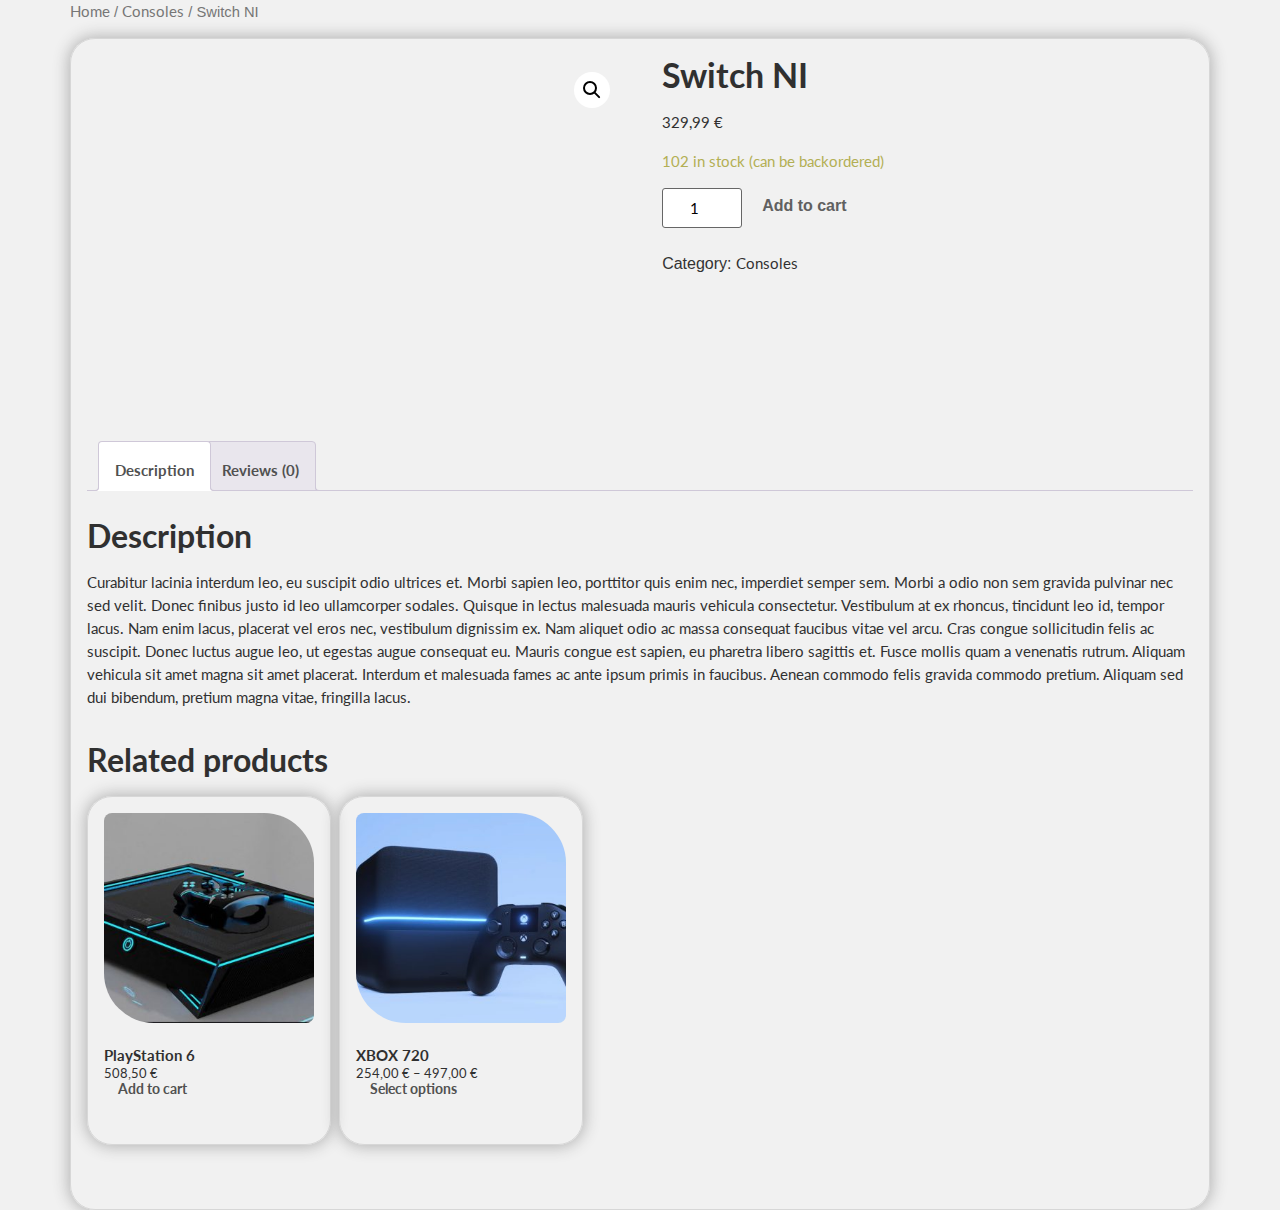
<file: product/switch-ni/index.html>
<!DOCTYPE html>
<html lang="en-US">
<head>
	<meta charset="UTF-8">
	<meta name="viewport" content="width=device-width, initial-scale=1">
	<link rel="profile" href="https://gmpg.org/xfn/11">
					<script>document.documentElement.className = document.documentElement.className + ' yes-js js_active js'</script>
				<title>Switch NI &#8211; Woocommerce_demo</title>
<meta name="robots" content="noindex, nofollow">
<link rel="alternate" type="application/rss+xml" title="Woocommerce_demo &raquo; Feed" href="/feed/">
<link rel="alternate" type="application/rss+xml" title="Woocommerce_demo &raquo; Comments Feed" href="/comments/feed/">
<link rel="alternate" type="application/rss+xml" title="Woocommerce_demo &raquo; Switch NI Comments Feed" href="/product/switch-ni/feed/">
<script>
window._wpemojiSettings = {"baseUrl":"https:\/\/s.w.org\/images\/core\/emoji\/14.0.0\/72x72\/","ext":".png","svgUrl":"https:\/\/s.w.org\/images\/core\/emoji\/14.0.0\/svg\/","svgExt":".svg","source":{"concatemoji":"\/wp-includes\/js\/wp-emoji-release.min.js?ver=6.3.2"}};
/*! This file is auto-generated */
!function(i,n){var o,s,e;function c(e){try{var t={supportTests:e,timestamp:(new Date).valueOf()};sessionStorage.setItem(o,JSON.stringify(t))}catch(e){}}function p(e,t,n){e.clearRect(0,0,e.canvas.width,e.canvas.height),e.fillText(t,0,0);var t=new Uint32Array(e.getImageData(0,0,e.canvas.width,e.canvas.height).data),r=(e.clearRect(0,0,e.canvas.width,e.canvas.height),e.fillText(n,0,0),new Uint32Array(e.getImageData(0,0,e.canvas.width,e.canvas.height).data));return t.every(function(e,t){return e===r[t]})}function u(e,t,n){switch(t){case"flag":return n(e,"🏳️‍⚧️","🏳️​⚧️")?!1:!n(e,"🇺🇳","🇺​🇳")&&!n(e,"🏴󠁧󠁢󠁥󠁮󠁧󠁿","🏴​󠁧​󠁢​󠁥​󠁮​󠁧​󠁿");case"emoji":return!n(e,"🫱🏻‍🫲🏿","🫱🏻​🫲🏿")}return!1}function f(e,t,n){var r="undefined"!=typeof WorkerGlobalScope&&self instanceof WorkerGlobalScope?new OffscreenCanvas(300,150):i.createElement("canvas"),a=r.getContext("2d",{willReadFrequently:!0}),o=(a.textBaseline="top",a.font="600 32px Arial",{});return e.forEach(function(e){o[e]=t(a,e,n)}),o}function t(e){var t=i.createElement("script");t.src=e,t.defer=!0,i.head.appendChild(t)}"undefined"!=typeof Promise&&(o="wpEmojiSettingsSupports",s=["flag","emoji"],n.supports={everything:!0,everythingExceptFlag:!0},e=new Promise(function(e){i.addEventListener("DOMContentLoaded",e,{once:!0})}),new Promise(function(t){var n=function(){try{var e=JSON.parse(sessionStorage.getItem(o));if("object"==typeof e&&"number"==typeof e.timestamp&&(new Date).valueOf()<e.timestamp+604800&&"object"==typeof e.supportTests)return e.supportTests}catch(e){}return null}();if(!n){if("undefined"!=typeof Worker&&"undefined"!=typeof OffscreenCanvas&&"undefined"!=typeof URL&&URL.createObjectURL&&"undefined"!=typeof Blob)try{var e="postMessage("+f.toString()+"("+[JSON.stringify(s),u.toString(),p.toString()].join(",")+"));",r=new Blob([e],{type:"text/javascript"}),a=new Worker(URL.createObjectURL(r),{name:"wpTestEmojiSupports"});return void(a.onmessage=function(e){c(n=e.data),a.terminate(),t(n)})}catch(e){}c(n=f(s,u,p))}t(n)}).then(function(e){for(var t in e)n.supports[t]=e[t],n.supports.everything=n.supports.everything&&n.supports[t],"flag"!==t&&(n.supports.everythingExceptFlag=n.supports.everythingExceptFlag&&n.supports[t]);n.supports.everythingExceptFlag=n.supports.everythingExceptFlag&&!n.supports.flag,n.DOMReady=!1,n.readyCallback=function(){n.DOMReady=!0}}).then(function(){return e}).then(function(){var e;n.supports.everything||(n.readyCallback(),(e=n.source||{}).concatemoji?t(e.concatemoji):e.wpemoji&&e.twemoji&&(t(e.twemoji),t(e.wpemoji)))}))}((window,document),window._wpemojiSettings);
</script>
<style>img.wp-smiley,
img.emoji {
	display: inline !important;
	border: none !important;
	box-shadow: none !important;
	height: 1em !important;
	width: 1em !important;
	margin: 0 0.07em !important;
	vertical-align: -0.1em !important;
	background: none !important;
	padding: 0 !important;
}</style>
	<link rel="stylesheet" id="wp-block-library-css" href="/wp-includes/css/dist/block-library/style.min.css?ver=6.3.2" media="all">
<link rel="stylesheet" id="jquery-selectBox-css" href="/wp-content/plugins/yith-woocommerce-wishlist/assets/css/jquery.selectBox.css?ver=1.2.0" media="all">
<link rel="stylesheet" id="yith-wcwl-font-awesome-css" href="/wp-content/plugins/yith-woocommerce-wishlist/assets/css/font-awesome.css?ver=4.7.0" media="all">
<link rel="stylesheet" id="woocommerce_prettyPhoto_css-css" href="/wp-content/plugins/woocommerce/assets/css/prettyPhoto.css?ver=3.1.6" media="all">
<link rel="stylesheet" id="yith-wcwl-main-css" href="/wp-content/plugins/yith-woocommerce-wishlist/assets/css/style.css?ver=3.26.0" media="all">
<style id="yith-wcwl-main-inline-css">.yith-wcwl-share li a{color: #FFFFFF;}.yith-wcwl-share li a:hover{color: #FFFFFF;}.yith-wcwl-share a.facebook{background: #39599E; background-color: #39599E;}.yith-wcwl-share a.facebook:hover{background: #39599E; background-color: #39599E;}.yith-wcwl-share a.twitter{background: #45AFE2; background-color: #45AFE2;}.yith-wcwl-share a.twitter:hover{background: #39599E; background-color: #39599E;}.yith-wcwl-share a.pinterest{background: #AB2E31; background-color: #AB2E31;}.yith-wcwl-share a.pinterest:hover{background: #39599E; background-color: #39599E;}.yith-wcwl-share a.email{background: #FBB102; background-color: #FBB102;}.yith-wcwl-share a.email:hover{background: #39599E; background-color: #39599E;}.yith-wcwl-share a.whatsapp{background: #00A901; background-color: #00A901;}.yith-wcwl-share a.whatsapp:hover{background: #39599E; background-color: #39599E;}</style>
<style id="classic-theme-styles-inline-css">/*! This file is auto-generated */
.wp-block-button__link{color:#fff;background-color:#32373c;border-radius:9999px;box-shadow:none;text-decoration:none;padding:calc(.667em + 2px) calc(1.333em + 2px);font-size:1.125em}.wp-block-file__button{background:#32373c;color:#fff;text-decoration:none}</style>
<style id="global-styles-inline-css">body{--wp--preset--color--black: #000000;--wp--preset--color--cyan-bluish-gray: #abb8c3;--wp--preset--color--white: #ffffff;--wp--preset--color--pale-pink: #f78da7;--wp--preset--color--vivid-red: #cf2e2e;--wp--preset--color--luminous-vivid-orange: #ff6900;--wp--preset--color--luminous-vivid-amber: #fcb900;--wp--preset--color--light-green-cyan: #7bdcb5;--wp--preset--color--vivid-green-cyan: #00d084;--wp--preset--color--pale-cyan-blue: #8ed1fc;--wp--preset--color--vivid-cyan-blue: #0693e3;--wp--preset--color--vivid-purple: #9b51e0;--wp--preset--gradient--vivid-cyan-blue-to-vivid-purple: linear-gradient(135deg,rgba(6,147,227,1) 0%,rgb(155,81,224) 100%);--wp--preset--gradient--light-green-cyan-to-vivid-green-cyan: linear-gradient(135deg,rgb(122,220,180) 0%,rgb(0,208,130) 100%);--wp--preset--gradient--luminous-vivid-amber-to-luminous-vivid-orange: linear-gradient(135deg,rgba(252,185,0,1) 0%,rgba(255,105,0,1) 100%);--wp--preset--gradient--luminous-vivid-orange-to-vivid-red: linear-gradient(135deg,rgba(255,105,0,1) 0%,rgb(207,46,46) 100%);--wp--preset--gradient--very-light-gray-to-cyan-bluish-gray: linear-gradient(135deg,rgb(238,238,238) 0%,rgb(169,184,195) 100%);--wp--preset--gradient--cool-to-warm-spectrum: linear-gradient(135deg,rgb(74,234,220) 0%,rgb(151,120,209) 20%,rgb(207,42,186) 40%,rgb(238,44,130) 60%,rgb(251,105,98) 80%,rgb(254,248,76) 100%);--wp--preset--gradient--blush-light-purple: linear-gradient(135deg,rgb(255,206,236) 0%,rgb(152,150,240) 100%);--wp--preset--gradient--blush-bordeaux: linear-gradient(135deg,rgb(254,205,165) 0%,rgb(254,45,45) 50%,rgb(107,0,62) 100%);--wp--preset--gradient--luminous-dusk: linear-gradient(135deg,rgb(255,203,112) 0%,rgb(199,81,192) 50%,rgb(65,88,208) 100%);--wp--preset--gradient--pale-ocean: linear-gradient(135deg,rgb(255,245,203) 0%,rgb(182,227,212) 50%,rgb(51,167,181) 100%);--wp--preset--gradient--electric-grass: linear-gradient(135deg,rgb(202,248,128) 0%,rgb(113,206,126) 100%);--wp--preset--gradient--midnight: linear-gradient(135deg,rgb(2,3,129) 0%,rgb(40,116,252) 100%);--wp--preset--font-size--small: 13px;--wp--preset--font-size--medium: 20px;--wp--preset--font-size--large: 36px;--wp--preset--font-size--x-large: 42px;--wp--preset--spacing--20: 0.44rem;--wp--preset--spacing--30: 0.67rem;--wp--preset--spacing--40: 1rem;--wp--preset--spacing--50: 1.5rem;--wp--preset--spacing--60: 2.25rem;--wp--preset--spacing--70: 3.38rem;--wp--preset--spacing--80: 5.06rem;--wp--preset--shadow--natural: 6px 6px 9px rgba(0, 0, 0, 0.2);--wp--preset--shadow--deep: 12px 12px 50px rgba(0, 0, 0, 0.4);--wp--preset--shadow--sharp: 6px 6px 0px rgba(0, 0, 0, 0.2);--wp--preset--shadow--outlined: 6px 6px 0px -3px rgba(255, 255, 255, 1), 6px 6px rgba(0, 0, 0, 1);--wp--preset--shadow--crisp: 6px 6px 0px rgba(0, 0, 0, 1);}:where(.is-layout-flex){gap: 0.5em;}:where(.is-layout-grid){gap: 0.5em;}body .is-layout-flow > .alignleft{float: left;margin-inline-start: 0;margin-inline-end: 2em;}body .is-layout-flow > .alignright{float: right;margin-inline-start: 2em;margin-inline-end: 0;}body .is-layout-flow > .aligncenter{margin-left: auto !important;margin-right: auto !important;}body .is-layout-constrained > .alignleft{float: left;margin-inline-start: 0;margin-inline-end: 2em;}body .is-layout-constrained > .alignright{float: right;margin-inline-start: 2em;margin-inline-end: 0;}body .is-layout-constrained > .aligncenter{margin-left: auto !important;margin-right: auto !important;}body .is-layout-constrained > :where(:not(.alignleft):not(.alignright):not(.alignfull)){max-width: var(--wp--style--global--content-size);margin-left: auto !important;margin-right: auto !important;}body .is-layout-constrained > .alignwide{max-width: var(--wp--style--global--wide-size);}body .is-layout-flex{display: flex;}body .is-layout-flex{flex-wrap: wrap;align-items: center;}body .is-layout-flex > *{margin: 0;}body .is-layout-grid{display: grid;}body .is-layout-grid > *{margin: 0;}:where(.wp-block-columns.is-layout-flex){gap: 2em;}:where(.wp-block-columns.is-layout-grid){gap: 2em;}:where(.wp-block-post-template.is-layout-flex){gap: 1.25em;}:where(.wp-block-post-template.is-layout-grid){gap: 1.25em;}.has-black-color{color: var(--wp--preset--color--black) !important;}.has-cyan-bluish-gray-color{color: var(--wp--preset--color--cyan-bluish-gray) !important;}.has-white-color{color: var(--wp--preset--color--white) !important;}.has-pale-pink-color{color: var(--wp--preset--color--pale-pink) !important;}.has-vivid-red-color{color: var(--wp--preset--color--vivid-red) !important;}.has-luminous-vivid-orange-color{color: var(--wp--preset--color--luminous-vivid-orange) !important;}.has-luminous-vivid-amber-color{color: var(--wp--preset--color--luminous-vivid-amber) !important;}.has-light-green-cyan-color{color: var(--wp--preset--color--light-green-cyan) !important;}.has-vivid-green-cyan-color{color: var(--wp--preset--color--vivid-green-cyan) !important;}.has-pale-cyan-blue-color{color: var(--wp--preset--color--pale-cyan-blue) !important;}.has-vivid-cyan-blue-color{color: var(--wp--preset--color--vivid-cyan-blue) !important;}.has-vivid-purple-color{color: var(--wp--preset--color--vivid-purple) !important;}.has-black-background-color{background-color: var(--wp--preset--color--black) !important;}.has-cyan-bluish-gray-background-color{background-color: var(--wp--preset--color--cyan-bluish-gray) !important;}.has-white-background-color{background-color: var(--wp--preset--color--white) !important;}.has-pale-pink-background-color{background-color: var(--wp--preset--color--pale-pink) !important;}.has-vivid-red-background-color{background-color: var(--wp--preset--color--vivid-red) !important;}.has-luminous-vivid-orange-background-color{background-color: var(--wp--preset--color--luminous-vivid-orange) !important;}.has-luminous-vivid-amber-background-color{background-color: var(--wp--preset--color--luminous-vivid-amber) !important;}.has-light-green-cyan-background-color{background-color: var(--wp--preset--color--light-green-cyan) !important;}.has-vivid-green-cyan-background-color{background-color: var(--wp--preset--color--vivid-green-cyan) !important;}.has-pale-cyan-blue-background-color{background-color: var(--wp--preset--color--pale-cyan-blue) !important;}.has-vivid-cyan-blue-background-color{background-color: var(--wp--preset--color--vivid-cyan-blue) !important;}.has-vivid-purple-background-color{background-color: var(--wp--preset--color--vivid-purple) !important;}.has-black-border-color{border-color: var(--wp--preset--color--black) !important;}.has-cyan-bluish-gray-border-color{border-color: var(--wp--preset--color--cyan-bluish-gray) !important;}.has-white-border-color{border-color: var(--wp--preset--color--white) !important;}.has-pale-pink-border-color{border-color: var(--wp--preset--color--pale-pink) !important;}.has-vivid-red-border-color{border-color: var(--wp--preset--color--vivid-red) !important;}.has-luminous-vivid-orange-border-color{border-color: var(--wp--preset--color--luminous-vivid-orange) !important;}.has-luminous-vivid-amber-border-color{border-color: var(--wp--preset--color--luminous-vivid-amber) !important;}.has-light-green-cyan-border-color{border-color: var(--wp--preset--color--light-green-cyan) !important;}.has-vivid-green-cyan-border-color{border-color: var(--wp--preset--color--vivid-green-cyan) !important;}.has-pale-cyan-blue-border-color{border-color: var(--wp--preset--color--pale-cyan-blue) !important;}.has-vivid-cyan-blue-border-color{border-color: var(--wp--preset--color--vivid-cyan-blue) !important;}.has-vivid-purple-border-color{border-color: var(--wp--preset--color--vivid-purple) !important;}.has-vivid-cyan-blue-to-vivid-purple-gradient-background{background: var(--wp--preset--gradient--vivid-cyan-blue-to-vivid-purple) !important;}.has-light-green-cyan-to-vivid-green-cyan-gradient-background{background: var(--wp--preset--gradient--light-green-cyan-to-vivid-green-cyan) !important;}.has-luminous-vivid-amber-to-luminous-vivid-orange-gradient-background{background: var(--wp--preset--gradient--luminous-vivid-amber-to-luminous-vivid-orange) !important;}.has-luminous-vivid-orange-to-vivid-red-gradient-background{background: var(--wp--preset--gradient--luminous-vivid-orange-to-vivid-red) !important;}.has-very-light-gray-to-cyan-bluish-gray-gradient-background{background: var(--wp--preset--gradient--very-light-gray-to-cyan-bluish-gray) !important;}.has-cool-to-warm-spectrum-gradient-background{background: var(--wp--preset--gradient--cool-to-warm-spectrum) !important;}.has-blush-light-purple-gradient-background{background: var(--wp--preset--gradient--blush-light-purple) !important;}.has-blush-bordeaux-gradient-background{background: var(--wp--preset--gradient--blush-bordeaux) !important;}.has-luminous-dusk-gradient-background{background: var(--wp--preset--gradient--luminous-dusk) !important;}.has-pale-ocean-gradient-background{background: var(--wp--preset--gradient--pale-ocean) !important;}.has-electric-grass-gradient-background{background: var(--wp--preset--gradient--electric-grass) !important;}.has-midnight-gradient-background{background: var(--wp--preset--gradient--midnight) !important;}.has-small-font-size{font-size: var(--wp--preset--font-size--small) !important;}.has-medium-font-size{font-size: var(--wp--preset--font-size--medium) !important;}.has-large-font-size{font-size: var(--wp--preset--font-size--large) !important;}.has-x-large-font-size{font-size: var(--wp--preset--font-size--x-large) !important;}
.wp-block-navigation a:where(:not(.wp-element-button)){color: inherit;}
:where(.wp-block-post-template.is-layout-flex){gap: 1.25em;}:where(.wp-block-post-template.is-layout-grid){gap: 1.25em;}
:where(.wp-block-columns.is-layout-flex){gap: 2em;}:where(.wp-block-columns.is-layout-grid){gap: 2em;}
.wp-block-pullquote{font-size: 1.5em;line-height: 1.6;}</style>
<link rel="stylesheet" id="contact-form-7-css" href="/wp-content/plugins/contact-form-7/includes/css/styles.css?ver=5.8.1" media="all">
<link rel="stylesheet" id="photoswipe-css" href="/wp-content/plugins/woocommerce/assets/css/photoswipe/photoswipe.min.css?ver=8.2.1" media="all">
<link rel="stylesheet" id="photoswipe-default-skin-css" href="/wp-content/plugins/woocommerce/assets/css/photoswipe/default-skin/default-skin.min.css?ver=8.2.1" media="all">
<link rel="stylesheet" id="woocommerce-layout-css" href="/wp-content/plugins/woocommerce/assets/css/woocommerce-layout.css?ver=8.2.1" media="all">
<link rel="stylesheet" id="woocommerce-smallscreen-css" href="/wp-content/plugins/woocommerce/assets/css/woocommerce-smallscreen.css?ver=8.2.1" media="only screen and (max-width: 768px)">
<link rel="stylesheet" id="woocommerce-general-css" href="/wp-content/plugins/woocommerce/assets/css/woocommerce.css?ver=8.2.1" media="all">
<style id="woocommerce-inline-inline-css">.woocommerce form .form-row .required { visibility: visible; }</style>
<link rel="stylesheet" id="hello-elementor-css" href="/wp-content/themes/hello-elementor/style.min.css?ver=2.7.1" media="all">
<link rel="stylesheet" id="hello-elementor-theme-style-css" href="/wp-content/themes/hello-elementor/theme.min.css?ver=2.7.1" media="all">
<link rel="stylesheet" id="elementor-frontend-css" href="/wp-content/plugins/elementor/assets/css/frontend-lite.min.css?ver=3.16.6" media="all">
<link rel="stylesheet" id="elementor-post-120-css" href="/wp-content/uploads/elementor/css/post-120.css?ver=1697577473" media="all">
<link rel="stylesheet" id="google-fonts-1-css" href="https://fonts.googleapis.com/css?family=Lato%3A100%2C100italic%2C200%2C200italic%2C300%2C300italic%2C400%2C400italic%2C500%2C500italic%2C600%2C600italic%2C700%2C700italic%2C800%2C800italic%2C900%2C900italic%7COpen+Sans%3A100%2C100italic%2C200%2C200italic%2C300%2C300italic%2C400%2C400italic%2C500%2C500italic%2C600%2C600italic%2C700%2C700italic%2C800%2C800italic%2C900%2C900italic&#038;display=swap&#038;ver=6.3.2" media="all">
<link rel="preconnect" href="https://fonts.gstatic.com/" crossorigin>
<script src="/wp-includes/js/jquery/jquery.min.js?ver=3.7.0" id="jquery-core-js"></script>
<script src="/wp-includes/js/jquery/jquery-migrate.min.js?ver=3.4.1" id="jquery-migrate-js"></script>
<script id="WCPAY_ASSETS-js-extra">var wcpayAssets = {"url":"\/wp-content\/plugins\/woocommerce-payments\/dist\/"};</script>
<link rel="https://api.w.org/" href="/wp-json/">
<link rel="alternate" type="application/json" href="/wp-json/wp/v2/product/585">
<link rel="EditURI" type="application/rsd+xml" title="RSD" href="/xmlrpc.php?rsd">
<meta name="generator" content="WordPress 6.3.2">
<meta name="generator" content="WooCommerce 8.2.1">
<link rel="canonical" href="/product/switch-ni/">
<link rel="shortlink" href="/?p=585">
<link rel="alternate" type="application/json+oembed" href="/wp-json/oembed/1.0/embed?url=%2Fproduct%2Fswitch-ni%2F">
<link rel="alternate" type="text/xml+oembed" href="/wp-json/oembed/1.0/embed?url=%2Fproduct%2Fswitch-ni%2F#038;format=xml">
<!-- start Simple Custom CSS and JS -->
<style>body{
	display:flex;
	overflow-x: hidden;
	justify-content: center;
}

h1
{
	font-size: calc(30px + 0.3vw) !important;
}


h5
{
	font-size: calc(15.5px + 0.3vw) !important;
}

h1,h2,h3,h4,h5
{
	color:#303030;
	font-family: 'Lato', sans-serif;
	font-weight: bold;
}

a,p
{	
	font-family: 'Lato', sans-serif;
	font-size: calc(11.5px + 0.3vw) !important;
	color:#303030;
	margin-top: 10px;
}

img
{
	border-radius: 8px 50px !important;
}

/* clears the ‘X’ from Internet Explorer */
input[type=search]::-ms-clear { display: none; width : 0; height: 0; }
input[type=search]::-ms-reveal { display: none; width : 0; height: 0; }/* clears the ‘X’ from Chrome */
input[type="search"]::-webkit-search-decoration,
input[type="search"]::-webkit-search-cancel-button,
input[type="search"]::-webkit-search-results-button,
input[type="search"]::-webkit-search-results-decoration { display: none; }

@media only screen and (min-width: 1460px) 
{

a,p
{
	font-size: calc(8px + 0.3vw) !important;
}
}

/*  */

#head
{
  background-color: white;
  display: flex;
  height:6rem;
  position: -webkit-sticky; /* Safari */
  position: sticky;
  top: 0;
  margin-top: -3%;
  width:100vw;
}

@supports (-webkit-font-smoothing: antialiased) {
	@media only screen and (min-width: 1300px) 
{
 header
	{
	margin-bottom:4px !important;
	}
}
}

@media only screen and (max-width: 580px) 
{
	#head
{
  height:5rem;
}
}


#logo
	{
	cursor: default;
}

@supports (-webkit-font-smoothing: antialiased) {
 #logo
	{
	padding-left:1rem;
	}
}

	@supports (-moz-appearance:none) {
#logo
	{
	cursor: default;
	position:relative;
	left: 7.5rem;
	bottom: 0rem;
	}



@media only screen and (max-width: 770px) {
	
  #logo
	{
	position:relative;
	left: 10rem;
	bottom: 2.5rem;
	}
	
}

@media only screen and (max-width: 875px) and (min-width: 770px) {
	
  #logo
	{
	position:relative;
	left: 10rem;
	top: 11px;
	}
}



@media only screen and (min-width: 875px) and (max-width: 1400px) {
  #logo
	{
	left: 9.5rem;
	}
}

@media only screen and (min-width: 1400px) and (max-width: 1460px)
{
  #logo
	{
	margin-left: -6rem;
	left: 9rem;
	}
	
	#cart h5
	{
	right: 0rem !important;
	}
}

@media only screen and (min-width: 1460px) and (max-width: 1600px) 
{
  #logo
	{
	left: 1rem;
	}
	
	#cart h5
	{
	left: 2rem !important;
	}
}

@media only screen and (min-width: 1600px) 
{
	
  #logo
	{
	left: -3rem;
	}
	
	#cart h5
	{
	left: 6rem !important;
   top: 1.65rem !important;
	}
	
}

	}
/*  */

#search
{
	width :50vw;
}

@supports (-moz-appearance:none) {
	
@media only screen and (max-width: 580px)
{
	
#search
{
	bottom: 6.4rem;
	left: 8rem;
	width: 45vw;
}
}

@media only screen and (max-width: 650px) and (min-width: 580px)
{
	
#search
{
	bottom: 6.6rem;
	left: 8rem;
	width: 45vw;
}
	
}

@media only screen and (max-width: 770px) and (min-width: 650px) 
{
	
#search
{
	bottom: 6.6rem;
	width: 45vw;
	left: 11rem;
}

	
}

}

@supports (-webkit-font-smoothing: antialiased) {
 
.search-field:focus, 
.search-field:active
	{
	outline: none;
	border: none;
	}
	
}

.search-field::-webkit-input-placeholder
{ /* Chrome/Opera/Safari */
  color: white;
}

.search-field::-moz-placeholder
{ /* Firefox 19+ */
  color: white;
}

.search-field:-ms-input-placeholder
{ /* IE 10+ */
  color: white;
}

.search-field:-moz-placeholder 
{ /* Firefox 18- */
  color: white;
}

.search-field
{
	border:1px #d7d7d7 !important;
	border-radius: 45px 45px !important;
	box-shadow:0px 0px 15px 2px #b5b5b5 !important;
	font-size: calc(10.5px + 0.3vw) !important;
	margin-right:100px !important;
}

.search-submit
{
	background-color:transparent !important;
	border:none !important;
	color:#606060;
	font-size: calc(10px + 0.3vw) !important;
	font-weight: 600;
	padding-top: 0px;
}


@supports (-webkit-font-smoothing: antialiased) {
 .search-submit
{    
	bottom: 1.9rem;
	height:20px;
	position:relative;
	margin-left:6.5rem;
	width:60px;
}
	
	@media only screen and (min-width: 820px) and (max-width: 920px) {
	 .search-submit
{    
	margin-left:7.5rem;
}
}
	
	@media only screen and (min-width: 920px) and (max-width: 1020px) {
	 .search-submit
{    
	margin-left:8.5rem;
}
}
	
	@media only screen and (min-width: 1020px) and (max-width: 1120px)  {
	 .search-submit
{    
	margin-left:9.5rem;
}
}
	
		@media only screen and (min-width: 1120px) and (max-width: 1220px) {
	 .search-submit
{    
	margin-left:10.5rem;
}
}
	
	@media only screen and (min-width: 1220px) and (max-width: 1320px) {
	 .search-submit
{    
	margin-left:11.5rem;
}
}
	
	@media only screen and (min-width: 1320px) and (max-width: 1420px)  {
	 .search-submit
{    
	margin-left:12.5rem;
}
}
	
	
		@media only screen and (min-width: 1420px) and (max-width: 1920px)  {
	 .search-submit
{    
	margin-left:13.5rem;
}
}
	
		@media only screen and (min-width: 1920px) {
	 .search-submit
{    
	margin-left:14.5rem;
}
}
	
		@media only screen and (min-width: 1520px) {
	 .search-submit
{    
	width:75px;
}
}
	
	
}

@supports (-moz-appearance:none) {

.search-submit
{
	margin-left:-90px !important;
	margin-top: 5px !important;
	position: relative;
	left: 20px;
}
	
	
@media only screen and (min-width: 1400px) 
{
.search-submit
{
	left: 10px;
}
}

}	
	
.search-submit:hover
{
	background-color:transparent !important;
	border:none !important;
	color:#303030;
}

.search-submit:visited, .search-submit:active
{
	background-color:transparent !important;
	border:none !important;
	color:#606060;
}

/*  */

@media only screen and (max-width: 480px) {
			.add_to_cart_button {
				margin-top: 1rem !important;
			}
		}

#cart ul
{
   opacity: 0;
}

#cart h5
{ 
	cursor: pointer;
}

@supports (-webkit-font-smoothing: antialiased) {
#cart 
{
   padding-top: 1rem;
   padding-left: 1rem;
}
}

@supports (-moz-appearance:none) {
#cart 
{
   right: 1rem;
}


#cart h5
{ 
 	right: 6rem;
	position: relative;
	top: 1.55rem;
}


@media only screen and (max-width: 580px)
{
	
	#cart h5
{ 
	top: -11.3rem;
	right: 12.8rem;
}
	
}


@media only screen and (max-width: 770px) and (min-width: 580px)
{

	#cart h5
{ 
	top: -11.65rem;
	right: 16rem;
}
	
	}

}

#cart div:nth-child(2), p
{
	/*
  opacity: 0;
 
  bottom: 10px;
  right: 3.1vw;
  position: relative;
  text-align: center;
  width: 10vw;
	*/
}


.woocommerce-mini-cart__empty-message
{
	display:none;
}
/*  */

@media only screen and (min-width: 1400px) and (max-width: 1600px) 
{
#categories
{
	right: 8.5vw;
}
	
}

@media only screen and (min-width: 1600px) 
{
	
#categories
{
	right: 11.5vw;
}
	
}

#categories li
{
	list-style-type: none;
}

#categories a, #categories a:visited, #categories a:active, #categories a:hover
{
	color:#303030;
}


/*  */

#div_mobiles,#div_consoles,#div_gpu
{
	border:1px #d7d7d7 !important;
	border-radius: 45px 45px !important;
	box-shadow:0px 0px 15px 2px #b5b5b5 !important;
	height: 18rem;
	text-align:center;
	left:25%;
}


@media only screen and (max-width: 770px) {


#div_mobiles,#div_consoles,#div_gpu
{
	overflow-y: scroll;
}
}

#div_mobiles img,#div_consoles img,#div_gpu img
{
 	height: 8rem;
	padding-bottom:5px;
	position: relative;
	width: 8.8rem;
}

#div_mobiles img
{
	right: 1.2rem;
}

#div_consoles img
{
 	right: 0.7rem;
}

#div_gpu img
{
	right: 0.1rem;
}


@media only screen and (max-width: 990px) {
	
#div_mobiles img
{
	right: 1.2rem;
}

#div_consoles img
{
 	right: 0.7rem;
}

#div_gpu img
{
	right: 0.1rem;
}
	
}

@media only screen and (min-width: 1120px) and (max-width: 1330px){

#div_mobiles img
{
	right: 0.45rem;
}

#div_consoles img
{
 	right: 0.4rem;
}

#div_gpu img
{
	left: 0.2rem;
}	

}

@media only screen and (min-width: 1330px) and (max-width: 1450px){
	
#div_mobiles img,#div_consoles img,#div_gpu img
	{
	width: 9rem;
	}
	
#div_mobiles img
{
	right: 0.7rem;
}

#div_consoles img, #div_gpu img
{
 	right: 2.5rem;
}
	
}

@media only screen and (min-width: 1450px) 
{
	
#div_mobiles img
{
	left: 1.2rem;
}

#div_consoles img,#div_gpu img
{
 	right: 2.4rem;
}
	
}

@media only screen and (min-width: 1400px)
{
	
#div_mobiles img,#div_consoles img,#div_gpu img
	{
	width: 9.5rem;
	}

}

#div_mobiles div:first-child,#div_consoles div:first-	child,#div_gpu div:first-child
{
	position: relative;
}

#div_mobiles div:first-child
{
	bottom: 1vh;
    right: 3.4rem;
}

#div_consoles div:first-child
{
	bottom: 0.3vh;
	right: 3.9rem;
}

#div_gpu div:first-child
{
	bottom: 0.25vh;
	right: 3.95rem;
}

@media only screen and (max-width: 1175px){

#div_consoles div:first-child
{
	right: 3.5rem;
}

#div_gpu div:first-child
{
	right: 3.3rem;
}
}

@media only screen and (min-width: 1200px) and (max-width: 1260px){

#div_consoles div:first-child
{
	right: 4.35rem;
}

#div_gpu div:first-child
{
	right: 4.2rem;
}
	
}

@media only screen and (min-width: 1260px) and (max-width: 1330px){

#div_consoles div:first-child
{
	right: 4.6rem;
}

#div_gpu div:first-child
{
	right: 4.48rem;
}
}

@media only screen and (min-width: 1330px) and (max-width: 1400px){

#div_consoles div:first-child
{
	right: 5.14rem;
}

#div_gpu div:first-child
{
	right: 5.1rem;
}

}

@media only screen and (min-width: 1400px) and (max-width: 1445px){
	
#div_consoles div:first-child
{
	right: 5.52rem;
}

#div_gpu div:first-child
{
	right: 5.45rem;
}
}



@media only screen and (min-width: 1445px)  and (max-width: 1495px){
	
#div_consoles div:first-child
{
	right: 5.92rem;
}

#div_gpu div:first-child
{
	right: 5.8rem;
}
}


@media only screen and (min-width: 1495px)  and (max-width: 1535px){
	
#div_consoles div:first-child
{
	right: 6.32rem;
}

#div_gpu div:first-child
{
	right: 6.25rem;
}
}


@media only screen and (min-width: 1535px)  and (max-width: 1575px){
	
#div_consoles div:first-child
{
	right: 6.72rem;
}

#div_gpu div:first-child
{
	right: 6.7rem;
}
}


@media only screen and (min-width: 1575px) and (max-width: 1600px) 
{
	
#div_consoles div:first-child
{
	right: 7.02rem;
}

#div_gpu div:first-child
{
	right: 6.95rem;
}
}

@media only screen and (min-width: 1600px) 
{

#div_mobiles div:first-child
{
    right: 3.5rem;
}
	
#div_consoles div:first-child, #div_gpu div:first-child
{
	right: 7.9rem;
}

}


#div_mobiles h2,#div_consoles h2,#div_gpu h2
{
	position: relative;
	padding-bottom:15px;
	font-size: calc(13.5px + 0.3vw) !important;
}

#div_mobiles h2, #div_gpu h2, #div_consoles h2
{
	bottom: 1rem;
}

#div_mobiles h2
{
	right: 2.2rem;
}


#div_consoles h2
{
	right: 1.8rem;
}

#div_gpu h2
{
	right: 1.3rem;
}


@media only screen and (min-width: 1330px) and (max-width: 1460px) 
{

#div_mobiles h2
{
	right: 3rem;
}
	
#div_consoles h2,#div_gpu h2
{
	right: 3.65rem;
}
	
}

@media only screen and (min-width: 1460px) and (max-width: 1600px) 
{

	#div_mobiles h2,#div_consoles h2,#div_gpu h2
{
	font-size: calc(11.5px + 0.3vw) !important;
}
	
#div_consoles h2,#div_gpu h2
{
	right: 3.4rem;
}
}


@media only screen and (min-width: 1600px) 
{

#div_mobiles h2
{
	right: 3.4rem;
}
	
#div_consoles h2,#div_gpu h2
{
	right: 3.65rem;
}
}


#div_mobiles bdi,#div_consoles bdi,#div_gpu bdi
{
	bottom: 1.2rem;
	color: black;
	font-weight: 600;
	font-size: calc(8.5px + 0.3vw) !important;
	position: relative;
}

#div_mobiles bdi
{
	right: 2.2rem;
}

#div_consoles bdi
{
	right: 1.5rem;
}

#div_gpu bdi
{
	right: 1.3rem;
}

@media only screen and (min-width: 1330px) and (max-width: 1460px) 
{

#div_mobiles bdi
{
	right: 3.4rem;
}	
	
#div_consoles bdi
{
	right: 3.8rem;
}

#div_gpu bdi
{
	right: 3.6rem;
}
}

@media only screen and (min-width: 1460px) and (max-width: 1600px) 
{

#div_mobiles bdi
{
	right: 2.3rem;
}
	
#div_consoles bdi,#div_gpu bdi
{
	right: 3.3rem;
}

}


@media only screen and (min-width: 1600px) 
{
	
	#div_mobiles bdi, #div_consoles bdi,#div_gpu bdi
{
	right: 3.4rem;
}
	
}


#div_mobiles .woocommerce ul.products li.product, .woocommerce-page ul.products li.product 
{
	margin-right: -5px;
}

#div_consoles .woocommerce ul.products li.product, .woocommerce-page ul.products li.product, #div_gpu .woocommerce ul.products li.product, .woocommerce-page ul.products li.product 
{
	margin-right: 8px;
}


@media only screen and (max-width: 990px) {

#div_mobiles .woocommerce ul.products li.product, .woocommerce-page ul.products li.product 
{
	margin-right: 5px;
}

#div_consoles .woocommerce ul.products li.product, .woocommerce-page ul.products li.product, #div_gpu .woocommerce ul.products li.product, .woocommerce-page ul.products li.product 
{
	margin-right: 30px;
}

}

@media only screen and (min-width: 1600px) 
{
	
#div_mobiles .woocommerce ul.products li.product, .woocommerce-page ul.products li.product 
{
	margin-right: -40px;
}

#div_consoles .woocommerce ul.products li.product, .woocommerce-page ul.products li.product, #div_gpu .woocommerce ul.products li.product, .woocommerce-page ul.products li.product 
{
	margin-right: 40px;
}
	
}


.woocommerce ul.products li.product .button
{
	background-color:transparent !important;
	border:none !important;
	bottom: 2.5rem;
	font-size: calc(10px + 0.3vw) !important;
}


#div_mobiles .woocommerce ul.products li.product .button
{
	right:2.1rem;
}

#div_consoles .woocommerce ul.products li.product .button 
{
	right:1.68rem;
}

#div_gpu .woocommerce ul.products li.product .button 
{
	right:1.35rem;
}

@media only screen and (min-width: 1330px) and (max-width: 1460px) 
{

#div_mobiles .woocommerce ul.products li.product .button
{
	right:2.9rem;
}	
	
#div_consoles .woocommerce ul.products li.product .button 
{
	right:3.8rem;
}

#div_gpu .woocommerce ul.products li.product .button 
{
	right:3.55rem;
}
	
}


@media only screen and (min-width: 1460px) and (max-width: 1600px) 
{
.woocommerce ul.products li.product .button
{
	font-size: calc(9px + 0.3vw) !important;
}

	#div_mobiles .woocommerce ul.products li.product .button
{
	right:2.25rem;
}		
	
	#div_consoles .woocommerce ul.products li.product .button 
{
	right:3.45rem;
}

#div_gpu .woocommerce ul.products li.product .button 
{
	right:3.55rem;
}
	
}

@media only screen and (min-width:1600px) 
{
	#div_mobiles .woocommerce ul.products li.product .button
{
	right:3.35rem;
}			
		
	#div_consoles .woocommerce ul.products li.product .button 
{
	right:3.55rem;
}

#div_gpu .woocommerce ul.products li.product .button 
{
	right:3.65rem;
}
}


.woocommerce ul.products li.product .button:hover {
	background-color:transparent !important;
	border:none !important;
	color:#303030;;
}

.woocommerce ul.products li.product .button:visited {
	color:#606060;
}

.woocommerce ul.products li.product .button:active {
	color:#606060;
}

.woocommerce a.added_to_cart
{
 opacity:0 !important;
 user-select: none  !important;
}

/*  */

.eclipse, .mac, .nokia, .dabox, .sams, .switch, .ps, .nvidia, .amd, .intel
{
	opacity:1 !important;
}

/* ----------------------categories */

.woocommerce-ordering
{
	bottom: 3.75rem;
	position: relative;
}

.woocommerce-products-header, .page-header
{
	background-color: white;
	box-shadow : 0px 0px 15px 2px #b5b5b5;
	height: 6rem;
	padding-left: 100%;
	padding-right: 200%;
	padding-top: 3.6%;
	margin-left: -100%;
	margin-top: -7.2%;
	width: 100vw;
}

@media only screen and (min-width: 1210px)
{
	
.woocommerce-products-header, .page-header
{
	height: 9rem;
	padding-top: 6.6%;
}
	
}

.woocommerce-loop-product__title
{
	margin-bottom: -0.5rem !important;
}

.price
{
	color:#303030 !important;
	margin-bottom: 1rem !important;
}

/* ----------------------search */

.page-header
{
	background-color: white;
	box-shadow : 0px 0px 15px 2px #b5b5b5;
	height: 5rem;
	padding-left: 100%;
	padding-top: 2%;
	position: -webkit-sticky; /* Safari */
    position: sticky;
	top: 0;
	margin-bottom: 8%;
	margin-left: -100%;
	width:100%;
	z-index: 99;
}

.page-header h1
{
	font-size: calc(30px + 0.3vw) !important;
/*  margin-top: 3rem !important; */
	width: 30rem !important;
}

.post .wp-post-image
{
	max-height: 250px !important;
    width: 20% !important;
}

/* ----------------------cart*/

.woocommerce table.shop_table
{
	text-align: center;
}

.input-text 
{
	font-family: 'Lato', sans-serif;
	font-size: calc(11px + 0.3vw) !important;
	width:6rem !important;
}

#add_payment_method .cart-collaterals .shipping-calculator-button, .woocommerce-cart .cart-collaterals .shipping-calculator-button, .woocommerce-checkout .cart-collaterals .shipping-calculator-button:hover
{
	color: #606060;
}

.wc-proceed-to-checkout a, .wc-proceed-to-checkout a:visited
{
	background-color: transparent !important;
	border: none !important;
	color: #606060 !important;
}

.wc-proceed-to-checkout a:active
{
	color: #606060 !important;
	text-decoration: underline overline !important;
}

.wc-proceed-to-checkout a:hover
{
	color: #303030 !important;
	text-decoration: underline overline !important;

}
	
/* ----------------------checkout && products*/

.woocommerce-message {
border-top-color: white;
}

.woocommerce-info::before
{
	color: #606060;
	content: "➤";
}

.woocommerce-info, #place_order, .woocommerce div.product form.cart .button,  #place_order:visited, .woocommerce div.product form.cart .button:visited
{
    background-color: transparent;
	border: none;
	color: #606060;
}

 #place_order, .woocommerce div.product form.cart .button  #place_order:active, .woocommerce div.product form.cart .button:active
{
	color: #606060;
	text-decoration: underline overline;
}

 #place_order:hover, .woocommerce div.product form.cart .button:hover
{
	color:#303030;
	text-decoration: underline overline;
}

.woocommerce form .form-row input.input-text, .woocommerce form .form-row textarea
{
	width: 100% !important;
}

.woocommerce .quantity .qty 
{
	font-family: 'Lato', sans-serif;
	font-size: calc(11px + 0.3vw) !important;
	width:5rem !important;
}

.yith-wcwl-add-to-wishlist, .yith-wcwl-add-to-wishlist a
{
	cursor: default  !important;
	opacity: 0 !important;
	margin-bottom: -2rem;
	user-select: none  !important;
}</style>
<!-- end Simple Custom CSS and JS -->
	<noscript><style>.woocommerce-product-gallery{ opacity: 1 !important; }</style></noscript>
	<meta name="generator" content="Elementor 3.16.6; features: e_dom_optimization, e_optimized_assets_loading, e_optimized_css_loading, additional_custom_breakpoints; settings: css_print_method-external, google_font-enabled, font_display-swap">
			<meta name="theme-color" content="#F1F1F1">
			<link rel="icon" href="/wp-content/uploads/2023/05/wordp_logo-100x100.png" sizes="32x32">
<link rel="icon" href="/wp-content/uploads/2023/05/wordp_logo.png" sizes="192x192">
<link rel="apple-touch-icon" href="/wp-content/uploads/2023/05/wordp_logo.png">
<meta name="msapplication-TileImage" content="/wp-content/uploads/2023/05/wordp_logo.png">
	<!-- Fonts Plugin CSS - https://fontsplugin.com/ -->
	<style></style>
	<!-- Fonts Plugin CSS -->
	</head>
<body class="product-template-default single single-product postid-585 wp-custom-logo theme-hello-elementor woocommerce woocommerce-page woocommerce-no-js elementor-default elementor-kit-120">


<a class="skip-link screen-reader-text" href="#content">Skip to content</a>

<header id="site-header" class="site-header dynamic-header " role="banner">
	<div class="header-inner">
		<div class="site-branding show-logo">
							<div class="site-logo hide">
					<a href="/" class="custom-logo-link" rel="home"><img width="300" height="300" src="/wp-content/uploads/2023/05/wordp_logo.png" class="custom-logo" alt="Woocommerce_demo" decoding="async" fetchpriority="high" srcset="/wp-content/uploads/2023/05/wordp_logo.png 300w, /wp-content/uploads/2023/05/wordp_logo-150x150.png 150w, /wp-content/uploads/2023/05/wordp_logo-100x100.png 100w" sizes="(max-width: 300px) 100vw, 300px"></a>				</div>
					</div>

			</div>
</header>

	<div id="primary" class="content-area"><main id="main" class="site-main" role="main"><nav class="woocommerce-breadcrumb"><a>Home</a>&nbsp;&#47;&nbsp;<a href="/product-category/consoles/">Consoles</a>&nbsp;&#47;&nbsp;Switch NI</nav>
					
			<div class="woocommerce-notices-wrapper"></div>
<div id="product-585" class="product type-product post-585 status-publish first instock product_cat-consoles has-post-thumbnail shipping-taxable purchasable product-type-simple">

	<div class="woocommerce-product-gallery woocommerce-product-gallery--with-images woocommerce-product-gallery--columns-4 images" data-columns="4" style="opacity: 0; transition: opacity .25s ease-in-out;">
	<div class="woocommerce-product-gallery__wrapper">
		<div data-thumb="http://localhost/wordpress/wp-content/uploads/2023/05/switch-2-100x100.jpg" data-thumb-alt="" class="woocommerce-product-gallery__image"><a href="/wp-content/uploads/2023/05/switch-2.jpg"><img width="600" height="400" src="/wp-content/uploads/2023/05/switch-2-600x400.jpg" class="wp-post-image" alt="" decoding="async" title="switch 2" data-caption="" data-src="/wp-content/uploads/2023/05/switch-2.jpg" data-large_image="http://localhost/wordpress/wp-content/uploads/2023/05/switch-2.jpg" data-large_image_width="1050" data-large_image_height="700" loading="lazy" srcset="/wp-content/uploads/2023/05/switch-2-600x400.jpg 600w, /wp-content/uploads/2023/05/switch-2-300x200.jpg 300w, /wp-content/uploads/2023/05/switch-2-1024x683.jpg 1024w, /wp-content/uploads/2023/05/switch-2-768x512.jpg 768w, /wp-content/uploads/2023/05/switch-2.jpg 1050w" sizes="(max-width: 600px) 100vw, 600px"></a></div>	</div>
</div>

	<div class="summary entry-summary">
		<h1 class="product_title entry-title">Switch NI</h1>
<p class="price"><span class="woocommerce-Price-amount amount"><bdi>329,99&nbsp;<span class="woocommerce-Price-currencySymbol">&euro;</span></bdi></span></p>
<p class="stock in-stock">102 in stock (can be backordered)</p>

	
	<form class="cart" action="http://localhost/wordpress/product/switch-ni/" method="post" enctype="multipart/form-data">
		
		<div class="quantity">
		<label class="screen-reader-text" for="quantity_652efb29e5e33">Switch NI quantity</label>
	<input type="number" id="quantity_652efb29e5e33" class="input-text qty text" name="quantity" value="1" aria-label="Product quantity" size="4" min="1" max="" step="1" placeholder="" inputmode="numeric" autocomplete="off">
	</div>

		<button type="submit" name="add-to-cart" value="585" class="single_add_to_cart_button button alt">Add to cart</button>

			</form>

	

<div class="yith-wcwl-add-to-wishlist add-to-wishlist-585  wishlist-fragment on-first-load" data-fragment-ref="585" data-fragment-options="{&quot;base_url&quot;:&quot;&quot;,&quot;in_default_wishlist&quot;:false,&quot;is_single&quot;:true,&quot;show_exists&quot;:false,&quot;product_id&quot;:585,&quot;parent_product_id&quot;:585,&quot;product_type&quot;:&quot;simple&quot;,&quot;show_view&quot;:true,&quot;browse_wishlist_text&quot;:&quot;Browse wishlist&quot;,&quot;already_in_wishslist_text&quot;:&quot;The product is already in your wishlist!&quot;,&quot;product_added_text&quot;:&quot;Product added!&quot;,&quot;heading_icon&quot;:&quot;fa-heart-o&quot;,&quot;available_multi_wishlist&quot;:false,&quot;disable_wishlist&quot;:false,&quot;show_count&quot;:false,&quot;ajax_loading&quot;:false,&quot;loop_position&quot;:&quot;after_add_to_cart&quot;,&quot;item&quot;:&quot;add_to_wishlist&quot;}">
			
			<!-- ADD TO WISHLIST -->
			
<div class="yith-wcwl-add-button">
		<a href="/product/switch-ni/?add_to_wishlist=585#038;_wpnonce=007f4fee2d" class="add_to_wishlist single_add_to_wishlist" data-product-id="585" data-product-type="simple" data-original-product-id="585" data-title="Add to wishlist" rel="nofollow">
		<i class="yith-wcwl-icon fa fa-heart-o"></i>		<span>Add to wishlist</span>
	</a>
</div>

			<!-- COUNT TEXT -->
			
			</div>
<div class="product_meta">

	
	
	<span class="posted_in">Category: <a href="/product-category/consoles/" rel="tag">Consoles</a></span>
	
	
</div>
	</div>

	
	<div class="woocommerce-tabs wc-tabs-wrapper">
		<ul class="tabs wc-tabs" role="tablist">
							<li class="description_tab" id="tab-title-description" role="tab" aria-controls="tab-description">
					<a href="#tab-description">
						Description					</a>
				</li>
							<li class="reviews_tab" id="tab-title-reviews" role="tab" aria-controls="tab-reviews">
					<a href="#tab-reviews">
						Reviews (0)					</a>
				</li>
					</ul>
					<div class="woocommerce-Tabs-panel woocommerce-Tabs-panel--description panel entry-content wc-tab" id="tab-description" role="tabpanel" aria-labelledby="tab-title-description">
				
	<h2>Description</h2>

<p class="switch">
Curabitur lacinia interdum leo, eu suscipit odio ultrices et. Morbi sapien leo, porttitor quis enim nec, imperdiet semper sem. Morbi a odio non sem gravida pulvinar nec sed velit. Donec finibus justo id leo ullamcorper sodales. Quisque in lectus malesuada mauris vehicula consectetur. Vestibulum at ex rhoncus, tincidunt leo id, tempor lacus. Nam enim lacus, placerat vel eros nec, vestibulum dignissim ex. Nam aliquet odio ac massa consequat faucibus vitae vel arcu. Cras congue sollicitudin felis ac suscipit. Donec luctus augue leo, ut egestas augue consequat eu. Mauris congue est sapien, eu pharetra libero sagittis et. Fusce mollis quam a venenatis rutrum. Aliquam vehicula sit amet magna sit amet placerat. Interdum et malesuada fames ac ante ipsum primis in faucibus. Aenean commodo felis gravida commodo pretium. Aliquam sed dui bibendum, pretium magna vitae, fringilla lacus.</p>
			</div>
					<div class="woocommerce-Tabs-panel woocommerce-Tabs-panel--reviews panel entry-content wc-tab" id="tab-reviews" role="tabpanel" aria-labelledby="tab-title-reviews">
				<div id="reviews" class="woocommerce-Reviews">
	<div id="comments">
		<h2 class="woocommerce-Reviews-title">
			Reviews		</h2>

					<p class="woocommerce-noreviews">There are no reviews yet.</p>
			</div>

			<p class="woocommerce-verification-required">Only logged in customers who have purchased this product may leave a review.</p>
	
	<div class="clear"></div>
</div>
			</div>
		
			</div>


	<section class="related products">

					<h2>Related products</h2>
				
		<ul class="products columns-4">

			
					<li class="product type-product post-587 status-publish first instock product_cat-consoles has-post-thumbnail shipping-taxable purchasable product-type-simple">
	<a href="/product/playstation-6/" class="woocommerce-LoopProduct-link woocommerce-loop-product__link"><img width="300" height="300" src="/wp-content/uploads/2023/05/PS6-300x300.jpg" class="attachment-woocommerce_thumbnail size-woocommerce_thumbnail" alt="" decoding="async" loading="lazy" srcset="/wp-content/uploads/2023/05/PS6-300x300.jpg 300w, /wp-content/uploads/2023/05/PS6-150x150.jpg 150w, /wp-content/uploads/2023/05/PS6-100x100.jpg 100w" sizes="(max-width: 300px) 100vw, 300px"><h2 class="woocommerce-loop-product__title">PlayStation 6</h2>
	<span class="price"><span class="woocommerce-Price-amount amount"><bdi>508,50&nbsp;<span class="woocommerce-Price-currencySymbol">&euro;</span></bdi></span></span>
</a><a href="/product/switch-ni/?add-to-cart=587" data-quantity="1" class="button product_type_simple add_to_cart_button ajax_add_to_cart" data-product_id="587" data-product_sku="" aria-label="Add &ldquo;PlayStation 6&rdquo; to your cart" aria-describedby="" rel="nofollow">Add to cart</a>
</li>

			
					<li class="product type-product post-298 status-publish instock product_cat-consoles has-post-thumbnail shipping-taxable purchasable product-type-variable has-default-attributes">
	<a href="/product/xbox720/" class="woocommerce-LoopProduct-link woocommerce-loop-product__link"><img width="300" height="300" src="/wp-content/uploads/2023/05/xbox720-300x300.jpg" class="attachment-woocommerce_thumbnail size-woocommerce_thumbnail" alt="" decoding="async" loading="lazy" srcset="/wp-content/uploads/2023/05/xbox720-300x300.jpg 300w, /wp-content/uploads/2023/05/xbox720-150x150.jpg 150w, /wp-content/uploads/2023/05/xbox720-100x100.jpg 100w" sizes="(max-width: 300px) 100vw, 300px"><h2 class="woocommerce-loop-product__title">XBOX 720</h2>
	<span class="price"><span class="woocommerce-Price-amount amount"><bdi>254,00&nbsp;<span class="woocommerce-Price-currencySymbol">&euro;</span></bdi></span> &ndash; <span class="woocommerce-Price-amount amount"><bdi>497,00&nbsp;<span class="woocommerce-Price-currencySymbol">&euro;</span></bdi></span></span>
</a><a href="/product/xbox720/" data-quantity="1" class="button product_type_variable add_to_cart_button" data-product_id="298" data-product_sku="" aria-label="Select options for &ldquo;XBOX 720&rdquo;" aria-describedby="This product has multiple variants. The options may be chosen on the product page" rel="nofollow">Select options</a>
</li>

			
		</ul>

	</section>
	</div>


		
	</main></div>
	
<footer id="site-footer" class="site-footer dynamic-footer " role="contentinfo">
	<div class="footer-inner">
		<div class="site-branding show-logo">
							<div class="site-logo hide">
					<a href="/" class="custom-logo-link" rel="home"><img width="300" height="300" src="/wp-content/uploads/2023/05/wordp_logo.png" class="custom-logo" alt="Woocommerce_demo" decoding="async" srcset="/wp-content/uploads/2023/05/wordp_logo.png 300w, /wp-content/uploads/2023/05/wordp_logo-150x150.png 150w, /wp-content/uploads/2023/05/wordp_logo-100x100.png 100w" sizes="(max-width: 300px) 100vw, 300px"></a>				</div>
					</div>

		
					<div class="copyright hide">
				<p>All rights reserved</p>
			</div>
			</div>
</footer>

<script type="application/ld+json">{"@context":"https:\/\/schema.org\/","@graph":[{"@context":"https:\/\/schema.org\/","@type":"BreadcrumbList","itemListElement":[{"@type":"ListItem","position":1,"item":{"name":"Home","@id":""}},{"@type":"ListItem","position":2,"item":{"name":"Consoles","@id":"\/product-category\/consoles\/"}},{"@type":"ListItem","position":3,"item":{"name":"Switch NI","@id":"\/product\/switch-ni\/"}}]},{"@context":"https:\/\/schema.org\/","@type":"Product","@id":"\/product\/switch-ni\/#product","name":"Switch NI","url":"\/product\/switch-ni\/","description":"Curabitur lacinia interdum leo, eu suscipit odio ultrices et. Morbi sapien leo, porttitor quis enim nec, imperdiet semper sem. Morbi a odio non sem gravida pulvinar nec sed velit. Donec finibus justo id leo ullamcorper sodales. Quisque in lectus malesuada mauris vehicula consectetur. Vestibulum at ex rhoncus, tincidunt leo id, tempor lacus. Nam enim lacus, placerat vel eros nec, vestibulum dignissim ex. Nam aliquet odio ac massa consequat faucibus vitae vel arcu. Cras congue sollicitudin felis ac suscipit. Donec luctus augue leo, ut egestas augue consequat eu. Mauris congue est sapien, eu pharetra libero sagittis et. Fusce mollis quam a venenatis rutrum. Aliquam vehicula sit amet magna sit amet placerat. Interdum et malesuada fames ac ante ipsum primis in faucibus. Aenean commodo felis gravida commodo pretium. Aliquam sed dui bibendum, pretium magna vitae, fringilla lacus.","image":"\/wp-content\/uploads\/2023\/05\/switch-2.jpg","sku":585,"offers":[{"@type":"Offer","price":"329.99","priceValidUntil":"2024-12-31","priceSpecification":{"price":"329.99","priceCurrency":"EUR","valueAddedTaxIncluded":"false"},"priceCurrency":"EUR","availability":"http:\/\/schema.org\/InStock","url":"\/product\/switch-ni\/","seller":{"@type":"Organization","name":"Woocommerce_demo","url":""}}]}]}</script>
<div class="pswp" tabindex="-1" role="dialog" aria-hidden="true">
	<div class="pswp__bg"></div>
	<div class="pswp__scroll-wrap">
		<div class="pswp__container">
			<div class="pswp__item"></div>
			<div class="pswp__item"></div>
			<div class="pswp__item"></div>
		</div>
		<div class="pswp__ui pswp__ui--hidden">
			<div class="pswp__top-bar">
				<div class="pswp__counter"></div>
				<button class="pswp__button pswp__button--close" aria-label="Close (Esc)"></button>
				<button class="pswp__button pswp__button--share" aria-label="Share"></button>
				<button class="pswp__button pswp__button--fs" aria-label="Toggle fullscreen"></button>
				<button class="pswp__button pswp__button--zoom" aria-label="Zoom in/out"></button>
				<div class="pswp__preloader">
					<div class="pswp__preloader__icn">
						<div class="pswp__preloader__cut">
							<div class="pswp__preloader__donut"></div>
						</div>
					</div>
				</div>
			</div>
			<div class="pswp__share-modal pswp__share-modal--hidden pswp__single-tap">
				<div class="pswp__share-tooltip"></div>
			</div>
			<button class="pswp__button pswp__button--arrow--left" aria-label="Previous (arrow left)"></button>
			<button class="pswp__button pswp__button--arrow--right" aria-label="Next (arrow right)"></button>
			<div class="pswp__caption">
				<div class="pswp__caption__center"></div>
			</div>
		</div>
	</div>
</div>
	<script type="text/javascript">(function () {
			var c = document.body.className;
			c = c.replace(/woocommerce-no-js/, 'woocommerce-js');
			document.body.className = c;
		})();</script>
	<script src="/wp-content/plugins/yith-woocommerce-wishlist/assets/js/jquery.selectBox.min.js?ver=1.2.0" id="jquery-selectBox-js"></script>
<script src="/wp-content/plugins/woocommerce/assets/js/prettyPhoto/jquery.prettyPhoto.min.js?ver=3.1.6" id="prettyPhoto-js"></script>
<script id="jquery-yith-wcwl-js-extra">
var yith_wcwl_l10n = {"ajax_url":"\/wordpress\/wp-admin\/admin-ajax.php","redirect_to_cart":"no","yith_wcwl_button_position":"after_add_to_cart","multi_wishlist":"","hide_add_button":"1","enable_ajax_loading":"","ajax_loader_url":"\/wp-content\/plugins\/yith-woocommerce-wishlist\/assets\/images\/ajax-loader-alt.svg","remove_from_wishlist_after_add_to_cart":"1","is_wishlist_responsive":"1","time_to_close_prettyphoto":"3000","fragments_index_glue":".","reload_on_found_variation":"1","mobile_media_query":"768","labels":{"cookie_disabled":"We are sorry, but this feature is available only if cookies on your browser are enabled.","added_to_cart_message":"<div class=\"woocommerce-notices-wrapper\"><div class=\"woocommerce-message\" role=\"alert\">Product added to cart successfully<div><div>"},"actions":{"add_to_wishlist_action":"add_to_wishlist","remove_from_wishlist_action":"remove_from_wishlist","reload_wishlist_and_adding_elem_action":"reload_wishlist_and_adding_elem","load_mobile_action":"load_mobile","delete_item_action":"delete_item","save_title_action":"save_title","save_privacy_action":"save_privacy","load_fragments":"load_fragments"},"nonce":{"add_to_wishlist_nonce":"007f4fee2d","remove_from_wishlist_nonce":"ae5f4bff0d","reload_wishlist_and_adding_elem_nonce":"9655407e28","load_mobile_nonce":"1fe76c3214","delete_item_nonce":"0360b42289","save_title_nonce":"763149c524","save_privacy_nonce":"ea3f902097","load_fragments_nonce":"79c4f50923"},"redirect_after_ask_estimate":"","ask_estimate_redirect_url":""};
</script>
<script src="/wp-content/plugins/yith-woocommerce-wishlist/assets/js/jquery.yith-wcwl.min.js?ver=3.26.0" id="jquery-yith-wcwl-js"></script>
<script src="/wp-content/plugins/contact-form-7/includes/swv/js/index.js?ver=5.8.1" id="swv-js"></script>
<script id="contact-form-7-js-extra">var wpcf7 = {"api":{"root":"\/wp-json\/","namespace":"contact-form-7\/v1"}};</script>
<script src="/wp-content/plugins/contact-form-7/includes/js/index.js?ver=5.8.1" id="contact-form-7-js"></script>
<script src="/wp-content/plugins/woocommerce/assets/js/jquery-blockui/jquery.blockUI.min.js?ver=2.7.0-wc.8.2.1" id="jquery-blockui-js"></script>
<script id="wc-add-to-cart-js-extra">var wc_add_to_cart_params = {"ajax_url":"\/wordpress\/wp-admin\/admin-ajax.php","wc_ajax_url":"\/wordpress\/?wc-ajax=%%endpoint%%","i18n_view_cart":"View cart","cart_url":"\/cart\/","is_cart":"","cart_redirect_after_add":"no"};</script>
<script src="/wp-content/plugins/woocommerce/assets/js/frontend/add-to-cart.min.js?ver=8.2.1" id="wc-add-to-cart-js"></script>
<script src="/wp-content/plugins/woocommerce/assets/js/zoom/jquery.zoom.min.js?ver=1.7.21-wc.8.2.1" id="zoom-js"></script>
<script src="/wp-content/plugins/woocommerce/assets/js/flexslider/jquery.flexslider.min.js?ver=2.7.2-wc.8.2.1" id="flexslider-js"></script>
<script src="/wp-content/plugins/woocommerce/assets/js/photoswipe/photoswipe.min.js?ver=4.1.1-wc.8.2.1" id="photoswipe-js"></script>
<script src="/wp-content/plugins/woocommerce/assets/js/photoswipe/photoswipe-ui-default.min.js?ver=4.1.1-wc.8.2.1" id="photoswipe-ui-default-js"></script>
<script id="wc-single-product-js-extra">var wc_single_product_params = {"i18n_required_rating_text":"Please select a rating","review_rating_required":"yes","flexslider":{"rtl":false,"animation":"slide","smoothHeight":true,"directionNav":false,"controlNav":"thumbnails","slideshow":false,"animationSpeed":500,"animationLoop":false,"allowOneSlide":false},"zoom_enabled":"1","zoom_options":[],"photoswipe_enabled":"1","photoswipe_options":{"shareEl":false,"closeOnScroll":false,"history":false,"hideAnimationDuration":0,"showAnimationDuration":0},"flexslider_enabled":"1"};</script>
<script src="/wp-content/plugins/woocommerce/assets/js/frontend/single-product.min.js?ver=8.2.1" id="wc-single-product-js"></script>
<script src="/wp-content/plugins/woocommerce/assets/js/js-cookie/js.cookie.min.js?ver=2.1.4-wc.8.2.1" id="js-cookie-js"></script>
<script id="woocommerce-js-extra">var woocommerce_params = {"ajax_url":"\/wordpress\/wp-admin\/admin-ajax.php","wc_ajax_url":"\/wordpress\/?wc-ajax=%%endpoint%%"};</script>
<script src="/wp-content/plugins/woocommerce/assets/js/frontend/woocommerce.min.js?ver=8.2.1" id="woocommerce-js"></script>
<script src="/wp-content/themes/hello-elementor/assets/js/hello-frontend.min.js?ver=1.0.0" id="hello-theme-frontend-js"></script>
<!-- start Simple Custom CSS and JS -->
<script>
	const maxchar = 14;
    
 	const cart = document.querySelector("#cart h5");
    const div_categories = document.querySelector("#div_categories");
	const div_products = document.querySelector(".div_products");
	const content = document.querySelectorAll(".post");
	const content_product = document.querySelectorAll(".product");
	const content_checkout = document.querySelectorAll(".woocommerce");
	
	let field = document.querySelector(".search-field");
	let header = document.querySelector("#head");	


	window.onunload = function () 
	{
   	window.scrollTo(0, 0);
	}
	
if (window.location.toString().includes("cart")
   || window.location.toString().includes("checkout")
   || window.location.toString().includes("product")
   || window.location.toString().includes("?s=")
   ) 
	{			
    field = undefined;
	header = undefined;
		
		
		if (window.location.toString().includes("?s=")
		   ) 
	{	
		for (let i = 0; i < content.length; i++) { 
	content[i].style.border = "1px solid #d7d7d7";
	content[i].style.borderRadius= "25px";
	content[i].style.boxShadow= "0px 0px 15px 2px #b5b5b5";
	content[i].style.paddingInline= "1rem";
	content[i].style.textAlign= "center";
	}	
	}
	
	if (window.location.toString().includes("product")
		   ) 
	{	
		for (let i = 0; i < content_product.length; i++) { 
	content_product[i].style.border = "1px solid #d7d7d7";
	content_product[i].style.borderRadius= "25px";
	content_product[i].style.boxShadow= "0px 0px 15px 2px #b5b5b5";
	content_product[i].style.paddingInline= "1rem";
	content_product[i].style.paddingTop= "1rem";
	}	
	}
		
	if (window.location.toString().includes("cart")
		   ) 
	{	
		for (let i = 0; i < content_checkout.length; i++) {
	content_checkout[i].style.border = "1px solid #d7d7d7";
	content_checkout[i].style.borderRadius= "25px";
	content_checkout[i].style.boxShadow= "0px 0px 15px 2px #b5b5b5";
	content_checkout[i].style.paddingInline= "1rem";
	content_checkout[i].style.paddingTop= "1rem";
	content_checkout[i].style.textAlign= "center";
	}	
	}
		
	if (window.location.toString().includes("checkout")
		   ) 
	{	
		for (let i = 0; i < content_checkout.length; i++) { 
	content_checkout[i].style.border = "1px solid #d7d7d7";
	content_checkout[i].style.borderRadius= "25px";
	content_checkout[i].style.boxShadow= "0px 0px 15px 2px #b5b5b5";
	content_checkout[i].style.paddingInline= "1rem";
	content_checkout[i].style.paddingTop= "1rem";
	}	
		
	const inp = document.querySelectorAll("input");	
		
			window.onunload = function () 
	{
	 for (let i = 0; i < inp.length; i++) 
		 {
	inp[i].value = "";
		 }
	}
		
	}
		
		}


else {

	window.onscroll = function (e) {  
		if (window.scrollY === 0) {
	header.style.boxShadow = "none";
		}
		else if (!document.body.scrollTop) {
	header.style.boxShadow = "0px 0px 15px 2px #b5b5b5";
		}
	} 

	/*
	window.addEventListener("resize", (event) => {
		if (window.innerWidth <= 768 && !alarm ) 
		{
			alarm = true;
			alert("Unsupported Resolution");
		}
		else if (window.innerWidth >= 768) 
		{
			alarm = false;
		}
	});
	*/
	
	
	field.addEventListener("input", function()
	{ 
	 if (field.value.length > maxchar) 
 		{
	field.value = field.value.substring(0, maxchar);
		} 
	}); 

			
/*	div_categories.addEventListener("mouseover", function() 
	{
		div_categories.onscroll = function (e) 
		{
			div_products.style.position = "sticky !important";					
			div_products.style.top = "0";		
		}
	}); */


	cart.addEventListener("click", function()
	{ 
	 window.location = ('cart');
	}); 

	window.onunload = function () 
	{
	field.value = "";
	}
	
}

        
      
</script>
<!-- end Simple Custom CSS and JS -->

</body>
</html>
</file>
<file: wp-content/plugins/woocommerce/assets/css/prettyPhoto.css>
:root{--woocommerce:#7F54B3;--wc-green:#7ad03a;--wc-red:#a00;--wc-orange:#ffba00;--wc-blue:#2ea2cc;--wc-primary:#7F54B3;--wc-primary-text:white;--wc-secondary:#e9e6ed;--wc-secondary-text:#515151;--wc-highlight:#b3af54;--wc-highligh-text:white;--wc-content-bg:#fff;--wc-subtext:#767676}@font-face{font-family:star;src:url(/wp-content/plugins/woocommerce/assets/fonts/star.eot);src:url(/wp-content/plugins/woocommerce/assets/fonts/star.eot#iefix) format("embedded-opentype"),url(/wp-content/plugins/woocommerce/assets/fonts/star.woff) format("woff"),url(/wp-content/plugins/woocommerce/assets/fonts/star.ttf) format("truetype"),url(/wp-content/plugins/woocommerce/assets/fonts/star.svg#star) format("svg");font-weight:400;font-style:normal}@font-face{font-family:WooCommerce;src:url(/wp-content/plugins/woocommerce/assets/fonts/WooCommerce.eot);src:url(/wp-content/plugins/woocommerce/assets/fonts/WooCommerce.eot#iefix) format("embedded-opentype"),url(/wp-content/plugins/woocommerce/assets/fonts/WooCommerce.woff) format("woff"),url(/wp-content/plugins/woocommerce/assets/fonts/WooCommerce.ttf) format("truetype"),url(/wp-content/plugins/woocommerce/assets/fonts/WooCommerce.svg#WooCommerce) format("svg");font-weight:400;font-style:normal}div.pp_woocommerce .pp_content_container{background:#fff;border-radius:3px;box-shadow:0 1px 30px rgba(0,0,0,.25);padding:20px 0}div.pp_woocommerce .pp_content_container::after,div.pp_woocommerce .pp_content_container::before{content:" ";display:table}div.pp_woocommerce .pp_content_container::after{clear:both}div.pp_woocommerce .pp_loaderIcon::before{height:1em;width:1em;display:block;position:absolute;top:50%;left:50%;margin-left:-.5em;margin-top:-.5em;content:"";animation:spin 1s ease-in-out infinite;background:url(/wp-content/plugins/woocommerce/assets/images/icons/loader.svg) center center;background-size:cover;line-height:1;text-align:center;font-size:2em;color:rgba(0,0,0,.75)}div.pp_woocommerce div.ppt{color:#000}div.pp_woocommerce .pp_gallery ul li a{border:1px solid rgba(0,0,0,.5);background:#fff;box-shadow:0 1px 2px rgba(0,0,0,.2);border-radius:2px;display:block}div.pp_woocommerce .pp_gallery ul li a:hover{border-color:#000}div.pp_woocommerce .pp_gallery ul li.selected a{border-color:#000}div.pp_woocommerce .pp_next::before,div.pp_woocommerce .pp_previous::before{border-radius:100%;height:1em;width:1em;text-shadow:0 1px 2px rgba(0,0,0,.5);background-color:#444;color:#fff!important;font-size:16px!important;line-height:1em;transition:all ease-in-out .2s;font-family:WooCommerce;content:"\e00b";text-indent:0;display:none;position:absolute;top:50%;margin-top:-10px;text-align:center}div.pp_woocommerce .pp_next::before:hover,div.pp_woocommerce .pp_previous::before:hover{background-color:#000}div.pp_woocommerce .pp_next:hover::before,div.pp_woocommerce .pp_previous:hover::before{display:block}div.pp_woocommerce .pp_previous::before{left:1em}div.pp_woocommerce .pp_next::before{right:1em;font-family:WooCommerce;content:"\e008"}div.pp_woocommerce .pp_details{margin:0;padding-top:1em}div.pp_woocommerce .pp_description,div.pp_woocommerce .pp_nav{font-size:14px}div.pp_woocommerce .pp_arrow_next,div.pp_woocommerce .pp_arrow_previous,div.pp_woocommerce .pp_nav,div.pp_woocommerce .pp_nav .pp_pause,div.pp_woocommerce .pp_nav p,div.pp_woocommerce .pp_play{margin:0}div.pp_woocommerce .pp_nav{margin-right:1em;position:relative}div.pp_woocommerce .pp_close{border-radius:100%;height:1em;width:1em;text-shadow:0 1px 2px rgba(0,0,0,.5);background-color:#444;color:#fff!important;font-size:16px!important;line-height:1em;transition:all ease-in-out .2s;top:-.5em;right:-.5em;font-size:1.618em!important}div.pp_woocommerce .pp_close:hover{background-color:#000}div.pp_woocommerce .pp_close::before{font-family:WooCommerce;content:"\e013";display:block;position:absolute;top:0;left:0;right:0;bottom:0;text-align:center;text-indent:0}div.pp_woocommerce .pp_arrow_next,div.pp_woocommerce .pp_arrow_previous{border-radius:100%;height:1em;width:1em;text-shadow:0 1px 2px rgba(0,0,0,.5);background-color:#444;color:#fff!important;font-size:16px!important;line-height:1em;transition:all ease-in-out .2s;position:relative;margin-top:-1px}div.pp_woocommerce .pp_arrow_next:hover,div.pp_woocommerce .pp_arrow_previous:hover{background-color:#000}div.pp_woocommerce .pp_arrow_next::before,div.pp_woocommerce .pp_arrow_previous::before{font-family:WooCommerce;content:"\e00b";display:block;position:absolute;top:0;left:0;right:0;bottom:0;text-align:center;text-indent:0}div.pp_woocommerce .pp_arrow_previous{margin-right:.5em}div.pp_woocommerce .pp_arrow_next{margin-left:.5em}div.pp_woocommerce .pp_arrow_next::before{content:"\e008"}div.pp_woocommerce a.pp_contract,div.pp_woocommerce a.pp_expand{border-radius:100%;height:1em;width:1em;text-shadow:0 1px 2px rgba(0,0,0,.5);background-color:#444;color:#fff!important;font-size:16px!important;line-height:1em;transition:all ease-in-out .2s;right:auto;left:-.5em;top:-.5em;font-size:1.618em!important}div.pp_woocommerce a.pp_contract:hover,div.pp_woocommerce a.pp_expand:hover{background-color:#000}div.pp_woocommerce a.pp_contract::before,div.pp_woocommerce a.pp_expand::before{font-family:WooCommerce;content:"\e005";display:block;position:absolute;top:0;left:0;right:0;bottom:0;text-align:center;text-indent:0}div.pp_woocommerce a.pp_contract::before{content:"\e004"}div.pp_woocommerce #respond{margin:0;width:100%;background:0 0;border:none;padding:0}div.pp_woocommerce #respond .form-submit{margin-top:0;float:none}div.pp_woocommerce .pp_inline{padding:0!important}.rtl div.pp_woocommerce .pp_content_container{text-align:right}@media only screen and (max-width:768px){div.pp_woocommerce{left:5%!important;right:5%!important;box-sizing:border-box;width:90%!important}div.pp_woocommerce .pp_contract,div.pp_woocommerce .pp_expand,div.pp_woocommerce .pp_gallery,div.pp_woocommerce .pp_next,div.pp_woocommerce .pp_previous{display:none!important}div.pp_woocommerce .pp_arrow_next,div.pp_woocommerce .pp_arrow_previous,div.pp_woocommerce .pp_close{height:44px;width:44px;font-size:44px;line-height:44px}div.pp_woocommerce .pp_arrow_next::before,div.pp_woocommerce .pp_arrow_previous::before,div.pp_woocommerce .pp_close::before{font-size:44px}div.pp_woocommerce .pp_description{display:none!important}div.pp_woocommerce .pp_details{width:100%!important}.pp_content{width:100%!important}.pp_content #pp_full_res>img{width:100%!important;height:auto!important}.currentTextHolder{line-height:3}}div.pp_pic_holder a:focus{outline:0}div.pp_overlay{background:#000;display:none;left:0;position:absolute;top:0;width:100%;z-index:9999}div.pp_pic_holder{display:none;position:absolute;width:100px;z-index:10000}.pp_top{height:20px;position:relative}* html .pp_top{padding:0 20px}.pp_top .pp_left{height:20px;left:0;position:absolute;width:20px}.pp_top .pp_middle{height:20px;left:20px;position:absolute;right:20px}* html .pp_top .pp_middle{left:0;position:static}.pp_top .pp_right{height:20px;left:auto;position:absolute;right:0;top:0;width:20px}.pp_content{height:40px;min-width:40px}* html .pp_content{width:40px}.pp_fade{display:none}.pp_content_container{position:relative;text-align:left;width:100%}.pp_content_container .pp_left{padding-left:20px}.pp_content_container .pp_right{padding-right:20px}.pp_content_container .pp_details{float:left;margin:10px 0 2px}.pp_description{display:none;margin:0}.pp_social{float:left;margin:0}.pp_social .facebook{float:left;margin-left:5px;width:55px;overflow:hidden}.pp_social .twitter{float:left}.pp_nav{clear:right;float:left;margin:3px 10px 0 0}.pp_nav p{float:left;margin:2px 4px;white-space:nowrap}.pp_nav .pp_pause,.pp_nav .pp_play{float:left;margin-right:4px;text-indent:-10000px}a.pp_arrow_next,a.pp_arrow_previous{display:block;float:left;height:15px;margin-top:3px;text-indent:-100000px;width:14px}.pp_hoverContainer{position:absolute;top:0;width:100%;z-index:2000}.pp_gallery{display:none;left:50%;margin-top:-50px;position:absolute;z-index:10000}.pp_gallery div{float:left;overflow:hidden;position:relative}.pp_gallery ul{float:left;height:35px;margin:0 0 0 5px;padding:0;position:relative;white-space:nowrap}.pp_gallery ul a{border:1px #000 solid;border:1px rgba(0,0,0,.5) solid;display:block;float:left;height:33px;overflow:hidden}.pp_gallery li.selected a,.pp_gallery ul a:hover{border-color:#fff}.pp_gallery ul a img{border:0}.pp_gallery li{display:block;float:left;margin:0 5px 0 0;padding:0}.pp_gallery li.default a{display:block;height:33px;width:50px}.pp_gallery li.default a img{display:none}.pp_gallery .pp_arrow_next,.pp_gallery .pp_arrow_previous{margin-top:7px!important}a.pp_next{display:block;float:right;height:100%;text-indent:-10000px;width:49%}a.pp_previous{display:block;float:left;height:100%;text-indent:-10000px;width:49%}a.pp_contract,a.pp_expand{cursor:pointer;display:none;height:20px;position:absolute;right:30px;text-indent:-10000px;top:10px;width:20px;z-index:20000}a.pp_close{position:absolute;right:0;top:0;display:block;text-indent:-10000px}.pp_bottom{height:20px;position:relative}* html .pp_bottom{padding:0 20px}.pp_bottom .pp_left{height:20px;left:0;position:absolute;width:20px}.pp_bottom .pp_middle{height:20px;left:20px;position:absolute;right:20px}* html .pp_bottom .pp_middle{left:0;position:static}.pp_bottom .pp_right{height:20px;left:auto;position:absolute;right:0;top:0;width:20px}.pp_loaderIcon{display:block;height:24px;left:50%;margin:-12px 0 0 -12px;position:absolute;top:50%;width:24px}#pp_full_res .pp_inline{text-align:left}div.ppt{color:#fff!important;font-weight:700;display:none;font-size:17px;margin:0 0 5px 15px;z-index:9999}
</file>
<file: wp-content/plugins/yith-woocommerce-wishlist/assets/css/style.css>
.woocommerce a.selectBox{background:#fff;min-width:100px;margin-right:10px;color:inherit}.woocommerce a.selectBox,.woocommerce a.selectBox:hover{border-bottom:1px solid #bbb!important}.woocommerce a.selectBox:hover{color:inherit}.woocommerce a.selectBox:focus{border:1px solid #ccc}.selectBox-dropdown .selectBox-label{vertical-align:middle;padding:3px 8px}.selectBox-dropdown .selectBox-arrow{border:none;background:url(/wp-content/plugins/yith-woocommerce-wishlist/assets/images/jquery.selectBox-arrow.png) center right no-repeat}.selectBox-dropdown.selectBox-menuShowing .selectBox-arrow{background:url(/wp-content/plugins/yith-woocommerce-wishlist/assets/images/jquery.selectBox-arrow.png) center left no-repeat}.selectBox-dropdown-menu{border-bottom-left-radius:3px;border-bottom-right-radius:3px;padding:5px;font-size:80%}.selectBox-dropdown-menu li a{color:inherit;padding:5px 8px;border-radius:3px}.selectBox-dropdown-menu a:hover{color:inherit;text-decoration:none}select.selectBox.change-wishlist{max-width:100px}.selectBox.change-wishlist{width:auto!important}.change-wishlist-selectBox-dropdown-menu{width:auto!important}.yith-wcwl-with-pretty-photo{overflow:hidden}.yith-wcwl-with-pretty-photo .pp_content{height:auto!important}.woocommerce .wishlist-fragment .blockUI.blockOverlay::before,.woocommerce .yith-wcwl-popup-form .blockUI.blockOverlay::before{display:none}.yith-wcwl-popup{display:none}.yith-wcwl-popup-content h3{text-align:center;font-size:1.5em}.yith-wcwl-popup-content .heading-icon,.yith-wcwl-popup-feedback .heading-icon{text-align:center;display:block;font-size:70px;color:#333;margin-bottom:15px}.yith-wcwl-popup-content .popup-description{text-align:center;font-weight:600;margin-bottom:15px}.yith-wcwl-popup-content .popup-description a.show-tab.active{cursor:inherit;color:inherit;pointer-events:none}.yith-wcwl-popup-feedback p.feedback{margin-top:1.5em;text-align:center;font-size:1.1rem;font-weight:600}.yith-wcwl-popup-content label{display:block}.yith-wcwl-popup-content input[type=text],.yith-wcwl-popup-content select{padding:10px 7px}.yith-wcwl-popup-content .create{display:none}.yith-wcwl-popup-content .yith-wcwl-second-row{display:none}.yith-wcwl-popup-footer{margin:15px 0}.yith-wcwl-popup-footer .button.wishlist-submit{display:block;width:100%;text-align:center}.pp_pic_holder.pp_woocommerce.feedback{max-width:450px!important}.pp_pic_holder.pp_woocommerce.feedback .pp_content{width:auto!important}.yith-wcwl-popup-feedback{margin-top:2em;margin-bottom:2em}.yith-wcwl-add-button.with-dropdown{position:relative;padding:15px 0}.yes-js .yith-wcwl-add-button ul.yith-wcwl-dropdown{display:none;list-style:none;margin-bottom:0;padding:5px 25px;border:1px solid #cdcdcd;background:#fff;position:absolute;z-index:15;top:calc(100% - 5px);min-width:200px}.yith-wcwl-add-button.show-dropdown ul.yith-wcwl-dropdown{display:block}.yith-wcwl-add-button ul.yith-wcwl-dropdown li{padding:15px;padding-left:0;text-transform:uppercase;font-size:.8em}.yith-wcwl-add-button ul.yith-wcwl-dropdown li a{font-size:1em!important;color:inherit;box-shadow:none}.yith-wcwl-add-button ul.yith-wcwl-dropdown li a:hover{color:initial}.yith-wcwl-add-button ul.yith-wcwl-dropdown li:before{font-family:FontAwesome;content:'\f067';margin-right:15px}.yith-wcwl-add-button ul.yith-wcwl-dropdown li:not(:last-child){border-bottom:1px solid #cdcdcd}.yith-wcwl-add-to-wishlist .separator+[data-title]{display:inline-block}.yith-wcwl-add-to-wishlist .with-tooltip{position:relative}.yith-wcwl-tooltip{z-index:10;padding:5px 10px;border-radius:5px;text-align:center;top:calc(100% + 5px);pointer-events:none;cursor:initial;font-size:.6875rem;line-height:normal;display:none}.with-dropdown .yith-wcwl-tooltip{top:auto;bottom:calc(100% + 10px)}.with-tooltip .yith-wcwl-tooltip{position:absolute}.with-tooltip .yith-wcwl-tooltip:before{content:'';display:block;position:absolute;top:-5px;left:calc(50% - 2px);width:0;height:0;background:0 0!important;border-left:5px solid transparent!important;border-right:5px solid transparent!important;border-bottom:5px solid}.with-dropdown .with-tooltip .yith-wcwl-tooltip:before{bottom:-5px;top:auto;border-left:5px solid transparent;border-right:5px solid transparent;border-top:5px solid;border-bottom:none}#yith-wcwl-popup-message{font-weight:700;line-height:50px;text-align:center;background:#fff;-webkit-box-shadow:0 0 15px rgba(0,0,0,.3);-moz-box-shadow:0 0 15px rgba(0,0,0,.3);box-shadow:0 0 15px rgba(0,0,0,.3);position:fixed;top:50%;left:50%;padding:7px 40px;z-index:10000}.wishlist-title{display:inline-block}.wishlist-title h2{display:inline-block;padding:5px}.wishlist-title.wishlist-title-with-form h2:hover{background:#efefef}.wishlist-title a.show-title-form{cursor:pointer;visibility:hidden}.wishlist-title:hover a.show-title-form{visibility:visible}.hidden-title-form{position:relative;margin:25px 0 39px}.yes-js .hidden-title-form{display:none}.hidden-title-form .edit-title-buttons{position:absolute;right:5px;top:calc(50% - 15px)}.hidden-title-form>input[type=text]{padding-right:65px;line-height:1}.hidden-title-form a{cursor:pointer;display:inline-block;width:30px;height:30px;line-height:30px;text-align:center;vertical-align:middle;font-size:1.3em}.hidden-title-form a i{margin:0;display:inline-block}table.wishlist_table{font-size:80%}table.wishlist_table tr{position:relative}table.wishlist_table thead th{border-top:1px solid;padding:16px 12px}table.wishlist_table tbody td{padding:16px 12px}table.wishlist_table tbody td,table.wishlist_table thead th{border-color:#e7e7e7}p.wishlist-empty,table.wishlist_table tbody td.wishlist-empty{text-align:center;margin:100px 0}.wishlist_table tr td,.wishlist_table tr th.product-checkbox,.wishlist_table tr th.wishlist-delete{text-align:center}.wishlist_table tr th.product-checkbox{vertical-align:middle;width:40px}.wishlist_table tr th.product-remove{vertical-align:middle;width:40px}.wishlist_table tr th.product-thumbnail{width:80px}.wishlist_table tfoot td,.wishlist_table tr td.product-name,.wishlist_table tr td.product-thumbnail,.wishlist_table tr td.wishlist-name,.wishlist_table tr td.wishlist-privacy{text-align:left}.wishlist_table tr td.product-remove{padding:16px 0}.wishlist_table tr td.product-thumbnail a{display:block;border:none;max-width:80px}.wishlist_table tr td.product-thumbnail a img{width:100%}.wishlist_table tr td.product-arrange{cursor:grab}.wishlist_table tr td.product-arrange:active{cursor:grabbing}.wishlist_table .product-stock-status span.wishlist-in-stock{color:#297e29}.wishlist_table .product-stock-status span.wishlist-out-of-stock{color:red}.wishlist_table .product-add-to-cart span.dateadded{display:block}.wishlist_table .product-add-to-cart a{display:table!important;margin:0 auto 5px!important;text-align:center}.wishlist_table .product-add-to-cart a.button{padding:6px 25px!important}.wishlist_table .product-add-to-cart a>img{display:inline;max-width:2em}.wishlist_table .product-add-to-cart .variations_form,.wishlist_table .product-add-to-cart.yith_wccl_is_custom .variations_form .variations{margin:15px 0}.wishlist_table .price-variation{display:block}.wishlist_table .price-variation.decrease .variation-rate{color:red}.wishlist_table .price-variation .old-price{display:block}.wishlist_table a.button{white-space:normal;margin-bottom:5px!important}.wishlist_table.modern_grid{list-style:none;margin:0 -7px 35px;font-size:0}.wishlist_table.modern_grid li{display:inline-block;vertical-align:top;width:33.33%;padding:0 7px;margin-bottom:15px}.wishlist_table.images_grid li.wishlist-empty,.wishlist_table.modern_grid li.wishlist-empty{width:100%;font-size:1rem;text-align:center;margin:50px 0}.wishlist_table.images_grid li.show{z-index:10}.wishlist_table.images_grid.products li.product.first,.wishlist_table.images_grid.products li.product.last{clear:none}.wishlist_table.images_grid.columns-2.products li.product:nth-of-type(2n+1),.wishlist_table.images_grid.columns-3.products li.product:nth-of-type(3n+1),.wishlist_table.images_grid.columns-4.products li.product:nth-of-type(4n+1),.wishlist_table.images_grid.columns-5.products li.product:nth-of-type(5n+1),.wishlist_table.images_grid.columns-6.products li.product:nth-of-type(6n+1){clear:both}.wishlist_table.modern_grid li .item-wrapper{display:table;margin:0 -7px}.wishlist_table.modern_grid li .item-details,.wishlist_table.modern_grid li .product-thumbnail{display:table-cell;vertical-align:top;box-sizing:border-box;width:50%;padding:0 7px;font-size:1rem}.wishlist_table.images_grid li .product-thumbnail,.wishlist_table.modern_grid li .product-thumbnail{position:relative}.wishlist_table.images_grid li .product-thumbnail .product-checkbox,.wishlist_table.modern_grid li .product-thumbnail .product-checkbox{position:absolute;top:7px;left:15px;z-index:2}.wishlist_table.modern_grid li .product-thumbnail>a{display:block}.wishlist_table.modern_grid li .product-thumbnail>a img{display:block}.wishlist_table.images_grid li.show .product-thumbnail>a img,.wishlist_table.images_grid li:hover .product-thumbnail>a img{filter:brightness(1.1)}.wishlist_table.modern_grid.wishlist_view li .item-details{position:relative}.wishlist_table.modern_grid.wishlist_view li .item-details:before{content:'';display:block;top:0;bottom:0;left:7px;background:#fff;position:absolute;right:7px;z-index:0;border:1px solid #cdcdcd}.wishlist_table.images_grid li .item-details{display:none;position:absolute;z-index:2;bottom:15px;left:calc(50% - 150px);width:300px;background:#fff;padding:10px 20px;-webkit-box-shadow:0 0 15px rgba(0,0,0,.3);-moz-box-shadow:0 0 15px rgba(0,0,0,.3);box-shadow:0 0 15px rgba(0,0,0,.3)}.wishlist_table.images_grid li.show .item-details{display:block}.wishlist_table.modern_grid li .item-details .item-details-wrapper{padding:15px 20px;line-height:normal;position:relative}.wishlist_table.images_grid li .item-details a.close{position:absolute;top:10px;right:20px}.wishlist_table.images_grid li .item-details h3,.wishlist_table.mobile li .item-details h3,.wishlist_table.modern_grid li .item-details h3{margin-bottom:7px}.wishlist_table.images_grid li .item-details table.item-details-table,.wishlist_table.mobile li .item-details table.item-details-table,.wishlist_table.mobile li table.additional-info,.wishlist_table.modern_grid li .item-details table.item-details-table{border:none;margin-bottom:7px}.wishlist_table.images_grid li .item-details table.item-details-table td,.wishlist_table.mobile li .item-details table.item-details-table td,.wishlist_table.mobile li table.additional-info td,.wishlist_table.modern_grid li .item-details table.item-details-table td{border:none;font-size:.7em;padding:3px;vertical-align:top}.wishlist_table.images_grid li .item-details table.item-details-table td.label,.wishlist_table.mobile li .item-details table.item-details-table td.label,.wishlist_table.mobile li table.additional-info td.label,.wishlist_table.modern_grid li .item-details table.item-details-table td.label{text-align:left;font-weight:700;width:40%}.wishlist_table.images_grid li .item-details table.item-details-table td.value,.wishlist_table.mobile li .item-details table.item-details-table td.value,.wishlist_table.mobile li table.additional-info td.value,.wishlist_table.modern_grid li .item-details table.item-details-table td.value{text-align:right}.wishlist_table.modern_grid li .item-details table.item-details-table td.value a.selectBox{margin-right:0}.wishlist_table.images_grid li .item-details table.item-details-table td.value input,.wishlist_table.mobile li table.additional-info td.value input,.wishlist_table.modern_grid li .item-details table.item-details-table td.value input{width:auto}.wishlist_table.images_grid li .item-details .product-add-to-cart,.wishlist_table.modern_grid li .item-details .product-add-to-cart{text-align:center;margin-bottom:7px}.wishlist_table.images_grid li .item-details .move-to-another-wishlist,.wishlist_table.modern_grid li .item-details .move-to-another-wishlist{text-align:center;margin-bottom:7px}.wishlist_table.images_grid li .item-details .product-remove,.wishlist_table.modern_grid li .item-details .product-remove{text-align:right}.wishlist_table.images_grid li .item-details .product-remove a,.wishlist_table.modern_grid li .item-details .product-remove a{border:none;border-radius:0;display:inline-block}.wishlist_table.mobile{list-style:none;margin-left:0}.wishlist_table.mobile li{margin-bottom:7px}.wishlist_table.mobile li .product-checkbox{display:inline-block;width:20px;vertical-align:top}.wishlist_table.mobile li .item-wrapper{display:inline-block;width:calc(100% - 25px);vertical-align:top;margin-bottom:7px}.wishlist_table.wishlist_manage_table.mobile li.wishlist-empty{text-align:center}.wishlist_table.wishlist_manage_table.mobile li .item-wrapper{width:100%}.wishlist_table.mobile li .item-wrapper .product-thumbnail{display:inline-block;max-width:60px;margin-right:10px}.wishlist_table.mobile li .item-wrapper .item-details{display:inline-block;width:calc(100% - 80px);vertical-align:top}.wishlist_table.mobile.with-checkbox li .additional-info-wrapper{padding-left:20px}.wishlist_table.mobile li .additional-info-wrapper .move-to-another-wishlist,.wishlist_table.mobile li .additional-info-wrapper .product-add-to-cart{text-align:center;margin-bottom:7px}.wishlist_table.mobile li .additional-info-wrapper .product-remove{text-align:right}a.add_to_wishlist{cursor:pointer}.yith-wcwl-add-to-wishlist .feedback .yith-wcwl-icon{margin-right:5px}.yith-wcwl-add-to-wishlist a.add_to_wishlist>img,.yith-wcwl-add-to-wishlist a.delete_item>img,.yith-wcwl-add-to-wishlist a.move_to_another_wishlist>img{max-width:32px;display:inline-block;margin-right:10px}a.add_to_wishlist+a.view-wishlist,a.delete_item+a.view-wishlist{margin-left:15px}.summary .single_add_to_wishlist.button,div.product .woocommerce-price-and-add .single_add_to_wishlist.button{margin:0}.wishlist_table .add_to_cart.button{padding:7px 12px;line-height:normal}.yith-wcwl-add-to-wishlist{margin-top:10px}.hidden-title-form button i,.wishlist-title a.show-title-form i,.wishlist_manage_table tfoot a.create-new-wishlist i,.wishlist_manage_table tfoot button.submit-wishlist-changes i,.wishlist_table .add_to_cart.button i,.wishlist_table .ask-an-estimate-button i,.yith-wcwl-add-button>a i,.yith-wcwl-wishlist-new button i,.yith-wcwl-wishlist-search-form button.wishlist-search-button i{margin-right:10px}.hidden-title-form a.hide-title-form,.wishlist-title a.show-title-form,.wishlist_manage_table a.create-new-wishlist,.wishlist_manage_table button.submit-wishlist-changes,.wishlist_table .add_to_cart.button,.wishlist_table a.ask-an-estimate-button,.woocommerce .yith-wcwl-wishlist-new button,.yith-wcwl-add-button a.add_to_wishlist,.yith-wcwl-popup-button a.add_to_wishlist,.yith-wcwl-wishlist-search-form button.wishlist-search-button{margin:0;box-shadow:none;text-shadow:none}.add-to-wishlist-before_image{position:relative}.add-to-wishlist-before_image .yith-wcwl-add-to-wishlist{position:absolute;z-index:10;margin:0;top:10px;left:10px}.add-to-wishlist-before_image .yith-wcwl-add-to-wishlist .with-dropdown{padding:0}.add-to-wishlist-before_image .yith-wcwl-add-to-wishlist .add_to_wishlist,.add-to-wishlist-before_image .yith-wcwl-add-to-wishlist .disabled_item,.add-to-wishlist-before_image .yith-wcwl-add-to-wishlist .open-pretty-photo{font-size:0;background:0 0}.add-to-wishlist-before_image .yith-wcwl-add-to-wishlist .delete_item,.add-to-wishlist-before_image .yith-wcwl-add-to-wishlist .move_to_another_wishlist{font-size:0}.add-to-wishlist-before_image .yith-wcwl-add-to-wishlist .feedback{display:none}.add-to-wishlist-before_image .yith-wcwl-add-to-wishlist .feedback+a{font-size:0;background:0 0}.add-to-wishlist-before_image .yith-wcwl-add-to-wishlist i{font-size:1.6rem;margin:0}.add-to-wishlist-before_image .yith-wcwl-add-to-wishlist img{margin:0}.woocommerce .wishlist-title{margin-bottom:30px}.woocommerce .wishlist-title h2{vertical-align:middle;margin-bottom:0}.woocommerce .hidden-title-form button{padding:7px 24px;vertical-align:middle;border:none;position:relative}.woocommerce .hidden-title-form button:active{top:1px}.woocommerce .back-to-all-wishlists{margin-bottom:20px}.woocommerce #content table.wishlist_table.cart a.remove{color:#c3c3c3;margin:0 auto}.woocommerce #content table.wishlist_table.cart a.remove:hover{background-color:#c3c3c3;color:#fff}.yith-wcwl-share{margin-bottom:35px}.yith-wcwl-share h4.yith-wcwl-share-title{margin:10px 0}.yith-wcwl-share ul{margin:5px 0;padding:0}.entry-content .yith-wcwl-share ul li,.yith-wcwl-share ul li{display:inline-block;margin-left:0;margin-right:0}.yith-wcwl-share li a{color:#fff;text-align:center;text-decoration:none;line-height:1;padding:5px;display:block;border:none;min-width:26px;min-height:26px}.yith-wcwl-share li a:hover{color:#fff}.yith-wcwl-share li a>img{max-width:1em}.copy-trigger{cursor:pointer}.woocommerce .ask-an-estimate-button>img{max-width:1em;display:inline;margin-right:5px}#ask_an_estimate_popup{display:none}.wishlist-ask-an-estimate-popup .ask-an-estimate-button-popup{width:100%}.wishlist-ask-an-estimate-popup .woocommerce-error{margin-bottom:0}.wishlist-ask-an-estimate-popup #additional_notes{min-height:150px}.ask-an-estimate-confirmation{padding:0 30px;text-align:center}.yith_wcwl_wishlist_footer>div{margin-bottom:15px}.yith_wcwl_wishlist_footer .yith_wcwl_wishlist_bulk_action{float:left}.yith_wcwl_wishlist_footer .yith_wcwl_wishlist_bulk_action label{display:inline-block;margin-right:10px}.yith_wcwl_wishlist_footer .yith_wcwl_wishlist_bulk_action #bulk_actions{min-width:250px}.yith_wcwl_wishlist_footer .yith_wcwl_wishlist_bulk_action input[type=submit]{margin:0;margin-left:10px}.yith_wcwl_wishlist_footer .yith_wcwl_wishlist_update{float:right}.yith_wcwl_wishlist_footer .yith-wcwl-share{float:left;clear:both}.yith_wcwl_wishlist_footer .yith_wcwl_footer_additional_action{float:right}.yith_wcwl_wishlist_footer .yith_wcwl_footer_additional_action>*{vertical-align:middle}.yith_wcwl_wishlist_update+.yith_wcwl_footer_additional_action{clear:both}.wishlist-page-links{clear:both}#move_to_another_wishlist{display:none}.yith-wcwl-wishlist-new{padding:20px 0}.yith-wcwl-popup-content .yith-wcwl-wishlist-new{padding:0}.yith-wcwl-wishlist-new .wishlist-name{display:inline-block}.yith-wcwl-wishlist-new .wishlist-privacy-radio label{display:block}.yith-wcwl-popup-content .create-wishlist-button{margin-top:15px;width:100%}#create_new_wishlist{display:none}.wishlist_manage_table select{vertical-align:middle;margin-right:10px}.wishlist_manage_table td.wishlist-name .wishlist-title{margin-bottom:0}.wishlist_manage_table td.wishlist-name .wishlist-title .show-title-form{display:inline-block;padding:0;border:none;background:0 0;top:0;margin:0}.wishlist_manage_table td.wishlist-name a.show-title-form i{padding:5px;margin:0}.wishlist_manage_table td.wishlist-name:hover a.show-title-form{visibility:visible}.wishlist_manage_table td.wishlist-name .hidden-title-form{margin:0!important;width:100%}.wishlist_manage_table td.wishlist-name .hidden-title-form input[type=text]{width:100%;min-width:0}.wishlist_manage_table td.wishlist-name .hidden-title-form{position:relative}table.wishlist_manage_table tfoot td{text-align:right;padding:24px 12px}.wishlist_manage_table tfoot button.submit-wishlist-changes{padding:7px 24px;vertical-align:middle;border:1px solid;border-radius:3px;position:relative;line-height:normal}.wishlist_manage_table tfoot button.submit-wishlist-changes:active{top:1px}.wishlist_manage_table tfoot a.create-new-wishlist{vertical-align:middle;line-height:normal;padding:7px 24px}.wishlist_manage_table.modern_grid li.wishlist-empty{margin:50px 0}.wishlist_manage_table.modern_grid li .item-wrapper{display:block;margin:0;padding:40px 50px;background:#fff;border:1px solid #cdcdcd}.wishlist_manage_table.modern_grid li .item-details,.wishlist_manage_table.modern_grid li .product-thumbnail{display:block;width:100%;padding:0}.wishlist_manage_table.modern_grid li .item-details .hidden-title-form{width:100%}.wishlist_manage_table.modern_grid li .product-thumbnail .placeholder-item.empty-box{display:flex;background:#f2f2f2;min-height:400px;align-items:center;justify-content:center;margin-bottom:15px}.wishlist_manage_table.modern_grid li .product-thumbnail .placeholder-item.empty-box p{font-size:1em;line-height:1.5em;font-weight:600}.wishlist_manage_table.modern_grid li .product-thumbnail img:first-child{width:100%;margin-bottom:15px}.wishlist_manage_table.modern_grid li .product-thumbnail img{width:calc(50% - 8px)}.wishlist_manage_table.modern_grid li .product-thumbnail img:nth-child(3){margin-left:15px}.wishlist_manage_table.modern_grid li .wishlist-title-with-form{display:block}.wishlist_manage_table.modern_grid li .wishlist-title-with-form h3{display:inline-block}.wishlist_manage_table.modern_grid li .wishlist-title-with-form .show-title-form,.wishlist_manage_table.modern_grid li .wishlist-title-with-form .show-title-form:hover{visibility:visible;float:right;margin:0;background:0 0;color:inherit}.wishlist_manage_table.modern_grid li .wishlist-title-with-form .show-title-form i{margin:0}.wishlist_manage_table.modern_grid li .hidden-title-form{margin-top:0!important}.wishlist_manage_table.modern_grid li .hidden-title-form input[type=text]{width:100%;min-width:0}.wishlist_manage_table.mobile li{margin-bottom:30px}.wishlist_manage_table.mobile li .item-wrapper .item-details{width:100%}.wishlist_manage_table.mobile li .item-details .hidden-title-form{position:relative}.wishlist_manage_table.mobile li .item-details .hidden-title-form input[type=text]{width:100%}.wishlist_manage_table.mobile li .item-wrapper .item-details .wishlist-title{display:block;border-bottom:1px solid #cdcdcd;position:relative}.wishlist_manage_table.mobile li .item-wrapper .item-details .wishlist-title-with-form a.show-title-form{position:absolute;right:0;top:0;visibility:visible}.wishlist_manage_table.mobile li .item-wrapper .item-details .wishlist-title-with-form a.show-title-form i{margin-right:0}.wishlist_manage_table.mobile li .item-details table.item-details-table td.value a.selectBox{margin-right:0}.wishlist_manage_table.mobile li .item-details table.item-details-table td.value a.wishlist-download{float:left}.yith-wcwl-wishlist-search-form{text-align:center;padding:20px 0}.yith-wcwl-wishlist-search-form #wishlist_search{display:inline-block;max-width:300px;vertical-align:middle}.yith-wcwl-wishlist-search-form button.wishlist-search-button{display:inline-block;padding:7px 24px;vertical-align:middle;border:1px solid;border-radius:3px;position:relative;line-height:normal}.yith-wcwl-wishlist-search-form button.wishlist-search-button i{margin:0}.yith-wcwl-wishlist-search-form button.wishlist-search-button:active{top:1px}.yith-wcwl-search-results .wishlist-owner{text-align:left}.yith-wcwl-search-results .wishlist-owner .thumb{display:inline-block;margin-right:15px}.yith-wcwl-add-to-wishlist .ajax-loading{box-shadow:none!important;-moz-box-shadow:none!important;-webkit-box-shadow:none!important;display:inline!important;margin-left:5px;vertical-align:middle;visibility:hidden;width:16px!important;height:16px!important}.elementor-widget-wp-widget-yith-wcwl-lists ul.dropdown li,.widget_yith-wcwl-lists ul.dropdown li{padding:0}.elementor-widget-wp-widget-yith-wcwl-lists ul.dropdown ul.lists>li a,.elementor-widget-wp-widget-yith-wcwl-lists ul.dropdown>li a,.widget_yith-wcwl-lists ul.dropdown ul.lists>li a,.widget_yith-wcwl-lists ul.dropdown>li a{display:block;padding:5px 15px}.elementor-widget-wp-widget-yith-wcwl-lists ul.dropdown ul.lists>li a,.widget_yith-wcwl-lists ul.dropdown ul.lists>li a{padding:5px 25px}.elementor-widget-wp-widget-yith-wcwl-lists ul.dropdown>li.lists-section,.widget_yith-wcwl-lists ul.dropdown>li.lists-section{border-bottom:1px solid #e7e7e7}.elementor-widget-wp-widget-yith-wcwl-lists ul.dropdown ul.lists,.widget_yith-wcwl-lists ul.dropdown ul.lists{margin:0}.elementor-widget-wp-widget-yith-wcwl-items .mini,.widget_yith-wcwl-items .mini{position:relative}.elementor-widget-wp-widget-yith-wcwl-items .heading,.widget_yith-wcwl-items .heading{text-align:center;cursor:pointer}.elementor-widget-wp-widget-yith-wcwl-items .mini .heading,.widget_yith-wcwl-items .mini .heading{display:inline-block}.elementor-widget-wp-widget-yith-wcwl-items .heading a,.widget_yith-wcwl-items .heading a{color:inherit}.elementor-widget-wp-widget-yith-wcwl-items .extended .heading .items-counter,.widget_yith-wcwl-items .extended .heading .items-counter{position:relative}.elementor-widget-wp-widget-yith-wcwl-items .extended .heading .items-counter i,.widget_yith-wcwl-items .extended .heading .items-counter i{font-size:70px;position:relative;margin-bottom:10px}.elementor-widget-wp-widget-yith-wcwl-items .mini .heading .items-counter i,.widget_yith-wcwl-items .mini .heading .items-counter i{font-size:25px}.elementor-widget-wp-widget-yith-wcwl-items .extended .heading .items-counter .items-count,.widget_yith-wcwl-items .extended .heading .items-counter .items-count{display:block;position:absolute;left:0;right:0;text-align:center;top:calc(50% - 20px);font-size:14px}.elementor-widget-wp-widget-yith-wcwl-items .mini .heading .items-counter .items-count,.widget_yith-wcwl-items .mini .heading .items-counter .items-count{font-size:1rem}.elementor-widget-wp-widget-yith-wcwl-items .extended .heading h3:after,.widget_yith-wcwl-items .extended .heading h3:after{content:'';display:block;max-width:80px;border-bottom:1px solid #cdcdcd;margin:10px auto}.elementor-widget-wp-widget-yith-wcwl-items .mini .list,.widget_yith-wcwl-items .mini .list{position:absolute;z-index:1;left:0;background:#fff;padding:25px 40px;min-width:280px;display:none;-webkit-box-shadow:0 0 15px rgba(0,0,0,.3);-moz-box-shadow:0 0 15px rgba(0,0,0,.3);box-shadow:0 0 15px rgba(0,0,0,.3)}.elementor-widget-wp-widget-yith-wcwl-items .mini:hover .list,.widget_yith-wcwl-items .mini:hover .list{display:block}.elementor-widget-wp-widget-yith-wcwl-items ul.product_list_widget,.widget_yith-wcwl-items ul.product_list_widget{margin-bottom:40px!important}.elementor-widget-wp-widget-yith-wcwl-items .mini ul.product_list_widget,.widget_yith-wcwl-items .mini ul.product_list_widget{max-height:30vh;overflow-y:auto}.elementor-widget-wp-widget-yith-wcwl-items .mini ul.product_list_widget::-webkit-scrollbar,.widget_yith-wcwl-items ul.product_list_widget::-webkit-scrollbar{-webkit-appearance:none;width:7px}.elementor-widget-wp-widget-yith-wcwl-items .mini ul.product_list_widget::-webkit-scrollbar-thumb,.widget_yith-wcwl-items ul.product_list_widget::-webkit-scrollbar-thumb{border-radius:4px;background-color:rgba(0,0,0,.4);box-shadow:0 0 1px rgba(255,255,255,.4)}.elementor-widget-wp-widget-yith-wcwl-items p.empty-wishlist,.widget_yith-wcwl-items p.empty-wishlist{margin-bottom:0!important}.elementor-widget-wp-widget-yith-wcwl-items .mini ul.product_list_widget,.widget_yith-wcwl-items .mini ul.product_list_widget{margin-left:-20px}.elementor-widget-wp-widget-yith-wcwl-items ul.product_list_widget li,.widget_yith-wcwl-items ul.product_list_widget li{display:table}.elementor-widget-wp-widget-yith-wcwl-items ul.product_list_widget li:not(:last-child),.widget_yith-wcwl-items ul.product_list_widget li:not(:last-child){margin-bottom:10px}.elementor-widget-wp-widget-yith-wcwl-items ul.product_list_widget li .image-thumb,.elementor-widget-wp-widget-yith-wcwl-items ul.product_list_widget li .mini-cart-item-info,.elementor-widget-wp-widget-yith-wcwl-items ul.product_list_widget li .remove_from_all_wishlists,.widget_yith-wcwl-items ul.product_list_widget li .image-thumb,.widget_yith-wcwl-items ul.product_list_widget li .mini-cart-item-info,.widget_yith-wcwl-items ul.product_list_widget li .remove_from_all_wishlists{display:table-cell;vertical-align:middle}.elementor-widget-wp-widget-yith-wcwl-items ul.product_list_widget li .remove_from_all_wishlists,.widget_yith-wcwl-items ul.product_list_widget li .remove_from_all_wishlists{font-size:1.2rem}.elementor-widget-wp-widget-yith-wcwl-items ul.product_list_widget li .image-thumb img,.widget_yith-wcwl-items ul.product_list_widget li .image-thumb img{margin-left:10px;max-width:40px}.elementor-widget-wp-widget-yith-wcwl-items ul.product_list_widget li .mini-cart-item-info,.widget_yith-wcwl-items ul.product_list_widget li .mini-cart-item-info{display:inline-block;vertical-align:middle;margin-left:10px}.elementor-widget-wp-widget-yith-wcwl-items ul.product_list_widget li .mini-cart-item-info a,.widget_yith-wcwl-items ul.product_list_widget li .mini-cart-item-info a{display:inline-block}.elementor-widget-wp-widget-yith-wcwl-items ul.product_list_widget li .mini-cart-item-info>*,.widget_yith-wcwl-items ul.product_list_widget li .mini-cart-item-info>*{display:block}.elementor-widget-wp-widget-yith-wcwl-items .show-wishlist,.elementor-widget-wp-widget-yith-wcwl-items a.add_all_to_cart,.widget_yith-wcwl-items .show-wishlist,.widget_yith-wcwl-items a.add_all_to_cart{display:block!important}.elementor-widget-wp-widget-yith-wcwl-items .show-wishlist,.widget_yith-wcwl-items .show-wishlist{margin-bottom:10px}.elementor-widget-wp-widget-yith-wcwl-items a.add_all_to_cart,.widget_yith-wcwl-items a.add_all_to_cart{text-align:center}@media(max-width:768px){.yith_wcwl_wishlist_bulk_action select{width:100%;margin-bottom:15px}.yith_wcwl_wishlist_bulk_action input{float:right}.yith_wcwl_wishlist_footer .yith_wcwl_footer_additional_action{float:none}.yith_wcwl_wishlist_footer .yith_wcwl_footer_additional_action .ask-an-estimate-button{width:100%;text-align:center}}
</file>
<file: wp-content/plugins/contact-form-7/includes/css/styles.css>
.wpcf7 .screen-reader-response {
	position: absolute;
	overflow: hidden;
	clip: rect(1px, 1px, 1px, 1px);
	clip-path: inset(50%);
	height: 1px;
	width: 1px;
	margin: -1px;
	padding: 0;
	border: 0;
	word-wrap: normal !important;
}

.wpcf7 form .wpcf7-response-output {
	margin: 2em 0.5em 1em;
	padding: 0.2em 1em;
	border: 2px solid #00a0d2; /* Blue */
}

.wpcf7 form.init .wpcf7-response-output,
.wpcf7 form.resetting .wpcf7-response-output,
.wpcf7 form.submitting .wpcf7-response-output {
	display: none;
}

.wpcf7 form.sent .wpcf7-response-output {
	border-color: #46b450; /* Green */
}

.wpcf7 form.failed .wpcf7-response-output,
.wpcf7 form.aborted .wpcf7-response-output {
	border-color: #dc3232; /* Red */
}

.wpcf7 form.spam .wpcf7-response-output {
	border-color: #f56e28; /* Orange */
}

.wpcf7 form.invalid .wpcf7-response-output,
.wpcf7 form.unaccepted .wpcf7-response-output,
.wpcf7 form.payment-required .wpcf7-response-output {
	border-color: #ffb900; /* Yellow */
}

.wpcf7-form-control-wrap {
	position: relative;
}

.wpcf7-not-valid-tip {
	color: #dc3232; /* Red */
	font-size: 1em;
	font-weight: normal;
	display: block;
}

.use-floating-validation-tip .wpcf7-not-valid-tip {
	position: relative;
	top: -2ex;
	left: 1em;
	z-index: 100;
	border: 1px solid #dc3232;
	background: #fff;
	padding: .2em .8em;
	width: 24em;
}

.wpcf7-list-item {
	display: inline-block;
	margin: 0 0 0 1em;
}

.wpcf7-list-item-label::before,
.wpcf7-list-item-label::after {
	content: " ";
}

.wpcf7-spinner {
	visibility: hidden;
	display: inline-block;
	background-color: #23282d; /* Dark Gray 800 */
	opacity: 0.75;
	width: 24px;
	height: 24px;
	border: none;
	border-radius: 100%;
	padding: 0;
	margin: 0 24px;
	position: relative;
}

form.submitting .wpcf7-spinner {
	visibility: visible;
}

.wpcf7-spinner::before {
	content: '';
	position: absolute;
	background-color: #fbfbfc; /* Light Gray 100 */
	top: 4px;
	left: 4px;
	width: 6px;
	height: 6px;
	border: none;
	border-radius: 100%;
	transform-origin: 8px 8px;
	animation-name: spin;
	animation-duration: 1000ms;
	animation-timing-function: linear;
	animation-iteration-count: infinite;
}

@media (prefers-reduced-motion: reduce) {
	.wpcf7-spinner::before {
		animation-name: blink;
		animation-duration: 2000ms;
	}
}

@keyframes spin {
	from {
		transform: rotate(0deg);
	}

	to {
		transform: rotate(360deg);
	}
}

@keyframes blink {
	from {
		opacity: 0;
	}

	50% {
		opacity: 1;
	}

	to {
		opacity: 0;
	}
}

.wpcf7 input[type="file"] {
	cursor: pointer;
}

.wpcf7 input[type="file"]:disabled {
	cursor: default;
}

.wpcf7 .wpcf7-submit:disabled {
	cursor: not-allowed;
}

.wpcf7 input[type="url"],
.wpcf7 input[type="email"],
.wpcf7 input[type="tel"] {
	direction: ltr;
}

.wpcf7-reflection > output {
	display: list-item;
	list-style: none;
}

.wpcf7-reflection > output[hidden] {
	display: none;
}
</file>
<file: wp-content/plugins/woocommerce/assets/css/woocommerce-layout.css>
:root{--woocommerce:#7F54B3;--wc-green:#7ad03a;--wc-red:#a00;--wc-orange:#ffba00;--wc-blue:#2ea2cc;--wc-primary:#7F54B3;--wc-primary-text:white;--wc-secondary:#e9e6ed;--wc-secondary-text:#515151;--wc-highlight:#b3af54;--wc-highligh-text:white;--wc-content-bg:#fff;--wc-subtext:#767676}.woocommerce .woocommerce-error .button,.woocommerce .woocommerce-info .button,.woocommerce .woocommerce-message .button,.woocommerce-page .woocommerce-error .button,.woocommerce-page .woocommerce-info .button,.woocommerce-page .woocommerce-message .button{float:right}.woocommerce .col2-set,.woocommerce-page .col2-set{width:100%}.woocommerce .col2-set::after,.woocommerce .col2-set::before,.woocommerce-page .col2-set::after,.woocommerce-page .col2-set::before{content:" ";display:table}.woocommerce .col2-set::after,.woocommerce-page .col2-set::after{clear:both}.woocommerce .col2-set .col-1,.woocommerce-page .col2-set .col-1{float:left;width:48%}.woocommerce .col2-set .col-2,.woocommerce-page .col2-set .col-2{float:right;width:48%}.woocommerce img,.woocommerce-page img{height:auto;max-width:100%}.woocommerce #content div.product div.images,.woocommerce div.product div.images,.woocommerce-page #content div.product div.images,.woocommerce-page div.product div.images{float:left;width:48%}.woocommerce #content div.product div.thumbnails::after,.woocommerce #content div.product div.thumbnails::before,.woocommerce div.product div.thumbnails::after,.woocommerce div.product div.thumbnails::before,.woocommerce-page #content div.product div.thumbnails::after,.woocommerce-page #content div.product div.thumbnails::before,.woocommerce-page div.product div.thumbnails::after,.woocommerce-page div.product div.thumbnails::before{content:" ";display:table}.woocommerce #content div.product div.thumbnails::after,.woocommerce div.product div.thumbnails::after,.woocommerce-page #content div.product div.thumbnails::after,.woocommerce-page div.product div.thumbnails::after{clear:both}.woocommerce #content div.product div.thumbnails a,.woocommerce div.product div.thumbnails a,.woocommerce-page #content div.product div.thumbnails a,.woocommerce-page div.product div.thumbnails a{float:left;width:30.75%;margin-right:3.8%;margin-bottom:1em}.woocommerce #content div.product div.thumbnails a.last,.woocommerce div.product div.thumbnails a.last,.woocommerce-page #content div.product div.thumbnails a.last,.woocommerce-page div.product div.thumbnails a.last{margin-right:0}.woocommerce #content div.product div.thumbnails a.first,.woocommerce div.product div.thumbnails a.first,.woocommerce-page #content div.product div.thumbnails a.first,.woocommerce-page div.product div.thumbnails a.first{clear:both}.woocommerce #content div.product div.thumbnails.columns-1 a,.woocommerce div.product div.thumbnails.columns-1 a,.woocommerce-page #content div.product div.thumbnails.columns-1 a,.woocommerce-page div.product div.thumbnails.columns-1 a{width:100%;margin-right:0;float:none}.woocommerce #content div.product div.thumbnails.columns-2 a,.woocommerce div.product div.thumbnails.columns-2 a,.woocommerce-page #content div.product div.thumbnails.columns-2 a,.woocommerce-page div.product div.thumbnails.columns-2 a{width:48%}.woocommerce #content div.product div.thumbnails.columns-4 a,.woocommerce div.product div.thumbnails.columns-4 a,.woocommerce-page #content div.product div.thumbnails.columns-4 a,.woocommerce-page div.product div.thumbnails.columns-4 a{width:22.05%}.woocommerce #content div.product div.thumbnails.columns-5 a,.woocommerce div.product div.thumbnails.columns-5 a,.woocommerce-page #content div.product div.thumbnails.columns-5 a,.woocommerce-page div.product div.thumbnails.columns-5 a{width:16.9%}.woocommerce #content div.product div.summary,.woocommerce div.product div.summary,.woocommerce-page #content div.product div.summary,.woocommerce-page div.product div.summary{float:right;width:48%;clear:none}.woocommerce #content div.product .woocommerce-tabs,.woocommerce div.product .woocommerce-tabs,.woocommerce-page #content div.product .woocommerce-tabs,.woocommerce-page div.product .woocommerce-tabs{clear:both}.woocommerce #content div.product .woocommerce-tabs ul.tabs::after,.woocommerce #content div.product .woocommerce-tabs ul.tabs::before,.woocommerce div.product .woocommerce-tabs ul.tabs::after,.woocommerce div.product .woocommerce-tabs ul.tabs::before,.woocommerce-page #content div.product .woocommerce-tabs ul.tabs::after,.woocommerce-page #content div.product .woocommerce-tabs ul.tabs::before,.woocommerce-page div.product .woocommerce-tabs ul.tabs::after,.woocommerce-page div.product .woocommerce-tabs ul.tabs::before{content:" ";display:table}.woocommerce #content div.product .woocommerce-tabs ul.tabs::after,.woocommerce div.product .woocommerce-tabs ul.tabs::after,.woocommerce-page #content div.product .woocommerce-tabs ul.tabs::after,.woocommerce-page div.product .woocommerce-tabs ul.tabs::after{clear:both}.woocommerce #content div.product .woocommerce-tabs ul.tabs li,.woocommerce div.product .woocommerce-tabs ul.tabs li,.woocommerce-page #content div.product .woocommerce-tabs ul.tabs li,.woocommerce-page div.product .woocommerce-tabs ul.tabs li{display:inline-block}.woocommerce #content div.product #reviews .comment::after,.woocommerce #content div.product #reviews .comment::before,.woocommerce div.product #reviews .comment::after,.woocommerce div.product #reviews .comment::before,.woocommerce-page #content div.product #reviews .comment::after,.woocommerce-page #content div.product #reviews .comment::before,.woocommerce-page div.product #reviews .comment::after,.woocommerce-page div.product #reviews .comment::before{content:" ";display:table}.woocommerce #content div.product #reviews .comment::after,.woocommerce div.product #reviews .comment::after,.woocommerce-page #content div.product #reviews .comment::after,.woocommerce-page div.product #reviews .comment::after{clear:both}.woocommerce #content div.product #reviews .comment img,.woocommerce div.product #reviews .comment img,.woocommerce-page #content div.product #reviews .comment img,.woocommerce-page div.product #reviews .comment img{float:right;height:auto}.woocommerce ul.products,.woocommerce-page ul.products{clear:both}.woocommerce ul.products::after,.woocommerce ul.products::before,.woocommerce-page ul.products::after,.woocommerce-page ul.products::before{content:" ";display:table}.woocommerce ul.products::after,.woocommerce-page ul.products::after{clear:both}.woocommerce ul.products li.product,.woocommerce-page ul.products li.product{float:left;margin:0 3.8% 2.992em 0;padding:0;position:relative;width:22.05%;margin-left:0}.woocommerce ul.products li.first,.woocommerce-page ul.products li.first{clear:both}.woocommerce ul.products li.last,.woocommerce-page ul.products li.last{margin-right:0}.woocommerce ul.products.columns-1 li.product,.woocommerce-page ul.products.columns-1 li.product{width:100%;margin-right:0}.woocommerce ul.products.columns-2 li.product,.woocommerce-page ul.products.columns-2 li.product{width:48%}.woocommerce ul.products.columns-3 li.product,.woocommerce-page ul.products.columns-3 li.product{width:30.75%}.woocommerce ul.products.columns-5 li.product,.woocommerce-page ul.products.columns-5 li.product{width:16.95%}.woocommerce ul.products.columns-6 li.product,.woocommerce-page ul.products.columns-6 li.product{width:13.5%}.woocommerce-page.columns-1 ul.products li.product,.woocommerce.columns-1 ul.products li.product{width:100%;margin-right:0}.woocommerce-page.columns-2 ul.products li.product,.woocommerce.columns-2 ul.products li.product{width:48%}.woocommerce-page.columns-3 ul.products li.product,.woocommerce.columns-3 ul.products li.product{width:30.75%}.woocommerce-page.columns-5 ul.products li.product,.woocommerce.columns-5 ul.products li.product{width:16.95%}.woocommerce-page.columns-6 ul.products li.product,.woocommerce.columns-6 ul.products li.product{width:13.5%}.woocommerce .woocommerce-result-count,.woocommerce-page .woocommerce-result-count{float:left}.woocommerce .woocommerce-ordering,.woocommerce-page .woocommerce-ordering{float:right}.woocommerce .woocommerce-pagination ul.page-numbers::after,.woocommerce .woocommerce-pagination ul.page-numbers::before,.woocommerce-page .woocommerce-pagination ul.page-numbers::after,.woocommerce-page .woocommerce-pagination ul.page-numbers::before{content:" ";display:table}.woocommerce .woocommerce-pagination ul.page-numbers::after,.woocommerce-page .woocommerce-pagination ul.page-numbers::after{clear:both}.woocommerce .woocommerce-pagination ul.page-numbers li,.woocommerce-page .woocommerce-pagination ul.page-numbers li{display:inline-block}.woocommerce #content table.cart img,.woocommerce table.cart img,.woocommerce-page #content table.cart img,.woocommerce-page table.cart img{height:auto}.woocommerce #content table.cart td.actions,.woocommerce table.cart td.actions,.woocommerce-page #content table.cart td.actions,.woocommerce-page table.cart td.actions{text-align:right}.woocommerce #content table.cart td.actions .input-text,.woocommerce table.cart td.actions .input-text,.woocommerce-page #content table.cart td.actions .input-text,.woocommerce-page table.cart td.actions .input-text{width:80px}.woocommerce #content table.cart td.actions .coupon,.woocommerce table.cart td.actions .coupon,.woocommerce-page #content table.cart td.actions .coupon,.woocommerce-page table.cart td.actions .coupon{float:left}.woocommerce .cart-collaterals,.woocommerce-page .cart-collaterals{width:100%}.woocommerce .cart-collaterals::after,.woocommerce .cart-collaterals::before,.woocommerce-page .cart-collaterals::after,.woocommerce-page .cart-collaterals::before{content:" ";display:table}.woocommerce .cart-collaterals::after,.woocommerce-page .cart-collaterals::after{clear:both}.woocommerce .cart-collaterals .related,.woocommerce-page .cart-collaterals .related{width:30.75%;float:left}.woocommerce .cart-collaterals .cross-sells,.woocommerce-page .cart-collaterals .cross-sells{width:48%;float:left}.woocommerce .cart-collaterals .cross-sells ul.products,.woocommerce-page .cart-collaterals .cross-sells ul.products{float:none}.woocommerce .cart-collaterals .cross-sells ul.products li,.woocommerce-page .cart-collaterals .cross-sells ul.products li{width:48%}.woocommerce .cart-collaterals .shipping_calculator,.woocommerce-page .cart-collaterals .shipping_calculator{width:48%;clear:right;float:right}.woocommerce .cart-collaterals .shipping_calculator::after,.woocommerce .cart-collaterals .shipping_calculator::before,.woocommerce-page .cart-collaterals .shipping_calculator::after,.woocommerce-page .cart-collaterals .shipping_calculator::before{content:" ";display:table}.woocommerce .cart-collaterals .shipping_calculator::after,.woocommerce-page .cart-collaterals .shipping_calculator::after{clear:both}.woocommerce .cart-collaterals .shipping_calculator .col2-set .col-1,.woocommerce .cart-collaterals .shipping_calculator .col2-set .col-2,.woocommerce-page .cart-collaterals .shipping_calculator .col2-set .col-1,.woocommerce-page .cart-collaterals .shipping_calculator .col2-set .col-2{width:47%}.woocommerce .cart-collaterals .cart_totals,.woocommerce-page .cart-collaterals .cart_totals{float:right;width:48%}.woocommerce ul.cart_list li::after,.woocommerce ul.cart_list li::before,.woocommerce ul.product_list_widget li::after,.woocommerce ul.product_list_widget li::before,.woocommerce-page ul.cart_list li::after,.woocommerce-page ul.cart_list li::before,.woocommerce-page ul.product_list_widget li::after,.woocommerce-page ul.product_list_widget li::before{content:" ";display:table}.woocommerce ul.cart_list li::after,.woocommerce ul.product_list_widget li::after,.woocommerce-page ul.cart_list li::after,.woocommerce-page ul.product_list_widget li::after{clear:both}.woocommerce ul.cart_list li img,.woocommerce ul.product_list_widget li img,.woocommerce-page ul.cart_list li img,.woocommerce-page ul.product_list_widget li img{float:right;height:auto}.woocommerce form .form-row::after,.woocommerce form .form-row::before,.woocommerce-page form .form-row::after,.woocommerce-page form .form-row::before{content:" ";display:table}.woocommerce form .form-row::after,.woocommerce-page form .form-row::after{clear:both}.woocommerce form .form-row label,.woocommerce-page form .form-row label{display:block}.woocommerce form .form-row label.checkbox,.woocommerce-page form .form-row label.checkbox{display:inline}.woocommerce form .form-row select,.woocommerce-page form .form-row select{width:100%}.woocommerce form .form-row .input-text,.woocommerce-page form .form-row .input-text{box-sizing:border-box;width:100%}.woocommerce form .form-row-first,.woocommerce form .form-row-last,.woocommerce-page form .form-row-first,.woocommerce-page form .form-row-last{width:47%;overflow:visible}.woocommerce form .form-row-first,.woocommerce-page form .form-row-first{float:left}.woocommerce form .form-row-last,.woocommerce-page form .form-row-last{float:right}.woocommerce form .form-row-wide,.woocommerce-page form .form-row-wide{clear:both}.woocommerce form .password-input,.woocommerce-page form .password-input{display:flex;flex-direction:column;justify-content:center;position:relative}.woocommerce form .password-input input[type=password],.woocommerce-page form .password-input input[type=password]{padding-right:2.5rem}.woocommerce form .password-input input::-ms-reveal,.woocommerce-page form .password-input input::-ms-reveal{display:none}.woocommerce form .show-password-input,.woocommerce-page form .show-password-input{position:absolute;right:.7em;top:.7em;cursor:pointer}.woocommerce form .show-password-input::after,.woocommerce-page form .show-password-input::after{font-family:WooCommerce;speak:never;font-weight:400;font-variant:normal;text-transform:none;line-height:1;-webkit-font-smoothing:antialiased;margin-left:.618em;content:"\e010";text-decoration:none}.woocommerce form .show-password-input.display-password::after,.woocommerce-page form .show-password-input.display-password::after{color:#585858}.woocommerce #payment .form-row select,.woocommerce-page #payment .form-row select{width:auto}.woocommerce #payment .terms,.woocommerce #payment .wc-terms-and-conditions,.woocommerce-page #payment .terms,.woocommerce-page #payment .wc-terms-and-conditions{text-align:left;padding:0 1em 0 0;float:left}.woocommerce #payment #place_order,.woocommerce-page #payment #place_order{float:right}.woocommerce .woocommerce-billing-fields::after,.woocommerce .woocommerce-billing-fields::before,.woocommerce .woocommerce-shipping-fields::after,.woocommerce .woocommerce-shipping-fields::before,.woocommerce-page .woocommerce-billing-fields::after,.woocommerce-page .woocommerce-billing-fields::before,.woocommerce-page .woocommerce-shipping-fields::after,.woocommerce-page .woocommerce-shipping-fields::before{content:" ";display:table}.woocommerce .woocommerce-billing-fields::after,.woocommerce .woocommerce-shipping-fields::after,.woocommerce-page .woocommerce-billing-fields::after,.woocommerce-page .woocommerce-shipping-fields::after{clear:both}.woocommerce .woocommerce-terms-and-conditions,.woocommerce-page .woocommerce-terms-and-conditions{margin-bottom:1.618em;padding:1.618em}.woocommerce .woocommerce-oembed,.woocommerce-page .woocommerce-oembed{position:relative}.woocommerce-account .woocommerce-MyAccount-navigation{float:left;width:30%}.woocommerce-account .woocommerce-MyAccount-content{float:right;width:68%}.woocommerce-page.left-sidebar #content.twentyeleven{width:58.4%;margin:0 7.6%;float:right}.woocommerce-page.right-sidebar #content.twentyeleven{margin:0 7.6%;width:58.4%;float:left}.twentyfourteen .tfwc{padding:12px 10px 0;max-width:474px;margin:0 auto}.twentyfourteen .tfwc .product .entry-summary{padding:0!important;margin:0 0 1.618em!important}.twentyfourteen .tfwc div.product.hentry.has-post-thumbnail{margin-top:0}@media screen and (min-width:673px){.twentyfourteen .tfwc{padding-right:30px;padding-left:30px}}@media screen and (min-width:1040px){.twentyfourteen .tfwc{padding-right:15px;padding-left:15px}}@media screen and (min-width:1110px){.twentyfourteen .tfwc{padding-right:30px;padding-left:30px}}@media screen and (min-width:1218px){.twentyfourteen .tfwc{margin-right:54px}.full-width .twentyfourteen .tfwc{margin-right:auto}}.twentyfifteen .t15wc{padding-left:7.6923%;padding-right:7.6923%;padding-top:7.6923%;margin-bottom:7.6923%;background:#fff;box-shadow:0 0 1px rgba(0,0,0,.15)}.twentyfifteen .t15wc .page-title{margin-left:0}@media screen and (min-width:38.75em){.twentyfifteen .t15wc{margin-right:7.6923%;margin-left:7.6923%;margin-top:8.3333%}}@media screen and (min-width:59.6875em){.twentyfifteen .t15wc{margin-left:8.3333%;margin-right:8.3333%;padding:10%}.single-product .twentyfifteen .entry-summary{padding:0!important}}.twentysixteen .site-main{margin-right:7.6923%;margin-left:7.6923%}.twentysixteen .entry-summary{margin-right:0;margin-left:0}#content .twentysixteen div.product div.images,#content .twentysixteen div.product div.summary{width:46.42857%}@media screen and (min-width:44.375em){.twentysixteen .site-main{margin-right:23.0769%}}@media screen and (min-width:56.875em){.twentysixteen .site-main{margin-right:0;margin-left:0}.no-sidebar .twentysixteen .site-main{margin-right:15%;margin-left:15%}.no-sidebar .twentysixteen .entry-summary{margin-right:0;margin-left:0}}.rtl .woocommerce .col2-set .col-1,.rtl .woocommerce-page .col2-set .col-1{float:right}.rtl .woocommerce .col2-set .col-2,.rtl .woocommerce-page .col2-set .col-2{float:left}
</file>
<file: wp-content/plugins/woocommerce/assets/css/woocommerce-smallscreen.css>
:root{--woocommerce:#7F54B3;--wc-green:#7ad03a;--wc-red:#a00;--wc-orange:#ffba00;--wc-blue:#2ea2cc;--wc-primary:#7F54B3;--wc-primary-text:white;--wc-secondary:#e9e6ed;--wc-secondary-text:#515151;--wc-highlight:#b3af54;--wc-highligh-text:white;--wc-content-bg:#fff;--wc-subtext:#767676}.woocommerce table.shop_table_responsive thead,.woocommerce-page table.shop_table_responsive thead{display:none}.woocommerce table.shop_table_responsive tbody tr:first-child td:first-child,.woocommerce-page table.shop_table_responsive tbody tr:first-child td:first-child{border-top:0}.woocommerce table.shop_table_responsive tbody th,.woocommerce-page table.shop_table_responsive tbody th{display:none}.woocommerce table.shop_table_responsive tr,.woocommerce-page table.shop_table_responsive tr{display:block}.woocommerce table.shop_table_responsive tr td,.woocommerce-page table.shop_table_responsive tr td{display:block;text-align:right!important}.woocommerce table.shop_table_responsive tr td.order-actions,.woocommerce-page table.shop_table_responsive tr td.order-actions{text-align:left!important}.woocommerce table.shop_table_responsive tr td::before,.woocommerce-page table.shop_table_responsive tr td::before{content:attr(data-title) ": ";font-weight:700;float:left}.woocommerce table.shop_table_responsive tr td.actions::before,.woocommerce table.shop_table_responsive tr td.product-remove::before,.woocommerce-page table.shop_table_responsive tr td.actions::before,.woocommerce-page table.shop_table_responsive tr td.product-remove::before{display:none}.woocommerce table.shop_table_responsive tr:nth-child(2n) td,.woocommerce-page table.shop_table_responsive tr:nth-child(2n) td{background-color:rgba(0,0,0,.025)}.woocommerce table.my_account_orders tr td.order-actions,.woocommerce-page table.my_account_orders tr td.order-actions{text-align:left}.woocommerce table.my_account_orders tr td.order-actions::before,.woocommerce-page table.my_account_orders tr td.order-actions::before{display:none}.woocommerce table.my_account_orders tr td.order-actions .button,.woocommerce-page table.my_account_orders tr td.order-actions .button{float:none;margin:.125em .25em .125em 0}.woocommerce .col2-set .col-1,.woocommerce .col2-set .col-2,.woocommerce-page .col2-set .col-1,.woocommerce-page .col2-set .col-2{float:none;width:100%}.woocommerce ul.products[class*=columns-] li.product,.woocommerce-page ul.products[class*=columns-] li.product{width:48%;float:left;clear:both;margin:0 0 2.992em}.woocommerce ul.products[class*=columns-] li.product:nth-child(2n),.woocommerce-page ul.products[class*=columns-] li.product:nth-child(2n){float:right;clear:none!important}.woocommerce #content div.product div.images,.woocommerce #content div.product div.summary,.woocommerce div.product div.images,.woocommerce div.product div.summary,.woocommerce-page #content div.product div.images,.woocommerce-page #content div.product div.summary,.woocommerce-page div.product div.images,.woocommerce-page div.product div.summary{float:none;width:100%}.woocommerce #content table.cart .product-thumbnail,.woocommerce table.cart .product-thumbnail,.woocommerce-page #content table.cart .product-thumbnail,.woocommerce-page table.cart .product-thumbnail{display:none}.woocommerce #content table.cart td.actions,.woocommerce table.cart td.actions,.woocommerce-page #content table.cart td.actions,.woocommerce-page table.cart td.actions{text-align:left}.woocommerce #content table.cart td.actions .coupon,.woocommerce table.cart td.actions .coupon,.woocommerce-page #content table.cart td.actions .coupon,.woocommerce-page table.cart td.actions .coupon{float:none;padding-bottom:.5em}.woocommerce #content table.cart td.actions .coupon::after,.woocommerce #content table.cart td.actions .coupon::before,.woocommerce table.cart td.actions .coupon::after,.woocommerce table.cart td.actions .coupon::before,.woocommerce-page #content table.cart td.actions .coupon::after,.woocommerce-page #content table.cart td.actions .coupon::before,.woocommerce-page table.cart td.actions .coupon::after,.woocommerce-page table.cart td.actions .coupon::before{content:" ";display:table}.woocommerce #content table.cart td.actions .coupon::after,.woocommerce table.cart td.actions .coupon::after,.woocommerce-page #content table.cart td.actions .coupon::after,.woocommerce-page table.cart td.actions .coupon::after{clear:both}.woocommerce #content table.cart td.actions .coupon .button,.woocommerce #content table.cart td.actions .coupon .input-text,.woocommerce #content table.cart td.actions .coupon input,.woocommerce table.cart td.actions .coupon .button,.woocommerce table.cart td.actions .coupon .input-text,.woocommerce table.cart td.actions .coupon input,.woocommerce-page #content table.cart td.actions .coupon .button,.woocommerce-page #content table.cart td.actions .coupon .input-text,.woocommerce-page #content table.cart td.actions .coupon input,.woocommerce-page table.cart td.actions .coupon .button,.woocommerce-page table.cart td.actions .coupon .input-text,.woocommerce-page table.cart td.actions .coupon input{width:48%;box-sizing:border-box}.woocommerce #content table.cart td.actions .coupon .button.alt,.woocommerce #content table.cart td.actions .coupon .input-text+.button,.woocommerce table.cart td.actions .coupon .button.alt,.woocommerce table.cart td.actions .coupon .input-text+.button,.woocommerce-page #content table.cart td.actions .coupon .button.alt,.woocommerce-page #content table.cart td.actions .coupon .input-text+.button,.woocommerce-page table.cart td.actions .coupon .button.alt,.woocommerce-page table.cart td.actions .coupon .input-text+.button{float:right}.woocommerce #content table.cart td.actions .button,.woocommerce table.cart td.actions .button,.woocommerce-page #content table.cart td.actions .button,.woocommerce-page table.cart td.actions .button{display:block;width:100%}.woocommerce .cart-collaterals .cart_totals,.woocommerce .cart-collaterals .cross-sells,.woocommerce .cart-collaterals .shipping_calculator,.woocommerce-page .cart-collaterals .cart_totals,.woocommerce-page .cart-collaterals .cross-sells,.woocommerce-page .cart-collaterals .shipping_calculator{width:100%;float:none;text-align:left}.woocommerce-page.woocommerce-checkout form.login .form-row,.woocommerce.woocommerce-checkout form.login .form-row{width:100%;float:none}.woocommerce #payment .terms,.woocommerce-page #payment .terms{text-align:left;padding:0}.woocommerce #payment #place_order,.woocommerce-page #payment #place_order{float:none;width:100%;box-sizing:border-box;margin-bottom:1em}.woocommerce .lost_reset_password .form-row-first,.woocommerce .lost_reset_password .form-row-last,.woocommerce-page .lost_reset_password .form-row-first,.woocommerce-page .lost_reset_password .form-row-last{width:100%;float:none;margin-right:0}.woocommerce-account .woocommerce-MyAccount-content,.woocommerce-account .woocommerce-MyAccount-navigation{float:none;width:100%}.single-product .twentythirteen .panel{padding-left:20px!important;padding-right:20px!important}
</file>
<file: wp-content/plugins/woocommerce/assets/css/woocommerce.css>
@charset "UTF-8";:root{--woocommerce:#7F54B3;--wc-green:#7ad03a;--wc-red:#a00;--wc-orange:#ffba00;--wc-blue:#2ea2cc;--wc-primary:#7F54B3;--wc-primary-text:white;--wc-secondary:#e9e6ed;--wc-secondary-text:#515151;--wc-highlight:#b3af54;--wc-highligh-text:white;--wc-content-bg:#fff;--wc-subtext:#767676}@keyframes spin{100%{transform:rotate(360deg)}}@font-face{font-family:star;src:url(/wp-content/plugins/woocommerce/assets/fonts/star.eot);src:url(/wp-content/plugins/woocommerce/assets/fonts/star.eot#iefix) format("embedded-opentype"),url(/wp-content/plugins/woocommerce/assets/fonts/star.woff) format("woff"),url(/wp-content/plugins/woocommerce/assets/fonts/star.ttf) format("truetype"),url(/wp-content/plugins/woocommerce/assets/fonts/star.svg#star) format("svg");font-weight:400;font-style:normal}@font-face{font-family:WooCommerce;src:url(/wp-content/plugins/woocommerce/assets/fonts/WooCommerce.eot);src:url(/wp-content/plugins/woocommerce/assets/fonts/WooCommerce.eot#iefix) format("embedded-opentype"),url(/wp-content/plugins/woocommerce/assets/fonts/WooCommerce.woff) format("woff"),url(/wp-content/plugins/woocommerce/assets/fonts/WooCommerce.ttf) format("truetype"),url(/wp-content/plugins/woocommerce/assets/fonts/WooCommerce.svg#WooCommerce) format("svg");font-weight:400;font-style:normal}.woocommerce-store-notice,p.demo_store{position:absolute;top:0;left:0;right:0;margin:0;width:100%;font-size:1em;padding:1em 0;text-align:center;background-color:#7f54b3;color:#fff;z-index:99998;box-shadow:0 1px 1em rgba(0,0,0,.2);display:none}.woocommerce-store-notice a,p.demo_store a{color:#fff;text-decoration:underline}.screen-reader-text{clip:rect(1px,1px,1px,1px);height:1px;overflow:hidden;position:absolute!important;width:1px;word-wrap:normal!important}.admin-bar p.demo_store{top:32px}.clear{clear:both}.woocommerce .blockUI.blockOverlay{position:relative}.woocommerce .blockUI.blockOverlay::before{height:1em;width:1em;display:block;position:absolute;top:50%;left:50%;margin-left:-.5em;margin-top:-.5em;content:"";animation:spin 1s ease-in-out infinite;background:url(/wp-content/plugins/woocommerce/assets/images/icons/loader.svg) center center;background-size:cover;line-height:1;text-align:center;font-size:2em;color:rgba(0,0,0,.75)}.woocommerce .loader::before{height:1em;width:1em;display:block;position:absolute;top:50%;left:50%;margin-left:-.5em;margin-top:-.5em;content:"";animation:spin 1s ease-in-out infinite;background:url(/wp-content/plugins/woocommerce/assets/images/icons/loader.svg) center center;background-size:cover;line-height:1;text-align:center;font-size:2em;color:rgba(0,0,0,.75)}.woocommerce a.remove{display:block;font-size:1.5em;height:1em;width:1em;text-align:center;line-height:1;border-radius:100%;color:red!important;text-decoration:none;font-weight:700;border:0}.woocommerce a.remove:hover{color:#fff!important;background:red}.woocommerce small.note{display:block;color:#767676;font-size:.857em;margin-top:10px}.woocommerce .woocommerce-breadcrumb{margin:0 0 1em;padding:0;font-size:.92em;color:#767676}.woocommerce .woocommerce-breadcrumb::after,.woocommerce .woocommerce-breadcrumb::before{content:" ";display:table}.woocommerce .woocommerce-breadcrumb::after{clear:both}.woocommerce .woocommerce-breadcrumb a{color:#767676}.woocommerce .quantity .qty{width:3.631em;text-align:center}.woocommerce div.product{margin-bottom:0;position:relative}.woocommerce div.product .product_title{clear:none;margin-top:0;padding:0}.woocommerce div.product p.price,.woocommerce div.product span.price{color:#b3af54;font-size:1.25em}.woocommerce div.product p.price ins,.woocommerce div.product span.price ins{background:inherit;font-weight:700;display:inline-block}.woocommerce div.product p.price del,.woocommerce div.product span.price del{opacity:.5;display:inline-block}.woocommerce div.product p.stock{font-size:.92em}.woocommerce div.product .stock{color:#b3af54}.woocommerce div.product .out-of-stock{color:red}.woocommerce div.product .woocommerce-product-rating{margin-bottom:1.618em}.woocommerce div.product div.images{margin-bottom:2em}.woocommerce div.product div.images img{display:block;width:100%;height:auto;box-shadow:none}.woocommerce div.product div.images div.thumbnails{padding-top:1em}.woocommerce div.product div.images.woocommerce-product-gallery{position:relative}.woocommerce div.product div.images .woocommerce-product-gallery__wrapper{transition:all cubic-bezier(.795,-.035,0,1) .5s;margin:0;padding:0}.woocommerce div.product div.images .woocommerce-product-gallery__wrapper .zoomImg{background-color:#fff;opacity:0}.woocommerce div.product div.images .woocommerce-product-gallery__image--placeholder{border:1px solid #f2f2f2}.woocommerce div.product div.images .woocommerce-product-gallery__image:nth-child(n+2){width:25%;display:inline-block}.woocommerce div.product div.images .woocommerce-product-gallery__trigger{position:absolute;top:.5em;right:.5em;font-size:2em;z-index:9;width:36px;height:36px;background:#fff;text-indent:-9999px;border-radius:100%;box-sizing:content-box}.woocommerce div.product div.images .woocommerce-product-gallery__trigger::before{content:"";display:block;width:10px;height:10px;border:2px solid #000;border-radius:100%;position:absolute;top:9px;left:9px;box-sizing:content-box}.woocommerce div.product div.images .woocommerce-product-gallery__trigger::after{content:"";display:block;width:2px;height:8px;background:#000;border-radius:6px;position:absolute;top:19px;left:22px;transform:rotate(-45deg);box-sizing:content-box}.woocommerce div.product div.images .flex-control-thumbs{overflow:hidden;zoom:1;margin:0;padding:0}.woocommerce div.product div.images .flex-control-thumbs li{width:25%;float:left;margin:0;list-style:none}.woocommerce div.product div.images .flex-control-thumbs li img{cursor:pointer;opacity:.5;margin:0}.woocommerce div.product div.images .flex-control-thumbs li img.flex-active,.woocommerce div.product div.images .flex-control-thumbs li img:hover{opacity:1}.woocommerce div.product .woocommerce-product-gallery--columns-3 .flex-control-thumbs li:nth-child(3n+1){clear:left}.woocommerce div.product .woocommerce-product-gallery--columns-4 .flex-control-thumbs li:nth-child(4n+1){clear:left}.woocommerce div.product .woocommerce-product-gallery--columns-5 .flex-control-thumbs li:nth-child(5n+1){clear:left}.woocommerce div.product div.summary{margin-bottom:2em}.woocommerce div.product div.social{text-align:right;margin:0 0 1em}.woocommerce div.product div.social span{margin:0 0 0 2px}.woocommerce div.product div.social span span{margin:0}.woocommerce div.product div.social span .stButton .chicklets{padding-left:16px;width:0}.woocommerce div.product div.social iframe{float:left;margin-top:3px}.woocommerce div.product .woocommerce-tabs ul.tabs{list-style:none;padding:0 0 0 1em;margin:0 0 1.618em;overflow:hidden;position:relative}.woocommerce div.product .woocommerce-tabs ul.tabs li{border:1px solid #cfc8d8;background-color:#e9e6ed;color:#515151;display:inline-block;position:relative;z-index:0;border-radius:4px 4px 0 0;margin:0 -5px;padding:0 1em}.woocommerce div.product .woocommerce-tabs ul.tabs li a{display:inline-block;padding:.5em 0;font-weight:700;color:#515151;text-decoration:none}.woocommerce div.product .woocommerce-tabs ul.tabs li a:hover{text-decoration:none;color:#6a6a6a}.woocommerce div.product .woocommerce-tabs ul.tabs li.active{background:#fff;color:#515151;z-index:2;border-bottom-color:#fff}.woocommerce div.product .woocommerce-tabs ul.tabs li.active a{color:inherit;text-shadow:inherit}.woocommerce div.product .woocommerce-tabs ul.tabs li.active::before{box-shadow:2px 2px 0 #fff}.woocommerce div.product .woocommerce-tabs ul.tabs li.active::after{box-shadow:-2px 2px 0 #fff}.woocommerce div.product .woocommerce-tabs ul.tabs li::after,.woocommerce div.product .woocommerce-tabs ul.tabs li::before{border:1px solid #cfc8d8;position:absolute;bottom:-1px;width:5px;height:5px;content:" ";box-sizing:border-box}.woocommerce div.product .woocommerce-tabs ul.tabs li::before{left:-5px;border-bottom-right-radius:4px;border-width:0 1px 1px 0;box-shadow:2px 2px 0 #e9e6ed}.woocommerce div.product .woocommerce-tabs ul.tabs li::after{right:-5px;border-bottom-left-radius:4px;border-width:0 0 1px 1px;box-shadow:-2px 2px 0 #e9e6ed}.woocommerce div.product .woocommerce-tabs ul.tabs::before{position:absolute;content:" ";width:100%;bottom:0;left:0;border-bottom:1px solid #cfc8d8;z-index:1}.woocommerce div.product .woocommerce-tabs .panel{margin:0 0 2em;padding:0}.woocommerce div.product p.cart{margin-bottom:2em}.woocommerce div.product p.cart::after,.woocommerce div.product p.cart::before{content:" ";display:table}.woocommerce div.product p.cart::after{clear:both}.woocommerce div.product form.cart{margin-bottom:2em}.woocommerce div.product form.cart::after,.woocommerce div.product form.cart::before{content:" ";display:table}.woocommerce div.product form.cart::after{clear:both}.woocommerce div.product form.cart div.quantity{float:left;margin:0 4px 0 0}.woocommerce div.product form.cart table{border-width:0 0 1px}.woocommerce div.product form.cart table td{padding-left:0}.woocommerce div.product form.cart table div.quantity{float:none;margin:0}.woocommerce div.product form.cart table small.stock{display:block;float:none}.woocommerce div.product form.cart .variations{margin-bottom:1em;border:0;width:100%}.woocommerce div.product form.cart .variations td,.woocommerce div.product form.cart .variations th{border:0;line-height:2em;vertical-align:top}.woocommerce div.product form.cart .variations label{font-weight:700;text-align:left}.woocommerce div.product form.cart .variations select{max-width:100%;min-width:75%;display:inline-block;margin-right:1em}.woocommerce div.product form.cart .variations td.label{padding-right:1em}.woocommerce div.product form.cart .woocommerce-variation-description p{margin-bottom:1em}.woocommerce div.product form.cart .reset_variations{visibility:hidden;font-size:.83em}.woocommerce div.product form.cart .wc-no-matching-variations{display:none}.woocommerce div.product form.cart .button{vertical-align:middle;float:left}.woocommerce div.product form.cart .group_table td.woocommerce-grouped-product-list-item__label{padding-right:1em;padding-left:1em}.woocommerce div.product form.cart .group_table td{vertical-align:top;padding-bottom:.5em;border:0}.woocommerce div.product form.cart .group_table td:first-child{width:4em;text-align:center}.woocommerce div.product form.cart .group_table .wc-grouped-product-add-to-cart-checkbox{display:inline-block;width:auto;margin:0 auto;transform:scale(1.5,1.5)}.woocommerce span.onsale{min-height:3.236em;min-width:3.236em;padding:.202em;font-size:1em;font-weight:700;position:absolute;text-align:center;line-height:3.236;top:-.5em;left:-.5em;margin:0;border-radius:100%;background-color:#b3af54;color:#fff;font-size:.857em;z-index:9}.woocommerce .products ul,.woocommerce ul.products{margin:0 0 1em;padding:0;list-style:none outside;clear:both}.woocommerce .products ul::after,.woocommerce .products ul::before,.woocommerce ul.products::after,.woocommerce ul.products::before{content:" ";display:table}.woocommerce .products ul::after,.woocommerce ul.products::after{clear:both}.woocommerce .products ul li,.woocommerce ul.products li{list-style:none outside}.woocommerce ul.products li.product .onsale{top:0;right:0;left:auto;margin:-.5em -.5em 0 0}.woocommerce ul.products li.product .woocommerce-loop-category__title,.woocommerce ul.products li.product .woocommerce-loop-product__title,.woocommerce ul.products li.product h3{padding:.5em 0;margin:0;font-size:1em}.woocommerce ul.products li.product a{text-decoration:none}.woocommerce ul.products li.product a img{width:100%;height:auto;display:block;margin:0 0 1em;box-shadow:none}.woocommerce ul.products li.product strong{display:block}.woocommerce ul.products li.product .woocommerce-placeholder{border:1px solid #f2f2f2}.woocommerce ul.products li.product .star-rating{font-size:.857em}.woocommerce ul.products li.product .button{display:inline-block;margin-top:1em}.woocommerce ul.products li.product .price{color:#b3af54;display:block;font-weight:400;margin-bottom:.5em;font-size:.857em}.woocommerce ul.products li.product .price del{color:inherit;opacity:.5;display:inline-block}.woocommerce ul.products li.product .price ins{background:0 0;font-weight:700;display:inline-block}.woocommerce ul.products li.product .price .from{font-size:.67em;margin:-2px 0 0 0;text-transform:uppercase;color:rgba(132,132,132,.5)}.woocommerce .woocommerce-result-count{margin:0 0 1em}.woocommerce .woocommerce-ordering{margin:0 0 1em}.woocommerce .woocommerce-ordering select{vertical-align:top}.woocommerce nav.woocommerce-pagination{text-align:center}.woocommerce nav.woocommerce-pagination ul{display:inline-block;white-space:nowrap;padding:0;clear:both;border:1px solid #cfc8d8;border-right:0;margin:1px}.woocommerce nav.woocommerce-pagination ul li{border-right:1px solid #cfc8d8;padding:0;margin:0;float:left;display:inline;overflow:hidden}.woocommerce nav.woocommerce-pagination ul li a,.woocommerce nav.woocommerce-pagination ul li span{margin:0;text-decoration:none;padding:0;line-height:1;font-size:1em;font-weight:400;padding:.5em;min-width:1em;display:block}.woocommerce nav.woocommerce-pagination ul li a:focus,.woocommerce nav.woocommerce-pagination ul li a:hover,.woocommerce nav.woocommerce-pagination ul li span.current{background:#e9e6ed;color:#816e99}.woocommerce .cart .button,.woocommerce .cart input.button{float:none}.woocommerce a.added_to_cart{padding-top:.5em;display:inline-block}.woocommerce #reviews h2 small{float:right;color:#767676;font-size:15px;margin:10px 0 0}.woocommerce #reviews h2 small a{text-decoration:none;color:#767676}.woocommerce #reviews h3{margin:0}.woocommerce #reviews #respond{margin:0;border:0;padding:0}.woocommerce #reviews #comment{height:75px}.woocommerce #reviews #comments .add_review::after,.woocommerce #reviews #comments .add_review::before{content:" ";display:table}.woocommerce #reviews #comments .add_review::after{clear:both}.woocommerce #reviews #comments h2{clear:none}.woocommerce #reviews #comments ol.commentlist{margin:0;width:100%;background:0 0;list-style:none}.woocommerce #reviews #comments ol.commentlist::after,.woocommerce #reviews #comments ol.commentlist::before{content:" ";display:table}.woocommerce #reviews #comments ol.commentlist::after{clear:both}.woocommerce #reviews #comments ol.commentlist li{padding:0;margin:0 0 20px;border:0;position:relative;background:0;border:0}.woocommerce #reviews #comments ol.commentlist li .meta{color:#767676;font-size:.75em}.woocommerce #reviews #comments ol.commentlist li img.avatar{float:left;position:absolute;top:0;left:0;padding:3px;width:32px;height:auto;background:#e9e6ed;border:1px solid #e1dde7;margin:0;box-shadow:none}.woocommerce #reviews #comments ol.commentlist li .comment-text{margin:0 0 0 50px;border:1px solid #e1dde7;border-radius:4px;padding:1em 1em 0}.woocommerce #reviews #comments ol.commentlist li .comment-text::after,.woocommerce #reviews #comments ol.commentlist li .comment-text::before{content:" ";display:table}.woocommerce #reviews #comments ol.commentlist li .comment-text::after{clear:both}.woocommerce #reviews #comments ol.commentlist li .comment-text p{margin:0 0 1em}.woocommerce #reviews #comments ol.commentlist li .comment-text p.meta{font-size:.83em}.woocommerce #reviews #comments ol.commentlist ul.children{list-style:none outside;margin:20px 0 0 50px}.woocommerce #reviews #comments ol.commentlist ul.children .star-rating{display:none}.woocommerce #reviews #comments ol.commentlist #respond{border:1px solid #e1dde7;border-radius:4px;padding:1em 1em 0;margin:20px 0 0 50px}.woocommerce #reviews #comments .commentlist>li::before{content:""}.woocommerce .star-rating{float:right;overflow:hidden;position:relative;height:1em;line-height:1;font-size:1em;width:5.4em;font-family:star}.woocommerce .star-rating::before{content:"sssss";color:#cfc8d8;float:left;top:0;left:0;position:absolute}.woocommerce .star-rating span{overflow:hidden;float:left;top:0;left:0;position:absolute;padding-top:1.5em}.woocommerce .star-rating span::before{content:"SSSSS";top:0;position:absolute;left:0}.woocommerce .woocommerce-product-rating{line-height:2;display:block}.woocommerce .woocommerce-product-rating::after,.woocommerce .woocommerce-product-rating::before{content:" ";display:table}.woocommerce .woocommerce-product-rating::after{clear:both}.woocommerce .woocommerce-product-rating .star-rating{margin:.5em 4px 0 0;float:left}.woocommerce .products .star-rating{display:block;margin:0 0 .5em;float:none}.woocommerce .hreview-aggregate .star-rating{margin:10px 0 0}.woocommerce #review_form #respond{position:static;margin:0;width:auto;padding:0;background:transparent none;border:0}.woocommerce #review_form #respond::after,.woocommerce #review_form #respond::before{content:" ";display:table}.woocommerce #review_form #respond::after{clear:both}.woocommerce #review_form #respond p{margin:0 0 10px}.woocommerce #review_form #respond .form-submit input{left:auto}.woocommerce #review_form #respond textarea{box-sizing:border-box;width:100%}.woocommerce p.stars a{position:relative;height:1em;width:1em;text-indent:-999em;display:inline-block;text-decoration:none}.woocommerce p.stars a::before{display:block;position:absolute;top:0;left:0;width:1em;height:1em;line-height:1;font-family:WooCommerce;content:"\e021";text-indent:0}.woocommerce p.stars a:hover~a::before{content:"\e021"}.woocommerce p.stars:hover a::before{content:"\e020"}.woocommerce p.stars.selected a.active::before{content:"\e020"}.woocommerce p.stars.selected a.active~a::before{content:"\e021"}.woocommerce p.stars.selected a:not(.active)::before{content:"\e020"}.woocommerce table.shop_attributes{border:0;border-top:1px dotted rgba(0,0,0,.1);margin-bottom:1.618em;width:100%}.woocommerce table.shop_attributes th{width:150px;font-weight:700;padding:8px;border-top:0;border-bottom:1px dotted rgba(0,0,0,.1);margin:0;line-height:1.5}.woocommerce table.shop_attributes td{font-style:italic;padding:0;border-top:0;border-bottom:1px dotted rgba(0,0,0,.1);margin:0;line-height:1.5}.woocommerce table.shop_attributes td p{margin:0;padding:8px 0}.woocommerce table.shop_attributes tr:nth-child(even) td,.woocommerce table.shop_attributes tr:nth-child(even) th{background:rgba(0,0,0,.025)}.woocommerce table.shop_table{border:1px solid rgba(0,0,0,.1);margin:0 -1px 24px 0;text-align:left;width:100%;border-collapse:separate;border-radius:5px}.woocommerce table.shop_table th{font-weight:700;padding:9px 12px;line-height:1.5em}.woocommerce table.shop_table td{border-top:1px solid rgba(0,0,0,.1);padding:9px 12px;vertical-align:middle;line-height:1.5em}.woocommerce table.shop_table td small{font-weight:400}.woocommerce table.shop_table td del{font-weight:400}.woocommerce table.shop_table tbody:first-child tr:first-child td,.woocommerce table.shop_table tbody:first-child tr:first-child th{border-top:0}.woocommerce table.shop_table tbody th,.woocommerce table.shop_table tfoot td,.woocommerce table.shop_table tfoot th{font-weight:700;border-top:1px solid rgba(0,0,0,.1)}.woocommerce table.my_account_orders{font-size:.85em}.woocommerce table.my_account_orders td,.woocommerce table.my_account_orders th{padding:4px 8px;vertical-align:middle}.woocommerce table.my_account_orders .button{white-space:nowrap}.woocommerce table.woocommerce-MyAccount-downloads td,.woocommerce table.woocommerce-MyAccount-downloads th{vertical-align:top;text-align:center}.woocommerce table.woocommerce-MyAccount-downloads td:first-child,.woocommerce table.woocommerce-MyAccount-downloads th:first-child{text-align:left}.woocommerce table.woocommerce-MyAccount-downloads td:last-child,.woocommerce table.woocommerce-MyAccount-downloads th:last-child{text-align:left}.woocommerce table.woocommerce-MyAccount-downloads td .woocommerce-MyAccount-downloads-file::before,.woocommerce table.woocommerce-MyAccount-downloads th .woocommerce-MyAccount-downloads-file::before{content:"↓";display:inline-block}.woocommerce td.product-name .wc-item-meta,.woocommerce td.product-name dl.variation{list-style:none outside}.woocommerce td.product-name .wc-item-meta .wc-item-meta-label,.woocommerce td.product-name .wc-item-meta dt,.woocommerce td.product-name dl.variation .wc-item-meta-label,.woocommerce td.product-name dl.variation dt{float:left;clear:both;margin-right:.25em;display:inline-block;list-style:none outside}.woocommerce td.product-name .wc-item-meta dd,.woocommerce td.product-name dl.variation dd{margin:0}.woocommerce td.product-name .wc-item-meta p,.woocommerce td.product-name .wc-item-meta:last-child,.woocommerce td.product-name dl.variation p,.woocommerce td.product-name dl.variation:last-child{margin-bottom:0}.woocommerce td.product-name p.backorder_notification{font-size:.83em}.woocommerce td.product-quantity{min-width:80px}.woocommerce ul.cart_list,.woocommerce ul.product_list_widget{list-style:none outside;padding:0;margin:0}.woocommerce ul.cart_list li,.woocommerce ul.product_list_widget li{padding:4px 0;margin:0;list-style:none}.woocommerce ul.cart_list li::after,.woocommerce ul.cart_list li::before,.woocommerce ul.product_list_widget li::after,.woocommerce ul.product_list_widget li::before{content:" ";display:table}.woocommerce ul.cart_list li::after,.woocommerce ul.product_list_widget li::after{clear:both}.woocommerce ul.cart_list li a,.woocommerce ul.product_list_widget li a{display:block;font-weight:700}.woocommerce ul.cart_list li img,.woocommerce ul.product_list_widget li img{float:right;margin-left:4px;width:32px;height:auto;box-shadow:none}.woocommerce ul.cart_list li dl,.woocommerce ul.product_list_widget li dl{margin:0;padding-left:1em;border-left:2px solid rgba(0,0,0,.1)}.woocommerce ul.cart_list li dl::after,.woocommerce ul.cart_list li dl::before,.woocommerce ul.product_list_widget li dl::after,.woocommerce ul.product_list_widget li dl::before{content:" ";display:table}.woocommerce ul.cart_list li dl::after,.woocommerce ul.product_list_widget li dl::after{clear:both}.woocommerce ul.cart_list li dl dd,.woocommerce ul.cart_list li dl dt,.woocommerce ul.product_list_widget li dl dd,.woocommerce ul.product_list_widget li dl dt{display:inline-block;float:left;margin-bottom:1em}.woocommerce ul.cart_list li dl dt,.woocommerce ul.product_list_widget li dl dt{font-weight:700;padding:0 0 .25em;margin:0 4px 0 0;clear:left}.woocommerce ul.cart_list li dl dd,.woocommerce ul.product_list_widget li dl dd{padding:0 0 .25em}.woocommerce ul.cart_list li dl dd p:last-child,.woocommerce ul.product_list_widget li dl dd p:last-child{margin-bottom:0}.woocommerce ul.cart_list li .star-rating,.woocommerce ul.product_list_widget li .star-rating{float:none}.woocommerce .widget_shopping_cart .total,.woocommerce.widget_shopping_cart .total{border-top:3px double #e9e6ed;padding:4px 0 0}.woocommerce .widget_shopping_cart .total strong,.woocommerce.widget_shopping_cart .total strong{min-width:40px;display:inline-block}.woocommerce .widget_shopping_cart .cart_list li,.woocommerce.widget_shopping_cart .cart_list li{padding-left:2em;position:relative;padding-top:0}.woocommerce .widget_shopping_cart .cart_list li a.remove,.woocommerce.widget_shopping_cart .cart_list li a.remove{position:absolute;top:0;left:0}.woocommerce .widget_shopping_cart .buttons::after,.woocommerce .widget_shopping_cart .buttons::before,.woocommerce.widget_shopping_cart .buttons::after,.woocommerce.widget_shopping_cart .buttons::before{content:" ";display:table}.woocommerce .widget_shopping_cart .buttons::after,.woocommerce.widget_shopping_cart .buttons::after{clear:both}.woocommerce .widget_shopping_cart .buttons a,.woocommerce.widget_shopping_cart .buttons a{margin-right:5px;margin-bottom:5px}.woocommerce form .form-row{padding:3px;margin:0 0 6px}.woocommerce form .form-row [placeholder]:focus::-webkit-input-placeholder{-webkit-transition:opacity .5s .5s ease;transition:opacity .5s .5s ease;opacity:0}.woocommerce form .form-row label{line-height:2}.woocommerce form .form-row label.hidden{visibility:hidden}.woocommerce form .form-row label.inline{display:inline}.woocommerce form .form-row .woocommerce-input-wrapper .description{background:#1e85be;color:#fff;border-radius:3px;padding:1em;margin:.5em 0 0;clear:both;display:none;position:relative}.woocommerce form .form-row .woocommerce-input-wrapper .description a{color:#fff;text-decoration:underline;border:0;box-shadow:none}.woocommerce form .form-row .woocommerce-input-wrapper .description::before{left:50%;top:0;margin-top:-4px;transform:translateX(-50%) rotate(180deg);content:"";position:absolute;border-width:4px 6px 0 6px;border-style:solid;border-color:#1e85be transparent transparent transparent;z-index:100;display:block}.woocommerce form .form-row select{cursor:pointer;margin:0}.woocommerce form .form-row .required{color:red;font-weight:700;border:0!important;text-decoration:none;visibility:hidden}.woocommerce form .form-row .optional{visibility:visible}.woocommerce form .form-row .input-checkbox{display:inline;margin:-2px 8px 0 0;text-align:center;vertical-align:middle}.woocommerce form .form-row input.input-text,.woocommerce form .form-row textarea{box-sizing:border-box;width:100%;margin:0;outline:0;line-height:normal}.woocommerce form .form-row textarea{height:4em;line-height:1.5;display:block;box-shadow:none}.woocommerce form .form-row .select2-container{width:100%;line-height:2em}.woocommerce form .form-row.woocommerce-invalid label{color:#a00}.woocommerce form .form-row.woocommerce-invalid .select2-container,.woocommerce form .form-row.woocommerce-invalid input.input-text,.woocommerce form .form-row.woocommerce-invalid select{border-color:#a00}.woocommerce form .form-row.woocommerce-validated .select2-container,.woocommerce form .form-row.woocommerce-validated input.input-text,.woocommerce form .form-row.woocommerce-validated select{border-color:#6dc22e}.woocommerce form .form-row ::-webkit-input-placeholder{line-height:normal}.woocommerce form .form-row :-moz-placeholder{line-height:normal}.woocommerce form .form-row :-ms-input-placeholder{line-height:normal}.woocommerce form.checkout_coupon,.woocommerce form.login,.woocommerce form.register{border:1px solid #cfc8d8;padding:20px;margin:2em 0;text-align:left;border-radius:5px}.woocommerce ul#shipping_method{list-style:none outside;margin:0;padding:0}.woocommerce ul#shipping_method li{margin:0 0 .5em;line-height:1.5em;list-style:none outside}.woocommerce ul#shipping_method li input{margin:3px .4375em 0 0;vertical-align:top}.woocommerce ul#shipping_method li label{display:inline}.woocommerce ul#shipping_method .amount{font-weight:700}.woocommerce p.woocommerce-shipping-contents{margin:0}.woocommerce ul.order_details{margin:0 0 3em;list-style:none}.woocommerce ul.order_details::after,.woocommerce ul.order_details::before{content:" ";display:table}.woocommerce ul.order_details::after{clear:both}.woocommerce ul.order_details li{float:left;margin-right:2em;text-transform:uppercase;font-size:.715em;line-height:1;border-right:1px dashed #cfc8d8;padding-right:2em;margin-left:0;padding-left:0;list-style-type:none}.woocommerce ul.order_details li strong{display:block;font-size:1.4em;text-transform:none;line-height:1.5}.woocommerce ul.order_details li:last-of-type{border:none}.woocommerce .wc-bacs-bank-details-account-name{font-weight:700}.woocommerce .woocommerce-customer-details,.woocommerce .woocommerce-order-details,.woocommerce .woocommerce-order-downloads{margin-bottom:2em}.woocommerce .woocommerce-customer-details :last-child,.woocommerce .woocommerce-order-details :last-child,.woocommerce .woocommerce-order-downloads :last-child{margin-bottom:0}.woocommerce .woocommerce-customer-details address{font-style:normal;margin-bottom:0;border:1px solid rgba(0,0,0,.1);border-bottom-width:2px;border-right-width:2px;text-align:left;width:100%;border-radius:5px;padding:6px 12px}.woocommerce .woocommerce-customer-details .woocommerce-customer-details--email,.woocommerce .woocommerce-customer-details .woocommerce-customer-details--phone{margin-bottom:0;padding-left:1.5em}.woocommerce .woocommerce-customer-details .woocommerce-customer-details--phone::before{font-family:WooCommerce;speak:never;font-weight:400;font-variant:normal;text-transform:none;line-height:1;-webkit-font-smoothing:antialiased;margin-right:.618em;content:"\e037";text-decoration:none;margin-left:-1.5em;line-height:1.75;position:absolute}.woocommerce .woocommerce-customer-details .woocommerce-customer-details--email::before{font-family:WooCommerce;speak:never;font-weight:400;font-variant:normal;text-transform:none;line-height:1;-webkit-font-smoothing:antialiased;margin-right:.618em;content:"\e02d";text-decoration:none;margin-left:-1.5em;line-height:1.75;position:absolute}.woocommerce .woocommerce-widget-layered-nav-list{margin:0;padding:0;border:0;list-style:none outside}.woocommerce .woocommerce-widget-layered-nav-list .woocommerce-widget-layered-nav-list__item{padding:0 0 1px;list-style:none}.woocommerce .woocommerce-widget-layered-nav-list .woocommerce-widget-layered-nav-list__item::after,.woocommerce .woocommerce-widget-layered-nav-list .woocommerce-widget-layered-nav-list__item::before{content:" ";display:table}.woocommerce .woocommerce-widget-layered-nav-list .woocommerce-widget-layered-nav-list__item::after{clear:both}.woocommerce .woocommerce-widget-layered-nav-list .woocommerce-widget-layered-nav-list__item a,.woocommerce .woocommerce-widget-layered-nav-list .woocommerce-widget-layered-nav-list__item span{padding:1px 0}.woocommerce .woocommerce-widget-layered-nav-list .woocommerce-widget-layered-nav-list__item--chosen a::before{font-family:WooCommerce;speak:never;font-weight:400;font-variant:normal;text-transform:none;line-height:1;-webkit-font-smoothing:antialiased;margin-right:.618em;content:"\e013";text-decoration:none;color:#a00}.woocommerce .woocommerce-widget-layered-nav-dropdown__submit{margin-top:1em}.woocommerce .widget_layered_nav_filters ul{margin:0;padding:0;border:0;list-style:none outside;overflow:hidden;zoom:1}.woocommerce .widget_layered_nav_filters ul li{float:left;padding:0 1em 1px 1px;list-style:none}.woocommerce .widget_layered_nav_filters ul li a{text-decoration:none}.woocommerce .widget_layered_nav_filters ul li a::before{font-family:WooCommerce;speak:never;font-weight:400;font-variant:normal;text-transform:none;line-height:1;-webkit-font-smoothing:antialiased;margin-right:.618em;content:"\e013";text-decoration:none;color:#a00;vertical-align:inherit;margin-right:.5em}.woocommerce .widget_price_filter .price_slider{margin-bottom:1em}.woocommerce .widget_price_filter .price_slider_amount{text-align:right;line-height:2.4;font-size:.8751em}.woocommerce .widget_price_filter .price_slider_amount .button{font-size:1.15em;float:left}.woocommerce .widget_price_filter .ui-slider{position:relative;text-align:left;margin-left:.5em;margin-right:.5em}.woocommerce .widget_price_filter .ui-slider .ui-slider-handle{position:absolute;z-index:2;width:1em;height:1em;background-color:#7f54b3;border-radius:1em;cursor:ew-resize;outline:0;top:-.3em;margin-left:-.5em}.woocommerce .widget_price_filter .ui-slider .ui-slider-range{position:absolute;z-index:1;font-size:.7em;display:block;border:0;border-radius:1em;background-color:#7f54b3}.woocommerce .widget_price_filter .price_slider_wrapper .ui-widget-content{border-radius:1em;background-color:#35224c;border:0}.woocommerce .widget_price_filter .ui-slider-horizontal{height:.5em}.woocommerce .widget_price_filter .ui-slider-horizontal .ui-slider-range{top:0;height:100%}.woocommerce .widget_price_filter .ui-slider-horizontal .ui-slider-range-min{left:-1px}.woocommerce .widget_price_filter .ui-slider-horizontal .ui-slider-range-max{right:-1px}.woocommerce .widget_rating_filter ul{margin:0;padding:0;border:0;list-style:none outside}.woocommerce .widget_rating_filter ul li{padding:0 0 1px;list-style:none}.woocommerce .widget_rating_filter ul li::after,.woocommerce .widget_rating_filter ul li::before{content:" ";display:table}.woocommerce .widget_rating_filter ul li::after{clear:both}.woocommerce .widget_rating_filter ul li a{padding:1px 0;text-decoration:none}.woocommerce .widget_rating_filter ul li .star-rating{float:none;display:inline-block}.woocommerce .widget_rating_filter ul li.chosen a::before{font-family:WooCommerce;speak:never;font-weight:400;font-variant:normal;text-transform:none;line-height:1;-webkit-font-smoothing:antialiased;margin-right:.618em;content:"\e013";text-decoration:none;color:#a00}.woocommerce .woocommerce-form-login .woocommerce-form-login__submit{float:left;margin-right:1em}.woocommerce .woocommerce-form-login .woocommerce-form-login__rememberme{display:inline-block}.woocommerce:where(body:not(.woocommerce-block-theme-has-button-styles)) #respond input#submit,.woocommerce:where(body:not(.woocommerce-block-theme-has-button-styles)) a.button,.woocommerce:where(body:not(.woocommerce-block-theme-has-button-styles)) button.button,.woocommerce:where(body:not(.woocommerce-block-theme-has-button-styles)) input.button,:where(body:not(.woocommerce-block-theme-has-button-styles)) .woocommerce #respond input#submit,:where(body:not(.woocommerce-block-theme-has-button-styles)) .woocommerce a.button,:where(body:not(.woocommerce-block-theme-has-button-styles)) .woocommerce button.button,:where(body:not(.woocommerce-block-theme-has-button-styles)) .woocommerce input.button{font-size:100%;margin:0;line-height:1;cursor:pointer;position:relative;text-decoration:none;overflow:visible;padding:.618em 1em;font-weight:700;border-radius:3px;left:auto;color:#515151;background-color:#e9e6ed;border:0;display:inline-block;background-image:none;box-shadow:none;text-shadow:none}.woocommerce:where(body:not(.woocommerce-block-theme-has-button-styles)) #respond input#submit.loading,.woocommerce:where(body:not(.woocommerce-block-theme-has-button-styles)) a.button.loading,.woocommerce:where(body:not(.woocommerce-block-theme-has-button-styles)) button.button.loading,.woocommerce:where(body:not(.woocommerce-block-theme-has-button-styles)) input.button.loading,:where(body:not(.woocommerce-block-theme-has-button-styles)) .woocommerce #respond input#submit.loading,:where(body:not(.woocommerce-block-theme-has-button-styles)) .woocommerce a.button.loading,:where(body:not(.woocommerce-block-theme-has-button-styles)) .woocommerce button.button.loading,:where(body:not(.woocommerce-block-theme-has-button-styles)) .woocommerce input.button.loading{opacity:.25;padding-right:2.618em}.woocommerce:where(body:not(.woocommerce-block-theme-has-button-styles)) #respond input#submit.loading::after,.woocommerce:where(body:not(.woocommerce-block-theme-has-button-styles)) a.button.loading::after,.woocommerce:where(body:not(.woocommerce-block-theme-has-button-styles)) button.button.loading::after,.woocommerce:where(body:not(.woocommerce-block-theme-has-button-styles)) input.button.loading::after,:where(body:not(.woocommerce-block-theme-has-button-styles)) .woocommerce #respond input#submit.loading::after,:where(body:not(.woocommerce-block-theme-has-button-styles)) .woocommerce a.button.loading::after,:where(body:not(.woocommerce-block-theme-has-button-styles)) .woocommerce button.button.loading::after,:where(body:not(.woocommerce-block-theme-has-button-styles)) .woocommerce input.button.loading::after{font-family:WooCommerce;content:"\e01c";vertical-align:top;font-weight:400;position:absolute;top:.618em;right:1em;animation:spin 2s linear infinite}.woocommerce:where(body:not(.woocommerce-block-theme-has-button-styles)) #respond input#submit.added::after,.woocommerce:where(body:not(.woocommerce-block-theme-has-button-styles)) a.button.added::after,.woocommerce:where(body:not(.woocommerce-block-theme-has-button-styles)) button.button.added::after,.woocommerce:where(body:not(.woocommerce-block-theme-has-button-styles)) input.button.added::after,:where(body:not(.woocommerce-block-theme-has-button-styles)) .woocommerce #respond input#submit.added::after,:where(body:not(.woocommerce-block-theme-has-button-styles)) .woocommerce a.button.added::after,:where(body:not(.woocommerce-block-theme-has-button-styles)) .woocommerce button.button.added::after,:where(body:not(.woocommerce-block-theme-has-button-styles)) .woocommerce input.button.added::after{font-family:WooCommerce;content:"\e017";margin-left:.53em;vertical-align:bottom}.woocommerce:where(body:not(.woocommerce-block-theme-has-button-styles)) #respond input#submit:hover,.woocommerce:where(body:not(.woocommerce-block-theme-has-button-styles)) a.button:hover,.woocommerce:where(body:not(.woocommerce-block-theme-has-button-styles)) button.button:hover,.woocommerce:where(body:not(.woocommerce-block-theme-has-button-styles)) input.button:hover,:where(body:not(.woocommerce-block-theme-has-button-styles)) .woocommerce #respond input#submit:hover,:where(body:not(.woocommerce-block-theme-has-button-styles)) .woocommerce a.button:hover,:where(body:not(.woocommerce-block-theme-has-button-styles)) .woocommerce button.button:hover,:where(body:not(.woocommerce-block-theme-has-button-styles)) .woocommerce input.button:hover{background-color:#dcd7e3;text-decoration:none;background-image:none;color:#515151}.woocommerce:where(body:not(.woocommerce-block-theme-has-button-styles)) #respond input#submit.alt,.woocommerce:where(body:not(.woocommerce-block-theme-has-button-styles)) a.button.alt,.woocommerce:where(body:not(.woocommerce-block-theme-has-button-styles)) button.button.alt,.woocommerce:where(body:not(.woocommerce-block-theme-has-button-styles)) input.button.alt,:where(body:not(.woocommerce-block-theme-has-button-styles)) .woocommerce #respond input#submit.alt,:where(body:not(.woocommerce-block-theme-has-button-styles)) .woocommerce a.button.alt,:where(body:not(.woocommerce-block-theme-has-button-styles)) .woocommerce button.button.alt,:where(body:not(.woocommerce-block-theme-has-button-styles)) .woocommerce input.button.alt{background-color:#7f54b3;color:#fff;-webkit-font-smoothing:antialiased}.woocommerce:where(body:not(.woocommerce-block-theme-has-button-styles)) #respond input#submit.alt:hover,.woocommerce:where(body:not(.woocommerce-block-theme-has-button-styles)) a.button.alt:hover,.woocommerce:where(body:not(.woocommerce-block-theme-has-button-styles)) button.button.alt:hover,.woocommerce:where(body:not(.woocommerce-block-theme-has-button-styles)) input.button.alt:hover,:where(body:not(.woocommerce-block-theme-has-button-styles)) .woocommerce #respond input#submit.alt:hover,:where(body:not(.woocommerce-block-theme-has-button-styles)) .woocommerce a.button.alt:hover,:where(body:not(.woocommerce-block-theme-has-button-styles)) .woocommerce button.button.alt:hover,:where(body:not(.woocommerce-block-theme-has-button-styles)) .woocommerce input.button.alt:hover{background-color:#7249a4;color:#fff}.woocommerce:where(body:not(.woocommerce-block-theme-has-button-styles)) #respond input#submit.alt.disabled,.woocommerce:where(body:not(.woocommerce-block-theme-has-button-styles)) #respond input#submit.alt.disabled:hover,.woocommerce:where(body:not(.woocommerce-block-theme-has-button-styles)) #respond input#submit.alt:disabled,.woocommerce:where(body:not(.woocommerce-block-theme-has-button-styles)) #respond input#submit.alt:disabled:hover,.woocommerce:where(body:not(.woocommerce-block-theme-has-button-styles)) #respond input#submit.alt:disabled[disabled],.woocommerce:where(body:not(.woocommerce-block-theme-has-button-styles)) #respond input#submit.alt:disabled[disabled]:hover,.woocommerce:where(body:not(.woocommerce-block-theme-has-button-styles)) a.button.alt.disabled,.woocommerce:where(body:not(.woocommerce-block-theme-has-button-styles)) a.button.alt.disabled:hover,.woocommerce:where(body:not(.woocommerce-block-theme-has-button-styles)) a.button.alt:disabled,.woocommerce:where(body:not(.woocommerce-block-theme-has-button-styles)) a.button.alt:disabled:hover,.woocommerce:where(body:not(.woocommerce-block-theme-has-button-styles)) a.button.alt:disabled[disabled],.woocommerce:where(body:not(.woocommerce-block-theme-has-button-styles)) a.button.alt:disabled[disabled]:hover,.woocommerce:where(body:not(.woocommerce-block-theme-has-button-styles)) button.button.alt.disabled,.woocommerce:where(body:not(.woocommerce-block-theme-has-button-styles)) button.button.alt.disabled:hover,.woocommerce:where(body:not(.woocommerce-block-theme-has-button-styles)) button.button.alt:disabled,.woocommerce:where(body:not(.woocommerce-block-theme-has-button-styles)) button.button.alt:disabled:hover,.woocommerce:where(body:not(.woocommerce-block-theme-has-button-styles)) button.button.alt:disabled[disabled],.woocommerce:where(body:not(.woocommerce-block-theme-has-button-styles)) button.button.alt:disabled[disabled]:hover,.woocommerce:where(body:not(.woocommerce-block-theme-has-button-styles)) input.button.alt.disabled,.woocommerce:where(body:not(.woocommerce-block-theme-has-button-styles)) input.button.alt.disabled:hover,.woocommerce:where(body:not(.woocommerce-block-theme-has-button-styles)) input.button.alt:disabled,.woocommerce:where(body:not(.woocommerce-block-theme-has-button-styles)) input.button.alt:disabled:hover,.woocommerce:where(body:not(.woocommerce-block-theme-has-button-styles)) input.button.alt:disabled[disabled],.woocommerce:where(body:not(.woocommerce-block-theme-has-button-styles)) input.button.alt:disabled[disabled]:hover,:where(body:not(.woocommerce-block-theme-has-button-styles)) .woocommerce #respond input#submit.alt.disabled,:where(body:not(.woocommerce-block-theme-has-button-styles)) .woocommerce #respond input#submit.alt.disabled:hover,:where(body:not(.woocommerce-block-theme-has-button-styles)) .woocommerce #respond input#submit.alt:disabled,:where(body:not(.woocommerce-block-theme-has-button-styles)) .woocommerce #respond input#submit.alt:disabled:hover,:where(body:not(.woocommerce-block-theme-has-button-styles)) .woocommerce #respond input#submit.alt:disabled[disabled],:where(body:not(.woocommerce-block-theme-has-button-styles)) .woocommerce #respond input#submit.alt:disabled[disabled]:hover,:where(body:not(.woocommerce-block-theme-has-button-styles)) .woocommerce a.button.alt.disabled,:where(body:not(.woocommerce-block-theme-has-button-styles)) .woocommerce a.button.alt.disabled:hover,:where(body:not(.woocommerce-block-theme-has-button-styles)) .woocommerce a.button.alt:disabled,:where(body:not(.woocommerce-block-theme-has-button-styles)) .woocommerce a.button.alt:disabled:hover,:where(body:not(.woocommerce-block-theme-has-button-styles)) .woocommerce a.button.alt:disabled[disabled],:where(body:not(.woocommerce-block-theme-has-button-styles)) .woocommerce a.button.alt:disabled[disabled]:hover,:where(body:not(.woocommerce-block-theme-has-button-styles)) .woocommerce button.button.alt.disabled,:where(body:not(.woocommerce-block-theme-has-button-styles)) .woocommerce button.button.alt.disabled:hover,:where(body:not(.woocommerce-block-theme-has-button-styles)) .woocommerce button.button.alt:disabled,:where(body:not(.woocommerce-block-theme-has-button-styles)) .woocommerce button.button.alt:disabled:hover,:where(body:not(.woocommerce-block-theme-has-button-styles)) .woocommerce button.button.alt:disabled[disabled],:where(body:not(.woocommerce-block-theme-has-button-styles)) .woocommerce button.button.alt:disabled[disabled]:hover,:where(body:not(.woocommerce-block-theme-has-button-styles)) .woocommerce input.button.alt.disabled,:where(body:not(.woocommerce-block-theme-has-button-styles)) .woocommerce input.button.alt.disabled:hover,:where(body:not(.woocommerce-block-theme-has-button-styles)) .woocommerce input.button.alt:disabled,:where(body:not(.woocommerce-block-theme-has-button-styles)) .woocommerce input.button.alt:disabled:hover,:where(body:not(.woocommerce-block-theme-has-button-styles)) .woocommerce input.button.alt:disabled[disabled],:where(body:not(.woocommerce-block-theme-has-button-styles)) .woocommerce input.button.alt:disabled[disabled]:hover{background-color:#7f54b3;color:#fff}.woocommerce:where(body:not(.woocommerce-block-theme-has-button-styles)) #respond input#submit.disabled,.woocommerce:where(body:not(.woocommerce-block-theme-has-button-styles)) #respond input#submit:disabled,.woocommerce:where(body:not(.woocommerce-block-theme-has-button-styles)) #respond input#submit:disabled[disabled],.woocommerce:where(body:not(.woocommerce-block-theme-has-button-styles)) a.button.disabled,.woocommerce:where(body:not(.woocommerce-block-theme-has-button-styles)) a.button:disabled,.woocommerce:where(body:not(.woocommerce-block-theme-has-button-styles)) a.button:disabled[disabled],.woocommerce:where(body:not(.woocommerce-block-theme-has-button-styles)) button.button.disabled,.woocommerce:where(body:not(.woocommerce-block-theme-has-button-styles)) button.button:disabled,.woocommerce:where(body:not(.woocommerce-block-theme-has-button-styles)) button.button:disabled[disabled],.woocommerce:where(body:not(.woocommerce-block-theme-has-button-styles)) input.button.disabled,.woocommerce:where(body:not(.woocommerce-block-theme-has-button-styles)) input.button:disabled,.woocommerce:where(body:not(.woocommerce-block-theme-has-button-styles)) input.button:disabled[disabled],:where(body:not(.woocommerce-block-theme-has-button-styles)) .woocommerce #respond input#submit.disabled,:where(body:not(.woocommerce-block-theme-has-button-styles)) .woocommerce #respond input#submit:disabled,:where(body:not(.woocommerce-block-theme-has-button-styles)) .woocommerce #respond input#submit:disabled[disabled],:where(body:not(.woocommerce-block-theme-has-button-styles)) .woocommerce a.button.disabled,:where(body:not(.woocommerce-block-theme-has-button-styles)) .woocommerce a.button:disabled,:where(body:not(.woocommerce-block-theme-has-button-styles)) .woocommerce a.button:disabled[disabled],:where(body:not(.woocommerce-block-theme-has-button-styles)) .woocommerce button.button.disabled,:where(body:not(.woocommerce-block-theme-has-button-styles)) .woocommerce button.button:disabled,:where(body:not(.woocommerce-block-theme-has-button-styles)) .woocommerce button.button:disabled[disabled],:where(body:not(.woocommerce-block-theme-has-button-styles)) .woocommerce input.button.disabled,:where(body:not(.woocommerce-block-theme-has-button-styles)) .woocommerce input.button:disabled,:where(body:not(.woocommerce-block-theme-has-button-styles)) .woocommerce input.button:disabled[disabled]{color:inherit;cursor:not-allowed;opacity:.5;padding:.618em 1em}.woocommerce:where(body:not(.woocommerce-block-theme-has-button-styles)) #respond input#submit.disabled:hover,.woocommerce:where(body:not(.woocommerce-block-theme-has-button-styles)) #respond input#submit:disabled:hover,.woocommerce:where(body:not(.woocommerce-block-theme-has-button-styles)) #respond input#submit:disabled[disabled]:hover,.woocommerce:where(body:not(.woocommerce-block-theme-has-button-styles)) a.button.disabled:hover,.woocommerce:where(body:not(.woocommerce-block-theme-has-button-styles)) a.button:disabled:hover,.woocommerce:where(body:not(.woocommerce-block-theme-has-button-styles)) a.button:disabled[disabled]:hover,.woocommerce:where(body:not(.woocommerce-block-theme-has-button-styles)) button.button.disabled:hover,.woocommerce:where(body:not(.woocommerce-block-theme-has-button-styles)) button.button:disabled:hover,.woocommerce:where(body:not(.woocommerce-block-theme-has-button-styles)) button.button:disabled[disabled]:hover,.woocommerce:where(body:not(.woocommerce-block-theme-has-button-styles)) input.button.disabled:hover,.woocommerce:where(body:not(.woocommerce-block-theme-has-button-styles)) input.button:disabled:hover,.woocommerce:where(body:not(.woocommerce-block-theme-has-button-styles)) input.button:disabled[disabled]:hover,:where(body:not(.woocommerce-block-theme-has-button-styles)) .woocommerce #respond input#submit.disabled:hover,:where(body:not(.woocommerce-block-theme-has-button-styles)) .woocommerce #respond input#submit:disabled:hover,:where(body:not(.woocommerce-block-theme-has-button-styles)) .woocommerce #respond input#submit:disabled[disabled]:hover,:where(body:not(.woocommerce-block-theme-has-button-styles)) .woocommerce a.button.disabled:hover,:where(body:not(.woocommerce-block-theme-has-button-styles)) .woocommerce a.button:disabled:hover,:where(body:not(.woocommerce-block-theme-has-button-styles)) .woocommerce a.button:disabled[disabled]:hover,:where(body:not(.woocommerce-block-theme-has-button-styles)) .woocommerce button.button.disabled:hover,:where(body:not(.woocommerce-block-theme-has-button-styles)) .woocommerce button.button:disabled:hover,:where(body:not(.woocommerce-block-theme-has-button-styles)) .woocommerce button.button:disabled[disabled]:hover,:where(body:not(.woocommerce-block-theme-has-button-styles)) .woocommerce input.button.disabled:hover,:where(body:not(.woocommerce-block-theme-has-button-styles)) .woocommerce input.button:disabled:hover,:where(body:not(.woocommerce-block-theme-has-button-styles)) .woocommerce input.button:disabled[disabled]:hover{color:inherit;background-color:#e9e6ed}.woocommerce-no-js form.woocommerce-form-coupon,.woocommerce-no-js form.woocommerce-form-login{display:block!important}.woocommerce-no-js .showcoupon,.woocommerce-no-js .woocommerce-form-coupon-toggle,.woocommerce-no-js .woocommerce-form-login-toggle{display:none!important}.woocommerce-error,.woocommerce-info,.woocommerce-message{padding:1em 2em 1em 3.5em;margin:0 0 2em;position:relative;background-color:#f6f5f8;color:#515151;border-top:3px solid #7f54b3;list-style:none outside;width:auto;word-wrap:break-word}.woocommerce-error::after,.woocommerce-error::before,.woocommerce-info::after,.woocommerce-info::before,.woocommerce-message::after,.woocommerce-message::before{content:" ";display:table}.woocommerce-error::after,.woocommerce-info::after,.woocommerce-message::after{clear:both}.woocommerce-error::before,.woocommerce-info::before,.woocommerce-message::before{font-family:WooCommerce;content:"\e028";display:inline-block;position:absolute;top:1em;left:1.5em}.woocommerce-error .button,.woocommerce-info .button,.woocommerce-message .button{float:right}.woocommerce-error li,.woocommerce-info li,.woocommerce-message li{list-style:none outside!important;padding-left:0!important;margin-left:0!important}.rtl.woocommerce .price_label,.rtl.woocommerce .price_label span{direction:ltr;unicode-bidi:embed}.woocommerce-message{border-top-color:#8fae1b}.woocommerce-message::before{content:"\e015";color:#8fae1b}.woocommerce-info{border-top-color:#1e85be}.woocommerce-info::before{color:#1e85be}.woocommerce-error{border-top-color:#b81c23}.woocommerce-error::before{content:"\e016";color:#b81c23}.woocommerce-account .woocommerce::after,.woocommerce-account .woocommerce::before{content:" ";display:table}.woocommerce-account .woocommerce::after{clear:both}.woocommerce-account .addresses .title::after,.woocommerce-account .addresses .title::before{content:" ";display:table}.woocommerce-account .addresses .title::after{clear:both}.woocommerce-account .addresses .title h3{float:left}.woocommerce-account .addresses .title .edit{float:right}.woocommerce-account ol.commentlist.notes li.note p.meta{font-weight:700;margin-bottom:0}.woocommerce-account ol.commentlist.notes li.note .description p:last-child{margin-bottom:0}.woocommerce-account ul.digital-downloads{margin-left:0;padding-left:0}.woocommerce-account ul.digital-downloads li{list-style:none;margin-left:0;padding-left:0}.woocommerce-account ul.digital-downloads li::before{font-family:WooCommerce;speak:never;font-weight:400;font-variant:normal;text-transform:none;line-height:1;-webkit-font-smoothing:antialiased;margin-right:.618em;content:"\e00a";text-decoration:none}.woocommerce-account ul.digital-downloads li .count{float:right}#add_payment_method table.cart .product-thumbnail,.woocommerce-cart table.cart .product-thumbnail,.woocommerce-checkout table.cart .product-thumbnail{min-width:32px}#add_payment_method table.cart img,.woocommerce-cart table.cart img,.woocommerce-checkout table.cart img{width:32px;box-shadow:none}#add_payment_method table.cart td,#add_payment_method table.cart th,.woocommerce-cart table.cart td,.woocommerce-cart table.cart th,.woocommerce-checkout table.cart td,.woocommerce-checkout table.cart th{vertical-align:middle}#add_payment_method table.cart td.actions .coupon .input-text,.woocommerce-cart table.cart td.actions .coupon .input-text,.woocommerce-checkout table.cart td.actions .coupon .input-text{float:left;box-sizing:border-box;border:1px solid #cfc8d8;padding:6px 6px 5px;margin:0 4px 0 0;outline:0}#add_payment_method table.cart input,.woocommerce-cart table.cart input,.woocommerce-checkout table.cart input{margin:0;vertical-align:middle}#add_payment_method .wc-proceed-to-checkout,.woocommerce-cart .wc-proceed-to-checkout,.woocommerce-checkout .wc-proceed-to-checkout{padding:1em 0}#add_payment_method .wc-proceed-to-checkout::after,#add_payment_method .wc-proceed-to-checkout::before,.woocommerce-cart .wc-proceed-to-checkout::after,.woocommerce-cart .wc-proceed-to-checkout::before,.woocommerce-checkout .wc-proceed-to-checkout::after,.woocommerce-checkout .wc-proceed-to-checkout::before{content:" ";display:table}#add_payment_method .wc-proceed-to-checkout::after,.woocommerce-cart .wc-proceed-to-checkout::after,.woocommerce-checkout .wc-proceed-to-checkout::after{clear:both}#add_payment_method .wc-proceed-to-checkout a.checkout-button,.woocommerce-cart .wc-proceed-to-checkout a.checkout-button,.woocommerce-checkout .wc-proceed-to-checkout a.checkout-button{display:block;text-align:center;margin-bottom:1em;font-size:1.25em;padding:1em}#add_payment_method .cart-collaterals .shipping-calculator-button,.woocommerce-cart .cart-collaterals .shipping-calculator-button,.woocommerce-checkout .cart-collaterals .shipping-calculator-button{float:none;margin-top:.5em;display:inline-block}#add_payment_method .cart-collaterals .shipping-calculator-button::after,.woocommerce-cart .cart-collaterals .shipping-calculator-button::after,.woocommerce-checkout .cart-collaterals .shipping-calculator-button::after{font-family:WooCommerce;speak:never;font-weight:400;font-variant:normal;text-transform:none;line-height:1;-webkit-font-smoothing:antialiased;margin-left:.618em;content:"\e019";text-decoration:none}#add_payment_method .cart-collaterals .shipping-calculator-form,.woocommerce-cart .cart-collaterals .shipping-calculator-form,.woocommerce-checkout .cart-collaterals .shipping-calculator-form{margin:1em 0 0 0}#add_payment_method .cart-collaterals .cart_totals p small,.woocommerce-cart .cart-collaterals .cart_totals p small,.woocommerce-checkout .cart-collaterals .cart_totals p small{color:#767676;font-size:.83em}#add_payment_method .cart-collaterals .cart_totals table,.woocommerce-cart .cart-collaterals .cart_totals table,.woocommerce-checkout .cart-collaterals .cart_totals table{border-collapse:separate;margin:0 0 6px;padding:0}#add_payment_method .cart-collaterals .cart_totals table tr:first-child td,#add_payment_method .cart-collaterals .cart_totals table tr:first-child th,.woocommerce-cart .cart-collaterals .cart_totals table tr:first-child td,.woocommerce-cart .cart-collaterals .cart_totals table tr:first-child th,.woocommerce-checkout .cart-collaterals .cart_totals table tr:first-child td,.woocommerce-checkout .cart-collaterals .cart_totals table tr:first-child th{border-top:0}#add_payment_method .cart-collaterals .cart_totals table th,.woocommerce-cart .cart-collaterals .cart_totals table th,.woocommerce-checkout .cart-collaterals .cart_totals table th{width:35%}#add_payment_method .cart-collaterals .cart_totals table td,#add_payment_method .cart-collaterals .cart_totals table th,.woocommerce-cart .cart-collaterals .cart_totals table td,.woocommerce-cart .cart-collaterals .cart_totals table th,.woocommerce-checkout .cart-collaterals .cart_totals table td,.woocommerce-checkout .cart-collaterals .cart_totals table th{vertical-align:top;border-left:0;border-right:0;line-height:1.5em}#add_payment_method .cart-collaterals .cart_totals table small,.woocommerce-cart .cart-collaterals .cart_totals table small,.woocommerce-checkout .cart-collaterals .cart_totals table small{color:#767676}#add_payment_method .cart-collaterals .cart_totals table select,.woocommerce-cart .cart-collaterals .cart_totals table select,.woocommerce-checkout .cart-collaterals .cart_totals table select{width:100%}#add_payment_method .cart-collaterals .cart_totals .discount td,.woocommerce-cart .cart-collaterals .cart_totals .discount td,.woocommerce-checkout .cart-collaterals .cart_totals .discount td{color:#b3af54}#add_payment_method .cart-collaterals .cart_totals tr td,#add_payment_method .cart-collaterals .cart_totals tr th,.woocommerce-cart .cart-collaterals .cart_totals tr td,.woocommerce-cart .cart-collaterals .cart_totals tr th,.woocommerce-checkout .cart-collaterals .cart_totals tr td,.woocommerce-checkout .cart-collaterals .cart_totals tr th{border-top:1px solid #e9e6ed}#add_payment_method .cart-collaterals .cart_totals .woocommerce-shipping-destination,.woocommerce-cart .cart-collaterals .cart_totals .woocommerce-shipping-destination,.woocommerce-checkout .cart-collaterals .cart_totals .woocommerce-shipping-destination{margin-bottom:0}#add_payment_method .cart-collaterals .cross-sells ul.products li.product,.woocommerce-cart .cart-collaterals .cross-sells ul.products li.product,.woocommerce-checkout .cart-collaterals .cross-sells ul.products li.product{margin-top:0}#add_payment_method .checkout .col-2 h3#ship-to-different-address,.woocommerce-cart .checkout .col-2 h3#ship-to-different-address,.woocommerce-checkout .checkout .col-2 h3#ship-to-different-address{float:left;clear:none}#add_payment_method .checkout .col-2 .notes,.woocommerce-cart .checkout .col-2 .notes,.woocommerce-checkout .checkout .col-2 .notes{clear:left}#add_payment_method .checkout .col-2 .form-row-first,.woocommerce-cart .checkout .col-2 .form-row-first,.woocommerce-checkout .checkout .col-2 .form-row-first{clear:left}#add_payment_method .checkout .create-account small,.woocommerce-cart .checkout .create-account small,.woocommerce-checkout .checkout .create-account small{font-size:11px;color:#767676;font-weight:400}#add_payment_method .checkout div.shipping-address,.woocommerce-cart .checkout div.shipping-address,.woocommerce-checkout .checkout div.shipping-address{padding:0;clear:left;width:100%}#add_payment_method .checkout .shipping_address,.woocommerce-cart .checkout .shipping_address,.woocommerce-checkout .checkout .shipping_address{clear:both}#add_payment_method #payment,.woocommerce-cart #payment,.woocommerce-checkout #payment{background:#e9e6ed;border-radius:5px}#add_payment_method #payment ul.payment_methods,.woocommerce-cart #payment ul.payment_methods,.woocommerce-checkout #payment ul.payment_methods{text-align:left;padding:1em;border-bottom:1px solid #cfc8d8;margin:0;list-style:none outside}#add_payment_method #payment ul.payment_methods::after,#add_payment_method #payment ul.payment_methods::before,.woocommerce-cart #payment ul.payment_methods::after,.woocommerce-cart #payment ul.payment_methods::before,.woocommerce-checkout #payment ul.payment_methods::after,.woocommerce-checkout #payment ul.payment_methods::before{content:" ";display:table}#add_payment_method #payment ul.payment_methods::after,.woocommerce-cart #payment ul.payment_methods::after,.woocommerce-checkout #payment ul.payment_methods::after{clear:both}#add_payment_method #payment ul.payment_methods li,.woocommerce-cart #payment ul.payment_methods li,.woocommerce-checkout #payment ul.payment_methods li{line-height:2;text-align:left;margin:0;font-weight:400}#add_payment_method #payment ul.payment_methods li input,.woocommerce-cart #payment ul.payment_methods li input,.woocommerce-checkout #payment ul.payment_methods li input{margin:0 1em 0 0}#add_payment_method #payment ul.payment_methods li img,.woocommerce-cart #payment ul.payment_methods li img,.woocommerce-checkout #payment ul.payment_methods li img{vertical-align:middle;margin:-2px 0 0 .5em;padding:0;position:relative;box-shadow:none}#add_payment_method #payment ul.payment_methods li img+img,.woocommerce-cart #payment ul.payment_methods li img+img,.woocommerce-checkout #payment ul.payment_methods li img+img{margin-left:2px}#add_payment_method #payment ul.payment_methods li:not(.woocommerce-notice)::after,#add_payment_method #payment ul.payment_methods li:not(.woocommerce-notice)::before,.woocommerce-cart #payment ul.payment_methods li:not(.woocommerce-notice)::after,.woocommerce-cart #payment ul.payment_methods li:not(.woocommerce-notice)::before,.woocommerce-checkout #payment ul.payment_methods li:not(.woocommerce-notice)::after,.woocommerce-checkout #payment ul.payment_methods li:not(.woocommerce-notice)::before{content:" ";display:table}#add_payment_method #payment ul.payment_methods li:not(.woocommerce-notice)::after,.woocommerce-cart #payment ul.payment_methods li:not(.woocommerce-notice)::after,.woocommerce-checkout #payment ul.payment_methods li:not(.woocommerce-notice)::after{clear:both}#add_payment_method #payment div.form-row,.woocommerce-cart #payment div.form-row,.woocommerce-checkout #payment div.form-row{padding:1em}#add_payment_method #payment div.payment_box,.woocommerce-cart #payment div.payment_box,.woocommerce-checkout #payment div.payment_box{position:relative;box-sizing:border-box;width:100%;padding:1em;margin:1em 0;font-size:.92em;border-radius:2px;line-height:1.5;background-color:#dcd7e3;color:#515151}#add_payment_method #payment div.payment_box input.input-text,#add_payment_method #payment div.payment_box textarea,.woocommerce-cart #payment div.payment_box input.input-text,.woocommerce-cart #payment div.payment_box textarea,.woocommerce-checkout #payment div.payment_box input.input-text,.woocommerce-checkout #payment div.payment_box textarea{border-color:#c2b9ce;border-top-color:#b5aac3}#add_payment_method #payment div.payment_box ::-webkit-input-placeholder,.woocommerce-cart #payment div.payment_box ::-webkit-input-placeholder,.woocommerce-checkout #payment div.payment_box ::-webkit-input-placeholder{color:#b5aac3}#add_payment_method #payment div.payment_box :-moz-placeholder,.woocommerce-cart #payment div.payment_box :-moz-placeholder,.woocommerce-checkout #payment div.payment_box :-moz-placeholder{color:#b5aac3}#add_payment_method #payment div.payment_box :-ms-input-placeholder,.woocommerce-cart #payment div.payment_box :-ms-input-placeholder,.woocommerce-checkout #payment div.payment_box :-ms-input-placeholder{color:#b5aac3}#add_payment_method #payment div.payment_box .woocommerce-SavedPaymentMethods,.woocommerce-cart #payment div.payment_box .woocommerce-SavedPaymentMethods,.woocommerce-checkout #payment div.payment_box .woocommerce-SavedPaymentMethods{list-style:none outside;margin:0}#add_payment_method #payment div.payment_box .woocommerce-SavedPaymentMethods .woocommerce-SavedPaymentMethods-new,#add_payment_method #payment div.payment_box .woocommerce-SavedPaymentMethods .woocommerce-SavedPaymentMethods-token,.woocommerce-cart #payment div.payment_box .woocommerce-SavedPaymentMethods .woocommerce-SavedPaymentMethods-new,.woocommerce-cart #payment div.payment_box .woocommerce-SavedPaymentMethods .woocommerce-SavedPaymentMethods-token,.woocommerce-checkout #payment div.payment_box .woocommerce-SavedPaymentMethods .woocommerce-SavedPaymentMethods-new,.woocommerce-checkout #payment div.payment_box .woocommerce-SavedPaymentMethods .woocommerce-SavedPaymentMethods-token{margin:0 0 .5em}#add_payment_method #payment div.payment_box .woocommerce-SavedPaymentMethods .woocommerce-SavedPaymentMethods-new label,#add_payment_method #payment div.payment_box .woocommerce-SavedPaymentMethods .woocommerce-SavedPaymentMethods-token label,.woocommerce-cart #payment div.payment_box .woocommerce-SavedPaymentMethods .woocommerce-SavedPaymentMethods-new label,.woocommerce-cart #payment div.payment_box .woocommerce-SavedPaymentMethods .woocommerce-SavedPaymentMethods-token label,.woocommerce-checkout #payment div.payment_box .woocommerce-SavedPaymentMethods .woocommerce-SavedPaymentMethods-new label,.woocommerce-checkout #payment div.payment_box .woocommerce-SavedPaymentMethods .woocommerce-SavedPaymentMethods-token label{cursor:pointer}#add_payment_method #payment div.payment_box .woocommerce-SavedPaymentMethods .woocommerce-SavedPaymentMethods-tokenInput,.woocommerce-cart #payment div.payment_box .woocommerce-SavedPaymentMethods .woocommerce-SavedPaymentMethods-tokenInput,.woocommerce-checkout #payment div.payment_box .woocommerce-SavedPaymentMethods .woocommerce-SavedPaymentMethods-tokenInput{vertical-align:middle;margin:-3px 1em 0 0;position:relative}#add_payment_method #payment div.payment_box .wc-credit-card-form,.woocommerce-cart #payment div.payment_box .wc-credit-card-form,.woocommerce-checkout #payment div.payment_box .wc-credit-card-form{border:0;padding:0;margin:1em 0 0}#add_payment_method #payment div.payment_box .wc-credit-card-form-card-cvc,#add_payment_method #payment div.payment_box .wc-credit-card-form-card-expiry,#add_payment_method #payment div.payment_box .wc-credit-card-form-card-number,.woocommerce-cart #payment div.payment_box .wc-credit-card-form-card-cvc,.woocommerce-cart #payment div.payment_box .wc-credit-card-form-card-expiry,.woocommerce-cart #payment div.payment_box .wc-credit-card-form-card-number,.woocommerce-checkout #payment div.payment_box .wc-credit-card-form-card-cvc,.woocommerce-checkout #payment div.payment_box .wc-credit-card-form-card-expiry,.woocommerce-checkout #payment div.payment_box .wc-credit-card-form-card-number{font-size:1.5em;padding:8px;background-repeat:no-repeat;background-position:right .618em center;background-size:32px 20px}#add_payment_method #payment div.payment_box .wc-credit-card-form-card-cvc.visa,#add_payment_method #payment div.payment_box .wc-credit-card-form-card-expiry.visa,#add_payment_method #payment div.payment_box .wc-credit-card-form-card-number.visa,.woocommerce-cart #payment div.payment_box .wc-credit-card-form-card-cvc.visa,.woocommerce-cart #payment div.payment_box .wc-credit-card-form-card-expiry.visa,.woocommerce-cart #payment div.payment_box .wc-credit-card-form-card-number.visa,.woocommerce-checkout #payment div.payment_box .wc-credit-card-form-card-cvc.visa,.woocommerce-checkout #payment div.payment_box .wc-credit-card-form-card-expiry.visa,.woocommerce-checkout #payment div.payment_box .wc-credit-card-form-card-number.visa{background-image:url(/wp-content/plugins/woocommerce/assets/images/icons/credit-cards/visa.svg)}#add_payment_method #payment div.payment_box .wc-credit-card-form-card-cvc.mastercard,#add_payment_method #payment div.payment_box .wc-credit-card-form-card-expiry.mastercard,#add_payment_method #payment div.payment_box .wc-credit-card-form-card-number.mastercard,.woocommerce-cart #payment div.payment_box .wc-credit-card-form-card-cvc.mastercard,.woocommerce-cart #payment div.payment_box .wc-credit-card-form-card-expiry.mastercard,.woocommerce-cart #payment div.payment_box .wc-credit-card-form-card-number.mastercard,.woocommerce-checkout #payment div.payment_box .wc-credit-card-form-card-cvc.mastercard,.woocommerce-checkout #payment div.payment_box .wc-credit-card-form-card-expiry.mastercard,.woocommerce-checkout #payment div.payment_box .wc-credit-card-form-card-number.mastercard{background-image:url(/wp-content/plugins/woocommerce/assets/images/icons/credit-cards/mastercard.svg)}#add_payment_method #payment div.payment_box .wc-credit-card-form-card-cvc.laser,#add_payment_method #payment div.payment_box .wc-credit-card-form-card-expiry.laser,#add_payment_method #payment div.payment_box .wc-credit-card-form-card-number.laser,.woocommerce-cart #payment div.payment_box .wc-credit-card-form-card-cvc.laser,.woocommerce-cart #payment div.payment_box .wc-credit-card-form-card-expiry.laser,.woocommerce-cart #payment div.payment_box .wc-credit-card-form-card-number.laser,.woocommerce-checkout #payment div.payment_box .wc-credit-card-form-card-cvc.laser,.woocommerce-checkout #payment div.payment_box .wc-credit-card-form-card-expiry.laser,.woocommerce-checkout #payment div.payment_box .wc-credit-card-form-card-number.laser{background-image:url(/wp-content/plugins/woocommerce/assets/images/icons/credit-cards/laser.svg)}#add_payment_method #payment div.payment_box .wc-credit-card-form-card-cvc.dinersclub,#add_payment_method #payment div.payment_box .wc-credit-card-form-card-expiry.dinersclub,#add_payment_method #payment div.payment_box .wc-credit-card-form-card-number.dinersclub,.woocommerce-cart #payment div.payment_box .wc-credit-card-form-card-cvc.dinersclub,.woocommerce-cart #payment div.payment_box .wc-credit-card-form-card-expiry.dinersclub,.woocommerce-cart #payment div.payment_box .wc-credit-card-form-card-number.dinersclub,.woocommerce-checkout #payment div.payment_box .wc-credit-card-form-card-cvc.dinersclub,.woocommerce-checkout #payment div.payment_box .wc-credit-card-form-card-expiry.dinersclub,.woocommerce-checkout #payment div.payment_box .wc-credit-card-form-card-number.dinersclub{background-image:url(/wp-content/plugins/woocommerce/assets/images/icons/credit-cards/diners.svg)}#add_payment_method #payment div.payment_box .wc-credit-card-form-card-cvc.maestro,#add_payment_method #payment div.payment_box .wc-credit-card-form-card-expiry.maestro,#add_payment_method #payment div.payment_box .wc-credit-card-form-card-number.maestro,.woocommerce-cart #payment div.payment_box .wc-credit-card-form-card-cvc.maestro,.woocommerce-cart #payment div.payment_box .wc-credit-card-form-card-expiry.maestro,.woocommerce-cart #payment div.payment_box .wc-credit-card-form-card-number.maestro,.woocommerce-checkout #payment div.payment_box .wc-credit-card-form-card-cvc.maestro,.woocommerce-checkout #payment div.payment_box .wc-credit-card-form-card-expiry.maestro,.woocommerce-checkout #payment div.payment_box .wc-credit-card-form-card-number.maestro{background-image:url(/wp-content/plugins/woocommerce/assets/images/icons/credit-cards/maestro.svg)}#add_payment_method #payment div.payment_box .wc-credit-card-form-card-cvc.jcb,#add_payment_method #payment div.payment_box .wc-credit-card-form-card-expiry.jcb,#add_payment_method #payment div.payment_box .wc-credit-card-form-card-number.jcb,.woocommerce-cart #payment div.payment_box .wc-credit-card-form-card-cvc.jcb,.woocommerce-cart #payment div.payment_box .wc-credit-card-form-card-expiry.jcb,.woocommerce-cart #payment div.payment_box .wc-credit-card-form-card-number.jcb,.woocommerce-checkout #payment div.payment_box .wc-credit-card-form-card-cvc.jcb,.woocommerce-checkout #payment div.payment_box .wc-credit-card-form-card-expiry.jcb,.woocommerce-checkout #payment div.payment_box .wc-credit-card-form-card-number.jcb{background-image:url(/wp-content/plugins/woocommerce/assets/images/icons/credit-cards/jcb.svg)}#add_payment_method #payment div.payment_box .wc-credit-card-form-card-cvc.amex,#add_payment_method #payment div.payment_box .wc-credit-card-form-card-expiry.amex,#add_payment_method #payment div.payment_box .wc-credit-card-form-card-number.amex,.woocommerce-cart #payment div.payment_box .wc-credit-card-form-card-cvc.amex,.woocommerce-cart #payment div.payment_box .wc-credit-card-form-card-expiry.amex,.woocommerce-cart #payment div.payment_box .wc-credit-card-form-card-number.amex,.woocommerce-checkout #payment div.payment_box .wc-credit-card-form-card-cvc.amex,.woocommerce-checkout #payment div.payment_box .wc-credit-card-form-card-expiry.amex,.woocommerce-checkout #payment div.payment_box .wc-credit-card-form-card-number.amex{background-image:url(/wp-content/plugins/woocommerce/assets/images/icons/credit-cards/amex.svg)}#add_payment_method #payment div.payment_box .wc-credit-card-form-card-cvc.discover,#add_payment_method #payment div.payment_box .wc-credit-card-form-card-expiry.discover,#add_payment_method #payment div.payment_box .wc-credit-card-form-card-number.discover,.woocommerce-cart #payment div.payment_box .wc-credit-card-form-card-cvc.discover,.woocommerce-cart #payment div.payment_box .wc-credit-card-form-card-expiry.discover,.woocommerce-cart #payment div.payment_box .wc-credit-card-form-card-number.discover,.woocommerce-checkout #payment div.payment_box .wc-credit-card-form-card-cvc.discover,.woocommerce-checkout #payment div.payment_box .wc-credit-card-form-card-expiry.discover,.woocommerce-checkout #payment div.payment_box .wc-credit-card-form-card-number.discover{background-image:url(/wp-content/plugins/woocommerce/assets/images/icons/credit-cards/discover.svg)}#add_payment_method #payment div.payment_box span.help,.woocommerce-cart #payment div.payment_box span.help,.woocommerce-checkout #payment div.payment_box span.help{font-size:.857em;color:#767676;font-weight:400}#add_payment_method #payment div.payment_box .form-row,.woocommerce-cart #payment div.payment_box .form-row,.woocommerce-checkout #payment div.payment_box .form-row{margin:0 0 1em}#add_payment_method #payment div.payment_box p:last-child,.woocommerce-cart #payment div.payment_box p:last-child,.woocommerce-checkout #payment div.payment_box p:last-child{margin-bottom:0}#add_payment_method #payment div.payment_box::before,.woocommerce-cart #payment div.payment_box::before,.woocommerce-checkout #payment div.payment_box::before{content:"";display:block;border:1em solid #dcd7e3;border-right-color:transparent;border-left-color:transparent;border-top-color:transparent;position:absolute;top:-.75em;left:0;margin:-1em 0 0 2em}#add_payment_method #payment .payment_method_paypal .about_paypal,.woocommerce-cart #payment .payment_method_paypal .about_paypal,.woocommerce-checkout #payment .payment_method_paypal .about_paypal{float:right;line-height:52px;font-size:.83em}#add_payment_method #payment .payment_method_paypal img,.woocommerce-cart #payment .payment_method_paypal img,.woocommerce-checkout #payment .payment_method_paypal img{max-height:52px;vertical-align:middle}.woocommerce-terms-and-conditions{border:1px solid rgba(0,0,0,.2);box-shadow:inset 0 1px 2px rgba(0,0,0,.1);background:rgba(0,0,0,.05)}.woocommerce-invalid #terms{outline:2px solid red;outline-offset:2px}.woocommerce-password-strength{text-align:center;font-weight:600;padding:3px .5em;font-size:1em}.woocommerce-password-strength.strong{background-color:#c1e1b9;border-color:#83c373}.woocommerce-password-strength.short{background-color:#f1adad;border-color:#e35b5b}.woocommerce-password-strength.bad{background-color:#fbc5a9;border-color:#f78b53}.woocommerce-password-strength.good{background-color:#ffe399;border-color:#ffc733}.woocommerce-password-hint{margin:.5em 0 0;display:block}#content.twentyeleven .woocommerce-pagination a{font-size:1em;line-height:1}.single-product .twentythirteen #reply-title,.single-product .twentythirteen #respond #commentform,.single-product .twentythirteen .entry-summary{padding:0}.single-product .twentythirteen p.stars{clear:both}.twentythirteen .woocommerce-breadcrumb{padding-top:40px}.twentyfourteen ul.products li.product{margin-top:0!important}body:not(.search-results) .twentysixteen .entry-summary{color:inherit;font-size:inherit;line-height:inherit}.twentysixteen .price ins{background:inherit;color:inherit}
</file>
<file: wp-content/uploads/elementor/css/post-120.css>
.elementor-kit-120{--e-global-color-primary:#6EC1E4;--e-global-color-secondary:#54595F;--e-global-color-text:#7A7A7A;--e-global-color-accent:#61CE70;--e-global-typography-primary-font-family:"Lato";--e-global-typography-primary-font-weight:800;--e-global-typography-primary-word-spacing:0px;--e-global-typography-secondary-font-family:"Open Sans";--e-global-typography-secondary-font-size:1px;--e-global-typography-secondary-font-weight:400;--e-global-typography-text-font-family:"Lato";--e-global-typography-text-font-size:1px;--e-global-typography-text-font-weight:400;--e-global-typography-accent-font-family:"Lato";--e-global-typography-accent-font-weight:500;background-color:#F1F1F1;}.elementor-section.elementor-section-boxed > .elementor-container{max-width:1140px;}.e-con{--container-max-width:1140px;}.elementor-widget:not(:last-child){margin-block-end:20px;}.elementor-element{--widgets-spacing:20px 20px;}{}h1.entry-title{display:var(--page-title-display);}.site-header{padding-right:0px;padding-left:0px;}@media(max-width:1024px){.elementor-section.elementor-section-boxed > .elementor-container{max-width:1024px;}.e-con{--container-max-width:1024px;}}@media(max-width:767px){.elementor-section.elementor-section-boxed > .elementor-container{max-width:767px;}.e-con{--container-max-width:767px;}}
</file>
<file: wp-includes/css/dist/block-library/style.min.css>
@charset "UTF-8";.wp-block-archives{box-sizing:border-box}.wp-block-archives-dropdown label{display:block}.wp-block-avatar{line-height:0}.wp-block-avatar,.wp-block-avatar img{box-sizing:border-box}.wp-block-avatar.aligncenter{text-align:center}.wp-block-audio{box-sizing:border-box}.wp-block-audio figcaption{margin-bottom:1em;margin-top:.5em}.wp-block-audio audio{min-width:300px;width:100%}.wp-block-button__link{box-sizing:border-box;cursor:pointer;display:inline-block;text-align:center;word-break:break-word}.wp-block-button__link.aligncenter{text-align:center}.wp-block-button__link.alignright{text-align:right}:where(.wp-block-button__link){border-radius:9999px;box-shadow:none;padding:calc(.667em + 2px) calc(1.333em + 2px);text-decoration:none}.wp-block-button[style*=text-decoration] .wp-block-button__link{text-decoration:inherit}.wp-block-buttons>.wp-block-button.has-custom-width{max-width:none}.wp-block-buttons>.wp-block-button.has-custom-width .wp-block-button__link{width:100%}.wp-block-buttons>.wp-block-button.has-custom-font-size .wp-block-button__link{font-size:inherit}.wp-block-buttons>.wp-block-button.wp-block-button__width-25{width:calc(25% - var(--wp--style--block-gap, .5em)*.75)}.wp-block-buttons>.wp-block-button.wp-block-button__width-50{width:calc(50% - var(--wp--style--block-gap, .5em)*.5)}.wp-block-buttons>.wp-block-button.wp-block-button__width-75{width:calc(75% - var(--wp--style--block-gap, .5em)*.25)}.wp-block-buttons>.wp-block-button.wp-block-button__width-100{flex-basis:100%;width:100%}.wp-block-buttons.is-vertical>.wp-block-button.wp-block-button__width-25{width:25%}.wp-block-buttons.is-vertical>.wp-block-button.wp-block-button__width-50{width:50%}.wp-block-buttons.is-vertical>.wp-block-button.wp-block-button__width-75{width:75%}.wp-block-button.is-style-squared,.wp-block-button__link.wp-block-button.is-style-squared{border-radius:0}.wp-block-button.no-border-radius,.wp-block-button__link.no-border-radius{border-radius:0!important}.wp-block-button .wp-block-button__link.is-style-outline,.wp-block-button.is-style-outline>.wp-block-button__link{border:2px solid;padding:.667em 1.333em}.wp-block-button .wp-block-button__link.is-style-outline:not(.has-text-color),.wp-block-button.is-style-outline>.wp-block-button__link:not(.has-text-color){color:currentColor}.wp-block-button .wp-block-button__link.is-style-outline:not(.has-background),.wp-block-button.is-style-outline>.wp-block-button__link:not(.has-background){background-color:transparent;background-image:none}.wp-block-button .wp-block-button__link:where(.has-border-color){border-width:initial}.wp-block-button .wp-block-button__link:where([style*=border-top-color]){border-top-width:medium}.wp-block-button .wp-block-button__link:where([style*=border-right-color]){border-right-width:medium}.wp-block-button .wp-block-button__link:where([style*=border-bottom-color]){border-bottom-width:medium}.wp-block-button .wp-block-button__link:where([style*=border-left-color]){border-left-width:medium}.wp-block-button .wp-block-button__link:where([style*=border-style]){border-width:initial}.wp-block-button .wp-block-button__link:where([style*=border-top-style]){border-top-width:medium}.wp-block-button .wp-block-button__link:where([style*=border-right-style]){border-right-width:medium}.wp-block-button .wp-block-button__link:where([style*=border-bottom-style]){border-bottom-width:medium}.wp-block-button .wp-block-button__link:where([style*=border-left-style]){border-left-width:medium}.wp-block-buttons.is-vertical{flex-direction:column}.wp-block-buttons.is-vertical>.wp-block-button:last-child{margin-bottom:0}.wp-block-buttons>.wp-block-button{display:inline-block;margin:0}.wp-block-buttons.is-content-justification-left{justify-content:flex-start}.wp-block-buttons.is-content-justification-left.is-vertical{align-items:flex-start}.wp-block-buttons.is-content-justification-center{justify-content:center}.wp-block-buttons.is-content-justification-center.is-vertical{align-items:center}.wp-block-buttons.is-content-justification-right{justify-content:flex-end}.wp-block-buttons.is-content-justification-right.is-vertical{align-items:flex-end}.wp-block-buttons.is-content-justification-space-between{justify-content:space-between}.wp-block-buttons.aligncenter{text-align:center}.wp-block-buttons:not(.is-content-justification-space-between,.is-content-justification-right,.is-content-justification-left,.is-content-justification-center) .wp-block-button.aligncenter{margin-left:auto;margin-right:auto;width:100%}.wp-block-buttons[style*=text-decoration] .wp-block-button,.wp-block-buttons[style*=text-decoration] .wp-block-button__link{text-decoration:inherit}.wp-block-buttons.has-custom-font-size .wp-block-button__link{font-size:inherit}.wp-block-button.aligncenter,.wp-block-calendar{text-align:center}.wp-block-calendar td,.wp-block-calendar th{border:1px solid;padding:.25em}.wp-block-calendar th{font-weight:400}.wp-block-calendar caption{background-color:inherit}.wp-block-calendar table{border-collapse:collapse;width:100%}.wp-block-calendar table:where(:not(.has-text-color)){color:#40464d}.wp-block-calendar table:where(:not(.has-text-color)) td,.wp-block-calendar table:where(:not(.has-text-color)) th{border-color:#ddd}.wp-block-calendar table.has-background th{background-color:inherit}.wp-block-calendar table.has-text-color th{color:inherit}:where(.wp-block-calendar table:not(.has-background) th){background:#ddd}.wp-block-categories{box-sizing:border-box}.wp-block-categories.alignleft{margin-right:2em}.wp-block-categories.alignright{margin-left:2em}.wp-block-categories.wp-block-categories-dropdown.aligncenter{text-align:center}.wp-block-code{box-sizing:border-box}.wp-block-code code{display:block;font-family:inherit;overflow-wrap:break-word;white-space:pre-wrap}.wp-block-columns{align-items:normal!important;box-sizing:border-box;display:flex;flex-wrap:wrap!important}@media (min-width:782px){.wp-block-columns{flex-wrap:nowrap!important}}.wp-block-columns.are-vertically-aligned-top{align-items:flex-start}.wp-block-columns.are-vertically-aligned-center{align-items:center}.wp-block-columns.are-vertically-aligned-bottom{align-items:flex-end}@media (max-width:781px){.wp-block-columns:not(.is-not-stacked-on-mobile)>.wp-block-column{flex-basis:100%!important}}@media (min-width:782px){.wp-block-columns:not(.is-not-stacked-on-mobile)>.wp-block-column{flex-basis:0;flex-grow:1}.wp-block-columns:not(.is-not-stacked-on-mobile)>.wp-block-column[style*=flex-basis]{flex-grow:0}}.wp-block-columns.is-not-stacked-on-mobile{flex-wrap:nowrap!important}.wp-block-columns.is-not-stacked-on-mobile>.wp-block-column{flex-basis:0;flex-grow:1}.wp-block-columns.is-not-stacked-on-mobile>.wp-block-column[style*=flex-basis]{flex-grow:0}:where(.wp-block-columns){margin-bottom:1.75em}:where(.wp-block-columns.has-background){padding:1.25em 2.375em}.wp-block-column{flex-grow:1;min-width:0;overflow-wrap:break-word;word-break:break-word}.wp-block-column.is-vertically-aligned-top{align-self:flex-start}.wp-block-column.is-vertically-aligned-center{align-self:center}.wp-block-column.is-vertically-aligned-bottom{align-self:flex-end}.wp-block-column.is-vertically-aligned-bottom,.wp-block-column.is-vertically-aligned-center,.wp-block-column.is-vertically-aligned-top{width:100%}.wp-block-post-comments{box-sizing:border-box}.wp-block-post-comments .alignleft{float:left}.wp-block-post-comments .alignright{float:right}.wp-block-post-comments .navigation:after{clear:both;content:"";display:table}.wp-block-post-comments .commentlist{clear:both;list-style:none;margin:0;padding:0}.wp-block-post-comments .commentlist .comment{min-height:2.25em;padding-left:3.25em}.wp-block-post-comments .commentlist .comment p{font-size:1em;line-height:1.8;margin:1em 0}.wp-block-post-comments .commentlist .children{list-style:none;margin:0;padding:0}.wp-block-post-comments .comment-author{line-height:1.5}.wp-block-post-comments .comment-author .avatar{border-radius:1.5em;display:block;float:left;height:2.5em;margin-right:.75em;margin-top:.5em;width:2.5em}.wp-block-post-comments .comment-author cite{font-style:normal}.wp-block-post-comments .comment-meta{font-size:.875em;line-height:1.5}.wp-block-post-comments .comment-meta b{font-weight:400}.wp-block-post-comments .comment-meta .comment-awaiting-moderation{display:block;margin-bottom:1em;margin-top:1em}.wp-block-post-comments .comment-body .commentmetadata{font-size:.875em}.wp-block-post-comments .comment-form-author label,.wp-block-post-comments .comment-form-comment label,.wp-block-post-comments .comment-form-email label,.wp-block-post-comments .comment-form-url label{display:block;margin-bottom:.25em}.wp-block-post-comments .comment-form input:not([type=submit]):not([type=checkbox]),.wp-block-post-comments .comment-form textarea{box-sizing:border-box;display:block;width:100%}.wp-block-post-comments .comment-form-cookies-consent{display:flex;gap:.25em}.wp-block-post-comments .comment-form-cookies-consent #wp-comment-cookies-consent{margin-top:.35em}.wp-block-post-comments .comment-reply-title{margin-bottom:0}.wp-block-post-comments .comment-reply-title :where(small){font-size:var(--wp--preset--font-size--medium,smaller);margin-left:.5em}.wp-block-post-comments .reply{font-size:.875em;margin-bottom:1.4em}.wp-block-post-comments input:not([type=submit]),.wp-block-post-comments textarea{border:1px solid #949494;font-family:inherit;font-size:1em}.wp-block-post-comments input:not([type=submit]):not([type=checkbox]),.wp-block-post-comments textarea{padding:calc(.667em + 2px)}:where(.wp-block-post-comments input[type=submit]){border:none}.wp-block-comments-pagination>.wp-block-comments-pagination-next,.wp-block-comments-pagination>.wp-block-comments-pagination-numbers,.wp-block-comments-pagination>.wp-block-comments-pagination-previous{margin-bottom:.5em;margin-right:.5em}.wp-block-comments-pagination>.wp-block-comments-pagination-next:last-child,.wp-block-comments-pagination>.wp-block-comments-pagination-numbers:last-child,.wp-block-comments-pagination>.wp-block-comments-pagination-previous:last-child{margin-right:0}.wp-block-comments-pagination .wp-block-comments-pagination-previous-arrow{display:inline-block;margin-right:1ch}.wp-block-comments-pagination .wp-block-comments-pagination-previous-arrow:not(.is-arrow-chevron){transform:scaleX(1)}.wp-block-comments-pagination .wp-block-comments-pagination-next-arrow{display:inline-block;margin-left:1ch}.wp-block-comments-pagination .wp-block-comments-pagination-next-arrow:not(.is-arrow-chevron){transform:scaleX(1)}.wp-block-comments-pagination.aligncenter{justify-content:center}.wp-block-comment-template{box-sizing:border-box;list-style:none;margin-bottom:0;max-width:100%;padding:0}.wp-block-comment-template li{clear:both}.wp-block-comment-template ol{list-style:none;margin-bottom:0;max-width:100%;padding-left:2rem}.wp-block-comment-template.alignleft{float:left}.wp-block-comment-template.aligncenter{margin-left:auto;margin-right:auto;width:-moz-fit-content;width:fit-content}.wp-block-comment-template.alignright{float:right}.wp-block-cover,.wp-block-cover-image{align-items:center;background-position:50%;box-sizing:border-box;display:flex;justify-content:center;min-height:430px;overflow:hidden;overflow:clip;padding:1em;position:relative}.wp-block-cover .has-background-dim:not([class*=-background-color]),.wp-block-cover-image .has-background-dim:not([class*=-background-color]),.wp-block-cover-image.has-background-dim:not([class*=-background-color]),.wp-block-cover.has-background-dim:not([class*=-background-color]){background-color:#000}.wp-block-cover .has-background-dim.has-background-gradient,.wp-block-cover-image .has-background-dim.has-background-gradient{background-color:transparent}.wp-block-cover-image.has-background-dim:before,.wp-block-cover.has-background-dim:before{background-color:inherit;content:""}.wp-block-cover .wp-block-cover__background,.wp-block-cover .wp-block-cover__gradient-background,.wp-block-cover-image .wp-block-cover__background,.wp-block-cover-image .wp-block-cover__gradient-background,.wp-block-cover-image.has-background-dim:not(.has-background-gradient):before,.wp-block-cover.has-background-dim:not(.has-background-gradient):before{bottom:0;left:0;opacity:.5;position:absolute;right:0;top:0;z-index:1}.wp-block-cover-image.has-background-dim.has-background-dim-10 .wp-block-cover__background,.wp-block-cover-image.has-background-dim.has-background-dim-10 .wp-block-cover__gradient-background,.wp-block-cover-image.has-background-dim.has-background-dim-10:not(.has-background-gradient):before,.wp-block-cover.has-background-dim.has-background-dim-10 .wp-block-cover__background,.wp-block-cover.has-background-dim.has-background-dim-10 .wp-block-cover__gradient-background,.wp-block-cover.has-background-dim.has-background-dim-10:not(.has-background-gradient):before{opacity:.1}.wp-block-cover-image.has-background-dim.has-background-dim-20 .wp-block-cover__background,.wp-block-cover-image.has-background-dim.has-background-dim-20 .wp-block-cover__gradient-background,.wp-block-cover-image.has-background-dim.has-background-dim-20:not(.has-background-gradient):before,.wp-block-cover.has-background-dim.has-background-dim-20 .wp-block-cover__background,.wp-block-cover.has-background-dim.has-background-dim-20 .wp-block-cover__gradient-background,.wp-block-cover.has-background-dim.has-background-dim-20:not(.has-background-gradient):before{opacity:.2}.wp-block-cover-image.has-background-dim.has-background-dim-30 .wp-block-cover__background,.wp-block-cover-image.has-background-dim.has-background-dim-30 .wp-block-cover__gradient-background,.wp-block-cover-image.has-background-dim.has-background-dim-30:not(.has-background-gradient):before,.wp-block-cover.has-background-dim.has-background-dim-30 .wp-block-cover__background,.wp-block-cover.has-background-dim.has-background-dim-30 .wp-block-cover__gradient-background,.wp-block-cover.has-background-dim.has-background-dim-30:not(.has-background-gradient):before{opacity:.3}.wp-block-cover-image.has-background-dim.has-background-dim-40 .wp-block-cover__background,.wp-block-cover-image.has-background-dim.has-background-dim-40 .wp-block-cover__gradient-background,.wp-block-cover-image.has-background-dim.has-background-dim-40:not(.has-background-gradient):before,.wp-block-cover.has-background-dim.has-background-dim-40 .wp-block-cover__background,.wp-block-cover.has-background-dim.has-background-dim-40 .wp-block-cover__gradient-background,.wp-block-cover.has-background-dim.has-background-dim-40:not(.has-background-gradient):before{opacity:.4}.wp-block-cover-image.has-background-dim.has-background-dim-50 .wp-block-cover__background,.wp-block-cover-image.has-background-dim.has-background-dim-50 .wp-block-cover__gradient-background,.wp-block-cover-image.has-background-dim.has-background-dim-50:not(.has-background-gradient):before,.wp-block-cover.has-background-dim.has-background-dim-50 .wp-block-cover__background,.wp-block-cover.has-background-dim.has-background-dim-50 .wp-block-cover__gradient-background,.wp-block-cover.has-background-dim.has-background-dim-50:not(.has-background-gradient):before{opacity:.5}.wp-block-cover-image.has-background-dim.has-background-dim-60 .wp-block-cover__background,.wp-block-cover-image.has-background-dim.has-background-dim-60 .wp-block-cover__gradient-background,.wp-block-cover-image.has-background-dim.has-background-dim-60:not(.has-background-gradient):before,.wp-block-cover.has-background-dim.has-background-dim-60 .wp-block-cover__background,.wp-block-cover.has-background-dim.has-background-dim-60 .wp-block-cover__gradient-background,.wp-block-cover.has-background-dim.has-background-dim-60:not(.has-background-gradient):before{opacity:.6}.wp-block-cover-image.has-background-dim.has-background-dim-70 .wp-block-cover__background,.wp-block-cover-image.has-background-dim.has-background-dim-70 .wp-block-cover__gradient-background,.wp-block-cover-image.has-background-dim.has-background-dim-70:not(.has-background-gradient):before,.wp-block-cover.has-background-dim.has-background-dim-70 .wp-block-cover__background,.wp-block-cover.has-background-dim.has-background-dim-70 .wp-block-cover__gradient-background,.wp-block-cover.has-background-dim.has-background-dim-70:not(.has-background-gradient):before{opacity:.7}.wp-block-cover-image.has-background-dim.has-background-dim-80 .wp-block-cover__background,.wp-block-cover-image.has-background-dim.has-background-dim-80 .wp-block-cover__gradient-background,.wp-block-cover-image.has-background-dim.has-background-dim-80:not(.has-background-gradient):before,.wp-block-cover.has-background-dim.has-background-dim-80 .wp-block-cover__background,.wp-block-cover.has-background-dim.has-background-dim-80 .wp-block-cover__gradient-background,.wp-block-cover.has-background-dim.has-background-dim-80:not(.has-background-gradient):before{opacity:.8}.wp-block-cover-image.has-background-dim.has-background-dim-90 .wp-block-cover__background,.wp-block-cover-image.has-background-dim.has-background-dim-90 .wp-block-cover__gradient-background,.wp-block-cover-image.has-background-dim.has-background-dim-90:not(.has-background-gradient):before,.wp-block-cover.has-background-dim.has-background-dim-90 .wp-block-cover__background,.wp-block-cover.has-background-dim.has-background-dim-90 .wp-block-cover__gradient-background,.wp-block-cover.has-background-dim.has-background-dim-90:not(.has-background-gradient):before{opacity:.9}.wp-block-cover-image.has-background-dim.has-background-dim-100 .wp-block-cover__background,.wp-block-cover-image.has-background-dim.has-background-dim-100 .wp-block-cover__gradient-background,.wp-block-cover-image.has-background-dim.has-background-dim-100:not(.has-background-gradient):before,.wp-block-cover.has-background-dim.has-background-dim-100 .wp-block-cover__background,.wp-block-cover.has-background-dim.has-background-dim-100 .wp-block-cover__gradient-background,.wp-block-cover.has-background-dim.has-background-dim-100:not(.has-background-gradient):before{opacity:1}.wp-block-cover .wp-block-cover__background.has-background-dim.has-background-dim-0,.wp-block-cover .wp-block-cover__gradient-background.has-background-dim.has-background-dim-0,.wp-block-cover-image .wp-block-cover__background.has-background-dim.has-background-dim-0,.wp-block-cover-image .wp-block-cover__gradient-background.has-background-dim.has-background-dim-0{opacity:0}.wp-block-cover .wp-block-cover__background.has-background-dim.has-background-dim-10,.wp-block-cover .wp-block-cover__gradient-background.has-background-dim.has-background-dim-10,.wp-block-cover-image .wp-block-cover__background.has-background-dim.has-background-dim-10,.wp-block-cover-image .wp-block-cover__gradient-background.has-background-dim.has-background-dim-10{opacity:.1}.wp-block-cover .wp-block-cover__background.has-background-dim.has-background-dim-20,.wp-block-cover .wp-block-cover__gradient-background.has-background-dim.has-background-dim-20,.wp-block-cover-image .wp-block-cover__background.has-background-dim.has-background-dim-20,.wp-block-cover-image .wp-block-cover__gradient-background.has-background-dim.has-background-dim-20{opacity:.2}.wp-block-cover .wp-block-cover__background.has-background-dim.has-background-dim-30,.wp-block-cover .wp-block-cover__gradient-background.has-background-dim.has-background-dim-30,.wp-block-cover-image .wp-block-cover__background.has-background-dim.has-background-dim-30,.wp-block-cover-image .wp-block-cover__gradient-background.has-background-dim.has-background-dim-30{opacity:.3}.wp-block-cover .wp-block-cover__background.has-background-dim.has-background-dim-40,.wp-block-cover .wp-block-cover__gradient-background.has-background-dim.has-background-dim-40,.wp-block-cover-image .wp-block-cover__background.has-background-dim.has-background-dim-40,.wp-block-cover-image .wp-block-cover__gradient-background.has-background-dim.has-background-dim-40{opacity:.4}.wp-block-cover .wp-block-cover__background.has-background-dim.has-background-dim-50,.wp-block-cover .wp-block-cover__gradient-background.has-background-dim.has-background-dim-50,.wp-block-cover-image .wp-block-cover__background.has-background-dim.has-background-dim-50,.wp-block-cover-image .wp-block-cover__gradient-background.has-background-dim.has-background-dim-50{opacity:.5}.wp-block-cover .wp-block-cover__background.has-background-dim.has-background-dim-60,.wp-block-cover .wp-block-cover__gradient-background.has-background-dim.has-background-dim-60,.wp-block-cover-image .wp-block-cover__background.has-background-dim.has-background-dim-60,.wp-block-cover-image .wp-block-cover__gradient-background.has-background-dim.has-background-dim-60{opacity:.6}.wp-block-cover .wp-block-cover__background.has-background-dim.has-background-dim-70,.wp-block-cover .wp-block-cover__gradient-background.has-background-dim.has-background-dim-70,.wp-block-cover-image .wp-block-cover__background.has-background-dim.has-background-dim-70,.wp-block-cover-image .wp-block-cover__gradient-background.has-background-dim.has-background-dim-70{opacity:.7}.wp-block-cover .wp-block-cover__background.has-background-dim.has-background-dim-80,.wp-block-cover .wp-block-cover__gradient-background.has-background-dim.has-background-dim-80,.wp-block-cover-image .wp-block-cover__background.has-background-dim.has-background-dim-80,.wp-block-cover-image .wp-block-cover__gradient-background.has-background-dim.has-background-dim-80{opacity:.8}.wp-block-cover .wp-block-cover__background.has-background-dim.has-background-dim-90,.wp-block-cover .wp-block-cover__gradient-background.has-background-dim.has-background-dim-90,.wp-block-cover-image .wp-block-cover__background.has-background-dim.has-background-dim-90,.wp-block-cover-image .wp-block-cover__gradient-background.has-background-dim.has-background-dim-90{opacity:.9}.wp-block-cover .wp-block-cover__background.has-background-dim.has-background-dim-100,.wp-block-cover .wp-block-cover__gradient-background.has-background-dim.has-background-dim-100,.wp-block-cover-image .wp-block-cover__background.has-background-dim.has-background-dim-100,.wp-block-cover-image .wp-block-cover__gradient-background.has-background-dim.has-background-dim-100{opacity:1}.wp-block-cover-image.alignleft,.wp-block-cover-image.alignright,.wp-block-cover.alignleft,.wp-block-cover.alignright{max-width:420px;width:100%}.wp-block-cover-image:after,.wp-block-cover:after{content:"";display:block;font-size:0;min-height:inherit}@supports (position:sticky){.wp-block-cover-image:after,.wp-block-cover:after{content:none}}.wp-block-cover-image.aligncenter,.wp-block-cover-image.alignleft,.wp-block-cover-image.alignright,.wp-block-cover.aligncenter,.wp-block-cover.alignleft,.wp-block-cover.alignright{display:flex}.wp-block-cover .wp-block-cover__inner-container,.wp-block-cover-image .wp-block-cover__inner-container{color:inherit;width:100%;z-index:1}.wp-block-cover h1:not(.has-text-color),.wp-block-cover h2:not(.has-text-color),.wp-block-cover h3:not(.has-text-color),.wp-block-cover h4:not(.has-text-color),.wp-block-cover h5:not(.has-text-color),.wp-block-cover h6:not(.has-text-color),.wp-block-cover p:not(.has-text-color),.wp-block-cover-image h1:not(.has-text-color),.wp-block-cover-image h2:not(.has-text-color),.wp-block-cover-image h3:not(.has-text-color),.wp-block-cover-image h4:not(.has-text-color),.wp-block-cover-image h5:not(.has-text-color),.wp-block-cover-image h6:not(.has-text-color),.wp-block-cover-image p:not(.has-text-color){color:inherit}.wp-block-cover-image.is-position-top-left,.wp-block-cover.is-position-top-left{align-items:flex-start;justify-content:flex-start}.wp-block-cover-image.is-position-top-center,.wp-block-cover.is-position-top-center{align-items:flex-start;justify-content:center}.wp-block-cover-image.is-position-top-right,.wp-block-cover.is-position-top-right{align-items:flex-start;justify-content:flex-end}.wp-block-cover-image.is-position-center-left,.wp-block-cover.is-position-center-left{align-items:center;justify-content:flex-start}.wp-block-cover-image.is-position-center-center,.wp-block-cover.is-position-center-center{align-items:center;justify-content:center}.wp-block-cover-image.is-position-center-right,.wp-block-cover.is-position-center-right{align-items:center;justify-content:flex-end}.wp-block-cover-image.is-position-bottom-left,.wp-block-cover.is-position-bottom-left{align-items:flex-end;justify-content:flex-start}.wp-block-cover-image.is-position-bottom-center,.wp-block-cover.is-position-bottom-center{align-items:flex-end;justify-content:center}.wp-block-cover-image.is-position-bottom-right,.wp-block-cover.is-position-bottom-right{align-items:flex-end;justify-content:flex-end}.wp-block-cover-image.has-custom-content-position.has-custom-content-position .wp-block-cover__inner-container,.wp-block-cover.has-custom-content-position.has-custom-content-position .wp-block-cover__inner-container{margin:0;width:auto}.wp-block-cover .wp-block-cover__image-background,.wp-block-cover video.wp-block-cover__video-background,.wp-block-cover-image .wp-block-cover__image-background,.wp-block-cover-image video.wp-block-cover__video-background{border:none;bottom:0;box-shadow:none;height:100%;left:0;margin:0;max-height:none;max-width:none;object-fit:cover;outline:none;padding:0;position:absolute;right:0;top:0;width:100%}.wp-block-cover-image.has-parallax,.wp-block-cover.has-parallax,.wp-block-cover__image-background.has-parallax,video.wp-block-cover__video-background.has-parallax{background-attachment:fixed;background-repeat:no-repeat;background-size:cover}@supports (-webkit-touch-callout:inherit){.wp-block-cover-image.has-parallax,.wp-block-cover.has-parallax,.wp-block-cover__image-background.has-parallax,video.wp-block-cover__video-background.has-parallax{background-attachment:scroll}}@media (prefers-reduced-motion:reduce){.wp-block-cover-image.has-parallax,.wp-block-cover.has-parallax,.wp-block-cover__image-background.has-parallax,video.wp-block-cover__video-background.has-parallax{background-attachment:scroll}}.wp-block-cover-image.is-repeated,.wp-block-cover.is-repeated,.wp-block-cover__image-background.is-repeated,video.wp-block-cover__video-background.is-repeated{background-repeat:repeat;background-size:auto}.wp-block-cover__image-background,.wp-block-cover__video-background{z-index:0}.wp-block-cover-image-text,.wp-block-cover-image-text a,.wp-block-cover-image-text a:active,.wp-block-cover-image-text a:focus,.wp-block-cover-image-text a:hover,.wp-block-cover-text,.wp-block-cover-text a,.wp-block-cover-text a:active,.wp-block-cover-text a:focus,.wp-block-cover-text a:hover,section.wp-block-cover-image h2,section.wp-block-cover-image h2 a,section.wp-block-cover-image h2 a:active,section.wp-block-cover-image h2 a:focus,section.wp-block-cover-image h2 a:hover{color:#fff}.wp-block-cover-image .wp-block-cover.has-left-content{justify-content:flex-start}.wp-block-cover-image .wp-block-cover.has-right-content{justify-content:flex-end}.wp-block-cover-image.has-left-content .wp-block-cover-image-text,.wp-block-cover.has-left-content .wp-block-cover-text,section.wp-block-cover-image.has-left-content>h2{margin-left:0;text-align:left}.wp-block-cover-image.has-right-content .wp-block-cover-image-text,.wp-block-cover.has-right-content .wp-block-cover-text,section.wp-block-cover-image.has-right-content>h2{margin-right:0;text-align:right}.wp-block-cover .wp-block-cover-text,.wp-block-cover-image .wp-block-cover-image-text,section.wp-block-cover-image>h2{font-size:2em;line-height:1.25;margin-bottom:0;max-width:840px;padding:.44em;text-align:center;z-index:1}:where(.wp-block-cover-image:not(.has-text-color)),:where(.wp-block-cover:not(.has-text-color)){color:#fff}:where(.wp-block-cover-image.is-light:not(.has-text-color)),:where(.wp-block-cover.is-light:not(.has-text-color)){color:#000}.wp-block-details{box-sizing:border-box;overflow:hidden}.wp-block-details summary{cursor:pointer}.wp-block-details>:not(summary){margin-block-end:0;margin-block-start:var(--wp--style--block-gap)}.wp-block-details>:last-child{margin-bottom:0}.wp-block-embed.alignleft,.wp-block-embed.alignright,.wp-block[data-align=left]>[data-type="core/embed"],.wp-block[data-align=right]>[data-type="core/embed"]{max-width:360px;width:100%}.wp-block-embed.alignleft .wp-block-embed__wrapper,.wp-block-embed.alignright .wp-block-embed__wrapper,.wp-block[data-align=left]>[data-type="core/embed"] .wp-block-embed__wrapper,.wp-block[data-align=right]>[data-type="core/embed"] .wp-block-embed__wrapper{min-width:280px}.wp-block-cover .wp-block-embed{min-height:240px;min-width:320px}.wp-block-embed{overflow-wrap:break-word}.wp-block-embed figcaption{margin-bottom:1em;margin-top:.5em}.wp-block-embed iframe{max-width:100%}.wp-block-embed__wrapper{position:relative}.wp-embed-responsive .wp-has-aspect-ratio .wp-block-embed__wrapper:before{content:"";display:block;padding-top:50%}.wp-embed-responsive .wp-has-aspect-ratio iframe{bottom:0;height:100%;left:0;position:absolute;right:0;top:0;width:100%}.wp-embed-responsive .wp-embed-aspect-21-9 .wp-block-embed__wrapper:before{padding-top:42.85%}.wp-embed-responsive .wp-embed-aspect-18-9 .wp-block-embed__wrapper:before{padding-top:50%}.wp-embed-responsive .wp-embed-aspect-16-9 .wp-block-embed__wrapper:before{padding-top:56.25%}.wp-embed-responsive .wp-embed-aspect-4-3 .wp-block-embed__wrapper:before{padding-top:75%}.wp-embed-responsive .wp-embed-aspect-1-1 .wp-block-embed__wrapper:before{padding-top:100%}.wp-embed-responsive .wp-embed-aspect-9-16 .wp-block-embed__wrapper:before{padding-top:177.77%}.wp-embed-responsive .wp-embed-aspect-1-2 .wp-block-embed__wrapper:before{padding-top:200%}.wp-block-file:not(.wp-element-button){font-size:.8em}.wp-block-file.aligncenter{text-align:center}.wp-block-file.alignright{text-align:right}.wp-block-file *+.wp-block-file__button{margin-left:.75em}:where(.wp-block-file){margin-bottom:1.5em}.wp-block-file__embed{margin-bottom:1em}:where(.wp-block-file__button){border-radius:2em;display:inline-block;padding:.5em 1em}:where(.wp-block-file__button):is(a):active,:where(.wp-block-file__button):is(a):focus,:where(.wp-block-file__button):is(a):hover,:where(.wp-block-file__button):is(a):visited{box-shadow:none;color:#fff;opacity:.85;text-decoration:none}.blocks-gallery-grid:not(.has-nested-images),.wp-block-gallery:not(.has-nested-images){display:flex;flex-wrap:wrap;list-style-type:none;margin:0;padding:0}.blocks-gallery-grid:not(.has-nested-images) .blocks-gallery-image,.blocks-gallery-grid:not(.has-nested-images) .blocks-gallery-item,.wp-block-gallery:not(.has-nested-images) .blocks-gallery-image,.wp-block-gallery:not(.has-nested-images) .blocks-gallery-item{display:flex;flex-direction:column;flex-grow:1;justify-content:center;margin:0 1em 1em 0;position:relative;width:calc(50% - 1em)}.blocks-gallery-grid:not(.has-nested-images) .blocks-gallery-image:nth-of-type(2n),.blocks-gallery-grid:not(.has-nested-images) .blocks-gallery-item:nth-of-type(2n),.wp-block-gallery:not(.has-nested-images) .blocks-gallery-image:nth-of-type(2n),.wp-block-gallery:not(.has-nested-images) .blocks-gallery-item:nth-of-type(2n){margin-right:0}.blocks-gallery-grid:not(.has-nested-images) .blocks-gallery-image figure,.blocks-gallery-grid:not(.has-nested-images) .blocks-gallery-item figure,.wp-block-gallery:not(.has-nested-images) .blocks-gallery-image figure,.wp-block-gallery:not(.has-nested-images) .blocks-gallery-item figure{align-items:flex-end;display:flex;height:100%;justify-content:flex-start;margin:0}.blocks-gallery-grid:not(.has-nested-images) .blocks-gallery-image img,.blocks-gallery-grid:not(.has-nested-images) .blocks-gallery-item img,.wp-block-gallery:not(.has-nested-images) .blocks-gallery-image img,.wp-block-gallery:not(.has-nested-images) .blocks-gallery-item img{display:block;height:auto;max-width:100%;width:auto}.blocks-gallery-grid:not(.has-nested-images) .blocks-gallery-image figcaption,.blocks-gallery-grid:not(.has-nested-images) .blocks-gallery-item figcaption,.wp-block-gallery:not(.has-nested-images) .blocks-gallery-image figcaption,.wp-block-gallery:not(.has-nested-images) .blocks-gallery-item figcaption{background:linear-gradient(0deg,rgba(0,0,0,.7),rgba(0,0,0,.3) 70%,transparent);bottom:0;box-sizing:border-box;color:#fff;font-size:.8em;margin:0;max-height:100%;overflow:auto;padding:3em .77em .7em;position:absolute;text-align:center;width:100%;z-index:2}.blocks-gallery-grid:not(.has-nested-images) .blocks-gallery-image figcaption img,.blocks-gallery-grid:not(.has-nested-images) .blocks-gallery-item figcaption img,.wp-block-gallery:not(.has-nested-images) .blocks-gallery-image figcaption img,.wp-block-gallery:not(.has-nested-images) .blocks-gallery-item figcaption img{display:inline}.blocks-gallery-grid:not(.has-nested-images) figcaption,.wp-block-gallery:not(.has-nested-images) figcaption{flex-grow:1}.blocks-gallery-grid:not(.has-nested-images).is-cropped .blocks-gallery-image a,.blocks-gallery-grid:not(.has-nested-images).is-cropped .blocks-gallery-image img,.blocks-gallery-grid:not(.has-nested-images).is-cropped .blocks-gallery-item a,.blocks-gallery-grid:not(.has-nested-images).is-cropped .blocks-gallery-item img,.wp-block-gallery:not(.has-nested-images).is-cropped .blocks-gallery-image a,.wp-block-gallery:not(.has-nested-images).is-cropped .blocks-gallery-image img,.wp-block-gallery:not(.has-nested-images).is-cropped .blocks-gallery-item a,.wp-block-gallery:not(.has-nested-images).is-cropped .blocks-gallery-item img{flex:1;height:100%;object-fit:cover;width:100%}.blocks-gallery-grid:not(.has-nested-images).columns-1 .blocks-gallery-image,.blocks-gallery-grid:not(.has-nested-images).columns-1 .blocks-gallery-item,.wp-block-gallery:not(.has-nested-images).columns-1 .blocks-gallery-image,.wp-block-gallery:not(.has-nested-images).columns-1 .blocks-gallery-item{margin-right:0;width:100%}@media (min-width:600px){.blocks-gallery-grid:not(.has-nested-images).columns-3 .blocks-gallery-image,.blocks-gallery-grid:not(.has-nested-images).columns-3 .blocks-gallery-item,.wp-block-gallery:not(.has-nested-images).columns-3 .blocks-gallery-image,.wp-block-gallery:not(.has-nested-images).columns-3 .blocks-gallery-item{margin-right:1em;width:calc(33.33333% - .66667em)}.blocks-gallery-grid:not(.has-nested-images).columns-4 .blocks-gallery-image,.blocks-gallery-grid:not(.has-nested-images).columns-4 .blocks-gallery-item,.wp-block-gallery:not(.has-nested-images).columns-4 .blocks-gallery-image,.wp-block-gallery:not(.has-nested-images).columns-4 .blocks-gallery-item{margin-right:1em;width:calc(25% - .75em)}.blocks-gallery-grid:not(.has-nested-images).columns-5 .blocks-gallery-image,.blocks-gallery-grid:not(.has-nested-images).columns-5 .blocks-gallery-item,.wp-block-gallery:not(.has-nested-images).columns-5 .blocks-gallery-image,.wp-block-gallery:not(.has-nested-images).columns-5 .blocks-gallery-item{margin-right:1em;width:calc(20% - .8em)}.blocks-gallery-grid:not(.has-nested-images).columns-6 .blocks-gallery-image,.blocks-gallery-grid:not(.has-nested-images).columns-6 .blocks-gallery-item,.wp-block-gallery:not(.has-nested-images).columns-6 .blocks-gallery-image,.wp-block-gallery:not(.has-nested-images).columns-6 .blocks-gallery-item{margin-right:1em;width:calc(16.66667% - .83333em)}.blocks-gallery-grid:not(.has-nested-images).columns-7 .blocks-gallery-image,.blocks-gallery-grid:not(.has-nested-images).columns-7 .blocks-gallery-item,.wp-block-gallery:not(.has-nested-images).columns-7 .blocks-gallery-image,.wp-block-gallery:not(.has-nested-images).columns-7 .blocks-gallery-item{margin-right:1em;width:calc(14.28571% - .85714em)}.blocks-gallery-grid:not(.has-nested-images).columns-8 .blocks-gallery-image,.blocks-gallery-grid:not(.has-nested-images).columns-8 .blocks-gallery-item,.wp-block-gallery:not(.has-nested-images).columns-8 .blocks-gallery-image,.wp-block-gallery:not(.has-nested-images).columns-8 .blocks-gallery-item{margin-right:1em;width:calc(12.5% - .875em)}.blocks-gallery-grid:not(.has-nested-images).columns-1 .blocks-gallery-image:nth-of-type(1n),.blocks-gallery-grid:not(.has-nested-images).columns-1 .blocks-gallery-item:nth-of-type(1n),.blocks-gallery-grid:not(.has-nested-images).columns-2 .blocks-gallery-image:nth-of-type(2n),.blocks-gallery-grid:not(.has-nested-images).columns-2 .blocks-gallery-item:nth-of-type(2n),.blocks-gallery-grid:not(.has-nested-images).columns-3 .blocks-gallery-image:nth-of-type(3n),.blocks-gallery-grid:not(.has-nested-images).columns-3 .blocks-gallery-item:nth-of-type(3n),.blocks-gallery-grid:not(.has-nested-images).columns-4 .blocks-gallery-image:nth-of-type(4n),.blocks-gallery-grid:not(.has-nested-images).columns-4 .blocks-gallery-item:nth-of-type(4n),.blocks-gallery-grid:not(.has-nested-images).columns-5 .blocks-gallery-image:nth-of-type(5n),.blocks-gallery-grid:not(.has-nested-images).columns-5 .blocks-gallery-item:nth-of-type(5n),.blocks-gallery-grid:not(.has-nested-images).columns-6 .blocks-gallery-image:nth-of-type(6n),.blocks-gallery-grid:not(.has-nested-images).columns-6 .blocks-gallery-item:nth-of-type(6n),.blocks-gallery-grid:not(.has-nested-images).columns-7 .blocks-gallery-image:nth-of-type(7n),.blocks-gallery-grid:not(.has-nested-images).columns-7 .blocks-gallery-item:nth-of-type(7n),.blocks-gallery-grid:not(.has-nested-images).columns-8 .blocks-gallery-image:nth-of-type(8n),.blocks-gallery-grid:not(.has-nested-images).columns-8 .blocks-gallery-item:nth-of-type(8n),.wp-block-gallery:not(.has-nested-images).columns-1 .blocks-gallery-image:nth-of-type(1n),.wp-block-gallery:not(.has-nested-images).columns-1 .blocks-gallery-item:nth-of-type(1n),.wp-block-gallery:not(.has-nested-images).columns-2 .blocks-gallery-image:nth-of-type(2n),.wp-block-gallery:not(.has-nested-images).columns-2 .blocks-gallery-item:nth-of-type(2n),.wp-block-gallery:not(.has-nested-images).columns-3 .blocks-gallery-image:nth-of-type(3n),.wp-block-gallery:not(.has-nested-images).columns-3 .blocks-gallery-item:nth-of-type(3n),.wp-block-gallery:not(.has-nested-images).columns-4 .blocks-gallery-image:nth-of-type(4n),.wp-block-gallery:not(.has-nested-images).columns-4 .blocks-gallery-item:nth-of-type(4n),.wp-block-gallery:not(.has-nested-images).columns-5 .blocks-gallery-image:nth-of-type(5n),.wp-block-gallery:not(.has-nested-images).columns-5 .blocks-gallery-item:nth-of-type(5n),.wp-block-gallery:not(.has-nested-images).columns-6 .blocks-gallery-image:nth-of-type(6n),.wp-block-gallery:not(.has-nested-images).columns-6 .blocks-gallery-item:nth-of-type(6n),.wp-block-gallery:not(.has-nested-images).columns-7 .blocks-gallery-image:nth-of-type(7n),.wp-block-gallery:not(.has-nested-images).columns-7 .blocks-gallery-item:nth-of-type(7n),.wp-block-gallery:not(.has-nested-images).columns-8 .blocks-gallery-image:nth-of-type(8n),.wp-block-gallery:not(.has-nested-images).columns-8 .blocks-gallery-item:nth-of-type(8n){margin-right:0}}.blocks-gallery-grid:not(.has-nested-images) .blocks-gallery-image:last-child,.blocks-gallery-grid:not(.has-nested-images) .blocks-gallery-item:last-child,.wp-block-gallery:not(.has-nested-images) .blocks-gallery-image:last-child,.wp-block-gallery:not(.has-nested-images) .blocks-gallery-item:last-child{margin-right:0}.blocks-gallery-grid:not(.has-nested-images).alignleft,.blocks-gallery-grid:not(.has-nested-images).alignright,.wp-block-gallery:not(.has-nested-images).alignleft,.wp-block-gallery:not(.has-nested-images).alignright{max-width:420px;width:100%}.blocks-gallery-grid:not(.has-nested-images).aligncenter .blocks-gallery-item figure,.wp-block-gallery:not(.has-nested-images).aligncenter .blocks-gallery-item figure{justify-content:center}.wp-block-gallery:not(.is-cropped) .blocks-gallery-item{align-self:flex-start}figure.wp-block-gallery.has-nested-images{align-items:normal}.wp-block-gallery.has-nested-images figure.wp-block-image:not(#individual-image){margin:0;width:calc(50% - var(--wp--style--unstable-gallery-gap, 16px)/2)}.wp-block-gallery.has-nested-images figure.wp-block-image{box-sizing:border-box;display:flex;flex-direction:column;flex-grow:1;justify-content:center;max-width:100%;position:relative}.wp-block-gallery.has-nested-images figure.wp-block-image>a,.wp-block-gallery.has-nested-images figure.wp-block-image>div{flex-direction:column;flex-grow:1;margin:0}.wp-block-gallery.has-nested-images figure.wp-block-image img{display:block;height:auto;max-width:100%!important;width:auto}.wp-block-gallery.has-nested-images figure.wp-block-image figcaption{background:linear-gradient(0deg,rgba(0,0,0,.7),rgba(0,0,0,.3) 70%,transparent);bottom:0;box-sizing:border-box;color:#fff;font-size:13px;left:0;margin-bottom:0;max-height:60%;overflow:auto;padding:0 8px 8px;position:absolute;text-align:center;width:100%}.wp-block-gallery.has-nested-images figure.wp-block-image figcaption img{display:inline}.wp-block-gallery.has-nested-images figure.wp-block-image figcaption a{color:inherit}.wp-block-gallery.has-nested-images figure.wp-block-image.has-custom-border img{box-sizing:border-box}.wp-block-gallery.has-nested-images figure.wp-block-image.has-custom-border>a,.wp-block-gallery.has-nested-images figure.wp-block-image.has-custom-border>div,.wp-block-gallery.has-nested-images figure.wp-block-image.is-style-rounded>a,.wp-block-gallery.has-nested-images figure.wp-block-image.is-style-rounded>div{flex:1 1 auto}.wp-block-gallery.has-nested-images figure.wp-block-image.has-custom-border figcaption,.wp-block-gallery.has-nested-images figure.wp-block-image.is-style-rounded figcaption{background:none;color:inherit;flex:initial;margin:0;padding:10px 10px 9px;position:relative}.wp-block-gallery.has-nested-images figcaption{flex-basis:100%;flex-grow:1;text-align:center}.wp-block-gallery.has-nested-images:not(.is-cropped) figure.wp-block-image:not(#individual-image){margin-bottom:auto;margin-top:0}.wp-block-gallery.has-nested-images.is-cropped figure.wp-block-image:not(#individual-image){align-self:inherit}.wp-block-gallery.has-nested-images.is-cropped figure.wp-block-image:not(#individual-image)>a,.wp-block-gallery.has-nested-images.is-cropped figure.wp-block-image:not(#individual-image)>div:not(.components-drop-zone){display:flex}.wp-block-gallery.has-nested-images.is-cropped figure.wp-block-image:not(#individual-image) a,.wp-block-gallery.has-nested-images.is-cropped figure.wp-block-image:not(#individual-image) img{flex:1 0 0%;height:100%;object-fit:cover;width:100%}.wp-block-gallery.has-nested-images.columns-1 figure.wp-block-image:not(#individual-image){width:100%}@media (min-width:600px){.wp-block-gallery.has-nested-images.columns-3 figure.wp-block-image:not(#individual-image){width:calc(33.33333% - var(--wp--style--unstable-gallery-gap, 16px)*.66667)}.wp-block-gallery.has-nested-images.columns-4 figure.wp-block-image:not(#individual-image){width:calc(25% - var(--wp--style--unstable-gallery-gap, 16px)*.75)}.wp-block-gallery.has-nested-images.columns-5 figure.wp-block-image:not(#individual-image){width:calc(20% - var(--wp--style--unstable-gallery-gap, 16px)*.8)}.wp-block-gallery.has-nested-images.columns-6 figure.wp-block-image:not(#individual-image){width:calc(16.66667% - var(--wp--style--unstable-gallery-gap, 16px)*.83333)}.wp-block-gallery.has-nested-images.columns-7 figure.wp-block-image:not(#individual-image){width:calc(14.28571% - var(--wp--style--unstable-gallery-gap, 16px)*.85714)}.wp-block-gallery.has-nested-images.columns-8 figure.wp-block-image:not(#individual-image){width:calc(12.5% - var(--wp--style--unstable-gallery-gap, 16px)*.875)}.wp-block-gallery.has-nested-images.columns-default figure.wp-block-image:not(#individual-image){width:calc(33.33% - var(--wp--style--unstable-gallery-gap, 16px)*.66667)}.wp-block-gallery.has-nested-images.columns-default figure.wp-block-image:not(#individual-image):first-child:nth-last-child(2),.wp-block-gallery.has-nested-images.columns-default figure.wp-block-image:not(#individual-image):first-child:nth-last-child(2)~figure.wp-block-image:not(#individual-image){width:calc(50% - var(--wp--style--unstable-gallery-gap, 16px)*.5)}.wp-block-gallery.has-nested-images.columns-default figure.wp-block-image:not(#individual-image):first-child:last-child{width:100%}}.wp-block-gallery.has-nested-images.alignleft,.wp-block-gallery.has-nested-images.alignright{max-width:420px;width:100%}.wp-block-gallery.has-nested-images.aligncenter{justify-content:center}.wp-block-group{box-sizing:border-box}h1.has-background,h2.has-background,h3.has-background,h4.has-background,h5.has-background,h6.has-background{padding:1.25em 2.375em}.wp-block-image img{box-sizing:border-box;height:auto;max-width:100%;vertical-align:bottom}.wp-block-image[style*=border-radius] img,.wp-block-image[style*=border-radius]>a{border-radius:inherit}.wp-block-image.has-custom-border img{box-sizing:border-box}.wp-block-image.aligncenter{text-align:center}.wp-block-image.alignfull img,.wp-block-image.alignwide img{height:auto;width:100%}.wp-block-image .aligncenter,.wp-block-image .alignleft,.wp-block-image .alignright,.wp-block-image.aligncenter,.wp-block-image.alignleft,.wp-block-image.alignright{display:table}.wp-block-image .aligncenter>figcaption,.wp-block-image .alignleft>figcaption,.wp-block-image .alignright>figcaption,.wp-block-image.aligncenter>figcaption,.wp-block-image.alignleft>figcaption,.wp-block-image.alignright>figcaption{caption-side:bottom;display:table-caption}.wp-block-image .alignleft{float:left;margin:.5em 1em .5em 0}.wp-block-image .alignright{float:right;margin:.5em 0 .5em 1em}.wp-block-image .aligncenter{margin-left:auto;margin-right:auto}.wp-block-image figcaption{margin-bottom:1em;margin-top:.5em}.wp-block-image .is-style-rounded img,.wp-block-image.is-style-circle-mask img,.wp-block-image.is-style-rounded img{border-radius:9999px}@supports ((-webkit-mask-image:none) or (mask-image:none)) or (-webkit-mask-image:none){.wp-block-image.is-style-circle-mask img{border-radius:0;-webkit-mask-image:url('data:image/svg+xml;utf8,<svg viewBox="0 0 100 100" xmlns="http://www.w3.org/2000/svg"><circle cx="50" cy="50" r="50"/></svg>');mask-image:url('data:image/svg+xml;utf8,<svg viewBox="0 0 100 100" xmlns="http://www.w3.org/2000/svg"><circle cx="50" cy="50" r="50"/></svg>');mask-mode:alpha;-webkit-mask-position:center;mask-position:center;-webkit-mask-repeat:no-repeat;mask-repeat:no-repeat;-webkit-mask-size:contain;mask-size:contain}}.wp-block-image :where(.has-border-color){border-style:solid}.wp-block-image :where([style*=border-top-color]){border-top-style:solid}.wp-block-image :where([style*=border-right-color]){border-right-style:solid}.wp-block-image :where([style*=border-bottom-color]){border-bottom-style:solid}.wp-block-image :where([style*=border-left-color]){border-left-style:solid}.wp-block-image :where([style*=border-width]){border-style:solid}.wp-block-image :where([style*=border-top-width]){border-top-style:solid}.wp-block-image :where([style*=border-right-width]){border-right-style:solid}.wp-block-image :where([style*=border-bottom-width]){border-bottom-style:solid}.wp-block-image :where([style*=border-left-width]){border-left-style:solid}.wp-block-image figure{margin:0}.wp-lightbox-container .img-container{position:relative}.wp-lightbox-container button{background:none;border:none;cursor:zoom-in;height:100%;position:absolute;width:100%;z-index:100}.wp-lightbox-container button:focus-visible{outline:5px auto #212121;outline:5px auto -webkit-focus-ring-color;outline-offset:5px}.wp-lightbox-overlay{height:100vh;left:0;overflow:hidden;position:fixed;top:0;visibility:hidden;width:100vw;z-index:100000}.wp-lightbox-overlay .close-button{cursor:pointer;padding:0;position:absolute;right:12.5px;top:12.5px;z-index:5000000}.wp-lightbox-overlay .wp-block-image{align-items:center;box-sizing:border-box;display:flex;flex-direction:column;height:100%;justify-content:center;position:absolute;width:100%;z-index:3000000}.wp-lightbox-overlay .wp-block-image figcaption{display:none}.wp-lightbox-overlay .wp-block-image img{max-height:100%;max-width:100%;width:auto}.wp-lightbox-overlay button{background:none;border:none}.wp-lightbox-overlay .scrim{background-color:#fff;height:100%;opacity:.9;position:absolute;width:100%;z-index:2000000}.wp-lightbox-overlay.fade.active{animation:turn-on-visibility .25s both;visibility:visible}.wp-lightbox-overlay.fade.active img{animation:turn-on-visibility .3s both}.wp-lightbox-overlay.fade.hideanimationenabled:not(.active){animation:turn-off-visibility .3s both}.wp-lightbox-overlay.fade.hideanimationenabled:not(.active) img{animation:turn-off-visibility .25s both}.wp-lightbox-overlay.zoom img{height:var(--lightbox-image-max-height);position:absolute;transform-origin:top left;width:var(--lightbox-image-max-width)}.wp-lightbox-overlay.zoom.active{opacity:1;visibility:visible}.wp-lightbox-overlay.zoom.active .wp-block-image img{animation:lightbox-zoom-in .4s forwards}@media (prefers-reduced-motion){.wp-lightbox-overlay.zoom.active .wp-block-image img{animation:turn-on-visibility .4s both}}.wp-lightbox-overlay.zoom.active .scrim{animation:turn-on-visibility .4s forwards}.wp-lightbox-overlay.zoom.hideanimationenabled:not(.active) .wp-block-image img{animation:lightbox-zoom-out .4s forwards}@media (prefers-reduced-motion){.wp-lightbox-overlay.zoom.hideanimationenabled:not(.active) .wp-block-image img{animation:turn-off-visibility .4s both}}.wp-lightbox-overlay.zoom.hideanimationenabled:not(.active) .scrim{animation:turn-off-visibility .4s forwards}html.has-lightbox-open{overflow:hidden}@keyframes turn-on-visibility{0%{opacity:0}to{opacity:1}}@keyframes turn-off-visibility{0%{opacity:1;visibility:visible}99%{opacity:0;visibility:visible}to{opacity:0;visibility:hidden}}@keyframes lightbox-zoom-in{0%{left:var(--lightbox-initial-left-position);top:var(--lightbox-initial-top-position);transform:scale(var(--lightbox-scale-width),var(--lightbox-scale-height))}to{left:var(--lightbox-target-left-position);top:var(--lightbox-target-top-position);transform:scale(1)}}@keyframes lightbox-zoom-out{0%{left:var(--lightbox-target-left-position);top:var(--lightbox-target-top-position);transform:scale(1);visibility:visible}99%{visibility:visible}to{left:var(--lightbox-initial-left-position);top:var(--lightbox-initial-top-position);transform:scale(var(--lightbox-scale-width),var(--lightbox-scale-height))}}ol.wp-block-latest-comments{box-sizing:border-box;margin-left:0}:where(.wp-block-latest-comments:not([style*=line-height] .wp-block-latest-comments__comment)){line-height:1.1}:where(.wp-block-latest-comments:not([style*=line-height] .wp-block-latest-comments__comment-excerpt p)){line-height:1.8}.has-dates :where(.wp-block-latest-comments:not([style*=line-height])),.has-excerpts :where(.wp-block-latest-comments:not([style*=line-height])){line-height:1.5}.wp-block-latest-comments .wp-block-latest-comments{padding-left:0}.wp-block-latest-comments__comment{list-style:none;margin-bottom:1em}.has-avatars .wp-block-latest-comments__comment{list-style:none;min-height:2.25em}.has-avatars .wp-block-latest-comments__comment .wp-block-latest-comments__comment-excerpt,.has-avatars .wp-block-latest-comments__comment .wp-block-latest-comments__comment-meta{margin-left:3.25em}.wp-block-latest-comments__comment-excerpt p{font-size:.875em;margin:.36em 0 1.4em}.wp-block-latest-comments__comment-date{display:block;font-size:.75em}.wp-block-latest-comments .avatar,.wp-block-latest-comments__comment-avatar{border-radius:1.5em;display:block;float:left;height:2.5em;margin-right:.75em;width:2.5em}.wp-block-latest-comments[class*=-font-size] a,.wp-block-latest-comments[style*=font-size] a{font-size:inherit}.wp-block-latest-posts{box-sizing:border-box}.wp-block-latest-posts.alignleft{margin-right:2em}.wp-block-latest-posts.alignright{margin-left:2em}.wp-block-latest-posts.wp-block-latest-posts__list{list-style:none;padding-left:0}.wp-block-latest-posts.wp-block-latest-posts__list li{clear:both}.wp-block-latest-posts.is-grid{display:flex;flex-wrap:wrap;padding:0}.wp-block-latest-posts.is-grid li{margin:0 1.25em 1.25em 0;width:100%}@media (min-width:600px){.wp-block-latest-posts.columns-2 li{width:calc(50% - .625em)}.wp-block-latest-posts.columns-2 li:nth-child(2n){margin-right:0}.wp-block-latest-posts.columns-3 li{width:calc(33.33333% - .83333em)}.wp-block-latest-posts.columns-3 li:nth-child(3n){margin-right:0}.wp-block-latest-posts.columns-4 li{width:calc(25% - .9375em)}.wp-block-latest-posts.columns-4 li:nth-child(4n){margin-right:0}.wp-block-latest-posts.columns-5 li{width:calc(20% - 1em)}.wp-block-latest-posts.columns-5 li:nth-child(5n){margin-right:0}.wp-block-latest-posts.columns-6 li{width:calc(16.66667% - 1.04167em)}.wp-block-latest-posts.columns-6 li:nth-child(6n){margin-right:0}}.wp-block-latest-posts__post-author,.wp-block-latest-posts__post-date{display:block;font-size:.8125em}.wp-block-latest-posts__post-excerpt{margin-bottom:1em;margin-top:.5em}.wp-block-latest-posts__featured-image a{display:inline-block}.wp-block-latest-posts__featured-image img{height:auto;max-width:100%;width:auto}.wp-block-latest-posts__featured-image.alignleft{float:left;margin-right:1em}.wp-block-latest-posts__featured-image.alignright{float:right;margin-left:1em}.wp-block-latest-posts__featured-image.aligncenter{margin-bottom:1em;text-align:center}ol,ul{box-sizing:border-box}ol.has-background,ul.has-background{padding:1.25em 2.375em}.wp-block-media-text{box-sizing:border-box;
  /*!rtl:begin:ignore*/direction:ltr;
  /*!rtl:end:ignore*/display:grid;grid-template-columns:50% 1fr;grid-template-rows:auto}.wp-block-media-text.has-media-on-the-right{grid-template-columns:1fr 50%}.wp-block-media-text.is-vertically-aligned-top .wp-block-media-text__content,.wp-block-media-text.is-vertically-aligned-top .wp-block-media-text__media{align-self:start}.wp-block-media-text .wp-block-media-text__content,.wp-block-media-text .wp-block-media-text__media,.wp-block-media-text.is-vertically-aligned-center .wp-block-media-text__content,.wp-block-media-text.is-vertically-aligned-center .wp-block-media-text__media{align-self:center}.wp-block-media-text.is-vertically-aligned-bottom .wp-block-media-text__content,.wp-block-media-text.is-vertically-aligned-bottom .wp-block-media-text__media{align-self:end}.wp-block-media-text .wp-block-media-text__media{
  /*!rtl:begin:ignore*/grid-column:1;grid-row:1;
  /*!rtl:end:ignore*/margin:0}.wp-block-media-text .wp-block-media-text__content{direction:ltr;
  /*!rtl:begin:ignore*/grid-column:2;grid-row:1;
  /*!rtl:end:ignore*/padding:0 8%;word-break:break-word}.wp-block-media-text.has-media-on-the-right .wp-block-media-text__media{
  /*!rtl:begin:ignore*/grid-column:2;grid-row:1
  /*!rtl:end:ignore*/}.wp-block-media-text.has-media-on-the-right .wp-block-media-text__content{
  /*!rtl:begin:ignore*/grid-column:1;grid-row:1
  /*!rtl:end:ignore*/}.wp-block-media-text__media img,.wp-block-media-text__media video{height:auto;max-width:unset;vertical-align:middle;width:100%}.wp-block-media-text.is-image-fill .wp-block-media-text__media{background-size:cover;height:100%;min-height:250px}.wp-block-media-text.is-image-fill .wp-block-media-text__media>a{display:block;height:100%}.wp-block-media-text.is-image-fill .wp-block-media-text__media img{clip:rect(0,0,0,0);border:0;height:1px;margin:-1px;overflow:hidden;padding:0;position:absolute;width:1px}@media (max-width:600px){.wp-block-media-text.is-stacked-on-mobile{grid-template-columns:100%!important}.wp-block-media-text.is-stacked-on-mobile .wp-block-media-text__media{grid-column:1;grid-row:1}.wp-block-media-text.is-stacked-on-mobile .wp-block-media-text__content{grid-column:1;grid-row:2}}.wp-block-navigation{--navigation-layout-justification-setting:flex-start;--navigation-layout-direction:row;--navigation-layout-wrap:wrap;--navigation-layout-justify:flex-start;--navigation-layout-align:center;position:relative}.wp-block-navigation ul{margin-bottom:0;margin-left:0;margin-top:0;padding-left:0}.wp-block-navigation ul,.wp-block-navigation ul li{list-style:none;padding:0}.wp-block-navigation .wp-block-navigation-item{align-items:center;display:flex;position:relative}.wp-block-navigation .wp-block-navigation-item .wp-block-navigation__submenu-container:empty{display:none}.wp-block-navigation .wp-block-navigation-item__content{display:block}.wp-block-navigation .wp-block-navigation-item__content.wp-block-navigation-item__content{color:inherit}.wp-block-navigation.has-text-decoration-underline .wp-block-navigation-item__content,.wp-block-navigation.has-text-decoration-underline .wp-block-navigation-item__content:active,.wp-block-navigation.has-text-decoration-underline .wp-block-navigation-item__content:focus{text-decoration:underline}.wp-block-navigation.has-text-decoration-line-through .wp-block-navigation-item__content,.wp-block-navigation.has-text-decoration-line-through .wp-block-navigation-item__content:active,.wp-block-navigation.has-text-decoration-line-through .wp-block-navigation-item__content:focus{text-decoration:line-through}.wp-block-navigation:where(:not([class*=has-text-decoration])) a{text-decoration:none}.wp-block-navigation:where(:not([class*=has-text-decoration])) a:active,.wp-block-navigation:where(:not([class*=has-text-decoration])) a:focus{text-decoration:none}.wp-block-navigation .wp-block-navigation__submenu-icon{align-self:center;background-color:inherit;border:none;color:currentColor;display:inline-block;font-size:inherit;height:.6em;line-height:0;margin-left:.25em;padding:0;width:.6em}.wp-block-navigation .wp-block-navigation__submenu-icon svg{stroke:currentColor;display:inline-block;height:inherit;margin-top:.075em;width:inherit}.wp-block-navigation.is-vertical{--navigation-layout-direction:column;--navigation-layout-justify:initial;--navigation-layout-align:flex-start}.wp-block-navigation.no-wrap{--navigation-layout-wrap:nowrap}.wp-block-navigation.items-justified-center{--navigation-layout-justification-setting:center;--navigation-layout-justify:center}.wp-block-navigation.items-justified-center.is-vertical{--navigation-layout-align:center}.wp-block-navigation.items-justified-right{--navigation-layout-justification-setting:flex-end;--navigation-layout-justify:flex-end}.wp-block-navigation.items-justified-right.is-vertical{--navigation-layout-align:flex-end}.wp-block-navigation.items-justified-space-between{--navigation-layout-justification-setting:space-between;--navigation-layout-justify:space-between}.wp-block-navigation .has-child .wp-block-navigation__submenu-container{align-items:normal;background-color:inherit;color:inherit;display:flex;flex-direction:column;height:0;left:-1px;opacity:0;overflow:hidden;position:absolute;top:100%;transition:opacity .1s linear;visibility:hidden;width:0;z-index:2}.wp-block-navigation .has-child .wp-block-navigation__submenu-container>.wp-block-navigation-item>.wp-block-navigation-item__content{display:flex;flex-grow:1}.wp-block-navigation .has-child .wp-block-navigation__submenu-container>.wp-block-navigation-item>.wp-block-navigation-item__content .wp-block-navigation__submenu-icon{margin-left:auto;margin-right:0}.wp-block-navigation .has-child .wp-block-navigation__submenu-container .wp-block-navigation-item__content{margin:0}@media (min-width:782px){.wp-block-navigation .has-child .wp-block-navigation__submenu-container .wp-block-navigation__submenu-container{left:100%;top:-1px}.wp-block-navigation .has-child .wp-block-navigation__submenu-container .wp-block-navigation__submenu-container:before{background:transparent;content:"";display:block;height:100%;position:absolute;right:100%;width:.5em}.wp-block-navigation .has-child .wp-block-navigation__submenu-container .wp-block-navigation__submenu-icon{margin-right:.25em}.wp-block-navigation .has-child .wp-block-navigation__submenu-container .wp-block-navigation__submenu-icon svg{transform:rotate(-90deg)}}.wp-block-navigation .has-child:not(.open-on-click):hover>.wp-block-navigation__submenu-container{height:auto;min-width:200px;opacity:1;overflow:visible;visibility:visible;width:auto}.wp-block-navigation .has-child:not(.open-on-click):not(.open-on-hover-click):focus-within>.wp-block-navigation__submenu-container{height:auto;min-width:200px;opacity:1;overflow:visible;visibility:visible;width:auto}.wp-block-navigation .has-child .wp-block-navigation-submenu__toggle[aria-expanded=true]~.wp-block-navigation__submenu-container{height:auto;min-width:200px;opacity:1;overflow:visible;visibility:visible;width:auto}.wp-block-navigation.has-background .has-child .wp-block-navigation__submenu-container{left:0;top:100%}@media (min-width:782px){.wp-block-navigation.has-background .has-child .wp-block-navigation__submenu-container .wp-block-navigation__submenu-container{left:100%;top:0}}.wp-block-navigation-submenu{display:flex;position:relative}.wp-block-navigation-submenu .wp-block-navigation__submenu-icon svg{stroke:currentColor}button.wp-block-navigation-item__content{background-color:transparent;border:none;color:currentColor;font-family:inherit;font-size:inherit;font-style:inherit;font-weight:inherit;line-height:inherit;text-align:left;text-transform:inherit}.wp-block-navigation-submenu__toggle{cursor:pointer}.wp-block-navigation-item.open-on-click .wp-block-navigation-submenu__toggle{padding-right:.85em}.wp-block-navigation-item.open-on-click .wp-block-navigation-submenu__toggle+.wp-block-navigation__submenu-icon{margin-left:-.6em;pointer-events:none}.wp-block-navigation .wp-block-page-list,.wp-block-navigation__container,.wp-block-navigation__responsive-close,.wp-block-navigation__responsive-container,.wp-block-navigation__responsive-container-content,.wp-block-navigation__responsive-dialog{gap:inherit}:where(.wp-block-navigation.has-background .wp-block-navigation-item a:not(.wp-element-button)),:where(.wp-block-navigation.has-background .wp-block-navigation-submenu a:not(.wp-element-button)){padding:.5em 1em}:where(.wp-block-navigation .wp-block-navigation__submenu-container .wp-block-navigation-item a:not(.wp-element-button)),:where(.wp-block-navigation .wp-block-navigation__submenu-container .wp-block-navigation-submenu a:not(.wp-element-button)),:where(.wp-block-navigation .wp-block-navigation__submenu-container .wp-block-navigation-submenu button.wp-block-navigation-item__content),:where(.wp-block-navigation .wp-block-navigation__submenu-container .wp-block-pages-list__item button.wp-block-navigation-item__content){padding:.5em 1em}.wp-block-navigation.items-justified-right .wp-block-navigation__container .has-child .wp-block-navigation__submenu-container,.wp-block-navigation.items-justified-right .wp-block-page-list>.has-child .wp-block-navigation__submenu-container,.wp-block-navigation.items-justified-space-between .wp-block-page-list>.has-child:last-child .wp-block-navigation__submenu-container,.wp-block-navigation.items-justified-space-between>.wp-block-navigation__container>.has-child:last-child .wp-block-navigation__submenu-container{left:auto;right:0}.wp-block-navigation.items-justified-right .wp-block-navigation__container .has-child .wp-block-navigation__submenu-container .wp-block-navigation__submenu-container,.wp-block-navigation.items-justified-right .wp-block-page-list>.has-child .wp-block-navigation__submenu-container .wp-block-navigation__submenu-container,.wp-block-navigation.items-justified-space-between .wp-block-page-list>.has-child:last-child .wp-block-navigation__submenu-container .wp-block-navigation__submenu-container,.wp-block-navigation.items-justified-space-between>.wp-block-navigation__container>.has-child:last-child .wp-block-navigation__submenu-container .wp-block-navigation__submenu-container{left:-1px;right:-1px}@media (min-width:782px){.wp-block-navigation.items-justified-right .wp-block-navigation__container .has-child .wp-block-navigation__submenu-container .wp-block-navigation__submenu-container,.wp-block-navigation.items-justified-right .wp-block-page-list>.has-child .wp-block-navigation__submenu-container .wp-block-navigation__submenu-container,.wp-block-navigation.items-justified-space-between .wp-block-page-list>.has-child:last-child .wp-block-navigation__submenu-container .wp-block-navigation__submenu-container,.wp-block-navigation.items-justified-space-between>.wp-block-navigation__container>.has-child:last-child .wp-block-navigation__submenu-container .wp-block-navigation__submenu-container{left:auto;right:100%}}.wp-block-navigation:not(.has-background) .wp-block-navigation__submenu-container{background-color:#fff;border:1px solid rgba(0,0,0,.15);color:#000}.wp-block-navigation__container{align-items:var(--navigation-layout-align,initial);display:flex;flex-direction:var(--navigation-layout-direction,initial);flex-wrap:var(--navigation-layout-wrap,wrap);justify-content:var(--navigation-layout-justify,initial);list-style:none;margin:0;padding-left:0}.wp-block-navigation__container .is-responsive{display:none}.wp-block-navigation__container:only-child,.wp-block-page-list:only-child{flex-grow:1}@keyframes overlay-menu__fade-in-animation{0%{opacity:0;transform:translateY(.5em)}to{opacity:1;transform:translateY(0)}}.wp-block-navigation__responsive-container{bottom:0;display:none;left:0;position:fixed;right:0;top:0}.wp-block-navigation__responsive-container .wp-block-navigation-link a{color:inherit}.wp-block-navigation__responsive-container .wp-block-navigation__responsive-container-content{align-items:var(--navigation-layout-align,initial);display:flex;flex-direction:var(--navigation-layout-direction,initial);flex-wrap:var(--navigation-layout-wrap,wrap);justify-content:var(--navigation-layout-justify,initial)}.wp-block-navigation__responsive-container:not(.is-menu-open.is-menu-open){background-color:inherit!important;color:inherit!important}.wp-block-navigation__responsive-container.is-menu-open{animation:overlay-menu__fade-in-animation .1s ease-out;animation-fill-mode:forwards;background-color:inherit;display:flex;flex-direction:column;overflow:auto;padding:var(--wp--style--root--padding-top,2rem) var(--wp--style--root--padding-right,2rem) var(--wp--style--root--padding-bottom,2rem) var(--wp--style--root--padding-left,2rem);z-index:100000}@media (prefers-reduced-motion:reduce){.wp-block-navigation__responsive-container.is-menu-open{animation-delay:0s;animation-duration:1ms}}.wp-block-navigation__responsive-container.is-menu-open .wp-block-navigation__responsive-container-content{align-items:var(--navigation-layout-justification-setting,inherit);display:flex;flex-direction:column;flex-wrap:nowrap;overflow:visible;padding-top:calc(2rem + 24px)}.wp-block-navigation__responsive-container.is-menu-open .wp-block-navigation__responsive-container-content,.wp-block-navigation__responsive-container.is-menu-open .wp-block-navigation__responsive-container-content .wp-block-navigation__container,.wp-block-navigation__responsive-container.is-menu-open .wp-block-navigation__responsive-container-content .wp-block-page-list{justify-content:flex-start}.wp-block-navigation__responsive-container.is-menu-open .wp-block-navigation__responsive-container-content .wp-block-navigation__submenu-icon{display:none}.wp-block-navigation__responsive-container.is-menu-open .wp-block-navigation__responsive-container-content .has-child .wp-block-navigation__submenu-container{border:none;height:auto;min-width:200px;opacity:1;overflow:initial;padding-left:2rem;padding-right:2rem;position:static;visibility:visible;width:auto}.wp-block-navigation__responsive-container.is-menu-open .wp-block-navigation__responsive-container-content .wp-block-navigation__container,.wp-block-navigation__responsive-container.is-menu-open .wp-block-navigation__responsive-container-content .wp-block-navigation__submenu-container{gap:inherit}.wp-block-navigation__responsive-container.is-menu-open .wp-block-navigation__responsive-container-content .wp-block-navigation__submenu-container{padding-top:var(--wp--style--block-gap,2em)}.wp-block-navigation__responsive-container.is-menu-open .wp-block-navigation__responsive-container-content .wp-block-navigation-item__content{padding:0}.wp-block-navigation__responsive-container.is-menu-open .wp-block-navigation__responsive-container-content .wp-block-navigation-item,.wp-block-navigation__responsive-container.is-menu-open .wp-block-navigation__responsive-container-content .wp-block-navigation__container,.wp-block-navigation__responsive-container.is-menu-open .wp-block-navigation__responsive-container-content .wp-block-page-list{align-items:var(--navigation-layout-justification-setting,initial);display:flex;flex-direction:column}.wp-block-navigation__responsive-container.is-menu-open .wp-block-navigation-item,.wp-block-navigation__responsive-container.is-menu-open .wp-block-navigation-item .wp-block-navigation__submenu-container,.wp-block-navigation__responsive-container.is-menu-open .wp-block-page-list{background:transparent!important;color:inherit!important}.wp-block-navigation__responsive-container.is-menu-open .wp-block-navigation__submenu-container.wp-block-navigation__submenu-container.wp-block-navigation__submenu-container.wp-block-navigation__submenu-container{left:auto;right:auto}@media (min-width:600px){.wp-block-navigation__responsive-container:not(.hidden-by-default):not(.is-menu-open){background-color:inherit;display:block;position:relative;width:100%;z-index:auto}.wp-block-navigation__responsive-container:not(.hidden-by-default):not(.is-menu-open) .wp-block-navigation__responsive-container-close{display:none}.wp-block-navigation__responsive-container.is-menu-open .wp-block-navigation__submenu-container.wp-block-navigation__submenu-container.wp-block-navigation__submenu-container.wp-block-navigation__submenu-container{left:0}}.wp-block-navigation:not(.has-background) .wp-block-navigation__responsive-container.is-menu-open{background-color:#fff;color:#000}.wp-block-navigation__toggle_button_label{font-size:1rem;font-weight:700}.wp-block-navigation__responsive-container-close,.wp-block-navigation__responsive-container-open{background:transparent;border:none;color:currentColor;cursor:pointer;margin:0;padding:0;text-transform:inherit;vertical-align:middle}.wp-block-navigation__responsive-container-close svg,.wp-block-navigation__responsive-container-open svg{fill:currentColor;display:block;height:24px;pointer-events:none;width:24px}.wp-block-navigation__responsive-container-open{display:flex}.wp-block-navigation__responsive-container-open.wp-block-navigation__responsive-container-open.wp-block-navigation__responsive-container-open{font-family:inherit;font-size:inherit;font-weight:inherit}@media (min-width:600px){.wp-block-navigation__responsive-container-open:not(.always-shown){display:none}}.wp-block-navigation__responsive-container-close{position:absolute;right:0;top:0;z-index:2}.wp-block-navigation__responsive-container-close.wp-block-navigation__responsive-container-close.wp-block-navigation__responsive-container-close{font-family:inherit;font-size:inherit;font-weight:inherit}.wp-block-navigation__responsive-close{width:100%}.has-modal-open .wp-block-navigation__responsive-close{margin-left:auto;margin-right:auto;max-width:var(--wp--style--global--wide-size,100%)}.wp-block-navigation__responsive-close:focus{outline:none}.is-menu-open .wp-block-navigation__responsive-close,.is-menu-open .wp-block-navigation__responsive-container-content,.is-menu-open .wp-block-navigation__responsive-dialog{box-sizing:border-box}.wp-block-navigation__responsive-dialog{position:relative}.has-modal-open .admin-bar .is-menu-open .wp-block-navigation__responsive-dialog{margin-top:46px}@media (min-width:782px){.has-modal-open .admin-bar .is-menu-open .wp-block-navigation__responsive-dialog{margin-top:32px}}html.has-modal-open{overflow:hidden}.wp-block-navigation .wp-block-navigation-item__label{overflow-wrap:break-word;word-break:normal}.wp-block-navigation .wp-block-navigation-item__description{display:none}.wp-block-navigation .wp-block-page-list{align-items:var(--navigation-layout-align,initial);background-color:inherit;display:flex;flex-direction:var(--navigation-layout-direction,initial);flex-wrap:var(--navigation-layout-wrap,wrap);justify-content:var(--navigation-layout-justify,initial)}.wp-block-navigation .wp-block-navigation-item{background-color:inherit}.is-small-text{font-size:.875em}.is-regular-text{font-size:1em}.is-large-text{font-size:2.25em}.is-larger-text{font-size:3em}.has-drop-cap:not(:focus):first-letter{float:left;font-size:8.4em;font-style:normal;font-weight:100;line-height:.68;margin:.05em .1em 0 0;text-transform:uppercase}body.rtl .has-drop-cap:not(:focus):first-letter{float:none;margin-left:.1em}p.has-drop-cap.has-background{overflow:hidden}p.has-background{padding:1.25em 2.375em}:where(p.has-text-color:not(.has-link-color)) a{color:inherit}.wp-block-post-author{display:flex;flex-wrap:wrap}.wp-block-post-author__byline{font-size:.5em;margin-bottom:0;margin-top:0;width:100%}.wp-block-post-author__avatar{margin-right:1em}.wp-block-post-author__bio{font-size:.7em;margin-bottom:.7em}.wp-block-post-author__content{flex-basis:0;flex-grow:1}.wp-block-post-author__name{margin:0}.wp-block-post-comments-form{box-sizing:border-box}.wp-block-post-comments-form[style*=font-weight] :where(.comment-reply-title){font-weight:inherit}.wp-block-post-comments-form[style*=font-family] :where(.comment-reply-title){font-family:inherit}.wp-block-post-comments-form[class*=-font-size] :where(.comment-reply-title),.wp-block-post-comments-form[style*=font-size] :where(.comment-reply-title){font-size:inherit}.wp-block-post-comments-form[style*=line-height] :where(.comment-reply-title){line-height:inherit}.wp-block-post-comments-form[style*=font-style] :where(.comment-reply-title){font-style:inherit}.wp-block-post-comments-form[style*=letter-spacing] :where(.comment-reply-title){letter-spacing:inherit}.wp-block-post-comments-form input[type=submit]{box-shadow:none;cursor:pointer;display:inline-block;overflow-wrap:break-word;text-align:center}.wp-block-post-comments-form input:not([type=submit]),.wp-block-post-comments-form textarea{border:1px solid #949494;font-family:inherit;font-size:1em}.wp-block-post-comments-form input:not([type=submit]):not([type=checkbox]),.wp-block-post-comments-form textarea{padding:calc(.667em + 2px)}.wp-block-post-comments-form .comment-form input:not([type=submit]):not([type=checkbox]):not([type=hidden]),.wp-block-post-comments-form .comment-form textarea{box-sizing:border-box;display:block;width:100%}.wp-block-post-comments-form .comment-form-author label,.wp-block-post-comments-form .comment-form-email label,.wp-block-post-comments-form .comment-form-url label{display:block;margin-bottom:.25em}.wp-block-post-comments-form .comment-form-cookies-consent{display:flex;gap:.25em}.wp-block-post-comments-form .comment-form-cookies-consent #wp-comment-cookies-consent{margin-top:.35em}.wp-block-post-comments-form .comment-reply-title{margin-bottom:0}.wp-block-post-comments-form .comment-reply-title :where(small){font-size:var(--wp--preset--font-size--medium,smaller);margin-left:.5em}.wp-block-post-date{box-sizing:border-box}:where(.wp-block-post-excerpt){margin-bottom:var(--wp--style--block-gap);margin-top:var(--wp--style--block-gap)}.wp-block-post-excerpt__excerpt{margin-bottom:0;margin-top:0}.wp-block-post-excerpt__more-text{margin-bottom:0;margin-top:var(--wp--style--block-gap)}.wp-block-post-excerpt__more-link{display:inline-block}.wp-block-post-featured-image{margin-left:0;margin-right:0}.wp-block-post-featured-image a{display:block;height:100%}.wp-block-post-featured-image img{box-sizing:border-box;height:auto;max-width:100%;vertical-align:bottom;width:100%}.wp-block-post-featured-image.alignfull img,.wp-block-post-featured-image.alignwide img{width:100%}.wp-block-post-featured-image .wp-block-post-featured-image__overlay.has-background-dim{background-color:#000;inset:0;position:absolute}.wp-block-post-featured-image{position:relative}.wp-block-post-featured-image .wp-block-post-featured-image__overlay.has-background-gradient{background-color:transparent}.wp-block-post-featured-image .wp-block-post-featured-image__overlay.has-background-dim-0{opacity:0}.wp-block-post-featured-image .wp-block-post-featured-image__overlay.has-background-dim-10{opacity:.1}.wp-block-post-featured-image .wp-block-post-featured-image__overlay.has-background-dim-20{opacity:.2}.wp-block-post-featured-image .wp-block-post-featured-image__overlay.has-background-dim-30{opacity:.3}.wp-block-post-featured-image .wp-block-post-featured-image__overlay.has-background-dim-40{opacity:.4}.wp-block-post-featured-image .wp-block-post-featured-image__overlay.has-background-dim-50{opacity:.5}.wp-block-post-featured-image .wp-block-post-featured-image__overlay.has-background-dim-60{opacity:.6}.wp-block-post-featured-image .wp-block-post-featured-image__overlay.has-background-dim-70{opacity:.7}.wp-block-post-featured-image .wp-block-post-featured-image__overlay.has-background-dim-80{opacity:.8}.wp-block-post-featured-image .wp-block-post-featured-image__overlay.has-background-dim-90{opacity:.9}.wp-block-post-featured-image .wp-block-post-featured-image__overlay.has-background-dim-100{opacity:1}.wp-block-post-navigation-link .wp-block-post-navigation-link__arrow-previous{display:inline-block;margin-right:1ch}.wp-block-post-navigation-link .wp-block-post-navigation-link__arrow-previous:not(.is-arrow-chevron){transform:scaleX(1)}.wp-block-post-navigation-link .wp-block-post-navigation-link__arrow-next{display:inline-block;margin-left:1ch}.wp-block-post-navigation-link .wp-block-post-navigation-link__arrow-next:not(.is-arrow-chevron){transform:scaleX(1)}.wp-block-post-terms{box-sizing:border-box}.wp-block-post-terms .wp-block-post-terms__separator{white-space:pre-wrap}.wp-block-post-time-to-read,.wp-block-post-title{box-sizing:border-box}.wp-block-post-title{word-break:break-word}.wp-block-post-title a{display:inline-block}.wp-block-preformatted{white-space:pre-wrap}.wp-block-preformatted.has-background{padding:1.25em 2.375em}.wp-block-pullquote{box-sizing:border-box;overflow-wrap:break-word;padding:3em 0;text-align:center}.wp-block-pullquote blockquote,.wp-block-pullquote cite,.wp-block-pullquote p{color:inherit}.wp-block-pullquote.alignleft,.wp-block-pullquote.alignright{max-width:420px}.wp-block-pullquote cite,.wp-block-pullquote footer{position:relative}.wp-block-pullquote .has-text-color a{color:inherit}:where(.wp-block-pullquote){margin:0 0 1em}.wp-block-pullquote.has-text-align-left blockquote{text-align:left}.wp-block-pullquote.has-text-align-right blockquote{text-align:right}.wp-block-pullquote.is-style-solid-color{border:none}.wp-block-pullquote.is-style-solid-color blockquote{margin-left:auto;margin-right:auto;max-width:60%}.wp-block-pullquote.is-style-solid-color blockquote p{font-size:2em;margin-bottom:0;margin-top:0}.wp-block-pullquote.is-style-solid-color blockquote cite{font-style:normal;text-transform:none}.wp-block-pullquote cite{color:inherit}.wp-block-post-template{list-style:none;margin-bottom:0;margin-top:0;max-width:100%;padding:0}.wp-block-post-template.wp-block-post-template{background:none}.wp-block-post-template.is-flex-container{display:flex;flex-direction:row;flex-wrap:wrap;gap:1.25em}.wp-block-post-template.is-flex-container>li{margin:0;width:100%}@media (min-width:600px){.wp-block-post-template.is-flex-container.is-flex-container.columns-2>li{width:calc(50% - .625em)}.wp-block-post-template.is-flex-container.is-flex-container.columns-3>li{width:calc(33.33333% - .83333em)}.wp-block-post-template.is-flex-container.is-flex-container.columns-4>li{width:calc(25% - .9375em)}.wp-block-post-template.is-flex-container.is-flex-container.columns-5>li{width:calc(20% - 1em)}.wp-block-post-template.is-flex-container.is-flex-container.columns-6>li{width:calc(16.66667% - 1.04167em)}}@media (max-width:600px){.wp-block-post-template-is-layout-grid.wp-block-post-template-is-layout-grid.wp-block-post-template-is-layout-grid.wp-block-post-template-is-layout-grid{grid-template-columns:1fr}}.wp-block-query-pagination>.wp-block-query-pagination-next,.wp-block-query-pagination>.wp-block-query-pagination-numbers,.wp-block-query-pagination>.wp-block-query-pagination-previous{margin-bottom:.5em;margin-right:.5em}.wp-block-query-pagination>.wp-block-query-pagination-next:last-child,.wp-block-query-pagination>.wp-block-query-pagination-numbers:last-child,.wp-block-query-pagination>.wp-block-query-pagination-previous:last-child{margin-right:0}.wp-block-query-pagination.is-content-justification-space-between>.wp-block-query-pagination-next:last-of-type{margin-inline-start:auto}.wp-block-query-pagination.is-content-justification-space-between>.wp-block-query-pagination-previous:first-child{margin-inline-end:auto}.wp-block-query-pagination .wp-block-query-pagination-previous-arrow{display:inline-block;margin-right:1ch}.wp-block-query-pagination .wp-block-query-pagination-previous-arrow:not(.is-arrow-chevron){transform:scaleX(1)}.wp-block-query-pagination .wp-block-query-pagination-next-arrow{display:inline-block;margin-left:1ch}.wp-block-query-pagination .wp-block-query-pagination-next-arrow:not(.is-arrow-chevron){transform:scaleX(1)}.wp-block-query-pagination.aligncenter{justify-content:center}.wp-block-query-title,.wp-block-quote{box-sizing:border-box}.wp-block-quote{overflow-wrap:break-word}.wp-block-quote.is-large:where(:not(.is-style-plain)),.wp-block-quote.is-style-large:where(:not(.is-style-plain)){margin-bottom:1em;padding:0 1em}.wp-block-quote.is-large:where(:not(.is-style-plain)) p,.wp-block-quote.is-style-large:where(:not(.is-style-plain)) p{font-size:1.5em;font-style:italic;line-height:1.6}.wp-block-quote.is-large:where(:not(.is-style-plain)) cite,.wp-block-quote.is-large:where(:not(.is-style-plain)) footer,.wp-block-quote.is-style-large:where(:not(.is-style-plain)) cite,.wp-block-quote.is-style-large:where(:not(.is-style-plain)) footer{font-size:1.125em;text-align:right}.wp-block-read-more{display:block;width:-moz-fit-content;width:fit-content}.wp-block-read-more:not([style*=text-decoration]),.wp-block-read-more:not([style*=text-decoration]):active,.wp-block-read-more:not([style*=text-decoration]):focus{text-decoration:none}ul.wp-block-rss{list-style:none;padding:0}ul.wp-block-rss.wp-block-rss{box-sizing:border-box}ul.wp-block-rss.alignleft{margin-right:2em}ul.wp-block-rss.alignright{margin-left:2em}ul.wp-block-rss.is-grid{display:flex;flex-wrap:wrap;list-style:none;padding:0}ul.wp-block-rss.is-grid li{margin:0 1em 1em 0;width:100%}@media (min-width:600px){ul.wp-block-rss.columns-2 li{width:calc(50% - 1em)}ul.wp-block-rss.columns-3 li{width:calc(33.33333% - 1em)}ul.wp-block-rss.columns-4 li{width:calc(25% - 1em)}ul.wp-block-rss.columns-5 li{width:calc(20% - 1em)}ul.wp-block-rss.columns-6 li{width:calc(16.66667% - 1em)}}.wp-block-rss__item-author,.wp-block-rss__item-publish-date{display:block;font-size:.8125em}.wp-block-search__button{margin-left:10px;word-break:normal}.wp-block-search__button.has-icon{line-height:0}.wp-block-search__button svg{fill:currentColor;min-height:24px;min-width:24px;vertical-align:text-bottom}:where(.wp-block-search__button){border:1px solid #ccc;padding:6px 10px}.wp-block-search__inside-wrapper{display:flex;flex:auto;flex-wrap:nowrap;max-width:100%}.wp-block-search__label{width:100%}.wp-block-search__input{-webkit-appearance:initial;appearance:none;border:1px solid #949494;flex-grow:1;margin-left:0;margin-right:0;min-width:3rem;padding:8px;text-decoration:unset!important}.wp-block-search.wp-block-search__button-only .wp-block-search__button{margin-left:0}:where(.wp-block-search__button-inside .wp-block-search__inside-wrapper){border:1px solid #949494;box-sizing:border-box;padding:4px}:where(.wp-block-search__button-inside .wp-block-search__inside-wrapper) .wp-block-search__input{border:none;border-radius:0;padding:0 4px}:where(.wp-block-search__button-inside .wp-block-search__inside-wrapper) .wp-block-search__input:focus{outline:none}:where(.wp-block-search__button-inside .wp-block-search__inside-wrapper) :where(.wp-block-search__button){padding:4px 8px}.wp-block-search.aligncenter .wp-block-search__inside-wrapper{margin:auto}.wp-block-search__button-behavior-expand .wp-block-search__inside-wrapper{min-width:0!important;transition-property:width}.wp-block-search__button-behavior-expand .wp-block-search__input{flex-basis:100%;transition-duration:.3s}.wp-block-search__button-behavior-expand.wp-block-search__searchfield-hidden,.wp-block-search__button-behavior-expand.wp-block-search__searchfield-hidden .wp-block-search__inside-wrapper{overflow:hidden}.wp-block-search__button-behavior-expand.wp-block-search__searchfield-hidden .wp-block-search__input{border-left-width:0!important;border-right-width:0!important;flex-basis:0;flex-grow:0;margin:0;min-width:0!important;padding-left:0!important;padding-right:0!important;width:0!important}.wp-block[data-align=right] .wp-block-search__button-behavior-expand .wp-block-search__inside-wrapper{float:right}.wp-block-separator{border:1px solid;border-left:none;border-right:none}.wp-block-separator.is-style-dots{background:none!important;border:none;height:auto;line-height:1;text-align:center}.wp-block-separator.is-style-dots:before{color:currentColor;content:"···";font-family:serif;font-size:1.5em;letter-spacing:2em;padding-left:2em}.wp-block-site-logo{box-sizing:border-box;line-height:0}.wp-block-site-logo a{display:inline-block}.wp-block-site-logo.is-default-size img{height:auto;width:120px}.wp-block-site-logo img{height:auto;max-width:100%}.wp-block-site-logo a,.wp-block-site-logo img{border-radius:inherit}.wp-block-site-logo.aligncenter{margin-left:auto;margin-right:auto;text-align:center}.wp-block-site-logo.is-style-rounded{border-radius:9999px}.wp-block-site-title a{color:inherit}.wp-block-social-links{background:none;box-sizing:border-box;margin-left:0;padding-left:0;padding-right:0;text-indent:0}.wp-block-social-links .wp-social-link a,.wp-block-social-links .wp-social-link a:hover{border-bottom:0;box-shadow:none;text-decoration:none}.wp-block-social-links .wp-social-link a{padding:.25em}.wp-block-social-links .wp-social-link svg{height:1em;width:1em}.wp-block-social-links .wp-social-link span:not(.screen-reader-text){font-size:.65em;margin-left:.5em;margin-right:.5em}.wp-block-social-links.has-small-icon-size{font-size:16px}.wp-block-social-links,.wp-block-social-links.has-normal-icon-size{font-size:24px}.wp-block-social-links.has-large-icon-size{font-size:36px}.wp-block-social-links.has-huge-icon-size{font-size:48px}.wp-block-social-links.aligncenter{display:flex;justify-content:center}.wp-block-social-links.alignright{justify-content:flex-end}.wp-block-social-link{border-radius:9999px;display:block;height:auto;transition:transform .1s ease}@media (prefers-reduced-motion:reduce){.wp-block-social-link{transition-delay:0s;transition-duration:0s}}.wp-block-social-link a{align-items:center;display:flex;line-height:0;transition:transform .1s ease}.wp-block-social-link:hover{transform:scale(1.1)}.wp-block-social-links .wp-block-social-link .wp-block-social-link-anchor,.wp-block-social-links .wp-block-social-link .wp-block-social-link-anchor svg,.wp-block-social-links .wp-block-social-link .wp-block-social-link-anchor:active,.wp-block-social-links .wp-block-social-link .wp-block-social-link-anchor:hover,.wp-block-social-links .wp-block-social-link .wp-block-social-link-anchor:visited{fill:currentColor;color:currentColor}.wp-block-social-links:not(.is-style-logos-only) .wp-social-link{background-color:#f0f0f0;color:#444}.wp-block-social-links:not(.is-style-logos-only) .wp-social-link-amazon{background-color:#f90;color:#fff}.wp-block-social-links:not(.is-style-logos-only) .wp-social-link-bandcamp{background-color:#1ea0c3;color:#fff}.wp-block-social-links:not(.is-style-logos-only) .wp-social-link-behance{background-color:#0757fe;color:#fff}.wp-block-social-links:not(.is-style-logos-only) .wp-social-link-codepen{background-color:#1e1f26;color:#fff}.wp-block-social-links:not(.is-style-logos-only) .wp-social-link-deviantart{background-color:#02e49b;color:#fff}.wp-block-social-links:not(.is-style-logos-only) .wp-social-link-dribbble{background-color:#e94c89;color:#fff}.wp-block-social-links:not(.is-style-logos-only) .wp-social-link-dropbox{background-color:#4280ff;color:#fff}.wp-block-social-links:not(.is-style-logos-only) .wp-social-link-etsy{background-color:#f45800;color:#fff}.wp-block-social-links:not(.is-style-logos-only) .wp-social-link-facebook{background-color:#1778f2;color:#fff}.wp-block-social-links:not(.is-style-logos-only) .wp-social-link-fivehundredpx{background-color:#000;color:#fff}.wp-block-social-links:not(.is-style-logos-only) .wp-social-link-flickr{background-color:#0461dd;color:#fff}.wp-block-social-links:not(.is-style-logos-only) .wp-social-link-foursquare{background-color:#e65678;color:#fff}.wp-block-social-links:not(.is-style-logos-only) .wp-social-link-github{background-color:#24292d;color:#fff}.wp-block-social-links:not(.is-style-logos-only) .wp-social-link-goodreads{background-color:#eceadd;color:#382110}.wp-block-social-links:not(.is-style-logos-only) .wp-social-link-google{background-color:#ea4434;color:#fff}.wp-block-social-links:not(.is-style-logos-only) .wp-social-link-instagram{background-color:#f00075;color:#fff}.wp-block-social-links:not(.is-style-logos-only) .wp-social-link-lastfm{background-color:#e21b24;color:#fff}.wp-block-social-links:not(.is-style-logos-only) .wp-social-link-linkedin{background-color:#0d66c2;color:#fff}.wp-block-social-links:not(.is-style-logos-only) .wp-social-link-mastodon{background-color:#3288d4;color:#fff}.wp-block-social-links:not(.is-style-logos-only) .wp-social-link-medium{background-color:#02ab6c;color:#fff}.wp-block-social-links:not(.is-style-logos-only) .wp-social-link-meetup{background-color:#f6405f;color:#fff}.wp-block-social-links:not(.is-style-logos-only) .wp-social-link-patreon{background-color:#ff424d;color:#fff}.wp-block-social-links:not(.is-style-logos-only) .wp-social-link-pinterest{background-color:#e60122;color:#fff}.wp-block-social-links:not(.is-style-logos-only) .wp-social-link-pocket{background-color:#ef4155;color:#fff}.wp-block-social-links:not(.is-style-logos-only) .wp-social-link-reddit{background-color:#ff4500;color:#fff}.wp-block-social-links:not(.is-style-logos-only) .wp-social-link-skype{background-color:#0478d7;color:#fff}.wp-block-social-links:not(.is-style-logos-only) .wp-social-link-snapchat{stroke:#000;background-color:#fefc00;color:#fff}.wp-block-social-links:not(.is-style-logos-only) .wp-social-link-soundcloud{background-color:#ff5600;color:#fff}.wp-block-social-links:not(.is-style-logos-only) .wp-social-link-spotify{background-color:#1bd760;color:#fff}.wp-block-social-links:not(.is-style-logos-only) .wp-social-link-telegram{background-color:#2aabee;color:#fff}.wp-block-social-links:not(.is-style-logos-only) .wp-social-link-tiktok{background-color:#000;color:#fff}.wp-block-social-links:not(.is-style-logos-only) .wp-social-link-tumblr{background-color:#011835;color:#fff}.wp-block-social-links:not(.is-style-logos-only) .wp-social-link-twitch{background-color:#6440a4;color:#fff}.wp-block-social-links:not(.is-style-logos-only) .wp-social-link-twitter{background-color:#1da1f2;color:#fff}.wp-block-social-links:not(.is-style-logos-only) .wp-social-link-vimeo{background-color:#1eb7ea;color:#fff}.wp-block-social-links:not(.is-style-logos-only) .wp-social-link-vk{background-color:#4680c2;color:#fff}.wp-block-social-links:not(.is-style-logos-only) .wp-social-link-wordpress{background-color:#3499cd;color:#fff}.wp-block-social-links:not(.is-style-logos-only) .wp-social-link-whatsapp{background-color:#25d366;color:#fff}.wp-block-social-links:not(.is-style-logos-only) .wp-social-link-yelp{background-color:#d32422;color:#fff}.wp-block-social-links:not(.is-style-logos-only) .wp-social-link-youtube{background-color:red;color:#fff}.wp-block-social-links.is-style-logos-only .wp-social-link{background:none}.wp-block-social-links.is-style-logos-only .wp-social-link a{padding:0}.wp-block-social-links.is-style-logos-only .wp-social-link svg{height:1.25em;width:1.25em}.wp-block-social-links.is-style-logos-only .wp-social-link-amazon{color:#f90}.wp-block-social-links.is-style-logos-only .wp-social-link-bandcamp{color:#1ea0c3}.wp-block-social-links.is-style-logos-only .wp-social-link-behance{color:#0757fe}.wp-block-social-links.is-style-logos-only .wp-social-link-codepen{color:#1e1f26}.wp-block-social-links.is-style-logos-only .wp-social-link-deviantart{color:#02e49b}.wp-block-social-links.is-style-logos-only .wp-social-link-dribbble{color:#e94c89}.wp-block-social-links.is-style-logos-only .wp-social-link-dropbox{color:#4280ff}.wp-block-social-links.is-style-logos-only .wp-social-link-etsy{color:#f45800}.wp-block-social-links.is-style-logos-only .wp-social-link-facebook{color:#1778f2}.wp-block-social-links.is-style-logos-only .wp-social-link-fivehundredpx{color:#000}.wp-block-social-links.is-style-logos-only .wp-social-link-flickr{color:#0461dd}.wp-block-social-links.is-style-logos-only .wp-social-link-foursquare{color:#e65678}.wp-block-social-links.is-style-logos-only .wp-social-link-github{color:#24292d}.wp-block-social-links.is-style-logos-only .wp-social-link-goodreads{color:#382110}.wp-block-social-links.is-style-logos-only .wp-social-link-google{color:#ea4434}.wp-block-social-links.is-style-logos-only .wp-social-link-instagram{color:#f00075}.wp-block-social-links.is-style-logos-only .wp-social-link-lastfm{color:#e21b24}.wp-block-social-links.is-style-logos-only .wp-social-link-linkedin{color:#0d66c2}.wp-block-social-links.is-style-logos-only .wp-social-link-mastodon{color:#3288d4}.wp-block-social-links.is-style-logos-only .wp-social-link-medium{color:#02ab6c}.wp-block-social-links.is-style-logos-only .wp-social-link-meetup{color:#f6405f}.wp-block-social-links.is-style-logos-only .wp-social-link-patreon{color:#ff424d}.wp-block-social-links.is-style-logos-only .wp-social-link-pinterest{color:#e60122}.wp-block-social-links.is-style-logos-only .wp-social-link-pocket{color:#ef4155}.wp-block-social-links.is-style-logos-only .wp-social-link-reddit{color:#ff4500}.wp-block-social-links.is-style-logos-only .wp-social-link-skype{color:#0478d7}.wp-block-social-links.is-style-logos-only .wp-social-link-snapchat{stroke:#000;color:#fff}.wp-block-social-links.is-style-logos-only .wp-social-link-soundcloud{color:#ff5600}.wp-block-social-links.is-style-logos-only .wp-social-link-spotify{color:#1bd760}.wp-block-social-links.is-style-logos-only .wp-social-link-telegram{color:#2aabee}.wp-block-social-links.is-style-logos-only .wp-social-link-tiktok{color:#000}.wp-block-social-links.is-style-logos-only .wp-social-link-tumblr{color:#011835}.wp-block-social-links.is-style-logos-only .wp-social-link-twitch{color:#6440a4}.wp-block-social-links.is-style-logos-only .wp-social-link-twitter{color:#1da1f2}.wp-block-social-links.is-style-logos-only .wp-social-link-vimeo{color:#1eb7ea}.wp-block-social-links.is-style-logos-only .wp-social-link-vk{color:#4680c2}.wp-block-social-links.is-style-logos-only .wp-social-link-whatsapp{color:#25d366}.wp-block-social-links.is-style-logos-only .wp-social-link-wordpress{color:#3499cd}.wp-block-social-links.is-style-logos-only .wp-social-link-yelp{color:#d32422}.wp-block-social-links.is-style-logos-only .wp-social-link-youtube{color:red}.wp-block-social-links.is-style-pill-shape .wp-social-link{width:auto}.wp-block-social-links.is-style-pill-shape .wp-social-link a{padding-left:.66667em;padding-right:.66667em}.wp-block-social-links:not(.has-icon-color):not(.has-icon-background-color) .wp-social-link-snapchat .wp-block-social-link-label{color:#000}.wp-block-spacer{clear:both}.wp-block-tag-cloud{box-sizing:border-box}.wp-block-tag-cloud.aligncenter{justify-content:center;text-align:center}.wp-block-tag-cloud.alignfull{padding-left:1em;padding-right:1em}.wp-block-tag-cloud a{display:inline-block;margin-right:5px}.wp-block-tag-cloud span{display:inline-block;margin-left:5px;text-decoration:none}.wp-block-tag-cloud.is-style-outline{display:flex;flex-wrap:wrap;gap:1ch}.wp-block-tag-cloud.is-style-outline a{border:1px solid;font-size:unset!important;margin-right:0;padding:1ch 2ch;text-decoration:none!important}.wp-block-table{overflow-x:auto}.wp-block-table table{border-collapse:collapse;width:100%}.wp-block-table thead{border-bottom:3px solid}.wp-block-table tfoot{border-top:3px solid}.wp-block-table td,.wp-block-table th{border:1px solid;padding:.5em}.wp-block-table .has-fixed-layout{table-layout:fixed;width:100%}.wp-block-table .has-fixed-layout td,.wp-block-table .has-fixed-layout th{word-break:break-word}.wp-block-table.aligncenter,.wp-block-table.alignleft,.wp-block-table.alignright{display:table;width:auto}.wp-block-table.aligncenter td,.wp-block-table.aligncenter th,.wp-block-table.alignleft td,.wp-block-table.alignleft th,.wp-block-table.alignright td,.wp-block-table.alignright th{word-break:break-word}.wp-block-table .has-subtle-light-gray-background-color{background-color:#f3f4f5}.wp-block-table .has-subtle-pale-green-background-color{background-color:#e9fbe5}.wp-block-table .has-subtle-pale-blue-background-color{background-color:#e7f5fe}.wp-block-table .has-subtle-pale-pink-background-color{background-color:#fcf0ef}.wp-block-table.is-style-stripes{background-color:transparent;border-bottom:1px solid #f0f0f0;border-collapse:inherit;border-spacing:0}.wp-block-table.is-style-stripes tbody tr:nth-child(odd){background-color:#f0f0f0}.wp-block-table.is-style-stripes.has-subtle-light-gray-background-color tbody tr:nth-child(odd){background-color:#f3f4f5}.wp-block-table.is-style-stripes.has-subtle-pale-green-background-color tbody tr:nth-child(odd){background-color:#e9fbe5}.wp-block-table.is-style-stripes.has-subtle-pale-blue-background-color tbody tr:nth-child(odd){background-color:#e7f5fe}.wp-block-table.is-style-stripes.has-subtle-pale-pink-background-color tbody tr:nth-child(odd){background-color:#fcf0ef}.wp-block-table.is-style-stripes td,.wp-block-table.is-style-stripes th{border-color:transparent}.wp-block-table .has-border-color td,.wp-block-table .has-border-color th,.wp-block-table .has-border-color tr,.wp-block-table .has-border-color>*{border-color:inherit}.wp-block-table table[style*=border-top-color] tr:first-child,.wp-block-table table[style*=border-top-color] tr:first-child td,.wp-block-table table[style*=border-top-color] tr:first-child th,.wp-block-table table[style*=border-top-color]>*,.wp-block-table table[style*=border-top-color]>* td,.wp-block-table table[style*=border-top-color]>* th{border-top-color:inherit}.wp-block-table table[style*=border-top-color] tr:not(:first-child){border-top-color:currentColor}.wp-block-table table[style*=border-right-color] td:last-child,.wp-block-table table[style*=border-right-color] th,.wp-block-table table[style*=border-right-color] tr,.wp-block-table table[style*=border-right-color]>*{border-right-color:inherit}.wp-block-table table[style*=border-bottom-color] tr:last-child,.wp-block-table table[style*=border-bottom-color] tr:last-child td,.wp-block-table table[style*=border-bottom-color] tr:last-child th,.wp-block-table table[style*=border-bottom-color]>*,.wp-block-table table[style*=border-bottom-color]>* td,.wp-block-table table[style*=border-bottom-color]>* th{border-bottom-color:inherit}.wp-block-table table[style*=border-bottom-color] tr:not(:last-child){border-bottom-color:currentColor}.wp-block-table table[style*=border-left-color] td:first-child,.wp-block-table table[style*=border-left-color] th,.wp-block-table table[style*=border-left-color] tr,.wp-block-table table[style*=border-left-color]>*{border-left-color:inherit}.wp-block-table table[style*=border-style] td,.wp-block-table table[style*=border-style] th,.wp-block-table table[style*=border-style] tr,.wp-block-table table[style*=border-style]>*{border-style:inherit}.wp-block-table table[style*=border-width] td,.wp-block-table table[style*=border-width] th,.wp-block-table table[style*=border-width] tr,.wp-block-table table[style*=border-width]>*{border-style:inherit;border-width:inherit}:where(.wp-block-term-description){margin-bottom:var(--wp--style--block-gap);margin-top:var(--wp--style--block-gap)}.wp-block-term-description p{margin-bottom:0;margin-top:0}.wp-block-text-columns,.wp-block-text-columns.aligncenter{display:flex}.wp-block-text-columns .wp-block-column{margin:0 1em;padding:0}.wp-block-text-columns .wp-block-column:first-child{margin-left:0}.wp-block-text-columns .wp-block-column:last-child{margin-right:0}.wp-block-text-columns.columns-2 .wp-block-column{width:50%}.wp-block-text-columns.columns-3 .wp-block-column{width:33.33333%}.wp-block-text-columns.columns-4 .wp-block-column{width:25%}pre.wp-block-verse{overflow:auto;white-space:pre-wrap}:where(pre.wp-block-verse){font-family:inherit}.wp-block-video{box-sizing:border-box}.wp-block-video video{width:100%}@supports (position:sticky){.wp-block-video [poster]{object-fit:cover}}.wp-block-video.aligncenter{text-align:center}.wp-block-video figcaption{margin-bottom:1em;margin-top:.5em}.editor-styles-wrapper,.entry-content{counter-reset:footnotes}a[data-fn].fn{counter-increment:footnotes;display:inline-flex;font-size:smaller;text-decoration:none;text-indent:-9999999px;vertical-align:super}a[data-fn].fn:after{content:"[" counter(footnotes) "]";float:left;text-indent:0}.wp-element-button{cursor:pointer}:root{--wp--preset--font-size--normal:16px;--wp--preset--font-size--huge:42px}:root .has-very-light-gray-background-color{background-color:#eee}:root .has-very-dark-gray-background-color{background-color:#313131}:root .has-very-light-gray-color{color:#eee}:root .has-very-dark-gray-color{color:#313131}:root .has-vivid-green-cyan-to-vivid-cyan-blue-gradient-background{background:linear-gradient(135deg,#00d084,#0693e3)}:root .has-purple-crush-gradient-background{background:linear-gradient(135deg,#34e2e4,#4721fb 50%,#ab1dfe)}:root .has-hazy-dawn-gradient-background{background:linear-gradient(135deg,#faaca8,#dad0ec)}:root .has-subdued-olive-gradient-background{background:linear-gradient(135deg,#fafae1,#67a671)}:root .has-atomic-cream-gradient-background{background:linear-gradient(135deg,#fdd79a,#004a59)}:root .has-nightshade-gradient-background{background:linear-gradient(135deg,#330968,#31cdcf)}:root .has-midnight-gradient-background{background:linear-gradient(135deg,#020381,#2874fc)}.has-regular-font-size{font-size:1em}.has-larger-font-size{font-size:2.625em}.has-normal-font-size{font-size:var(--wp--preset--font-size--normal)}.has-huge-font-size{font-size:var(--wp--preset--font-size--huge)}.has-text-align-center{text-align:center}.has-text-align-left{text-align:left}.has-text-align-right{text-align:right}#end-resizable-editor-section{display:none}.aligncenter{clear:both}.items-justified-left{justify-content:flex-start}.items-justified-center{justify-content:center}.items-justified-right{justify-content:flex-end}.items-justified-space-between{justify-content:space-between}.screen-reader-text{clip:rect(1px,1px,1px,1px);word-wrap:normal!important;border:0;-webkit-clip-path:inset(50%);clip-path:inset(50%);height:1px;margin:-1px;overflow:hidden;padding:0;position:absolute;width:1px}.screen-reader-text:focus{clip:auto!important;background-color:#ddd;-webkit-clip-path:none;clip-path:none;color:#444;display:block;font-size:1em;height:auto;left:5px;line-height:normal;padding:15px 23px 14px;text-decoration:none;top:5px;width:auto;z-index:100000}html :where(.has-border-color){border-style:solid}html :where([style*=border-top-color]){border-top-style:solid}html :where([style*=border-right-color]){border-right-style:solid}html :where([style*=border-bottom-color]){border-bottom-style:solid}html :where([style*=border-left-color]){border-left-style:solid}html :where([style*=border-width]){border-style:solid}html :where([style*=border-top-width]){border-top-style:solid}html :where([style*=border-right-width]){border-right-style:solid}html :where([style*=border-bottom-width]){border-bottom-style:solid}html :where([style*=border-left-width]){border-left-style:solid}html :where(img[class*=wp-image-]){height:auto;max-width:100%}:where(figure){margin:0 0 1em}html :where(.is-position-sticky){--wp-admin--admin-bar--position-offset:var(--wp-admin--admin-bar--height,0px)}@media screen and (max-width:600px){html :where(.is-position-sticky){--wp-admin--admin-bar--position-offset:0px}}
</file>
<file: wp-content/themes/hello-elementor/style.min.css>
html{line-height:1.15;-webkit-text-size-adjust:100%}*,:after,:before{box-sizing:border-box}body{margin:0;font-family:-apple-system,BlinkMacSystemFont,Segoe UI,Roboto,Helvetica Neue,Arial,Noto Sans,sans-serif,Apple Color Emoji,Segoe UI Emoji,Segoe UI Symbol,Noto Color Emoji;font-size:1rem;font-weight:400;line-height:1.5;color:#333;background-color:#fff;-webkit-font-smoothing:antialiased;-moz-osx-font-smoothing:grayscale}h1,h2,h3,h4,h5,h6{margin-top:.5rem;margin-bottom:1rem;font-family:inherit;font-weight:500;line-height:1.2;color:inherit}h1{font-size:2.5rem}h2{font-size:2rem}h3{font-size:1.75rem}h4{font-size:1.5rem}h5{font-size:1.25rem}h6{font-size:1rem}p{margin-top:0;margin-bottom:.9rem}hr{box-sizing:content-box;height:0;overflow:visible}pre{font-family:monospace,monospace;font-size:1em;white-space:pre-wrap}a{background-color:transparent;text-decoration:none;color:#c36}a:active,a:hover{color:#336}a:not([href]):not([tabindex]),a:not([href]):not([tabindex]):focus,a:not([href]):not([tabindex]):hover{color:inherit;text-decoration:none}a:not([href]):not([tabindex]):focus{outline:0}abbr[title]{border-bottom:none;-webkit-text-decoration:underline dotted;text-decoration:underline dotted}b,strong{font-weight:bolder}code,kbd,samp{font-family:monospace,monospace;font-size:1em}small{font-size:80%}sub,sup{font-size:75%;line-height:0;position:relative;vertical-align:baseline}sub{bottom:-.25em}sup{top:-.5em}img{border-style:none;height:auto;max-width:100%}details{display:block}summary{display:list-item}figcaption{font-size:16px;color:#333;line-height:1.4;font-style:italic;font-weight:400}[hidden],template{display:none}.sr-only{position:absolute;width:1px;height:1px;padding:0;overflow:hidden;clip:rect(0,0,0,0);white-space:nowrap;border:0}@media print{*,:after,:before{background:transparent!important;color:#000!important;box-shadow:none!important;text-shadow:none!important}a,a:visited{text-decoration:underline}a[href]:after{content:" (" attr(href) ")"}abbr[title]:after{content:" (" attr(title) ")"}a[href^="#"]:after,a[href^="javascript:"]:after{content:""}pre{white-space:pre-wrap!important}blockquote,pre{page-break-inside:avoid;border:1px solid #ccc}thead{display:table-header-group}img,tr{page-break-inside:avoid}h2,h3,p{orphans:3;widows:3}h2,h3{page-break-after:avoid}}label{display:inline-block;line-height:1;vertical-align:middle}button,input,optgroup,select,textarea{font-family:inherit;font-size:1rem;line-height:1.5;margin:0}input[type=date],input[type=email],input[type=number],input[type=password],input[type=search],input[type=tel],input[type=text],input[type=url],select,textarea{width:100%;border:1px solid #666;border-radius:3px;padding:.5rem 1rem;transition:all .3s}input[type=date]:focus,input[type=email]:focus,input[type=number]:focus,input[type=password]:focus,input[type=search]:focus,input[type=tel]:focus,input[type=text]:focus,input[type=url]:focus,select:focus,textarea:focus{border-color:#333}button,input{overflow:visible}button,select{text-transform:none}[type=button],[type=reset],[type=submit],button{width:auto;-webkit-appearance:button}[type=button]::-moz-focus-inner,[type=reset]::-moz-focus-inner,[type=submit]::-moz-focus-inner,button::-moz-focus-inner{border-style:none;padding:0}[type=button]:-moz-focusring,[type=reset]:-moz-focusring,[type=submit]:-moz-focusring,button:-moz-focusring{outline:1px dotted ButtonText}[type=button],[type=submit],button{display:inline-block;font-weight:400;color:#c36;text-align:center;white-space:nowrap;-webkit-user-select:none;-moz-user-select:none;user-select:none;background-color:transparent;border:1px solid #c36;padding:.5rem 1rem;font-size:1rem;border-radius:3px;transition:all .3s}[type=button]:focus,[type=submit]:focus,button:focus{outline:5px auto -webkit-focus-ring-color}[type=button]:focus,[type=button]:hover,[type=submit]:focus,[type=submit]:hover,button:focus,button:hover{color:#fff;background-color:#c36;text-decoration:none}[type=button]:not(:disabled),[type=submit]:not(:disabled),button:not(:disabled){cursor:pointer}fieldset{padding:.35em .75em .625em}legend{box-sizing:border-box;color:inherit;display:table;max-width:100%;padding:0;white-space:normal}progress{vertical-align:baseline}textarea{overflow:auto;resize:vertical}[type=checkbox],[type=radio]{box-sizing:border-box;padding:0}[type=number]::-webkit-inner-spin-button,[type=number]::-webkit-outer-spin-button{height:auto}[type=search]{-webkit-appearance:textfield;outline-offset:-2px}[type=search]::-webkit-search-decoration{-webkit-appearance:none}::-webkit-file-upload-button{-webkit-appearance:button;font:inherit}select{display:block}table{background-color:transparent;width:100%;margin-bottom:15px;font-size:.9em;border-spacing:0;border-collapse:collapse}table td,table th{padding:15px;line-height:1.5;vertical-align:top;border:1px solid hsla(0,0%,50.2%,.5019607843)}table th{font-weight:700}table tfoot th,table thead th{font-size:1em}table caption+thead tr:first-child td,table caption+thead tr:first-child th,table colgroup+thead tr:first-child td,table colgroup+thead tr:first-child th,table thead:first-child tr:first-child td,table thead:first-child tr:first-child th{border-top:1px solid hsla(0,0%,50.2%,.5019607843)}table tbody>tr:nth-child(odd)>td,table tbody>tr:nth-child(odd)>th{background-color:hsla(0,0%,50.2%,.0705882353)}table tbody tr:hover>td,table tbody tr:hover>th{background-color:hsla(0,0%,50.2%,.1019607843)}table tbody+tbody{border-top:2px solid hsla(0,0%,50.2%,.5019607843)}@media (max-width:767px){table table{font-size:.8em}table table td,table table th{padding:7px;line-height:1.3}table table th{font-weight:400}}dd,dl,dt,li,ol,ul{margin-top:0;margin-bottom:0;border:0;outline:0;font-size:100%;vertical-align:baseline;background:transparent}
</file>
<file: wp-content/themes/hello-elementor/theme.min.css>
@charset "UTF-8";.comments-area a,.page-content a{text-decoration:underline}.alignright{float:right;margin-left:1rem}.alignleft{float:left;margin-right:1rem}.aligncenter{clear:both;display:block;margin-left:auto;margin-right:auto}.alignwide{margin-left:-80px;margin-right:-80px}.alignfull{margin-left:calc(50% - 50vw);margin-right:calc(50% - 50vw);max-width:100vw}.alignfull,.alignfull img{width:100vw}.wp-caption{margin-bottom:1.25rem;max-width:100%}.wp-caption.alignleft{margin:5px 20px 20px 0}.wp-caption.alignright{margin:5px 0 20px 20px}.wp-caption img{display:block;margin-left:auto;margin-right:auto}.wp-caption-text{margin:0}.gallery-caption{display:block;font-size:.8125rem;line-height:1.5;margin:0;padding:.75rem}.pagination{margin:20px auto}.sticky{position:relative;display:block}.bypostauthor{font-size:inherit}.hide{display:none!important}.post-password-form p{width:100%;display:flex;align-items:flex-end}.post-password-form [type=submit]{margin-left:3px}.screen-reader-text{clip:rect(1px,1px,1px,1px);height:1px;overflow:hidden;position:absolute!important;width:1px;word-wrap:normal!important}.screen-reader-text:focus{background-color:#eee;clip:auto!important;-webkit-clip-path:none;clip-path:none;color:#333;display:block;font-size:1rem;height:auto;left:5px;line-height:normal;padding:15px 23px 14px;text-decoration:none;top:5px;width:auto;z-index:100000}.site-header{display:flex;flex-wrap:wrap;justify-content:space-between;padding-top:1rem;padding-bottom:1rem;position:relative}.site-header .site-navigation{justify-content:flex-end}.site-header .site-branding{display:flex;flex-direction:column;justify-content:center}.site-header .header-inner{display:flex;flex-wrap:wrap;justify-content:space-between}.site-header .header-inner .custom-logo-link{display:block}.site-header .header-inner .site-branding .site-description,.site-header .header-inner .site-branding .site-title{margin:0}.site-header .header-inner .site-branding.show-logo .site-title,.site-header .header-inner .site-branding.show-title .site-logo{display:none!important}.site-header:not(.header-stacked) .header-inner .site-branding{max-width:30%}.site-header:not(.header-stacked) .header-inner .site-navigation{max-width:70%}.site-header.header-inverted .header-inner{flex-direction:row-reverse}.site-header.header-inverted .header-inner .site-branding{text-align:right}.site-header.header-inverted .header-inner .site-navigation{justify-content:start}.site-header.header-stacked .header-inner{align-items:center;flex-direction:column;text-align:center}@media (max-width:576px){.site-header .header-inner:not(.header-stacked) .site-branding{max-width:80%}}.site-footer{padding-top:1rem;padding-bottom:1rem;position:relative}.site-footer .footer-inner{display:flex;flex-wrap:wrap;justify-content:space-between}.site-footer .footer-inner .custom-logo-link{display:block}.site-footer .footer-inner .site-navigation{justify-content:flex-end}.site-footer .footer-inner .site-branding{display:flex;flex-direction:column;justify-content:center}.site-footer .footer-inner .site-branding .site-description,.site-footer .footer-inner .site-branding .site-title{margin:0}.site-footer .footer-inner .site-branding.show-logo .site-title,.site-footer .footer-inner .site-branding.show-title .site-logo{display:none!important}.site-footer .footer-inner .copyright{align-items:center;display:flex;justify-content:flex-end}.site-footer .footer-inner .copyright p{margin:0}.site-footer.footer-inverted .footer-inner{flex-direction:row-reverse}.site-footer.footer-inverted .footer-inner .site-branding{text-align:right}.site-footer.footer-inverted .footer-inner .site-navigation{justify-content:flex-start}.site-footer.footer-has-copyright .footer-inner .site-navigation{justify-content:center}.site-footer.footer-stacked .footer-inner{align-items:center;flex-direction:column;text-align:center}.site-footer.footer-stacked .footer-inner .site-branding h4.site-title{text-align:center}.site-footer.footer-stacked .footer-inner .site-navigation .menu{padding:0}.site-footer:not(.footer-stacked) .footer-inner .site-branding{max-width:20%}.site-footer:not(.footer-stacked) .footer-inner .site-navigation{max-width:60%}.site-footer:not(.footer-stacked) .footer-inner .copyright{max-width:20%}@media (max-width:576px){.site-footer:not(.footer-stacked) .footer-inner .copyright,.site-footer:not(.footer-stacked) .footer-inner .site-branding,.site-footer:not(.footer-stacked) .footer-inner .site-navigation{display:block;text-align:center;width:100%;max-width:none}.site-footer .footer-inner .site-navigation ul.menu{justify-content:center}.site-footer .footer-inner .site-navigation ul.menu li{display:inline-block}}.post .entry-title a{text-decoration:none}.post .wp-post-image{width:100%;max-height:500px;-o-object-fit:cover;object-fit:cover}@media (max-width:991px){.post .wp-post-image{max-height:400px}}@media (max-width:575px){.post .wp-post-image{max-height:300px}}#comments .comment-list{margin:0;padding:0;list-style:none;font-size:.9em}#comments .comment,#comments .pingback{position:relative}#comments .comment .comment-body,#comments .pingback .comment-body{display:flex;flex-direction:column;padding:30px 0 30px 60px;border-bottom:1px solid #ccc}body.rtl #comments .comment .comment-body,body.rtl #comments .pingback .comment-body{padding:30px 60px 30px 0}#comments .comment .avatar,#comments .pingback .avatar{position:absolute;left:0;border-radius:50%;margin-right:10px}body.rtl #comments .comment .avatar,body.rtl #comments .pingback .avatar{left:auto;right:0;margin-right:0;margin-left:10px}#comments .comment-meta{display:flex;justify-content:space-between;margin-bottom:.9rem}#comments .comment-metadata,#comments .reply{font-size:11px;line-height:1}#comments .children{position:relative;list-style:none;margin:0;padding-left:30px}body.rtl #comments .children{padding-left:0;padding-right:30px}#comments .children li:last-child{padding-bottom:0}#comments ol.comment-list .children:before{display:inline-block;font-size:1em;font-weight:400;line-height:100%;content:"↪";position:absolute;top:45px;left:0;width:auto}body.rtl #comments ol.comment-list .children:before{content:"↩";left:auto;right:0}@media (min-width:768px){#comments .comment-author,#comments .comment-metadata{line-height:1}}@media (max-width:767px){#comments .comment .comment-body{padding:30px 0}#comments .children{padding-left:20px}#comments .comment .avatar{position:inherit;float:left}body.rtl #comments .comment .avatar{float:right}}.site-header.header-inverted .site-navigation-toggle-holder{justify-content:flex-start}.site-header.header-stacked .site-navigation-toggle-holder{justify-content:center;max-width:100%}.site-header.menu-layout-dropdown .site-navigation{display:none}.site-navigation-toggle-holder{display:flex;align-items:center;justify-content:flex-end;flex-grow:1;max-width:20%;padding:8px 15px}.site-navigation-toggle-holder .site-navigation-toggle{display:flex;align-items:center;justify-content:center;font-size:22px;padding:.25em;cursor:pointer;border:0 solid;border-radius:3px;background-color:rgba(0,0,0,.05);color:#494c4f}.site-navigation-toggle-holder.elementor-active .site-navigation-toggle i:before{content:"\e87f"}.site-navigation{grid-area:nav-menu;display:flex;align-items:center;flex-grow:1}.site-navigation ul.menu,.site-navigation ul.menu ul{list-style-type:none;padding:0}.site-navigation ul.menu{display:flex;flex-wrap:wrap}.site-navigation ul.menu li{position:relative;display:flex}.site-navigation ul.menu li a{display:block;padding:8px 15px}.site-navigation ul.menu li.menu-item-has-children{padding-right:15px}.site-navigation ul.menu li.menu-item-has-children:after{display:block;content:"▾";font-size:1.5em;align-items:center;color:#666;position:absolute;right:0;top:50%;transform:translateY(-50%);text-decoration:none}.site-navigation ul.menu li.menu-item-has-children:focus-within>ul{display:block}.site-navigation ul.menu li ul{background:#fff;display:none;min-width:150px;position:absolute;z-index:2;left:0;top:100%}.site-navigation ul.menu li ul li{border-bottom:1px solid #eee}.site-navigation ul.menu li ul li:last-child{border-bottom:none}.site-navigation ul.menu li ul li.menu-item-has-children a{flex-grow:1}.site-navigation ul.menu li ul li.menu-item-has-children:after{transform:translateY(-50%) rotate(-90deg)}.site-navigation ul.menu li ul ul{left:100%;top:0}.site-navigation ul.menu li:hover>ul{display:block}footer .site-navigation ul.menu li ul{top:auto;bottom:100%}footer .site-navigation ul.menu li ul ul{bottom:0}footer .site-navigation ul.menu a{padding:5px 15px}.site-navigation-dropdown{margin-top:10px;transition:max-height .3s,transform .3s;transform-origin:top;position:absolute;bottom:0;left:0;z-index:10000;width:100%}.site-navigation-toggle-holder:not(.elementor-active)+.site-navigation-dropdown{transform:scaleY(0);max-height:0}.site-navigation-toggle-holder.elementor-active+.site-navigation-dropdown{transform:scaleY(1);max-height:100vh}.site-navigation-dropdown ul{padding:0}.site-navigation-dropdown ul.menu{position:absolute;width:100%;padding:0;margin:0;background:#fff}.site-navigation-dropdown ul.menu li{display:block;width:100%;position:relative}.site-navigation-dropdown ul.menu li a{display:block;padding:20px;background:#fff;color:#55595c;box-shadow:inset 0 -1px 0 rgba(0,0,0,.1019607843)}.site-navigation-dropdown ul.menu li.current-menu-item a{color:#fff;background:#55595c}.site-navigation-dropdown ul.menu>li li{transition:max-height .3s,transform .3s;transform-origin:top;transform:scaleY(0);max-height:0}.site-navigation-dropdown ul.menu li.elementor-active>ul>li{transform:scaleY(1);max-height:100vh}@media (max-width:576px){.site-header.menu-dropdown-mobile:not(.menu-layout-dropdown) .site-navigation{display:none!important}}@media (min-width:768px){.site-header.menu-dropdown-mobile:not(.menu-layout-dropdown) .site-navigation-toggle-holder{display:none!important}}@media (min-width:576px) and (max-width:767px){.site-header.menu-dropdown-mobile:not(.menu-layout-dropdown) .site-navigation{display:none!important}}@media (min-width:992px){.site-header.menu-dropdown-tablet:not(.menu-layout-dropdown) .site-navigation-toggle-holder{display:none!important}}@media (max-width:992px){.site-header.menu-dropdown-tablet:not(.menu-layout-dropdown) .site-navigation{display:none!important}}.site-header.menu-dropdown-none:not(.menu-layout-dropdown) .site-navigation-toggle-holder{display:none!important}.page-header .entry-title,.site-footer .footer-inner,.site-footer:not(.dynamic-footer),.site-header .header-inner,.site-header:not(.dynamic-header),body:not([class*=elementor-page-]) .site-main{margin-right:auto;margin-left:auto;width:100%}@media (max-width:575px){.page-header .entry-title,.site-footer .footer-inner,.site-footer:not(.dynamic-footer),.site-header .header-inner,.site-header:not(.dynamic-header),body:not([class*=elementor-page-]) .site-main{padding-right:10px;padding-left:10px}}@media (min-width:576px){.page-header .entry-title,.site-footer .footer-inner,.site-footer:not(.dynamic-footer),.site-header .header-inner,.site-header:not(.dynamic-header),body:not([class*=elementor-page-]) .site-main{max-width:500px}.site-footer.footer-full-width .footer-inner,.site-header.header-full-width .header-inner{max-width:100%}}@media (min-width:768px){.page-header .entry-title,.site-footer .footer-inner,.site-footer:not(.dynamic-footer),.site-header .header-inner,.site-header:not(.dynamic-header),body:not([class*=elementor-page-]) .site-main{max-width:600px}.site-footer.footer-full-width,.site-header.header-full-width{max-width:100%}}@media (min-width:992px){.page-header .entry-title,.site-footer .footer-inner,.site-footer:not(.dynamic-footer),.site-header .header-inner,.site-header:not(.dynamic-header),body:not([class*=elementor-page-]) .site-main{max-width:800px}.site-footer.footer-full-width,.site-header.header-full-width{max-width:100%}}@media (min-width:1200px){.page-header .entry-title,.site-footer .footer-inner,.site-footer:not(.dynamic-footer),.site-header .header-inner,.site-header:not(.dynamic-header),body:not([class*=elementor-page-]) .site-main{max-width:1140px}.site-footer.footer-full-width,.site-header.header-full-width{max-width:100%}}.site-header+.elementor{min-height:calc(100vh - 320px)}
</file>
<file: wp-content/plugins/woocommerce/assets/css/photoswipe/default-skin/default-skin.min.css>
/*! PhotoSwipe Default UI CSS by Dmitry Semenov | photoswipe.com | MIT license */.pswp__button{width:44px;height:44px;position:relative;background:0 0;cursor:pointer;overflow:visible;-webkit-appearance:none;display:block;border:0;padding:0;margin:0;float:right;opacity:.75;-webkit-transition:opacity .2s;transition:opacity .2s;-webkit-box-shadow:none;box-shadow:none}.pswp__button:focus,.pswp__button:hover{opacity:1}.pswp__button:active{outline:0;opacity:.9}.pswp__button::-moz-focus-inner{padding:0;border:0}.pswp__ui--over-close .pswp__button--close{opacity:1}.pswp__button,.pswp__button--arrow--left:before,.pswp__button--arrow--right:before{background:url(/wp-content/plugins/woocommerce/assets/css/photoswipe/default-skin/default-skin.png) 0 0 no-repeat;background-size:264px 88px;width:44px;height:44px}@media (-webkit-min-device-pixel-ratio:1.1),(-webkit-min-device-pixel-ratio:1.09375),(min-resolution:105dpi),(min-resolution:1.1dppx){.pswp--svg .pswp__button,.pswp--svg .pswp__button--arrow--left:before,.pswp--svg .pswp__button--arrow--right:before{background-image:url(/wp-content/plugins/woocommerce/assets/css/photoswipe/default-skin/default-skin.svg)}.pswp--svg .pswp__button--arrow--left,.pswp--svg .pswp__button--arrow--right{background:0 0}}.pswp__button--close{background-position:0 -44px}.pswp__button--share{background-position:-44px -44px}.pswp__button--fs{display:none}.pswp--supports-fs .pswp__button--fs{display:block}.pswp--fs .pswp__button--fs{background-position:-44px 0}.pswp__button--zoom{display:none;background-position:-88px 0}.pswp--zoom-allowed .pswp__button--zoom{display:block}.pswp--zoomed-in .pswp__button--zoom{background-position:-132px 0}.pswp--touch .pswp__button--arrow--left,.pswp--touch .pswp__button--arrow--right{visibility:hidden}.pswp__button--arrow--left,.pswp__button--arrow--right{background:0 0;top:50%;margin-top:-50px;width:70px;height:100px;position:absolute}.pswp__button--arrow--left{left:0}.pswp__button--arrow--right{right:0}.pswp__button--arrow--left:before,.pswp__button--arrow--right:before{content:'';top:35px;background-color:rgba(0,0,0,.3);height:30px;width:32px;position:absolute}.pswp__button--arrow--left:before{left:6px;background-position:-138px -44px}.pswp__button--arrow--right:before{right:6px;background-position:-94px -44px}.pswp__counter,.pswp__share-modal{-webkit-user-select:none;-moz-user-select:none;-ms-user-select:none;user-select:none}.pswp__share-modal{display:block;background:rgba(0,0,0,.5);width:100%;height:100%;top:0;left:0;padding:10px;position:absolute;z-index:1600;opacity:0;-webkit-transition:opacity .25s ease-out;transition:opacity .25s ease-out;-webkit-backface-visibility:hidden;will-change:opacity}.pswp__share-modal--hidden{display:none}.pswp__share-tooltip{z-index:1620;position:absolute;background:#fff;top:56px;border-radius:2px;display:block;width:auto;right:44px;-webkit-box-shadow:0 2px 5px rgba(0,0,0,.25);box-shadow:0 2px 5px rgba(0,0,0,.25);-webkit-transform:translateY(6px);-ms-transform:translateY(6px);transform:translateY(6px);-webkit-transition:-webkit-transform .25s;transition:transform .25s;-webkit-backface-visibility:hidden;will-change:transform}.pswp__share-tooltip a{display:block;padding:8px 12px;color:#000;text-decoration:none;font-size:14px;line-height:18px}.pswp__share-tooltip a:hover{text-decoration:none;color:#000}.pswp__share-tooltip a:first-child{border-radius:2px 2px 0 0}.pswp__share-tooltip a:last-child{border-radius:0 0 2px 2px}.pswp__share-modal--fade-in{opacity:1}.pswp__share-modal--fade-in .pswp__share-tooltip{-webkit-transform:translateY(0);-ms-transform:translateY(0);transform:translateY(0)}.pswp--touch .pswp__share-tooltip a{padding:16px 12px}a.pswp__share--facebook:before{content:'';display:block;width:0;height:0;position:absolute;top:-12px;right:15px;border:6px solid transparent;border-bottom-color:#fff;-webkit-pointer-events:none;-moz-pointer-events:none;pointer-events:none}a.pswp__share--facebook:hover{background:#3e5c9a;color:#fff}a.pswp__share--facebook:hover:before{border-bottom-color:#3e5c9a}a.pswp__share--twitter:hover{background:#55acee;color:#fff}a.pswp__share--pinterest:hover{background:#ccc;color:#ce272d}a.pswp__share--download:hover{background:#ddd}.pswp__counter{position:absolute;left:0;top:0;height:44px;font-size:13px;line-height:44px;color:#fff;opacity:.75;padding:0 10px}.pswp__caption{position:absolute;left:0;bottom:0;width:100%;min-height:44px}.pswp__caption small{font-size:11px;color:#bbb}.pswp__caption__center{text-align:left;max-width:420px;margin:0 auto;font-size:13px;padding:10px;line-height:20px;color:#ccc}.pswp__caption--empty{display:none}.pswp__caption--fake{visibility:hidden}.pswp__preloader{width:44px;height:44px;position:absolute;top:0;left:50%;margin-left:-22px;opacity:0;-webkit-transition:opacity .25s ease-out;transition:opacity .25s ease-out;will-change:opacity;direction:ltr}.pswp__preloader__icn{width:20px;height:20px;margin:12px}.pswp__preloader--active{opacity:1}.pswp__preloader--active .pswp__preloader__icn{background:url(/wp-content/plugins/woocommerce/assets/css/photoswipe/default-skin/preloader.gif) 0 0 no-repeat}.pswp--css_animation .pswp__preloader--active{opacity:1}.pswp--css_animation .pswp__preloader--active .pswp__preloader__icn{-webkit-animation:clockwise .5s linear infinite;animation:clockwise .5s linear infinite}.pswp--css_animation .pswp__preloader--active .pswp__preloader__donut{-webkit-animation:donut-rotate 1s cubic-bezier(.4,0,.22,1) infinite;animation:donut-rotate 1s cubic-bezier(.4,0,.22,1) infinite}.pswp--css_animation .pswp__preloader__icn{background:0 0;opacity:.75;width:14px;height:14px;position:absolute;left:15px;top:15px;margin:0}.pswp--css_animation .pswp__preloader__cut{position:relative;width:7px;height:14px;overflow:hidden}.pswp--css_animation .pswp__preloader__donut{-webkit-box-sizing:border-box;box-sizing:border-box;width:14px;height:14px;border:2px solid #fff;border-radius:50%;border-left-color:transparent;border-bottom-color:transparent;position:absolute;top:0;left:0;background:0 0;margin:0}@media screen and (max-width:1024px){.pswp__preloader{position:relative;left:auto;top:auto;margin:0;float:right}}@-webkit-keyframes clockwise{0%{-webkit-transform:rotate(0);transform:rotate(0)}100%{-webkit-transform:rotate(360deg);transform:rotate(360deg)}}@keyframes clockwise{0%{-webkit-transform:rotate(0);transform:rotate(0)}100%{-webkit-transform:rotate(360deg);transform:rotate(360deg)}}@-webkit-keyframes donut-rotate{0%{-webkit-transform:rotate(0);transform:rotate(0)}50%{-webkit-transform:rotate(-140deg);transform:rotate(-140deg)}100%{-webkit-transform:rotate(0);transform:rotate(0)}}@keyframes donut-rotate{0%{-webkit-transform:rotate(0);transform:rotate(0)}50%{-webkit-transform:rotate(-140deg);transform:rotate(-140deg)}100%{-webkit-transform:rotate(0);transform:rotate(0)}}.pswp__ui{-webkit-font-smoothing:auto;visibility:visible;opacity:1;z-index:1550}.pswp__top-bar{position:absolute;left:0;top:0;height:44px;width:100%}.pswp--has_mouse .pswp__button--arrow--left,.pswp--has_mouse .pswp__button--arrow--right,.pswp__caption,.pswp__top-bar{-webkit-backface-visibility:hidden;will-change:opacity;-webkit-transition:opacity 333ms cubic-bezier(.4,0,.22,1);transition:opacity 333ms cubic-bezier(.4,0,.22,1)}.pswp--has_mouse .pswp__button--arrow--left,.pswp--has_mouse .pswp__button--arrow--right{visibility:visible}.pswp__caption,.pswp__top-bar{background-color:rgba(0,0,0,.5)}.pswp__ui--fit .pswp__caption,.pswp__ui--fit .pswp__top-bar{background-color:rgba(0,0,0,.3)}.pswp__ui--idle .pswp__top-bar{opacity:0}.pswp__ui--idle .pswp__button--arrow--left,.pswp__ui--idle .pswp__button--arrow--right{opacity:0}.pswp__ui--hidden .pswp__button--arrow--left,.pswp__ui--hidden .pswp__button--arrow--right,.pswp__ui--hidden .pswp__caption,.pswp__ui--hidden .pswp__top-bar{opacity:.001}.pswp__ui--one-slide .pswp__button--arrow--left,.pswp__ui--one-slide .pswp__button--arrow--right,.pswp__ui--one-slide .pswp__counter{display:none}.pswp__element--disabled{display:none!important}.pswp--minimal--dark .pswp__top-bar{background:0 0}
</file>
